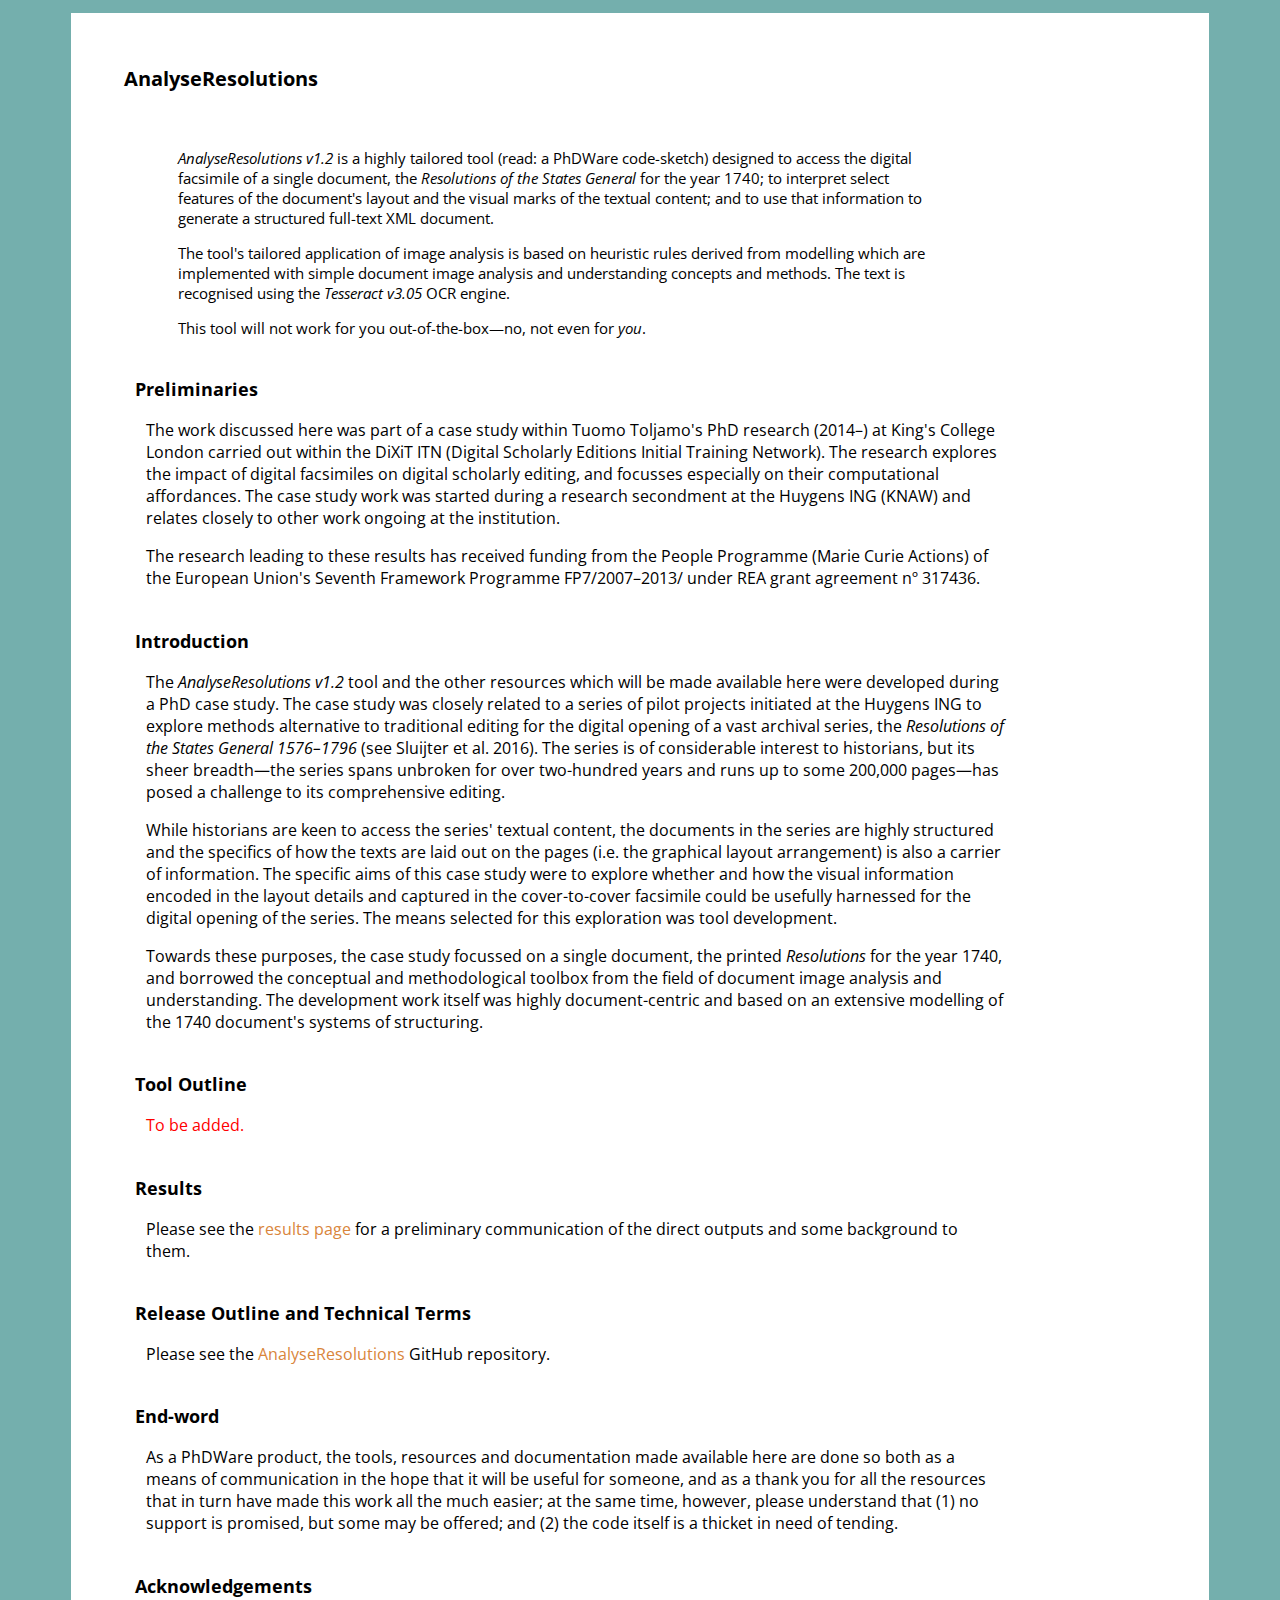
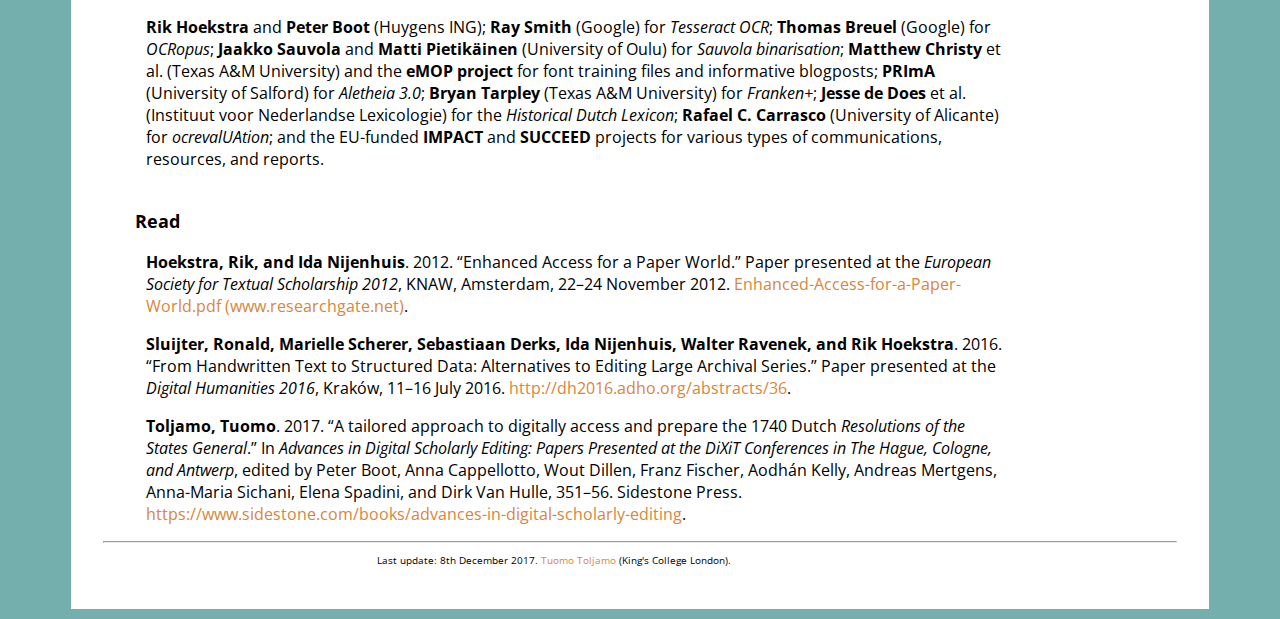
<file: docs/index.html>
﻿<html>
	<head>
	<title>AnalyseResolutions Results</title>
	<link rel="stylesheet" type="text/css" href="https://fonts.googleapis.com/css?family=Open+Sans">
	<link rel="stylesheet" type="text/css" href="css/style.css"/>
	<script>
  (function(i,s,o,g,r,a,m){i['GoogleAnalyticsObject']=r;i[r]=i[r]||function(){
  (i[r].q=i[r].q||[]).push(arguments)},i[r].l=1*new Date();a=s.createElement(o),
  m=s.getElementsByTagName(o)[0];a.async=1;a.src=g;m.parentNode.insertBefore(a,m)
  })(window,document,'script','https://www.google-analytics.com/analytics.js','ga');

  ga('create', 'UA-92787580-1', 'auto');
  ga('send', 'pageview');

	</script>
	</head>
<body>
<div class="centre">
	<p class="h1">AnalyseResolutions</p>
	<br>
	<p class="abst"><i>AnalyseResolutions v1.2</i> is a highly tailored tool (read: a PhDWare code-sketch) designed to access the digital facsimile of a single document, the <i>Resolutions of the States General</i> for the year 1740; to interpret select features of the document's layout and the visual marks of the textual content; and to use that information to generate a structured full-text XML document.</p>
	<p class="abst">The tool's tailored application of image analysis is based on heuristic rules derived from modelling which are implemented with simple document image analysis and understanding concepts and methods. The text is recognised using the <i>Tesseract v3.05</i> OCR engine.</p>
	<p class="abst">This tool will not work for you out-of-the-box—no, not even for <i>you</i>.</p>
	
	<p class="h2">Preliminaries</p>
	<p class="para">The work discussed here was part of a case study within Tuomo Toljamo's PhD research (2014–) at King's College London carried out within the DiXiT ITN (Digital Scholarly Editions Initial Training Network). The research explores the impact of digital facsimiles on digital scholarly editing, and focusses especially on their computational affordances. The case study work was started during a research secondment at the Huygens ING (KNAW) and relates closely to other work ongoing at the institution.</p>
	<p class="para">The research leading to these results has received funding from the People Programme (Marie Curie Actions) of the European Union's Seventh Framework Programme FP7/2007–2013/ under REA grant agreement nº 317436.</p> 
	
	<p class="h2">Introduction</p>
	<p class="para">The <i>AnalyseResolutions v1.2</i> tool and the other resources which will be made available here were developed during a PhD case study. The case study was closely related to a series of pilot projects initiated at the Huygens ING to explore methods alternative to traditional editing for the digital opening of a vast archival series, the <i>Resolutions of the States General 1576–1796</i> (see Sluijter et al. 2016). The series is of considerable interest to historians, but its sheer breadth—the series spans unbroken for over two-hundred years and runs up to some 200,000 pages—has posed a challenge to its comprehensive editing.</p>
	
	<p class="para">While historians are keen to access the series' textual content, the documents in the series are highly structured and the specifics of how the texts are laid out on the pages (i.e. the graphical layout arrangement) is also a carrier of information. The specific aims of this case study were to explore whether and how the visual information encoded in the layout details and captured in the cover-to-cover facsimile could be usefully harnessed for the digital opening of the series. The means selected for this exploration was tool development.</p>
	
	<p class="para">Towards these purposes, the case study focussed on a single document, the printed <i>Resolutions</i> for the year 1740, and borrowed the conceptual and methodological toolbox from the field of document image analysis and understanding. The development work itself was highly document-centric and based on an extensive modelling of the 1740 document's systems of structuring. </p>
	
	<p class="h2">Tool Outline</p>
	<p class="para"><span style="color: red;">To be added.</span></p>
	
	<p class="h2">Results</p>
	<p class="para">Please see the <a href="results.html">results page</a> for a preliminary communication of the direct outputs and some background to them.</p>
	
	<p class="h2">Release Outline and Technical Terms</p>
	<p class="para">Please see the <a href="https://github.com/ttoljamo/analyseresolutions">AnalyseResolutions</a> GitHub repository.</p>
	
	<p class="h2">End-word</p>
	<p class="para">As a PhDWare product, the tools, resources and documentation made available here are done so both as a means of communication in the hope that it will be useful for someone, and as a thank you for all the resources that in turn have made this work all the much easier; at the same time, however, please understand that (1) no support is promised, but some may be offered; and (2) the code itself is a thicket in need of tending.</p>
	
	<p class="h2">Acknowledgements</p>
	<p class="para"><b>Rik Hoekstra</b> and <b>Peter Boot</b> (Huygens ING); <b>Ray Smith</b> (Google) for <i>Tesseract OCR</i>; <b>Thomas Breuel</b> (Google) for <i>OCRopus</i>; <b>Jaakko Sauvola</b> and <b>Matti Pietikäinen</b> (University of Oulu) for <i>Sauvola binarisation</i>; <b>Matthew Christy</b> et al. (Texas A&amp;M University) and the <b>eMOP project</b> for font training files and informative blogposts; <b>PRImA</b> (University of Salford) for <i>Aletheia 3.0</i>; <b>Bryan Tarpley</b> (Texas A&amp;M University) for <i>Franken+</i>; <b>Jesse de Does</b> et al. (Instituut voor Nederlandse Lexicologie) for the <i>Historical Dutch Lexicon</i>; <b>Rafael C. Carrasco</b> (University of Alicante) for <i>ocrevalUAtion</i>; and the EU-funded <b>IMPACT</b> and <b>SUCCEED</b> projects for various types of communications, resources, and reports.</p>
	
	<p class="h2">Read</p>
	<p class="para"><b>Hoekstra, Rik, and Ida Nijenhuis</b>. 2012. “Enhanced Access for a Paper World.” Paper presented at the <i>European Society for Textual Scholarship 2012</i>, KNAW, Amsterdam, 22–24 November 2012. <a href="https://www.researchgate.net/profile/Rik_Hoekstra/publication/283725866_Enhanced_Access_for_a_Paper_World_Enhanced_Access_for_a_Paper_World/links/5645af4f08ae451880a99b3a/Enhanced-Access-for-a-Paper-World-Enhanced-Access-for-a-Paper-World.pdf">Enhanced-Access-for-a-Paper-World.pdf (www.researchgate.net)</a>.</p>

	<p class="para"><b>Sluijter, Ronald, Marielle Scherer, Sebastiaan Derks, Ida Nijenhuis, Walter Ravenek, and Rik Hoekstra</b>. 2016. “From Handwritten Text to Structured Data: Alternatives to Editing Large Archival Series.” Paper presented at the <i>Digital Humanities 2016</i>, Kraków, 11–16 July 2016. <a href="http://dh2016.adho.org/abstracts/36">http://dh2016.adho.org/abstracts/36</a>.</p>
	
	<p class="para"><b>Toljamo, Tuomo</b>. 2017. “A tailored approach to digitally access and prepare the 1740 Dutch <i>Resolutions of the States General</i>.” In <i>Advances in Digital Scholarly Editing: Papers Presented at the DiXiT Conferences in The Hague, Cologne, and Antwerp</i>, edited by Peter Boot, Anna Cappellotto, Wout Dillen, Franz Fischer, Aodhán Kelly, Andreas Mertgens, Anna-Maria Sichani, Elena Spadini, and Dirk Van Hulle, 351–56. Sidestone Press. <a href="https://www.sidestone.com/books/advances-in-digital-scholarly-editing">https://www.sidestone.com/books/advances-in-digital-scholarly-editing</a>.</p>
	<hr/>
	<p style="text-align:center; font-size:10px;">Last update: 8th December 2017. <a href="mailto:tuomo.t.toljamo@kcl.ac.uk">Tuomo Toljamo</a> (King's College London).</p>
</div>
</body>
</html>
</file>
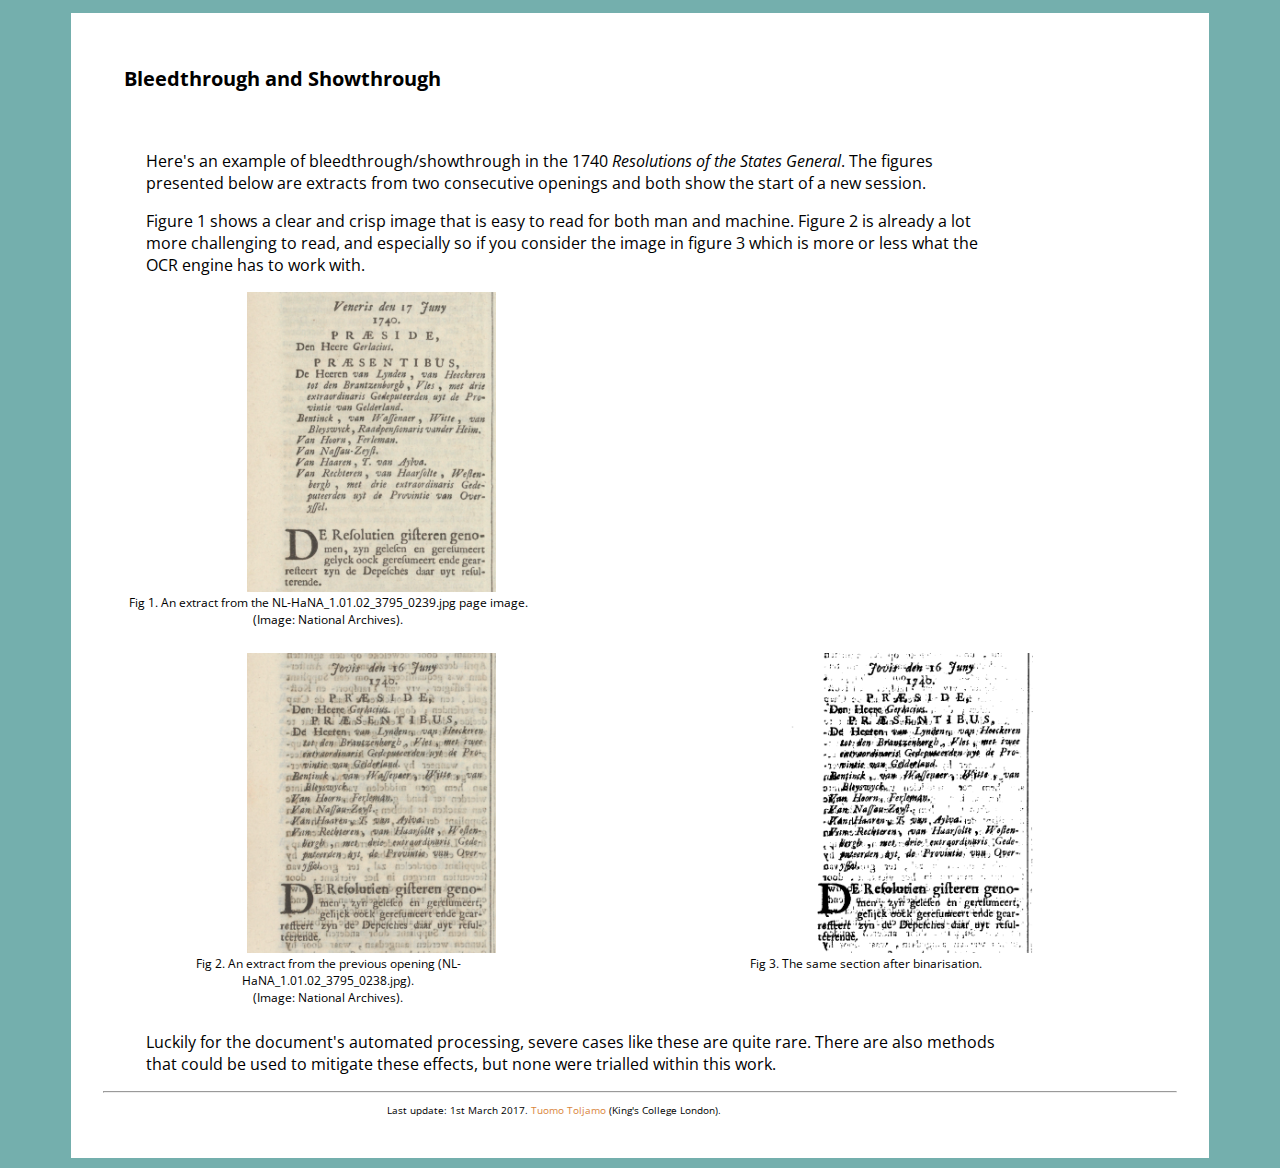
<file: docs/bleedthrough_showthrough.html>
<html>
	<head>
	<title>Example: Bleedthrough and Showthrough</title>
	<link rel="stylesheet" type="text/css" href="https://fonts.googleapis.com/css?family=Open+Sans">
	<link rel="stylesheet" type="text/css" href="css/style.css"/>
	</head>
<body>
<div class="centre">
	<p class="h1">Bleedthrough and Showthrough</p>
	<br>
	<p></p>
	<p class="para">Here's an example of bleedthrough/showthrough in the 1740 <i>Resolutions of the States General</i>. The figures presented below are extracts from two consecutive openings and both show the start of a new session.</p>
	<p class="para">Figure 1 shows a clear and crisp image that is easy to read for both man and machine. Figure 2 is already a lot more challenging to read, and especially so if you consider the image in figure 3 which is more or less what the OCR engine has to work with.</p>
	<div class="imageContainer300">
		<div class="imageLeft">
			<a href="img/NL-HaNA_1.01.02_3795_0239_extract.png"><img src="img/NL-HaNA_1.01.02_3795_0239_extract.png" alt="" style="display:block; margin:auto; float:relative; max-width:90%; max-height:100%;" align="center"></a>
			
		</div>
	</div>
	<div class="figureTextContainer">
		<div class="figLeft">
			<p class="figureText">Fig 1. An extract from the NL-HaNA_1.01.02_3795_0239.jpg page image.<br/>(Image: National Archives).</p>
		</div>
	</div>
	<div class="imageContainer300">
		<div class="imageLeft">
			<a href="img/NL-HaNA_1.01.02_3795_0238_extract.png"><img src="img/NL-HaNA_1.01.02_3795_0238_extract.png" alt="" style="display:block; margin:auto; float:relative; max-width:90%; max-height:100%;" align="center"></a>
			
		</div>
		<div class="imageRight">
			<a href="img/NL-HaNA_1.01.02_3795_0238_extract_binarised.png"><img src="img/NL-HaNA_1.01.02_3795_0238_extract_binarised.png" alt="" style="display:block; margin:auto; float:relative; max-width:90%; max-height:100%;" align="center"></a>
			
		</div>
	</div>
	<div class="figureTextContainer">
		<div class="figLeft">
			<p class="figureText">Fig 2. An extract from the previous opening (NL-HaNA_1.01.02_3795_0238.jpg).<br/>(Image: National Archives).</p>
		</div>
		<div class="figRight">
			<p class="figureText">Fig 3. The same section after binarisation.</p>
		</div>
	</div>
	<p class="para">Luckily for the document's automated processing, severe cases like these are quite rare. There are also methods that could be used to mitigate these effects, but none were trialled within this work.</p>
	<hr>
	<p style="text-align:center; font-size:10px;">Last update: 1st March 2017. <a href="mailto:tuomo.t.toljamo@kcl.ac.uk">Tuomo Toljamo</a> (King's College London).</p>
</div>
</body>
</html>
</file>
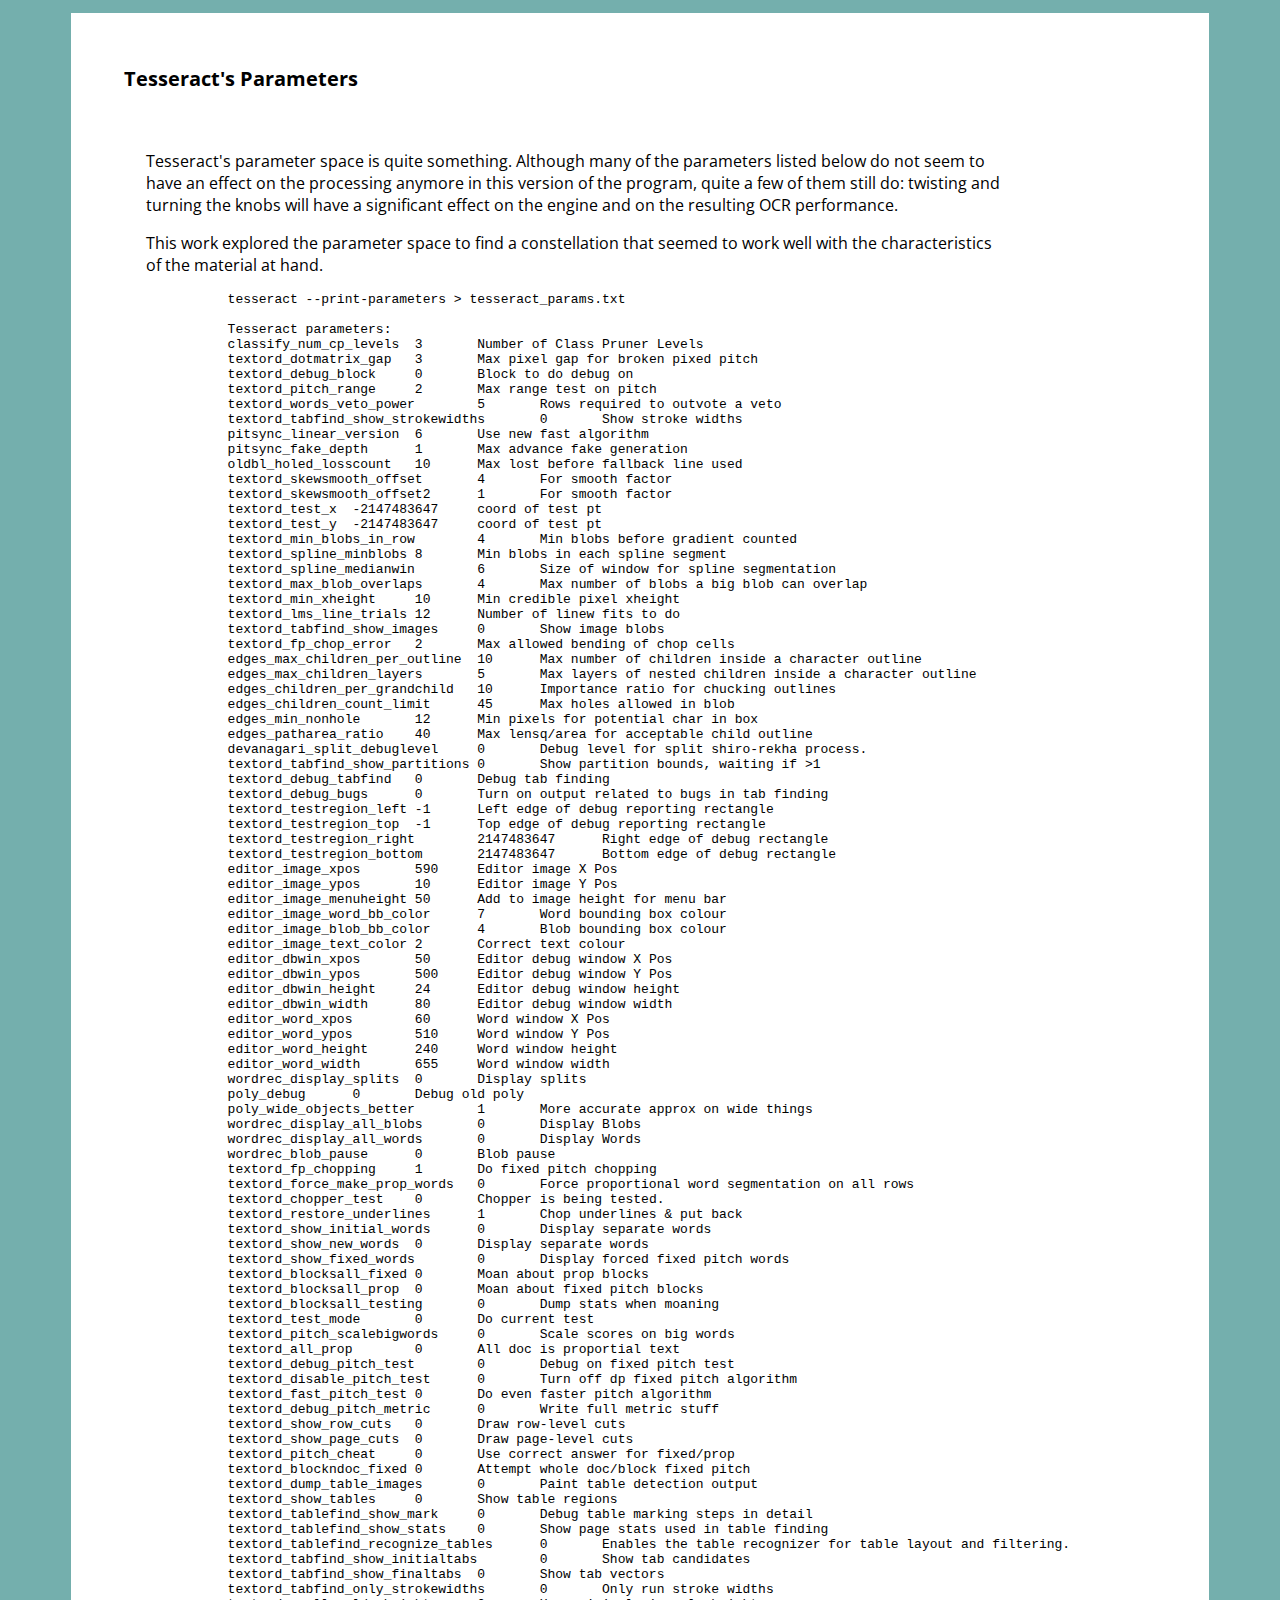
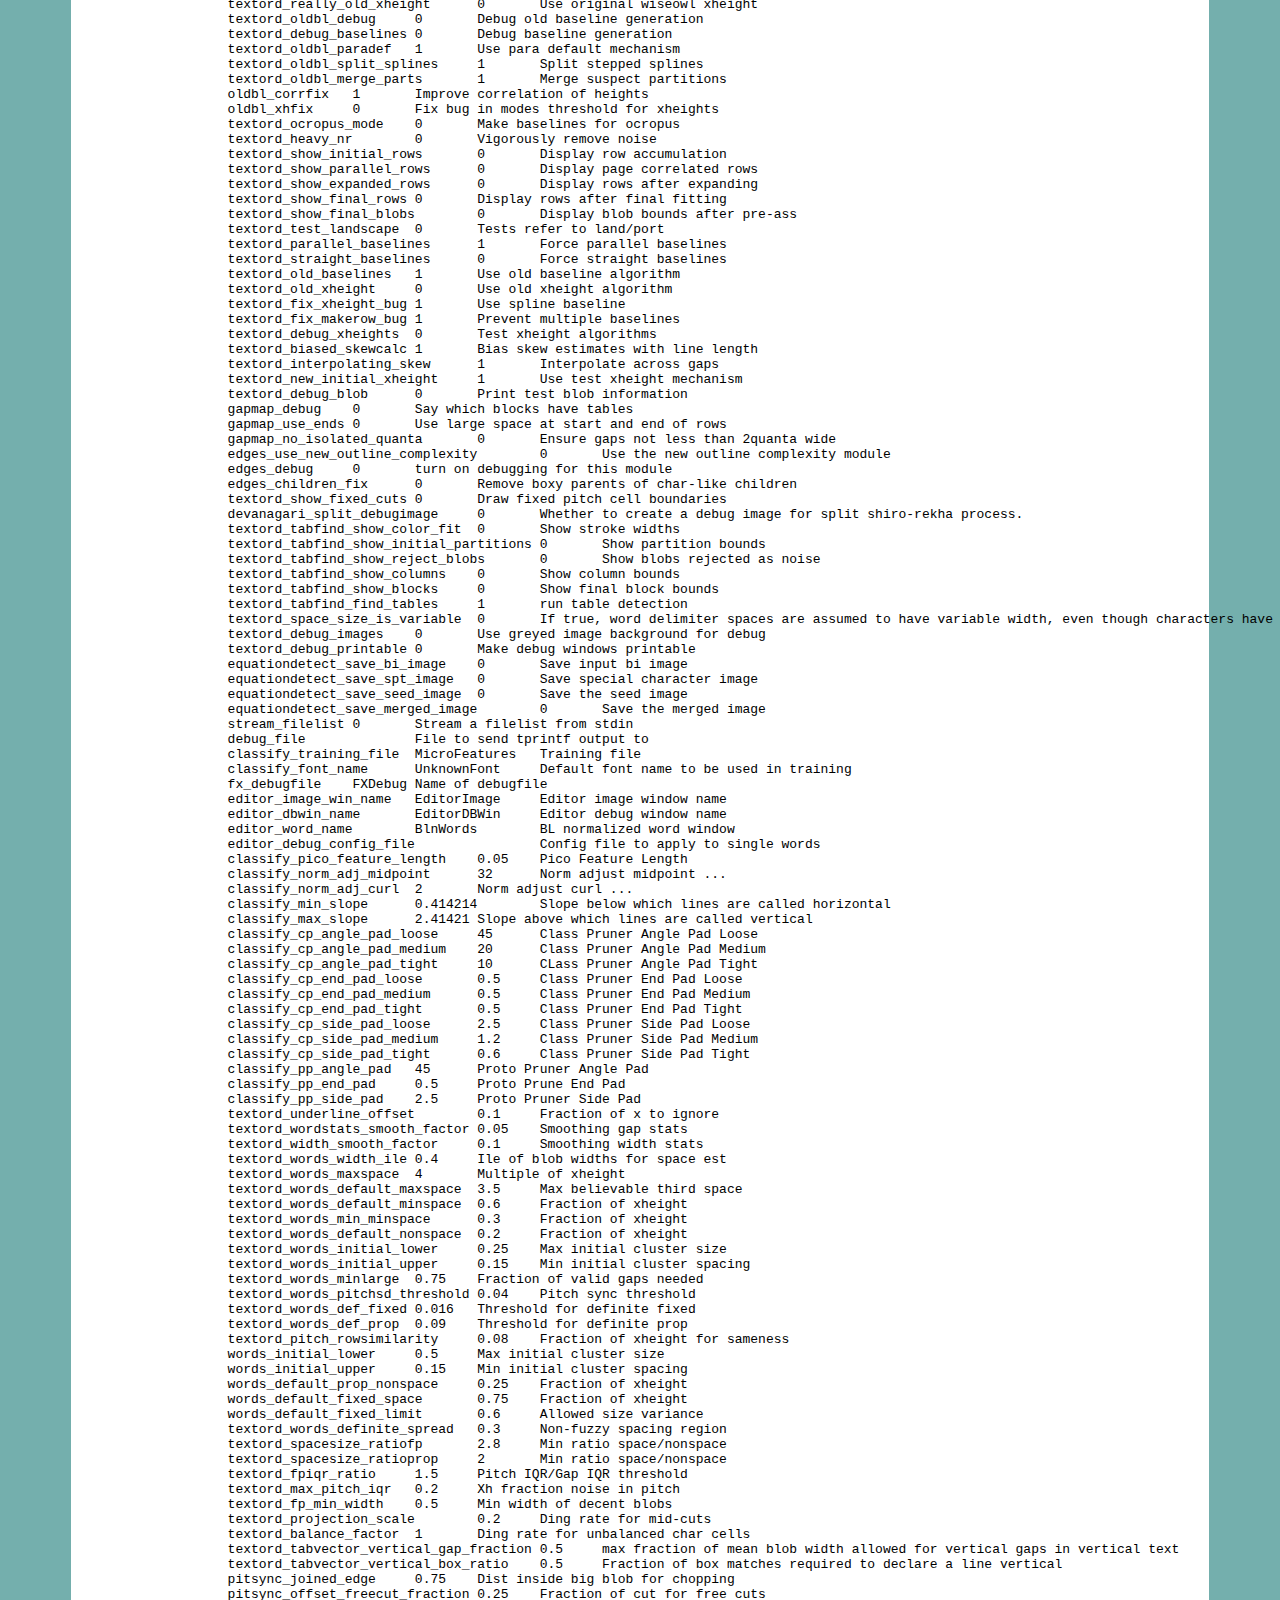
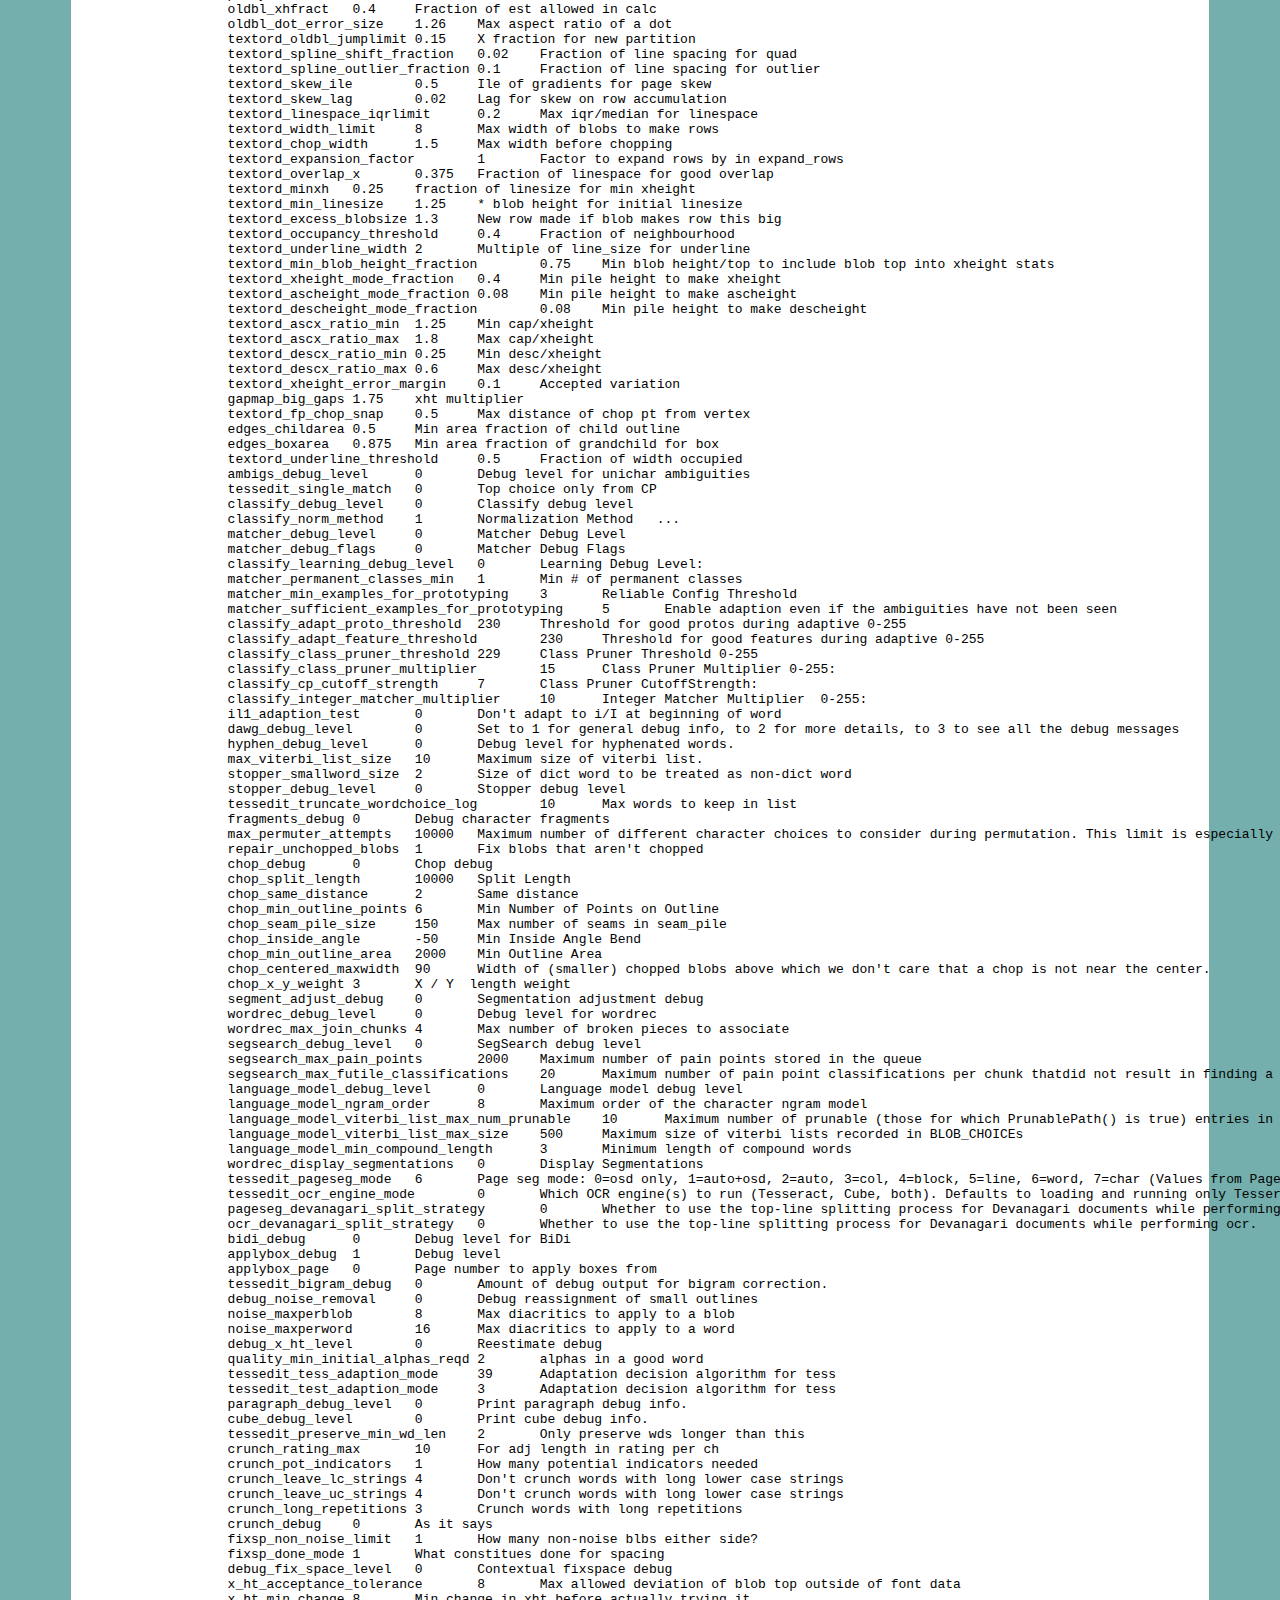
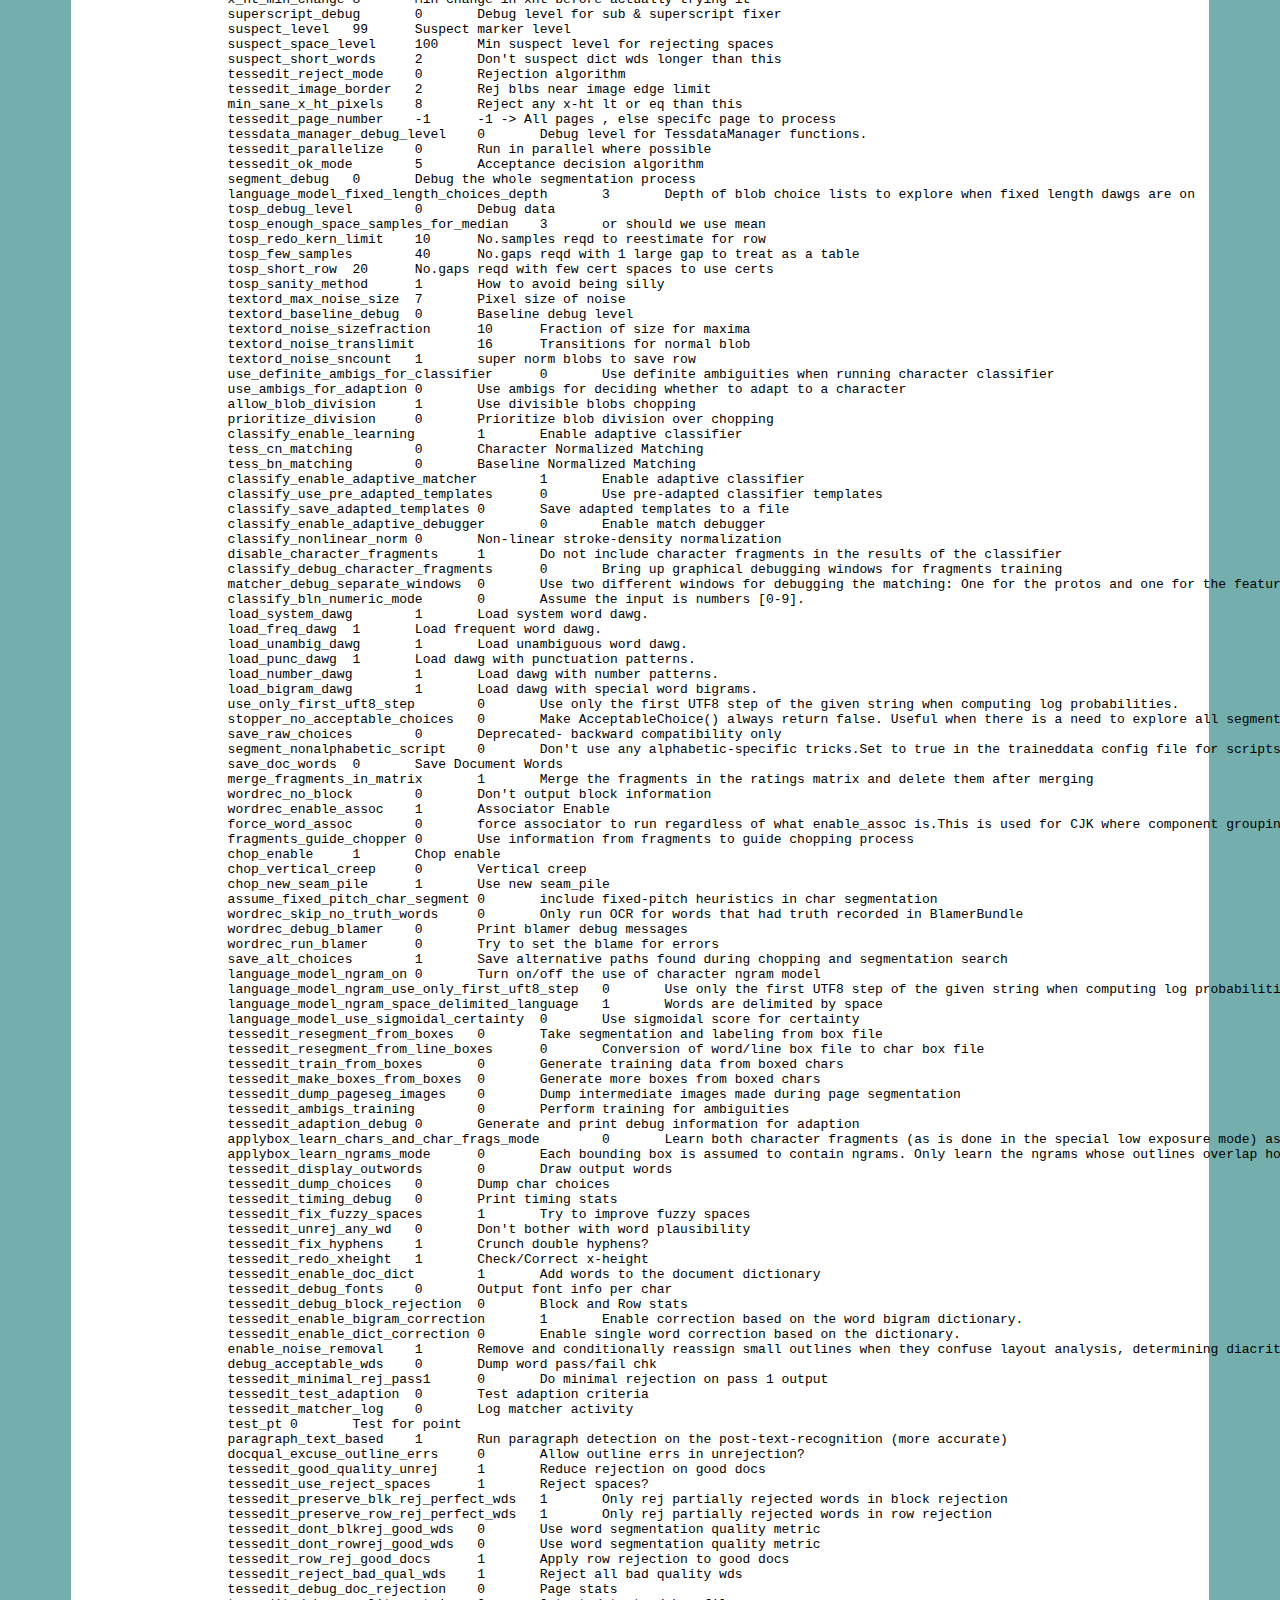
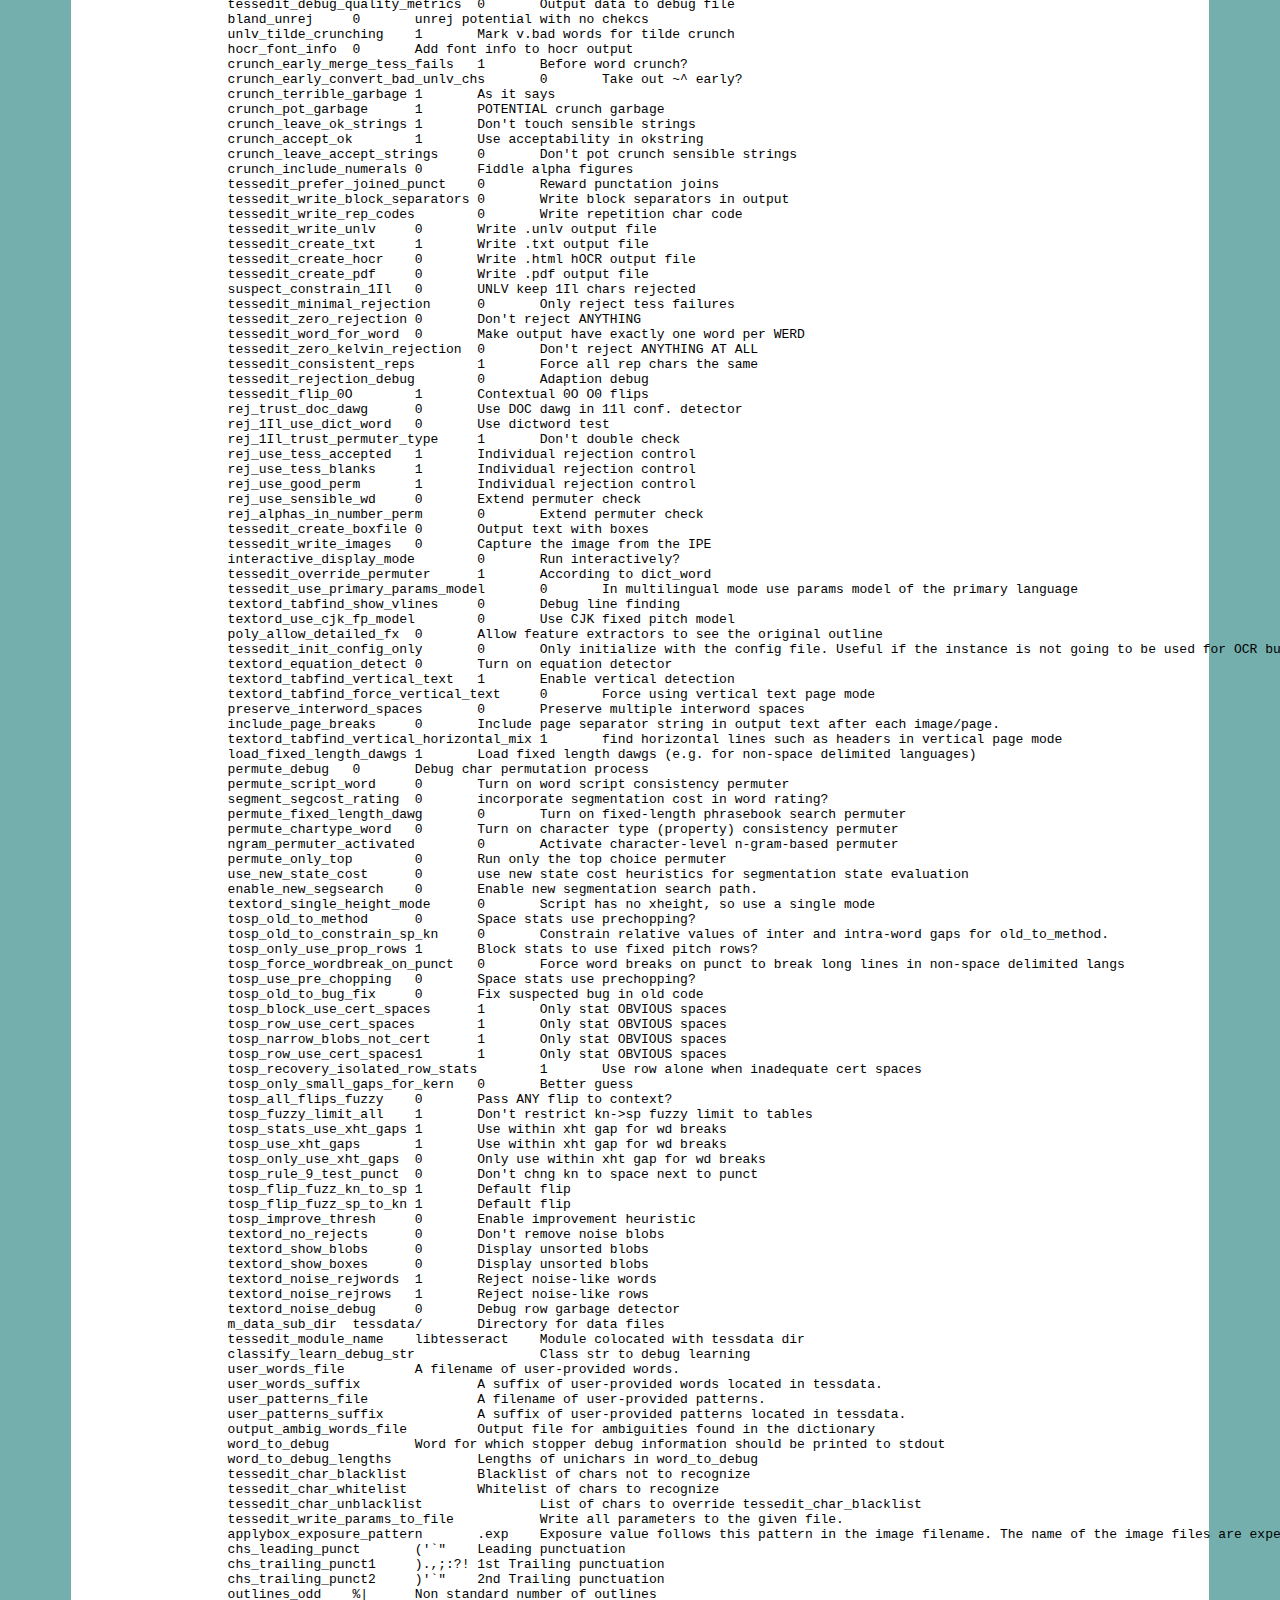
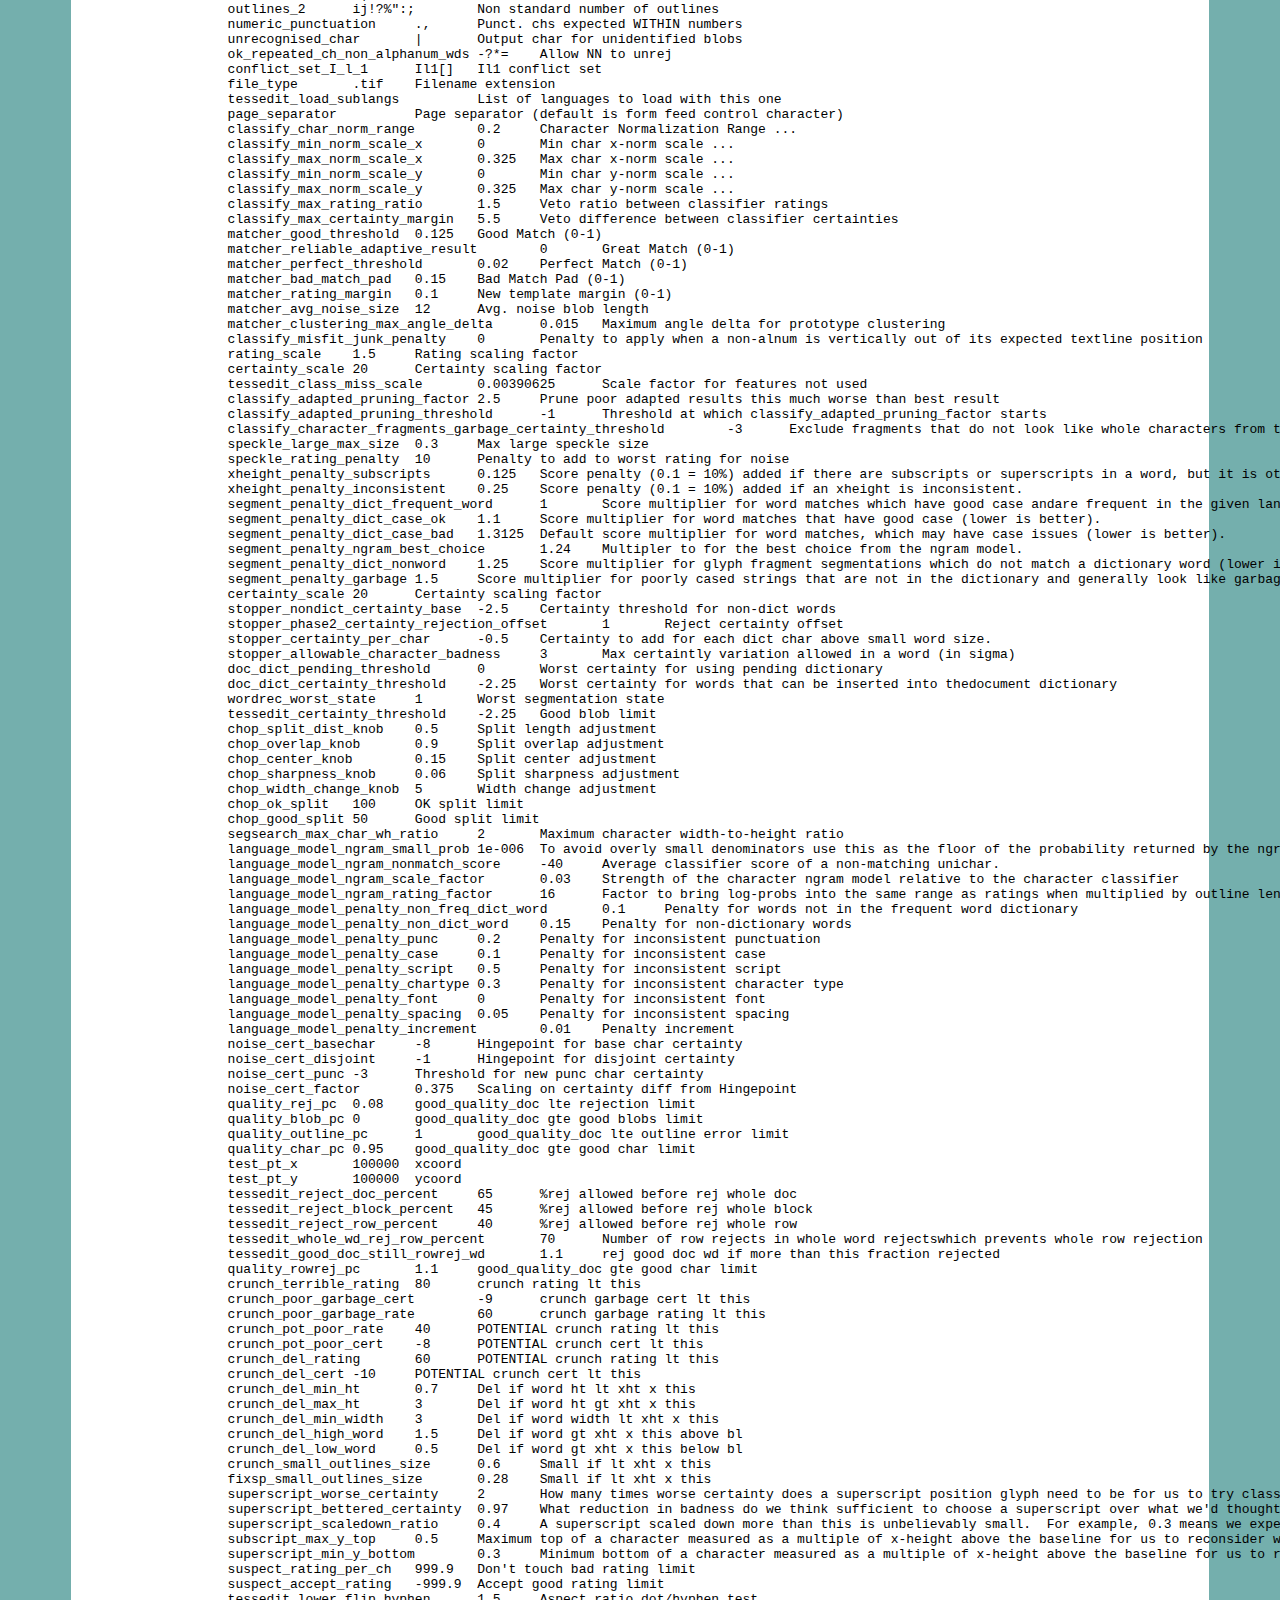
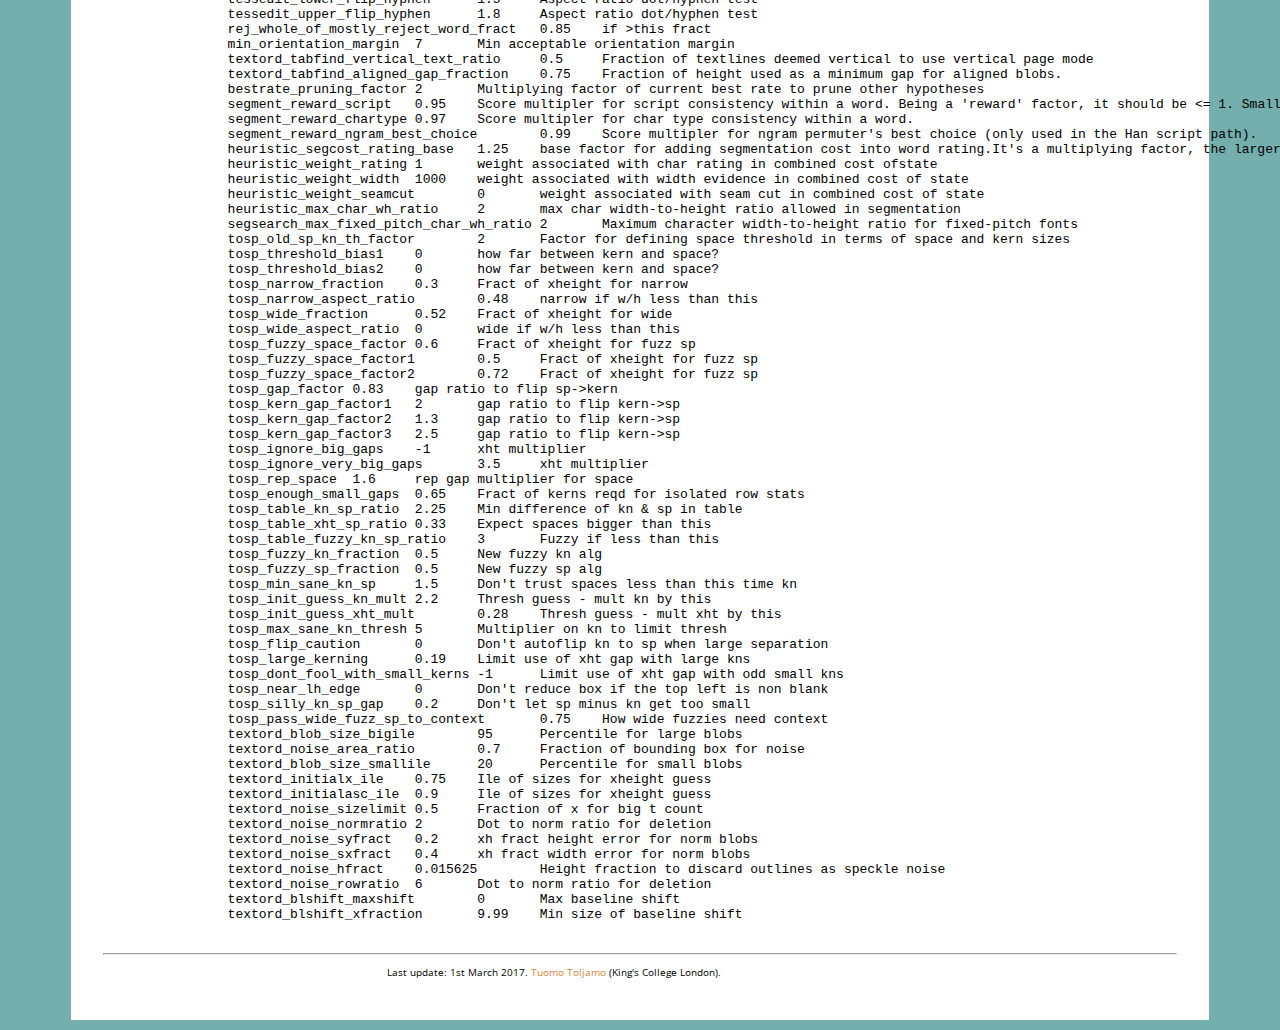
<file: docs/tesseract_params.html>
<html>
	<head>
	<title>AnalyseResolutions Results</title>
	<link rel="stylesheet" type="text/css" href="https://fonts.googleapis.com/css?family=Open+Sans">
	<link rel="stylesheet" type="text/css" href="css/style.css"/>
	</head>
<body>
<div class="centre">
	<p class="h1">Tesseract's Parameters</p>
	<br>
	<p class="para">Tesseract's parameter space is quite something. Although many of the parameters listed below do not seem to have an effect on the processing anymore in this version of the program, quite a few of them still do: twisting and turning the knobs will have a significant effect on the engine and on the resulting OCR performance.</p>
	<p class="para">This work explored the parameter space to find a constellation that seemed to work well with the characteristics of the material at hand.</p>
	<p>
	<pre>
		tesseract --print-parameters > tesseract_params.txt

		Tesseract parameters:
		classify_num_cp_levels	3	Number of Class Pruner Levels
		textord_dotmatrix_gap	3	Max pixel gap for broken pixed pitch
		textord_debug_block	0	Block to do debug on
		textord_pitch_range	2	Max range test on pitch
		textord_words_veto_power	5	Rows required to outvote a veto
		textord_tabfind_show_strokewidths	0	Show stroke widths
		pitsync_linear_version	6	Use new fast algorithm
		pitsync_fake_depth	1	Max advance fake generation
		oldbl_holed_losscount	10	Max lost before fallback line used
		textord_skewsmooth_offset	4	For smooth factor
		textord_skewsmooth_offset2	1	For smooth factor
		textord_test_x	-2147483647	coord of test pt
		textord_test_y	-2147483647	coord of test pt
		textord_min_blobs_in_row	4	Min blobs before gradient counted
		textord_spline_minblobs	8	Min blobs in each spline segment
		textord_spline_medianwin	6	Size of window for spline segmentation
		textord_max_blob_overlaps	4	Max number of blobs a big blob can overlap
		textord_min_xheight	10	Min credible pixel xheight
		textord_lms_line_trials	12	Number of linew fits to do
		textord_tabfind_show_images	0	Show image blobs
		textord_fp_chop_error	2	Max allowed bending of chop cells
		edges_max_children_per_outline	10	Max number of children inside a character outline
		edges_max_children_layers	5	Max layers of nested children inside a character outline
		edges_children_per_grandchild	10	Importance ratio for chucking outlines
		edges_children_count_limit	45	Max holes allowed in blob
		edges_min_nonhole	12	Min pixels for potential char in box
		edges_patharea_ratio	40	Max lensq/area for acceptable child outline
		devanagari_split_debuglevel	0	Debug level for split shiro-rekha process.
		textord_tabfind_show_partitions	0	Show partition bounds, waiting if >1
		textord_debug_tabfind	0	Debug tab finding
		textord_debug_bugs	0	Turn on output related to bugs in tab finding
		textord_testregion_left	-1	Left edge of debug reporting rectangle
		textord_testregion_top	-1	Top edge of debug reporting rectangle
		textord_testregion_right	2147483647	Right edge of debug rectangle
		textord_testregion_bottom	2147483647	Bottom edge of debug rectangle
		editor_image_xpos	590	Editor image X Pos
		editor_image_ypos	10	Editor image Y Pos
		editor_image_menuheight	50	Add to image height for menu bar
		editor_image_word_bb_color	7	Word bounding box colour
		editor_image_blob_bb_color	4	Blob bounding box colour
		editor_image_text_color	2	Correct text colour
		editor_dbwin_xpos	50	Editor debug window X Pos
		editor_dbwin_ypos	500	Editor debug window Y Pos
		editor_dbwin_height	24	Editor debug window height
		editor_dbwin_width	80	Editor debug window width
		editor_word_xpos	60	Word window X Pos
		editor_word_ypos	510	Word window Y Pos
		editor_word_height	240	Word window height
		editor_word_width	655	Word window width
		wordrec_display_splits	0	Display splits
		poly_debug	0	Debug old poly
		poly_wide_objects_better	1	More accurate approx on wide things
		wordrec_display_all_blobs	0	Display Blobs
		wordrec_display_all_words	0	Display Words
		wordrec_blob_pause	0	Blob pause
		textord_fp_chopping	1	Do fixed pitch chopping
		textord_force_make_prop_words	0	Force proportional word segmentation on all rows
		textord_chopper_test	0	Chopper is being tested.
		textord_restore_underlines	1	Chop underlines & put back
		textord_show_initial_words	0	Display separate words
		textord_show_new_words	0	Display separate words
		textord_show_fixed_words	0	Display forced fixed pitch words
		textord_blocksall_fixed	0	Moan about prop blocks
		textord_blocksall_prop	0	Moan about fixed pitch blocks
		textord_blocksall_testing	0	Dump stats when moaning
		textord_test_mode	0	Do current test
		textord_pitch_scalebigwords	0	Scale scores on big words
		textord_all_prop	0	All doc is proportial text
		textord_debug_pitch_test	0	Debug on fixed pitch test
		textord_disable_pitch_test	0	Turn off dp fixed pitch algorithm
		textord_fast_pitch_test	0	Do even faster pitch algorithm
		textord_debug_pitch_metric	0	Write full metric stuff
		textord_show_row_cuts	0	Draw row-level cuts
		textord_show_page_cuts	0	Draw page-level cuts
		textord_pitch_cheat	0	Use correct answer for fixed/prop
		textord_blockndoc_fixed	0	Attempt whole doc/block fixed pitch
		textord_dump_table_images	0	Paint table detection output
		textord_show_tables	0	Show table regions
		textord_tablefind_show_mark	0	Debug table marking steps in detail
		textord_tablefind_show_stats	0	Show page stats used in table finding
		textord_tablefind_recognize_tables	0	Enables the table recognizer for table layout and filtering.
		textord_tabfind_show_initialtabs	0	Show tab candidates
		textord_tabfind_show_finaltabs	0	Show tab vectors
		textord_tabfind_only_strokewidths	0	Only run stroke widths
		textord_really_old_xheight	0	Use original wiseowl xheight
		textord_oldbl_debug	0	Debug old baseline generation
		textord_debug_baselines	0	Debug baseline generation
		textord_oldbl_paradef	1	Use para default mechanism
		textord_oldbl_split_splines	1	Split stepped splines
		textord_oldbl_merge_parts	1	Merge suspect partitions
		oldbl_corrfix	1	Improve correlation of heights
		oldbl_xhfix	0	Fix bug in modes threshold for xheights
		textord_ocropus_mode	0	Make baselines for ocropus
		textord_heavy_nr	0	Vigorously remove noise
		textord_show_initial_rows	0	Display row accumulation
		textord_show_parallel_rows	0	Display page correlated rows
		textord_show_expanded_rows	0	Display rows after expanding
		textord_show_final_rows	0	Display rows after final fitting
		textord_show_final_blobs	0	Display blob bounds after pre-ass
		textord_test_landscape	0	Tests refer to land/port
		textord_parallel_baselines	1	Force parallel baselines
		textord_straight_baselines	0	Force straight baselines
		textord_old_baselines	1	Use old baseline algorithm
		textord_old_xheight	0	Use old xheight algorithm
		textord_fix_xheight_bug	1	Use spline baseline
		textord_fix_makerow_bug	1	Prevent multiple baselines
		textord_debug_xheights	0	Test xheight algorithms
		textord_biased_skewcalc	1	Bias skew estimates with line length
		textord_interpolating_skew	1	Interpolate across gaps
		textord_new_initial_xheight	1	Use test xheight mechanism
		textord_debug_blob	0	Print test blob information
		gapmap_debug	0	Say which blocks have tables
		gapmap_use_ends	0	Use large space at start and end of rows
		gapmap_no_isolated_quanta	0	Ensure gaps not less than 2quanta wide
		edges_use_new_outline_complexity	0	Use the new outline complexity module
		edges_debug	0	turn on debugging for this module
		edges_children_fix	0	Remove boxy parents of char-like children
		textord_show_fixed_cuts	0	Draw fixed pitch cell boundaries
		devanagari_split_debugimage	0	Whether to create a debug image for split shiro-rekha process.
		textord_tabfind_show_color_fit	0	Show stroke widths
		textord_tabfind_show_initial_partitions	0	Show partition bounds
		textord_tabfind_show_reject_blobs	0	Show blobs rejected as noise
		textord_tabfind_show_columns	0	Show column bounds
		textord_tabfind_show_blocks	0	Show final block bounds
		textord_tabfind_find_tables	1	run table detection
		textord_space_size_is_variable	0	If true, word delimiter spaces are assumed to have variable width, even though characters have fixed pitch.
		textord_debug_images	0	Use greyed image background for debug
		textord_debug_printable	0	Make debug windows printable
		equationdetect_save_bi_image	0	Save input bi image
		equationdetect_save_spt_image	0	Save special character image
		equationdetect_save_seed_image	0	Save the seed image
		equationdetect_save_merged_image	0	Save the merged image
		stream_filelist	0	Stream a filelist from stdin
		debug_file		File to send tprintf output to
		classify_training_file	MicroFeatures	Training file
		classify_font_name	UnknownFont	Default font name to be used in training
		fx_debugfile	FXDebug	Name of debugfile
		editor_image_win_name	EditorImage	Editor image window name
		editor_dbwin_name	EditorDBWin	Editor debug window name
		editor_word_name	BlnWords	BL normalized word window
		editor_debug_config_file		Config file to apply to single words
		classify_pico_feature_length	0.05	Pico Feature Length
		classify_norm_adj_midpoint	32	Norm adjust midpoint ...
		classify_norm_adj_curl	2	Norm adjust curl ...
		classify_min_slope	0.414214	Slope below which lines are called horizontal
		classify_max_slope	2.41421	Slope above which lines are called vertical
		classify_cp_angle_pad_loose	45	Class Pruner Angle Pad Loose
		classify_cp_angle_pad_medium	20	Class Pruner Angle Pad Medium
		classify_cp_angle_pad_tight	10	CLass Pruner Angle Pad Tight
		classify_cp_end_pad_loose	0.5	Class Pruner End Pad Loose
		classify_cp_end_pad_medium	0.5	Class Pruner End Pad Medium
		classify_cp_end_pad_tight	0.5	Class Pruner End Pad Tight
		classify_cp_side_pad_loose	2.5	Class Pruner Side Pad Loose
		classify_cp_side_pad_medium	1.2	Class Pruner Side Pad Medium
		classify_cp_side_pad_tight	0.6	Class Pruner Side Pad Tight
		classify_pp_angle_pad	45	Proto Pruner Angle Pad
		classify_pp_end_pad	0.5	Proto Prune End Pad
		classify_pp_side_pad	2.5	Proto Pruner Side Pad
		textord_underline_offset	0.1	Fraction of x to ignore
		textord_wordstats_smooth_factor	0.05	Smoothing gap stats
		textord_width_smooth_factor	0.1	Smoothing width stats
		textord_words_width_ile	0.4	Ile of blob widths for space est
		textord_words_maxspace	4	Multiple of xheight
		textord_words_default_maxspace	3.5	Max believable third space
		textord_words_default_minspace	0.6	Fraction of xheight
		textord_words_min_minspace	0.3	Fraction of xheight
		textord_words_default_nonspace	0.2	Fraction of xheight
		textord_words_initial_lower	0.25	Max initial cluster size
		textord_words_initial_upper	0.15	Min initial cluster spacing
		textord_words_minlarge	0.75	Fraction of valid gaps needed
		textord_words_pitchsd_threshold	0.04	Pitch sync threshold
		textord_words_def_fixed	0.016	Threshold for definite fixed
		textord_words_def_prop	0.09	Threshold for definite prop
		textord_pitch_rowsimilarity	0.08	Fraction of xheight for sameness
		words_initial_lower	0.5	Max initial cluster size
		words_initial_upper	0.15	Min initial cluster spacing
		words_default_prop_nonspace	0.25	Fraction of xheight
		words_default_fixed_space	0.75	Fraction of xheight
		words_default_fixed_limit	0.6	Allowed size variance
		textord_words_definite_spread	0.3	Non-fuzzy spacing region
		textord_spacesize_ratiofp	2.8	Min ratio space/nonspace
		textord_spacesize_ratioprop	2	Min ratio space/nonspace
		textord_fpiqr_ratio	1.5	Pitch IQR/Gap IQR threshold
		textord_max_pitch_iqr	0.2	Xh fraction noise in pitch
		textord_fp_min_width	0.5	Min width of decent blobs
		textord_projection_scale	0.2	Ding rate for mid-cuts
		textord_balance_factor	1	Ding rate for unbalanced char cells
		textord_tabvector_vertical_gap_fraction	0.5	max fraction of mean blob width allowed for vertical gaps in vertical text
		textord_tabvector_vertical_box_ratio	0.5	Fraction of box matches required to declare a line vertical
		pitsync_joined_edge	0.75	Dist inside big blob for chopping
		pitsync_offset_freecut_fraction	0.25	Fraction of cut for free cuts
		oldbl_xhfract	0.4	Fraction of est allowed in calc
		oldbl_dot_error_size	1.26	Max aspect ratio of a dot
		textord_oldbl_jumplimit	0.15	X fraction for new partition
		textord_spline_shift_fraction	0.02	Fraction of line spacing for quad
		textord_spline_outlier_fraction	0.1	Fraction of line spacing for outlier
		textord_skew_ile	0.5	Ile of gradients for page skew
		textord_skew_lag	0.02	Lag for skew on row accumulation
		textord_linespace_iqrlimit	0.2	Max iqr/median for linespace
		textord_width_limit	8	Max width of blobs to make rows
		textord_chop_width	1.5	Max width before chopping
		textord_expansion_factor	1	Factor to expand rows by in expand_rows
		textord_overlap_x	0.375	Fraction of linespace for good overlap
		textord_minxh	0.25	fraction of linesize for min xheight
		textord_min_linesize	1.25	* blob height for initial linesize
		textord_excess_blobsize	1.3	New row made if blob makes row this big
		textord_occupancy_threshold	0.4	Fraction of neighbourhood
		textord_underline_width	2	Multiple of line_size for underline
		textord_min_blob_height_fraction	0.75	Min blob height/top to include blob top into xheight stats
		textord_xheight_mode_fraction	0.4	Min pile height to make xheight
		textord_ascheight_mode_fraction	0.08	Min pile height to make ascheight
		textord_descheight_mode_fraction	0.08	Min pile height to make descheight
		textord_ascx_ratio_min	1.25	Min cap/xheight
		textord_ascx_ratio_max	1.8	Max cap/xheight
		textord_descx_ratio_min	0.25	Min desc/xheight
		textord_descx_ratio_max	0.6	Max desc/xheight
		textord_xheight_error_margin	0.1	Accepted variation
		gapmap_big_gaps	1.75	xht multiplier
		textord_fp_chop_snap	0.5	Max distance of chop pt from vertex
		edges_childarea	0.5	Min area fraction of child outline
		edges_boxarea	0.875	Min area fraction of grandchild for box
		textord_underline_threshold	0.5	Fraction of width occupied
		ambigs_debug_level	0	Debug level for unichar ambiguities
		tessedit_single_match	0	Top choice only from CP
		classify_debug_level	0	Classify debug level
		classify_norm_method	1	Normalization Method   ...
		matcher_debug_level	0	Matcher Debug Level
		matcher_debug_flags	0	Matcher Debug Flags
		classify_learning_debug_level	0	Learning Debug Level: 
		matcher_permanent_classes_min	1	Min # of permanent classes
		matcher_min_examples_for_prototyping	3	Reliable Config Threshold
		matcher_sufficient_examples_for_prototyping	5	Enable adaption even if the ambiguities have not been seen
		classify_adapt_proto_threshold	230	Threshold for good protos during adaptive 0-255
		classify_adapt_feature_threshold	230	Threshold for good features during adaptive 0-255
		classify_class_pruner_threshold	229	Class Pruner Threshold 0-255
		classify_class_pruner_multiplier	15	Class Pruner Multiplier 0-255:       
		classify_cp_cutoff_strength	7	Class Pruner CutoffStrength:         
		classify_integer_matcher_multiplier	10	Integer Matcher Multiplier  0-255:   
		il1_adaption_test	0	Don't adapt to i/I at beginning of word
		dawg_debug_level	0	Set to 1 for general debug info, to 2 for more details, to 3 to see all the debug messages
		hyphen_debug_level	0	Debug level for hyphenated words.
		max_viterbi_list_size	10	Maximum size of viterbi list.
		stopper_smallword_size	2	Size of dict word to be treated as non-dict word
		stopper_debug_level	0	Stopper debug level
		tessedit_truncate_wordchoice_log	10	Max words to keep in list
		fragments_debug	0	Debug character fragments
		max_permuter_attempts	10000	Maximum number of different character choices to consider during permutation. This limit is especially useful when user patterns are specified, since overly generic patterns can result in dawg search exploring an overly large number of options.
		repair_unchopped_blobs	1	Fix blobs that aren't chopped
		chop_debug	0	Chop debug
		chop_split_length	10000	Split Length
		chop_same_distance	2	Same distance
		chop_min_outline_points	6	Min Number of Points on Outline
		chop_seam_pile_size	150	Max number of seams in seam_pile
		chop_inside_angle	-50	Min Inside Angle Bend
		chop_min_outline_area	2000	Min Outline Area
		chop_centered_maxwidth	90	Width of (smaller) chopped blobs above which we don't care that a chop is not near the center.
		chop_x_y_weight	3	X / Y  length weight
		segment_adjust_debug	0	Segmentation adjustment debug
		wordrec_debug_level	0	Debug level for wordrec
		wordrec_max_join_chunks	4	Max number of broken pieces to associate
		segsearch_debug_level	0	SegSearch debug level
		segsearch_max_pain_points	2000	Maximum number of pain points stored in the queue
		segsearch_max_futile_classifications	20	Maximum number of pain point classifications per chunk thatdid not result in finding a better word choice.
		language_model_debug_level	0	Language model debug level
		language_model_ngram_order	8	Maximum order of the character ngram model
		language_model_viterbi_list_max_num_prunable	10	Maximum number of prunable (those for which PrunablePath() is true) entries in each viterbi list recorded in BLOB_CHOICEs
		language_model_viterbi_list_max_size	500	Maximum size of viterbi lists recorded in BLOB_CHOICEs
		language_model_min_compound_length	3	Minimum length of compound words
		wordrec_display_segmentations	0	Display Segmentations
		tessedit_pageseg_mode	6	Page seg mode: 0=osd only, 1=auto+osd, 2=auto, 3=col, 4=block, 5=line, 6=word, 7=char (Values from PageSegMode enum in publictypes.h)
		tessedit_ocr_engine_mode	0	Which OCR engine(s) to run (Tesseract, Cube, both). Defaults to loading and running only Tesseract (no Cube,no combiner). Values from OcrEngineMode enum in tesseractclass.h)
		pageseg_devanagari_split_strategy	0	Whether to use the top-line splitting process for Devanagari documents while performing page-segmentation.
		ocr_devanagari_split_strategy	0	Whether to use the top-line splitting process for Devanagari documents while performing ocr.
		bidi_debug	0	Debug level for BiDi
		applybox_debug	1	Debug level
		applybox_page	0	Page number to apply boxes from
		tessedit_bigram_debug	0	Amount of debug output for bigram correction.
		debug_noise_removal	0	Debug reassignment of small outlines
		noise_maxperblob	8	Max diacritics to apply to a blob
		noise_maxperword	16	Max diacritics to apply to a word
		debug_x_ht_level	0	Reestimate debug
		quality_min_initial_alphas_reqd	2	alphas in a good word
		tessedit_tess_adaption_mode	39	Adaptation decision algorithm for tess
		tessedit_test_adaption_mode	3	Adaptation decision algorithm for tess
		paragraph_debug_level	0	Print paragraph debug info.
		cube_debug_level	0	Print cube debug info.
		tessedit_preserve_min_wd_len	2	Only preserve wds longer than this
		crunch_rating_max	10	For adj length in rating per ch
		crunch_pot_indicators	1	How many potential indicators needed
		crunch_leave_lc_strings	4	Don't crunch words with long lower case strings
		crunch_leave_uc_strings	4	Don't crunch words with long lower case strings
		crunch_long_repetitions	3	Crunch words with long repetitions
		crunch_debug	0	As it says
		fixsp_non_noise_limit	1	How many non-noise blbs either side?
		fixsp_done_mode	1	What constitues done for spacing
		debug_fix_space_level	0	Contextual fixspace debug
		x_ht_acceptance_tolerance	8	Max allowed deviation of blob top outside of font data
		x_ht_min_change	8	Min change in xht before actually trying it
		superscript_debug	0	Debug level for sub & superscript fixer
		suspect_level	99	Suspect marker level
		suspect_space_level	100	Min suspect level for rejecting spaces
		suspect_short_words	2	Don't suspect dict wds longer than this
		tessedit_reject_mode	0	Rejection algorithm
		tessedit_image_border	2	Rej blbs near image edge limit
		min_sane_x_ht_pixels	8	Reject any x-ht lt or eq than this
		tessedit_page_number	-1	-1 -> All pages , else specifc page to process
		tessdata_manager_debug_level	0	Debug level for TessdataManager functions.
		tessedit_parallelize	0	Run in parallel where possible
		tessedit_ok_mode	5	Acceptance decision algorithm
		segment_debug	0	Debug the whole segmentation process
		language_model_fixed_length_choices_depth	3	Depth of blob choice lists to explore when fixed length dawgs are on
		tosp_debug_level	0	Debug data
		tosp_enough_space_samples_for_median	3	or should we use mean
		tosp_redo_kern_limit	10	No.samples reqd to reestimate for row
		tosp_few_samples	40	No.gaps reqd with 1 large gap to treat as a table
		tosp_short_row	20	No.gaps reqd with few cert spaces to use certs
		tosp_sanity_method	1	How to avoid being silly
		textord_max_noise_size	7	Pixel size of noise
		textord_baseline_debug	0	Baseline debug level
		textord_noise_sizefraction	10	Fraction of size for maxima
		textord_noise_translimit	16	Transitions for normal blob
		textord_noise_sncount	1	super norm blobs to save row
		use_definite_ambigs_for_classifier	0	Use definite ambiguities when running character classifier
		use_ambigs_for_adaption	0	Use ambigs for deciding whether to adapt to a character
		allow_blob_division	1	Use divisible blobs chopping
		prioritize_division	0	Prioritize blob division over chopping
		classify_enable_learning	1	Enable adaptive classifier
		tess_cn_matching	0	Character Normalized Matching
		tess_bn_matching	0	Baseline Normalized Matching
		classify_enable_adaptive_matcher	1	Enable adaptive classifier
		classify_use_pre_adapted_templates	0	Use pre-adapted classifier templates
		classify_save_adapted_templates	0	Save adapted templates to a file
		classify_enable_adaptive_debugger	0	Enable match debugger
		classify_nonlinear_norm	0	Non-linear stroke-density normalization
		disable_character_fragments	1	Do not include character fragments in the results of the classifier
		classify_debug_character_fragments	0	Bring up graphical debugging windows for fragments training
		matcher_debug_separate_windows	0	Use two different windows for debugging the matching: One for the protos and one for the features.
		classify_bln_numeric_mode	0	Assume the input is numbers [0-9].
		load_system_dawg	1	Load system word dawg.
		load_freq_dawg	1	Load frequent word dawg.
		load_unambig_dawg	1	Load unambiguous word dawg.
		load_punc_dawg	1	Load dawg with punctuation patterns.
		load_number_dawg	1	Load dawg with number patterns.
		load_bigram_dawg	1	Load dawg with special word bigrams.
		use_only_first_uft8_step	0	Use only the first UTF8 step of the given string when computing log probabilities.
		stopper_no_acceptable_choices	0	Make AcceptableChoice() always return false. Useful when there is a need to explore all segmentations
		save_raw_choices	0	Deprecated- backward compatibility only
		segment_nonalphabetic_script	0	Don't use any alphabetic-specific tricks.Set to true in the traineddata config file for scripts that are cursive or inherently fixed-pitch
		save_doc_words	0	Save Document Words
		merge_fragments_in_matrix	1	Merge the fragments in the ratings matrix and delete them after merging
		wordrec_no_block	0	Don't output block information
		wordrec_enable_assoc	1	Associator Enable
		force_word_assoc	0	force associator to run regardless of what enable_assoc is.This is used for CJK where component grouping is necessary.
		fragments_guide_chopper	0	Use information from fragments to guide chopping process
		chop_enable	1	Chop enable
		chop_vertical_creep	0	Vertical creep
		chop_new_seam_pile	1	Use new seam_pile
		assume_fixed_pitch_char_segment	0	include fixed-pitch heuristics in char segmentation
		wordrec_skip_no_truth_words	0	Only run OCR for words that had truth recorded in BlamerBundle
		wordrec_debug_blamer	0	Print blamer debug messages
		wordrec_run_blamer	0	Try to set the blame for errors
		save_alt_choices	1	Save alternative paths found during chopping and segmentation search
		language_model_ngram_on	0	Turn on/off the use of character ngram model
		language_model_ngram_use_only_first_uft8_step	0	Use only the first UTF8 step of the given string when computing log probabilities.
		language_model_ngram_space_delimited_language	1	Words are delimited by space
		language_model_use_sigmoidal_certainty	0	Use sigmoidal score for certainty
		tessedit_resegment_from_boxes	0	Take segmentation and labeling from box file
		tessedit_resegment_from_line_boxes	0	Conversion of word/line box file to char box file
		tessedit_train_from_boxes	0	Generate training data from boxed chars
		tessedit_make_boxes_from_boxes	0	Generate more boxes from boxed chars
		tessedit_dump_pageseg_images	0	Dump intermediate images made during page segmentation
		tessedit_ambigs_training	0	Perform training for ambiguities
		tessedit_adaption_debug	0	Generate and print debug information for adaption
		applybox_learn_chars_and_char_frags_mode	0	Learn both character fragments (as is done in the special low exposure mode) as well as unfragmented characters.
		applybox_learn_ngrams_mode	0	Each bounding box is assumed to contain ngrams. Only learn the ngrams whose outlines overlap horizontally.
		tessedit_display_outwords	0	Draw output words
		tessedit_dump_choices	0	Dump char choices
		tessedit_timing_debug	0	Print timing stats
		tessedit_fix_fuzzy_spaces	1	Try to improve fuzzy spaces
		tessedit_unrej_any_wd	0	Don't bother with word plausibility
		tessedit_fix_hyphens	1	Crunch double hyphens?
		tessedit_redo_xheight	1	Check/Correct x-height
		tessedit_enable_doc_dict	1	Add words to the document dictionary
		tessedit_debug_fonts	0	Output font info per char
		tessedit_debug_block_rejection	0	Block and Row stats
		tessedit_enable_bigram_correction	1	Enable correction based on the word bigram dictionary.
		tessedit_enable_dict_correction	0	Enable single word correction based on the dictionary.
		enable_noise_removal	1	Remove and conditionally reassign small outlines when they confuse layout analysis, determining diacritics vs noise
		debug_acceptable_wds	0	Dump word pass/fail chk
		tessedit_minimal_rej_pass1	0	Do minimal rejection on pass 1 output
		tessedit_test_adaption	0	Test adaption criteria
		tessedit_matcher_log	0	Log matcher activity
		test_pt	0	Test for point
		paragraph_text_based	1	Run paragraph detection on the post-text-recognition (more accurate)
		docqual_excuse_outline_errs	0	Allow outline errs in unrejection?
		tessedit_good_quality_unrej	1	Reduce rejection on good docs
		tessedit_use_reject_spaces	1	Reject spaces?
		tessedit_preserve_blk_rej_perfect_wds	1	Only rej partially rejected words in block rejection
		tessedit_preserve_row_rej_perfect_wds	1	Only rej partially rejected words in row rejection
		tessedit_dont_blkrej_good_wds	0	Use word segmentation quality metric
		tessedit_dont_rowrej_good_wds	0	Use word segmentation quality metric
		tessedit_row_rej_good_docs	1	Apply row rejection to good docs
		tessedit_reject_bad_qual_wds	1	Reject all bad quality wds
		tessedit_debug_doc_rejection	0	Page stats
		tessedit_debug_quality_metrics	0	Output data to debug file
		bland_unrej	0	unrej potential with no chekcs
		unlv_tilde_crunching	1	Mark v.bad words for tilde crunch
		hocr_font_info	0	Add font info to hocr output
		crunch_early_merge_tess_fails	1	Before word crunch?
		crunch_early_convert_bad_unlv_chs	0	Take out ~^ early?
		crunch_terrible_garbage	1	As it says
		crunch_pot_garbage	1	POTENTIAL crunch garbage
		crunch_leave_ok_strings	1	Don't touch sensible strings
		crunch_accept_ok	1	Use acceptability in okstring
		crunch_leave_accept_strings	0	Don't pot crunch sensible strings
		crunch_include_numerals	0	Fiddle alpha figures
		tessedit_prefer_joined_punct	0	Reward punctation joins
		tessedit_write_block_separators	0	Write block separators in output
		tessedit_write_rep_codes	0	Write repetition char code
		tessedit_write_unlv	0	Write .unlv output file
		tessedit_create_txt	1	Write .txt output file
		tessedit_create_hocr	0	Write .html hOCR output file
		tessedit_create_pdf	0	Write .pdf output file
		suspect_constrain_1Il	0	UNLV keep 1Il chars rejected
		tessedit_minimal_rejection	0	Only reject tess failures
		tessedit_zero_rejection	0	Don't reject ANYTHING
		tessedit_word_for_word	0	Make output have exactly one word per WERD
		tessedit_zero_kelvin_rejection	0	Don't reject ANYTHING AT ALL
		tessedit_consistent_reps	1	Force all rep chars the same
		tessedit_rejection_debug	0	Adaption debug
		tessedit_flip_0O	1	Contextual 0O O0 flips
		rej_trust_doc_dawg	0	Use DOC dawg in 11l conf. detector
		rej_1Il_use_dict_word	0	Use dictword test
		rej_1Il_trust_permuter_type	1	Don't double check
		rej_use_tess_accepted	1	Individual rejection control
		rej_use_tess_blanks	1	Individual rejection control
		rej_use_good_perm	1	Individual rejection control
		rej_use_sensible_wd	0	Extend permuter check
		rej_alphas_in_number_perm	0	Extend permuter check
		tessedit_create_boxfile	0	Output text with boxes
		tessedit_write_images	0	Capture the image from the IPE
		interactive_display_mode	0	Run interactively?
		tessedit_override_permuter	1	According to dict_word
		tessedit_use_primary_params_model	0	In multilingual mode use params model of the primary language
		textord_tabfind_show_vlines	0	Debug line finding
		textord_use_cjk_fp_model	0	Use CJK fixed pitch model
		poly_allow_detailed_fx	0	Allow feature extractors to see the original outline
		tessedit_init_config_only	0	Only initialize with the config file. Useful if the instance is not going to be used for OCR but say only for layout analysis.
		textord_equation_detect	0	Turn on equation detector
		textord_tabfind_vertical_text	1	Enable vertical detection
		textord_tabfind_force_vertical_text	0	Force using vertical text page mode
		preserve_interword_spaces	0	Preserve multiple interword spaces
		include_page_breaks	0	Include page separator string in output text after each image/page.
		textord_tabfind_vertical_horizontal_mix	1	find horizontal lines such as headers in vertical page mode
		load_fixed_length_dawgs	1	Load fixed length dawgs (e.g. for non-space delimited languages)
		permute_debug	0	Debug char permutation process
		permute_script_word	0	Turn on word script consistency permuter
		segment_segcost_rating	0	incorporate segmentation cost in word rating?
		permute_fixed_length_dawg	0	Turn on fixed-length phrasebook search permuter
		permute_chartype_word	0	Turn on character type (property) consistency permuter
		ngram_permuter_activated	0	Activate character-level n-gram-based permuter
		permute_only_top	0	Run only the top choice permuter
		use_new_state_cost	0	use new state cost heuristics for segmentation state evaluation
		enable_new_segsearch	0	Enable new segmentation search path.
		textord_single_height_mode	0	Script has no xheight, so use a single mode
		tosp_old_to_method	0	Space stats use prechopping?
		tosp_old_to_constrain_sp_kn	0	Constrain relative values of inter and intra-word gaps for old_to_method.
		tosp_only_use_prop_rows	1	Block stats to use fixed pitch rows?
		tosp_force_wordbreak_on_punct	0	Force word breaks on punct to break long lines in non-space delimited langs
		tosp_use_pre_chopping	0	Space stats use prechopping?
		tosp_old_to_bug_fix	0	Fix suspected bug in old code
		tosp_block_use_cert_spaces	1	Only stat OBVIOUS spaces
		tosp_row_use_cert_spaces	1	Only stat OBVIOUS spaces
		tosp_narrow_blobs_not_cert	1	Only stat OBVIOUS spaces
		tosp_row_use_cert_spaces1	1	Only stat OBVIOUS spaces
		tosp_recovery_isolated_row_stats	1	Use row alone when inadequate cert spaces
		tosp_only_small_gaps_for_kern	0	Better guess
		tosp_all_flips_fuzzy	0	Pass ANY flip to context?
		tosp_fuzzy_limit_all	1	Don't restrict kn->sp fuzzy limit to tables
		tosp_stats_use_xht_gaps	1	Use within xht gap for wd breaks
		tosp_use_xht_gaps	1	Use within xht gap for wd breaks
		tosp_only_use_xht_gaps	0	Only use within xht gap for wd breaks
		tosp_rule_9_test_punct	0	Don't chng kn to space next to punct
		tosp_flip_fuzz_kn_to_sp	1	Default flip
		tosp_flip_fuzz_sp_to_kn	1	Default flip
		tosp_improve_thresh	0	Enable improvement heuristic
		textord_no_rejects	0	Don't remove noise blobs
		textord_show_blobs	0	Display unsorted blobs
		textord_show_boxes	0	Display unsorted blobs
		textord_noise_rejwords	1	Reject noise-like words
		textord_noise_rejrows	1	Reject noise-like rows
		textord_noise_debug	0	Debug row garbage detector
		m_data_sub_dir	tessdata/	Directory for data files
		tessedit_module_name	libtesseract	Module colocated with tessdata dir
		classify_learn_debug_str		Class str to debug learning
		user_words_file		A filename of user-provided words.
		user_words_suffix		A suffix of user-provided words located in tessdata.
		user_patterns_file		A filename of user-provided patterns.
		user_patterns_suffix		A suffix of user-provided patterns located in tessdata.
		output_ambig_words_file		Output file for ambiguities found in the dictionary
		word_to_debug		Word for which stopper debug information should be printed to stdout
		word_to_debug_lengths		Lengths of unichars in word_to_debug
		tessedit_char_blacklist		Blacklist of chars not to recognize
		tessedit_char_whitelist		Whitelist of chars to recognize
		tessedit_char_unblacklist		List of chars to override tessedit_char_blacklist
		tessedit_write_params_to_file		Write all parameters to the given file.
		applybox_exposure_pattern	.exp	Exposure value follows this pattern in the image filename. The name of the image files are expected to be in the form [lang].[fontname].exp[num].tif
		chs_leading_punct	('`"	Leading punctuation
		chs_trailing_punct1	).,;:?!	1st Trailing punctuation
		chs_trailing_punct2	)'`"	2nd Trailing punctuation
		outlines_odd	%| 	Non standard number of outlines
		outlines_2	ij!?%":;	Non standard number of outlines
		numeric_punctuation	.,	Punct. chs expected WITHIN numbers
		unrecognised_char	|	Output char for unidentified blobs
		ok_repeated_ch_non_alphanum_wds	-?*=	Allow NN to unrej
		conflict_set_I_l_1	Il1[]	Il1 conflict set
		file_type	.tif	Filename extension
		tessedit_load_sublangs		List of languages to load with this one
		page_separator		Page separator (default is form feed control character)
		classify_char_norm_range	0.2	Character Normalization Range ...
		classify_min_norm_scale_x	0	Min char x-norm scale ...
		classify_max_norm_scale_x	0.325	Max char x-norm scale ...
		classify_min_norm_scale_y	0	Min char y-norm scale ...
		classify_max_norm_scale_y	0.325	Max char y-norm scale ...
		classify_max_rating_ratio	1.5	Veto ratio between classifier ratings
		classify_max_certainty_margin	5.5	Veto difference between classifier certainties
		matcher_good_threshold	0.125	Good Match (0-1)
		matcher_reliable_adaptive_result	0	Great Match (0-1)
		matcher_perfect_threshold	0.02	Perfect Match (0-1)
		matcher_bad_match_pad	0.15	Bad Match Pad (0-1)
		matcher_rating_margin	0.1	New template margin (0-1)
		matcher_avg_noise_size	12	Avg. noise blob length
		matcher_clustering_max_angle_delta	0.015	Maximum angle delta for prototype clustering
		classify_misfit_junk_penalty	0	Penalty to apply when a non-alnum is vertically out of its expected textline position
		rating_scale	1.5	Rating scaling factor
		certainty_scale	20	Certainty scaling factor
		tessedit_class_miss_scale	0.00390625	Scale factor for features not used
		classify_adapted_pruning_factor	2.5	Prune poor adapted results this much worse than best result
		classify_adapted_pruning_threshold	-1	Threshold at which classify_adapted_pruning_factor starts
		classify_character_fragments_garbage_certainty_threshold	-3	Exclude fragments that do not look like whole characters from training and adaption
		speckle_large_max_size	0.3	Max large speckle size
		speckle_rating_penalty	10	Penalty to add to worst rating for noise
		xheight_penalty_subscripts	0.125	Score penalty (0.1 = 10%) added if there are subscripts or superscripts in a word, but it is otherwise OK.
		xheight_penalty_inconsistent	0.25	Score penalty (0.1 = 10%) added if an xheight is inconsistent.
		segment_penalty_dict_frequent_word	1	Score multiplier for word matches which have good case andare frequent in the given language (lower is better).
		segment_penalty_dict_case_ok	1.1	Score multiplier for word matches that have good case (lower is better).
		segment_penalty_dict_case_bad	1.3125	Default score multiplier for word matches, which may have case issues (lower is better).
		segment_penalty_ngram_best_choice	1.24	Multipler to for the best choice from the ngram model.
		segment_penalty_dict_nonword	1.25	Score multiplier for glyph fragment segmentations which do not match a dictionary word (lower is better).
		segment_penalty_garbage	1.5	Score multiplier for poorly cased strings that are not in the dictionary and generally look like garbage (lower is better).
		certainty_scale	20	Certainty scaling factor
		stopper_nondict_certainty_base	-2.5	Certainty threshold for non-dict words
		stopper_phase2_certainty_rejection_offset	1	Reject certainty offset
		stopper_certainty_per_char	-0.5	Certainty to add for each dict char above small word size.
		stopper_allowable_character_badness	3	Max certaintly variation allowed in a word (in sigma)
		doc_dict_pending_threshold	0	Worst certainty for using pending dictionary
		doc_dict_certainty_threshold	-2.25	Worst certainty for words that can be inserted into thedocument dictionary
		wordrec_worst_state	1	Worst segmentation state
		tessedit_certainty_threshold	-2.25	Good blob limit
		chop_split_dist_knob	0.5	Split length adjustment
		chop_overlap_knob	0.9	Split overlap adjustment
		chop_center_knob	0.15	Split center adjustment
		chop_sharpness_knob	0.06	Split sharpness adjustment
		chop_width_change_knob	5	Width change adjustment
		chop_ok_split	100	OK split limit
		chop_good_split	50	Good split limit
		segsearch_max_char_wh_ratio	2	Maximum character width-to-height ratio
		language_model_ngram_small_prob	1e-006	To avoid overly small denominators use this as the floor of the probability returned by the ngram model.
		language_model_ngram_nonmatch_score	-40	Average classifier score of a non-matching unichar.
		language_model_ngram_scale_factor	0.03	Strength of the character ngram model relative to the character classifier 
		language_model_ngram_rating_factor	16	Factor to bring log-probs into the same range as ratings when multiplied by outline length 
		language_model_penalty_non_freq_dict_word	0.1	Penalty for words not in the frequent word dictionary
		language_model_penalty_non_dict_word	0.15	Penalty for non-dictionary words
		language_model_penalty_punc	0.2	Penalty for inconsistent punctuation
		language_model_penalty_case	0.1	Penalty for inconsistent case
		language_model_penalty_script	0.5	Penalty for inconsistent script
		language_model_penalty_chartype	0.3	Penalty for inconsistent character type
		language_model_penalty_font	0	Penalty for inconsistent font
		language_model_penalty_spacing	0.05	Penalty for inconsistent spacing
		language_model_penalty_increment	0.01	Penalty increment
		noise_cert_basechar	-8	Hingepoint for base char certainty
		noise_cert_disjoint	-1	Hingepoint for disjoint certainty
		noise_cert_punc	-3	Threshold for new punc char certainty
		noise_cert_factor	0.375	Scaling on certainty diff from Hingepoint
		quality_rej_pc	0.08	good_quality_doc lte rejection limit
		quality_blob_pc	0	good_quality_doc gte good blobs limit
		quality_outline_pc	1	good_quality_doc lte outline error limit
		quality_char_pc	0.95	good_quality_doc gte good char limit
		test_pt_x	100000	xcoord
		test_pt_y	100000	ycoord
		tessedit_reject_doc_percent	65	%rej allowed before rej whole doc
		tessedit_reject_block_percent	45	%rej allowed before rej whole block
		tessedit_reject_row_percent	40	%rej allowed before rej whole row
		tessedit_whole_wd_rej_row_percent	70	Number of row rejects in whole word rejectswhich prevents whole row rejection
		tessedit_good_doc_still_rowrej_wd	1.1	rej good doc wd if more than this fraction rejected
		quality_rowrej_pc	1.1	good_quality_doc gte good char limit
		crunch_terrible_rating	80	crunch rating lt this
		crunch_poor_garbage_cert	-9	crunch garbage cert lt this
		crunch_poor_garbage_rate	60	crunch garbage rating lt this
		crunch_pot_poor_rate	40	POTENTIAL crunch rating lt this
		crunch_pot_poor_cert	-8	POTENTIAL crunch cert lt this
		crunch_del_rating	60	POTENTIAL crunch rating lt this
		crunch_del_cert	-10	POTENTIAL crunch cert lt this
		crunch_del_min_ht	0.7	Del if word ht lt xht x this
		crunch_del_max_ht	3	Del if word ht gt xht x this
		crunch_del_min_width	3	Del if word width lt xht x this
		crunch_del_high_word	1.5	Del if word gt xht x this above bl
		crunch_del_low_word	0.5	Del if word gt xht x this below bl
		crunch_small_outlines_size	0.6	Small if lt xht x this
		fixsp_small_outlines_size	0.28	Small if lt xht x this
		superscript_worse_certainty	2	How many times worse certainty does a superscript position glyph need to be for us to try classifying it as a char with a different baseline?
		superscript_bettered_certainty	0.97	What reduction in badness do we think sufficient to choose a superscript over what we'd thought.  For example, a value of 0.6 means we want to reduce badness of certainty by at least 40%
		superscript_scaledown_ratio	0.4	A superscript scaled down more than this is unbelievably small.  For example, 0.3 means we expect the font size to be no smaller than 30% of the text line font size.
		subscript_max_y_top	0.5	Maximum top of a character measured as a multiple of x-height above the baseline for us to reconsider whether it's a subscript.
		superscript_min_y_bottom	0.3	Minimum bottom of a character measured as a multiple of x-height above the baseline for us to reconsider whether it's a superscript.
		suspect_rating_per_ch	999.9	Don't touch bad rating limit
		suspect_accept_rating	-999.9	Accept good rating limit
		tessedit_lower_flip_hyphen	1.5	Aspect ratio dot/hyphen test
		tessedit_upper_flip_hyphen	1.8	Aspect ratio dot/hyphen test
		rej_whole_of_mostly_reject_word_fract	0.85	if >this fract
		min_orientation_margin	7	Min acceptable orientation margin
		textord_tabfind_vertical_text_ratio	0.5	Fraction of textlines deemed vertical to use vertical page mode
		textord_tabfind_aligned_gap_fraction	0.75	Fraction of height used as a minimum gap for aligned blobs.
		bestrate_pruning_factor	2	Multiplying factor of current best rate to prune other hypotheses
		segment_reward_script	0.95	Score multipler for script consistency within a word. Being a 'reward' factor, it should be <= 1. Smaller value implies bigger reward.
		segment_reward_chartype	0.97	Score multipler for char type consistency within a word. 
		segment_reward_ngram_best_choice	0.99	Score multipler for ngram permuter's best choice (only used in the Han script path).
		heuristic_segcost_rating_base	1.25	base factor for adding segmentation cost into word rating.It's a multiplying factor, the larger the value above 1, the bigger the effect of segmentation cost.
		heuristic_weight_rating	1	weight associated with char rating in combined cost ofstate
		heuristic_weight_width	1000	weight associated with width evidence in combined cost of state
		heuristic_weight_seamcut	0	weight associated with seam cut in combined cost of state
		heuristic_max_char_wh_ratio	2	max char width-to-height ratio allowed in segmentation
		segsearch_max_fixed_pitch_char_wh_ratio	2	Maximum character width-to-height ratio for fixed-pitch fonts
		tosp_old_sp_kn_th_factor	2	Factor for defining space threshold in terms of space and kern sizes
		tosp_threshold_bias1	0	how far between kern and space?
		tosp_threshold_bias2	0	how far between kern and space?
		tosp_narrow_fraction	0.3	Fract of xheight for narrow
		tosp_narrow_aspect_ratio	0.48	narrow if w/h less than this
		tosp_wide_fraction	0.52	Fract of xheight for wide
		tosp_wide_aspect_ratio	0	wide if w/h less than this
		tosp_fuzzy_space_factor	0.6	Fract of xheight for fuzz sp
		tosp_fuzzy_space_factor1	0.5	Fract of xheight for fuzz sp
		tosp_fuzzy_space_factor2	0.72	Fract of xheight for fuzz sp
		tosp_gap_factor	0.83	gap ratio to flip sp->kern
		tosp_kern_gap_factor1	2	gap ratio to flip kern->sp
		tosp_kern_gap_factor2	1.3	gap ratio to flip kern->sp
		tosp_kern_gap_factor3	2.5	gap ratio to flip kern->sp
		tosp_ignore_big_gaps	-1	xht multiplier
		tosp_ignore_very_big_gaps	3.5	xht multiplier
		tosp_rep_space	1.6	rep gap multiplier for space
		tosp_enough_small_gaps	0.65	Fract of kerns reqd for isolated row stats
		tosp_table_kn_sp_ratio	2.25	Min difference of kn & sp in table
		tosp_table_xht_sp_ratio	0.33	Expect spaces bigger than this
		tosp_table_fuzzy_kn_sp_ratio	3	Fuzzy if less than this
		tosp_fuzzy_kn_fraction	0.5	New fuzzy kn alg
		tosp_fuzzy_sp_fraction	0.5	New fuzzy sp alg
		tosp_min_sane_kn_sp	1.5	Don't trust spaces less than this time kn
		tosp_init_guess_kn_mult	2.2	Thresh guess - mult kn by this
		tosp_init_guess_xht_mult	0.28	Thresh guess - mult xht by this
		tosp_max_sane_kn_thresh	5	Multiplier on kn to limit thresh
		tosp_flip_caution	0	Don't autoflip kn to sp when large separation
		tosp_large_kerning	0.19	Limit use of xht gap with large kns
		tosp_dont_fool_with_small_kerns	-1	Limit use of xht gap with odd small kns
		tosp_near_lh_edge	0	Don't reduce box if the top left is non blank
		tosp_silly_kn_sp_gap	0.2	Don't let sp minus kn get too small
		tosp_pass_wide_fuzz_sp_to_context	0.75	How wide fuzzies need context
		textord_blob_size_bigile	95	Percentile for large blobs
		textord_noise_area_ratio	0.7	Fraction of bounding box for noise
		textord_blob_size_smallile	20	Percentile for small blobs
		textord_initialx_ile	0.75	Ile of sizes for xheight guess
		textord_initialasc_ile	0.9	Ile of sizes for xheight guess
		textord_noise_sizelimit	0.5	Fraction of x for big t count
		textord_noise_normratio	2	Dot to norm ratio for deletion
		textord_noise_syfract	0.2	xh fract height error for norm blobs
		textord_noise_sxfract	0.4	xh fract width error for norm blobs
		textord_noise_hfract	0.015625	Height fraction to discard outlines as speckle noise
		textord_noise_rowratio	6	Dot to norm ratio for deletion
		textord_blshift_maxshift	0	Max baseline shift
		textord_blshift_xfraction	9.99	Min size of baseline shift
	</pre>
	</p>
	
	<hr>
	<p style="text-align:center; font-size:10px;">Last update: 1st March 2017. <a href="mailto:tuomo.t.toljamo@kcl.ac.uk">Tuomo Toljamo</a> (King's College London).</p>
</div>
</body>
</html>
</file>
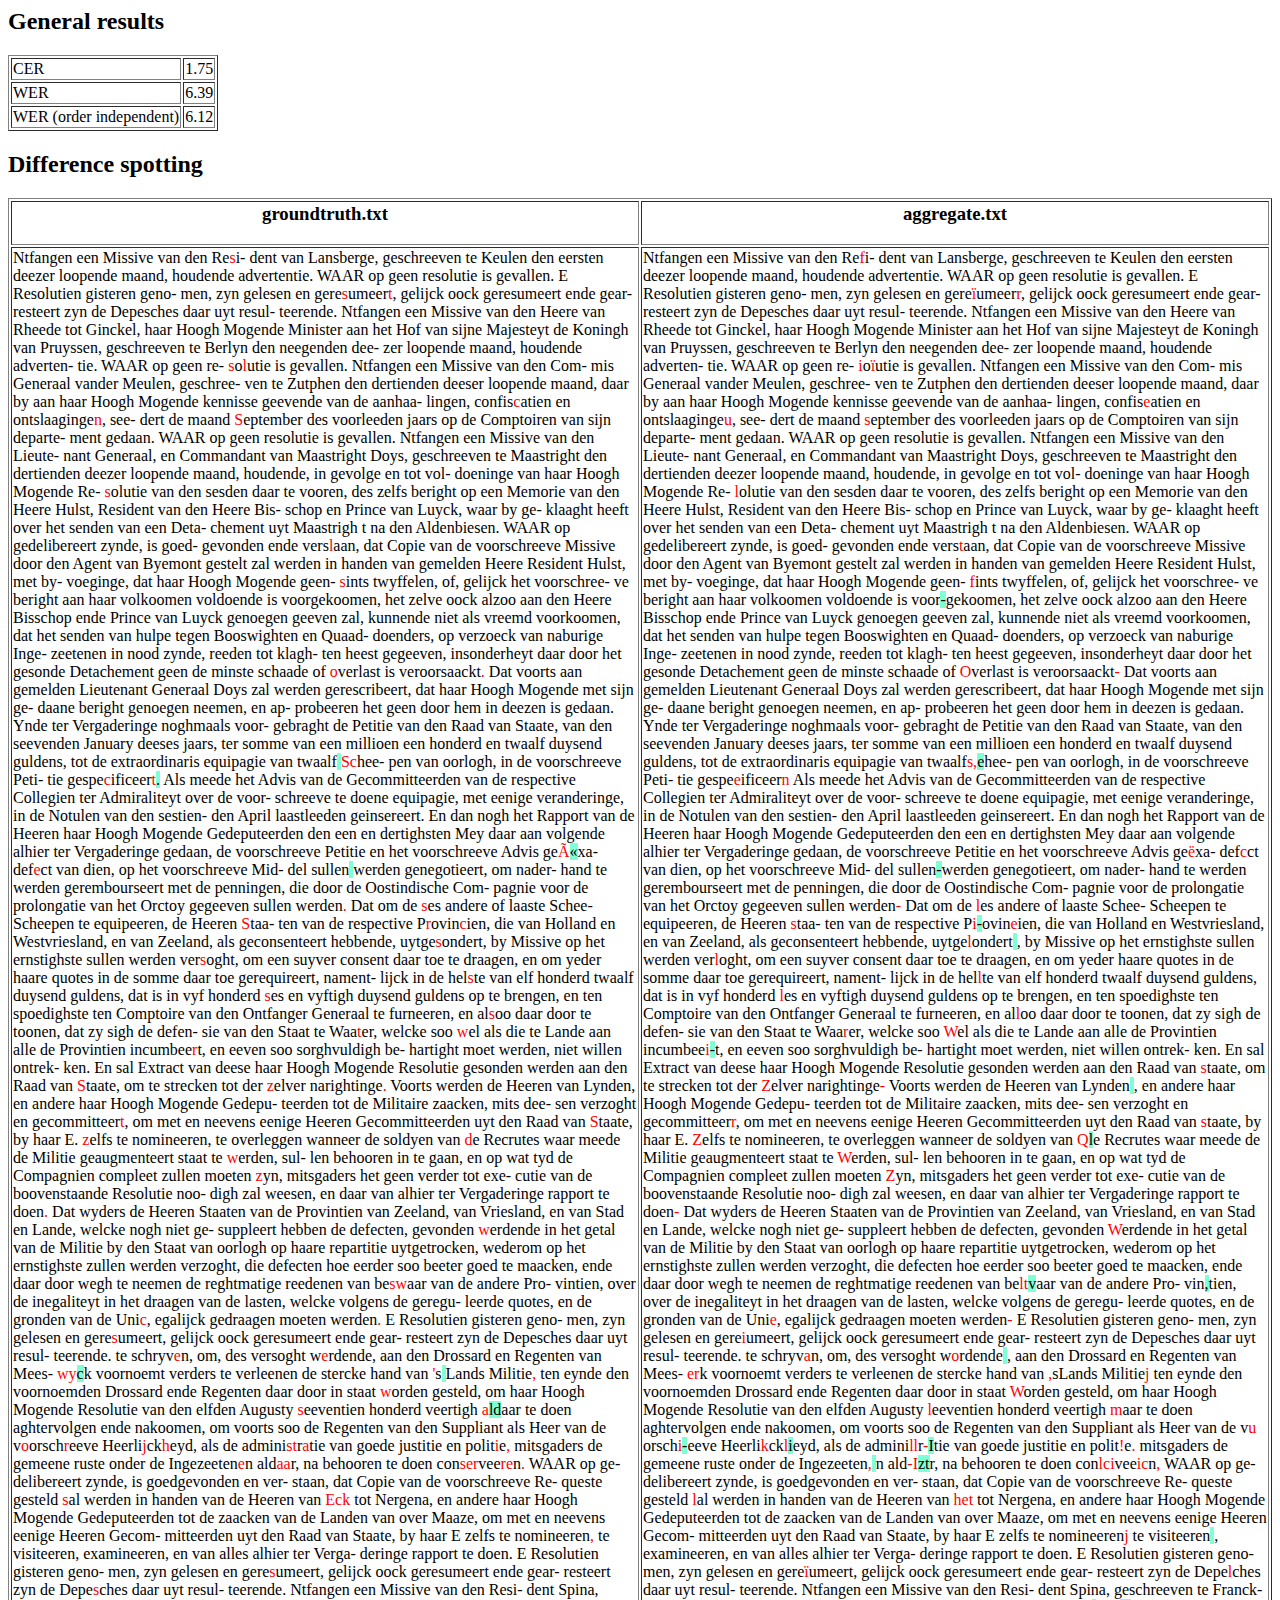
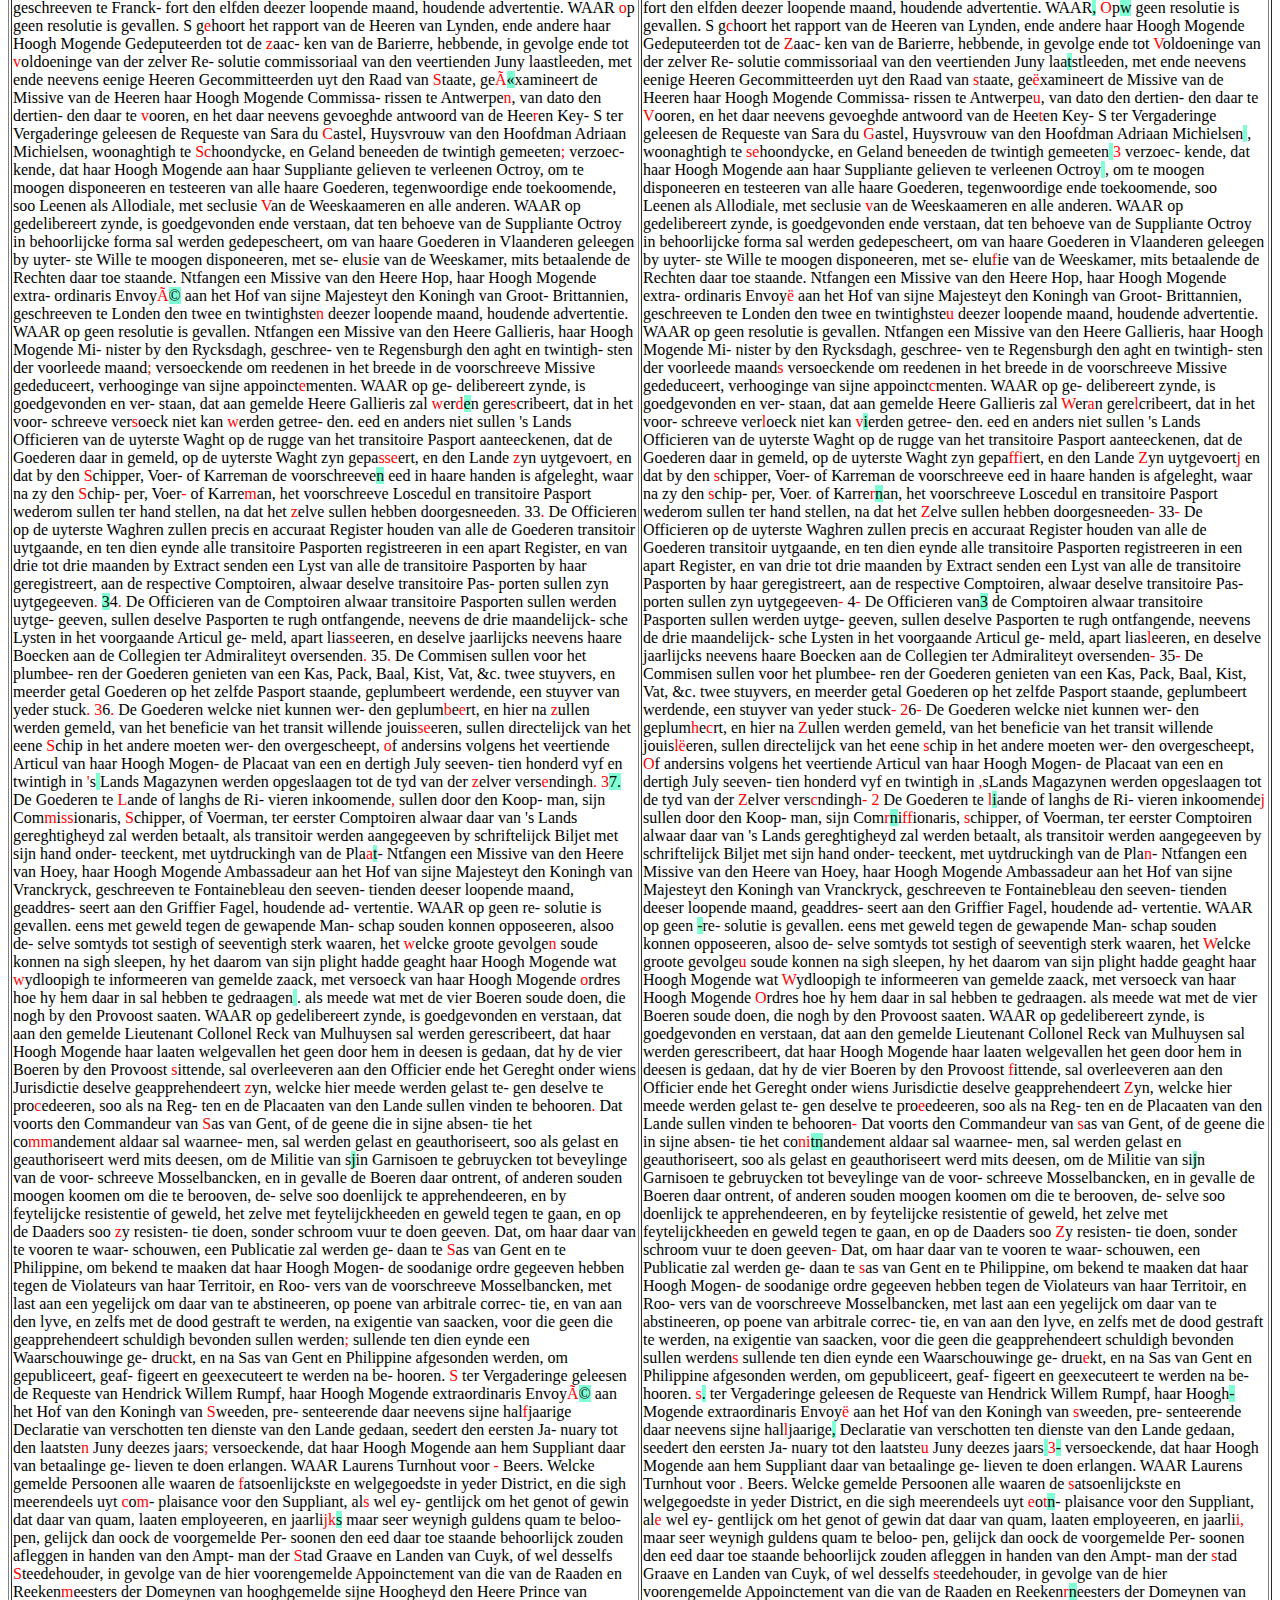
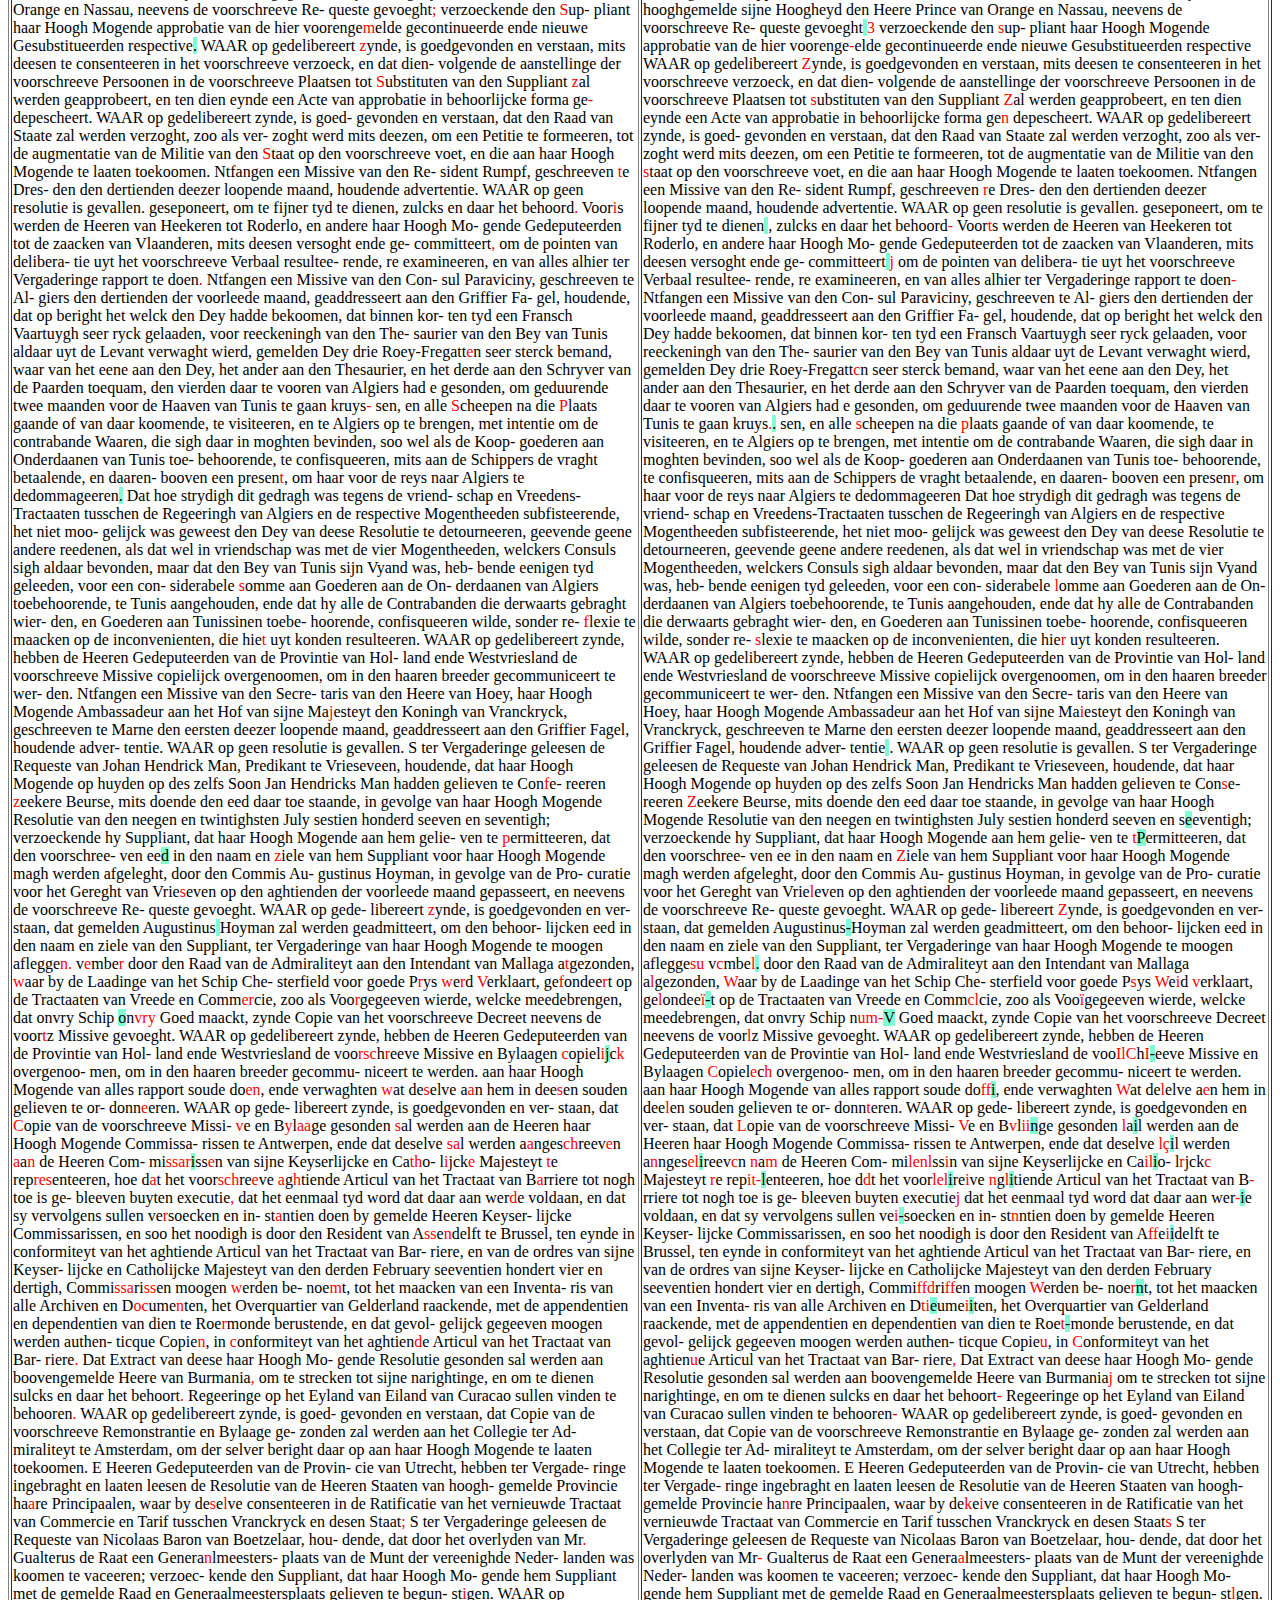
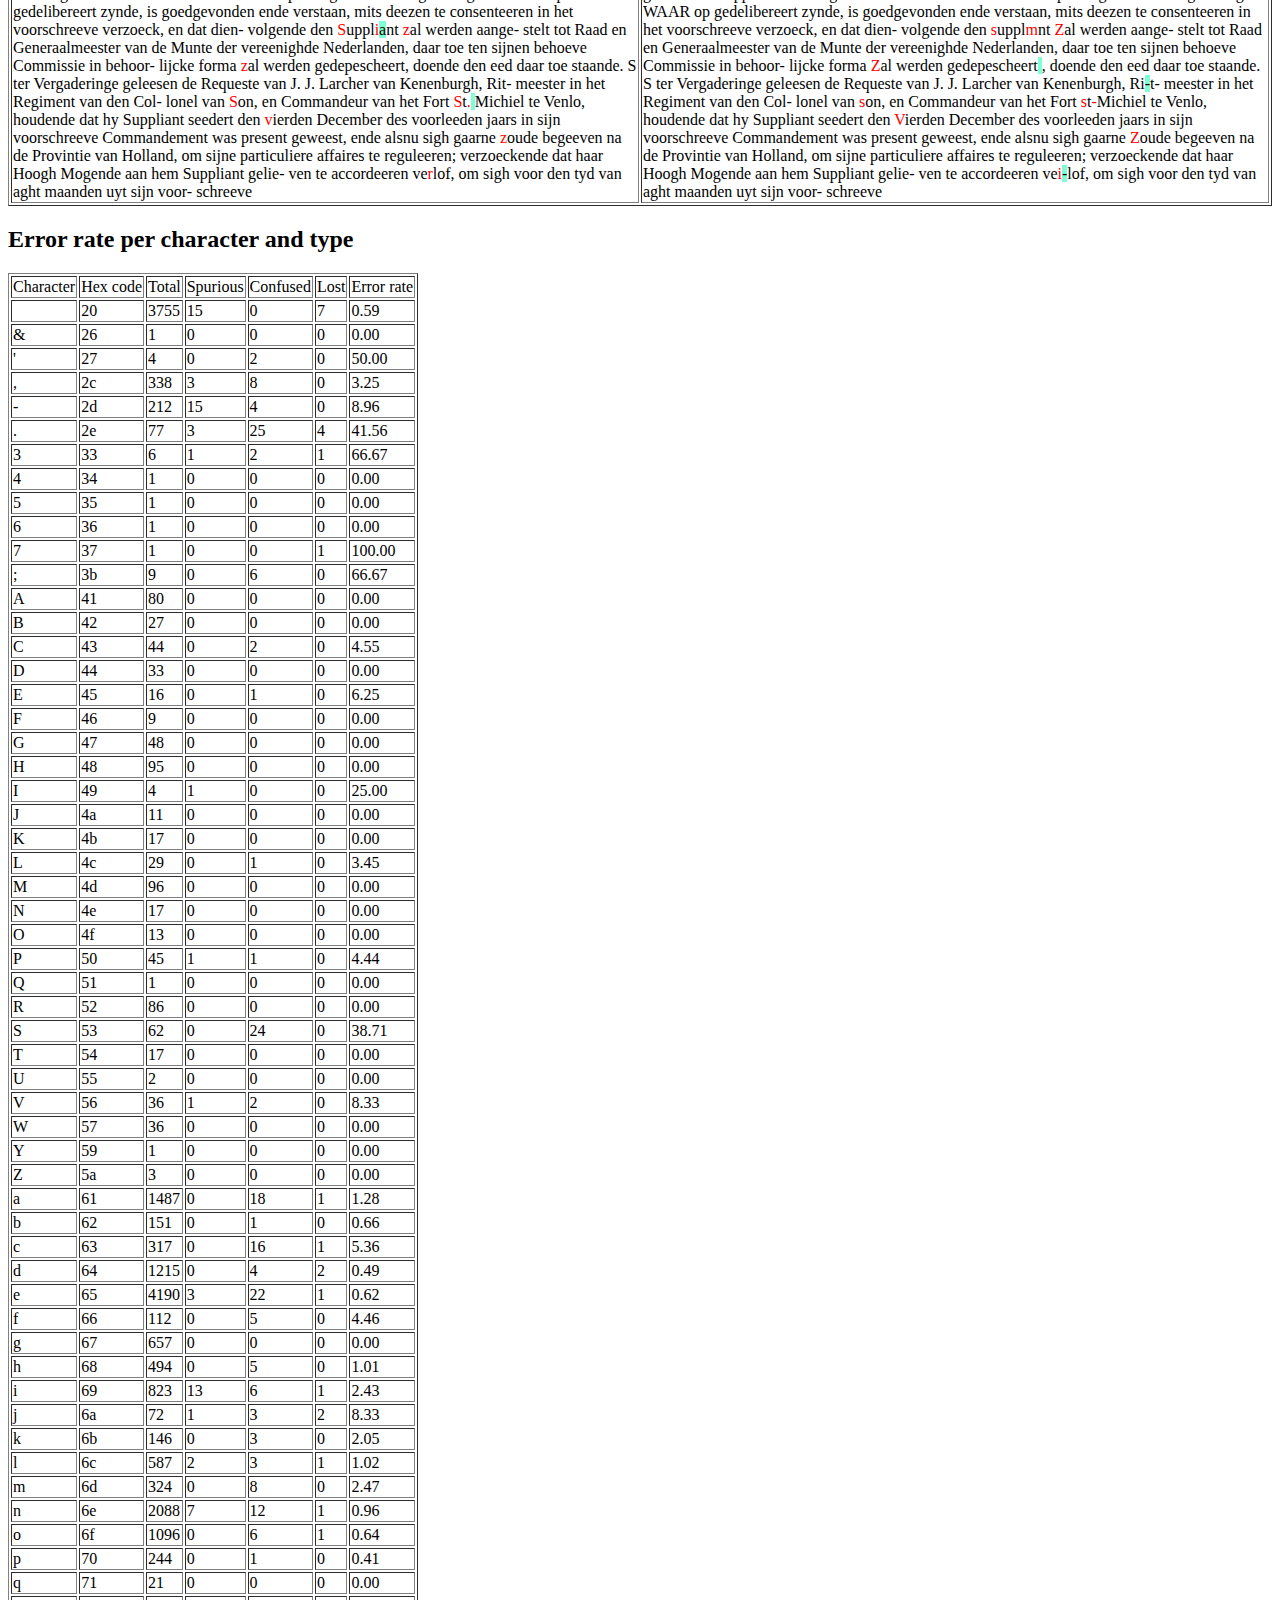
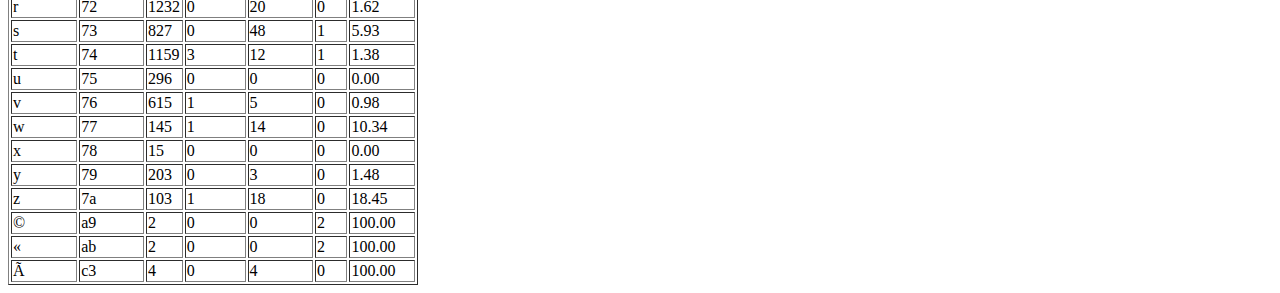
<file: docs/BodyResults/report.html>
<html>
<head>
<META http-equiv="Content-Type" content="text/html; charset=UTF-8">
<meta content="text/html; charset=UTF-8" http-equiv="content-type">
</head>
<body>
<h2>General results</h2>
<div>
<table border="1">
<tr>
<td>CER</td><td>1.75</td>
</tr>
<tr>
<td>WER</td><td>6.39</td>
</tr>
<tr>
<td>WER (order independent)</td><td>6.12</td>
</tr>
</table>
</div>
<h2>Difference spotting</h2>
<div> 
</div>
<table border="1">
<tr>
<td align="center" width="50%">
<h3>groundtruth.txt</h3>
</td><td align="center" width="50%">
<h3>aggregate.txt</h3>
</td>
</tr>
<tr>
<td>Ntfangen een Missive van den Re<span id="l31.31" onmouseout="document.getElementById('r31.31').style.background='none'" onmouseover="document.getElementById('r31.31').style.background='greenyellow'" title="f"><font color="red">s</font></span>i- dent van Lansberge, geschreeven te Keulen den eersten deezer loopende maand, houdende advertentie. WAAR op geen resolutie is gevallen. E Resolutien gisteren geno- men, zyn gelesen en gere<span id="l222.222" onmouseout="document.getElementById('r222.222').style.background='none'" onmouseover="document.getElementById('r222.222').style.background='greenyellow'" title="&iuml;"><font color="red">s</font></span>umeer<span id="l228.228" onmouseout="document.getElementById('r228.228').style.background='none'" onmouseover="document.getElementById('r228.228').style.background='greenyellow'" title="r"><font color="red">t</font></span>, gelijck oock geresumeert ende gear- resteert zyn de Depesches daar uyt resul- teerende. Ntfangen een Missive van den Heere van Rheede tot Ginckel, haar Hoogh Mogende Minister aan het Hof van sijne Majesteyt de Koningh van Pruyssen, geschreeven te Berlyn den neegenden dee- zer loopende maand, houdende adverten- tie. WAAR op geen re- <span id="l565.565" onmouseout="document.getElementById('r565.565').style.background='none'" onmouseover="document.getElementById('r565.565').style.background='greenyellow'" title="i"><font color="red">s</font></span>o<span id="l567.567" onmouseout="document.getElementById('r567.567').style.background='none'" onmouseover="document.getElementById('r567.567').style.background='greenyellow'" title="&iuml;"><font color="red">l</font></span>utie is gevallen. Ntfangen een Missive van den Com- mis Generaal vander Meulen, geschree- ven te Zutphen den dertienden deeser loopende maand, daar by aan haar Hoogh Mogende kennisse geevende van de aanhaa- lingen, confis<span id="l789.789" onmouseout="document.getElementById('r789.789').style.background='none'" onmouseover="document.getElementById('r789.789').style.background='greenyellow'" title="e"><font color="red">c</font></span>atien en ontslaaginge<span id="l811.811" onmouseout="document.getElementById('r811.811').style.background='none'" onmouseover="document.getElementById('r811.811').style.background='greenyellow'" title="u"><font color="red">n</font></span>, see- dert de maand <span id="l833.833" onmouseout="document.getElementById('r833.833').style.background='none'" onmouseover="document.getElementById('r833.833').style.background='greenyellow'" title="s"><font color="red">S</font></span>eptember des voorleeden jaars op de Comptoiren van sijn departe- ment gedaan. WAAR op geen resolutie is gevallen. Ntfangen een Missive van den Lieute- nant Generaal, en Commandant van Maastright Doys, geschreeven te Maastright den dertienden deezer loopende maand, houdende, in gevolge en tot vol- doeninge van haar Hoogh Mogende Re- <span id="l1168.1168" onmouseout="document.getElementById('r1168.1168').style.background='none'" onmouseover="document.getElementById('r1168.1168').style.background='greenyellow'" title="l"><font color="red">s</font></span>olutie van den sesden daar te vooren, des zelfs beright op een Memorie van den Heere Hulst, Resident van den Heere Bis- schop en Prince van Luyck, waar by ge- klaaght heeft over het senden van een Deta- chement uyt Maastrigh t na den Aldenbiesen. WAAR op gedelibereert zynde, is goed- gevonden ende vers<span id="l1472.1472" onmouseout="document.getElementById('r1472.1472').style.background='none'" onmouseover="document.getElementById('r1472.1472').style.background='greenyellow'" title="t"><font color="red">l</font></span>aan, dat Copie van de voorschreeve Missive door den Agent van Byemont gestelt zal werden in handen van gemelden Heere Resident Hulst, met by- voeginge, dat haar Hoogh Mogende geen- <span id="l1654.1654" onmouseout="document.getElementById('r1654.1654').style.background='none'" onmouseover="document.getElementById('r1654.1654').style.background='greenyellow'" title="f"><font color="red">s</font></span>ints twyffelen, of, gelijck het voorschree- ve beright aan haar volkoomen voldoende is voorgekoomen, het zelve oock alzoo aan den Heere Bisschop ende Prince van Luyck genoegen geeven zal, kunnende niet als vreemd voorkoomen, dat het senden van hulpe tegen Booswighten en Quaad- doenders, op verzoeck van naburige Inge- zeetenen in nood zynde, reeden tot klagh- ten heest gegeeven, insonderheyt daar door het gesonde Detachement geen de minste schaade of <span id="l2109.2110" onmouseout="document.getElementById('r2109.2110').style.background='none'" onmouseover="document.getElementById('r2109.2110').style.background='greenyellow'" title="O"><font color="red">o</font></span>verlast is veroorsaackt<span id="l2133.2134" onmouseout="document.getElementById('r2133.2134').style.background='none'" onmouseover="document.getElementById('r2133.2134').style.background='greenyellow'" title="-"><font color="red">.</font></span> Dat voorts aan gemelden Lieutenant Generaal Doys zal werden gerescribeert, dat haar Hoogh Mogende met sijn ge- daane beright genoegen neemen, en ap- probeeren het geen door hem in deezen is gedaan. Ynde ter Vergaderinge noghmaals voor- gebraght de Petitie van den Raad van Staate, van den seevenden January deeses jaars, ter somme van een millioen een honderd en twaalf duysend guldens, tot de extraordinaris equipagie van twaalf<font style="background-color:aquamarine"> </font><span id="l2565.2565" onmouseout="document.getElementById('r2565.2565').style.background='none'" onmouseover="document.getElementById('r2565.2565').style.background='greenyellow'" title="s,"><font color="red">Sc</font></span>hee- pen van oorlogh, in de voorschreeve Peti- tie gespe<span id="l2623.2624" onmouseout="document.getElementById('r2623.2624').style.background='none'" onmouseover="document.getElementById('r2623.2624').style.background='greenyellow'" title="e"><font color="red">c</font></span>ificeer<span id="l2631.2632" onmouseout="document.getElementById('r2631.2632').style.background='none'" onmouseover="document.getElementById('r2631.2632').style.background='greenyellow'" title="n"><font color="red">t</font></span><font style="background-color:aquamarine">.</font> Als meede het Advis van de Gecommitteerden van de respective Collegien ter Admiraliteyt over de voor- schreeve te doene equipagie, met eenige veranderinge, in de Notulen van den sestien- den April laastleeden geinsereert. En dan nogh het Rapport van de Heeren haar Hoogh Mogende Gedeputeerden den een en dertighsten Mey daar aan volgende alhier ter Vergaderinge gedaan, de voorschreeve Petitie en het voorschreeve Advis ge<span id="l3056.3056" onmouseout="document.getElementById('r3056.3056').style.background='none'" onmouseover="document.getElementById('r3056.3056').style.background='greenyellow'" title="&euml;"><font color="red">&Atilde;</font></span><font style="background-color:aquamarine">&laquo;</font>xa- def<span id="l3065.3064" onmouseout="document.getElementById('r3065.3064').style.background='none'" onmouseover="document.getElementById('r3065.3064').style.background='greenyellow'" title="c"><font color="red">e</font></span>ct van dien, op het voorschreeve Mid- del sullen<font style="background-color:aquamarine"> </font>werden genegotieert, om nader- hand te werden gerembourseert met de penningen, die door de Oostindische Com- pagnie voor de prolongatie van het Orctoy gegeeven sullen werden<span id="l3288.3287" onmouseout="document.getElementById('r3288.3287').style.background='none'" onmouseover="document.getElementById('r3288.3287').style.background='greenyellow'" title="-"><font color="red">.</font></span> Dat om de <span id="l3300.3299" onmouseout="document.getElementById('r3300.3299').style.background='none'" onmouseover="document.getElementById('r3300.3299').style.background='greenyellow'" title="l"><font color="red">s</font></span>es andere of laaste Schee- Scheepen te equipeeren, de Heeren <span id="l3362.3361" onmouseout="document.getElementById('r3362.3361').style.background='none'" onmouseover="document.getElementById('r3362.3361').style.background='greenyellow'" title="s"><font color="red">S</font></span>taa- ten van de respective P<span id="l3391.3390" onmouseout="document.getElementById('r3391.3390').style.background='none'" onmouseover="document.getElementById('r3391.3390').style.background='greenyellow'" title="i"><font color="red">r</font></span>ovin<span id="l3396.3396" onmouseout="document.getElementById('r3396.3396').style.background='none'" onmouseover="document.getElementById('r3396.3396').style.background='greenyellow'" title="e"><font color="red">c</font></span>ien, die van Holland en Westvriesland, en van Zeeland, als geconsenteert hebbende, uytge<span id="l3485.3485" onmouseout="document.getElementById('r3485.3485').style.background='none'" onmouseover="document.getElementById('r3485.3485').style.background='greenyellow'" title="l"><font color="red">s</font></span>ondert, by Missive op het ernstighste sullen werden ver<span id="l3541.3542" onmouseout="document.getElementById('r3541.3542').style.background='none'" onmouseover="document.getElementById('r3541.3542').style.background='greenyellow'" title="l"><font color="red">s</font></span>oght, om een suyver consent daar toe te draagen, en om yeder haare quotes in de somme daar toe gerequireert, nament- lijck in de hel<span id="l3674.3675" onmouseout="document.getElementById('r3674.3675').style.background='none'" onmouseover="document.getElementById('r3674.3675').style.background='greenyellow'" title="l"><font color="red">s</font></span>te van elf honderd twaalf duysend guldens, dat is in vyf honderd <span id="l3740.3741" onmouseout="document.getElementById('r3740.3741').style.background='none'" onmouseover="document.getElementById('r3740.3741').style.background='greenyellow'" title="l"><font color="red">s</font></span>es en vyftigh duysend guldens op te brengen, en ten spoedighste ten Comptoire van den Ontfanger Generaal te furneeren, en al<span id="l3865.3866" onmouseout="document.getElementById('r3865.3866').style.background='none'" onmouseover="document.getElementById('r3865.3866').style.background='greenyellow'" title="l"><font color="red">s</font></span>oo daar door te toonen, dat zy sigh de defen- sie van den Staat te Waa<span id="l3936.3937" onmouseout="document.getElementById('r3936.3937').style.background='none'" onmouseover="document.getElementById('r3936.3937').style.background='greenyellow'" title="r"><font color="red">t</font></span>er, welcke soo <span id="l3952.3953" onmouseout="document.getElementById('r3952.3953').style.background='none'" onmouseover="document.getElementById('r3952.3953').style.background='greenyellow'" title="W"><font color="red">w</font></span>el als die te Lande aan alle de Provintien incumbee<span id="l4004.4005" onmouseout="document.getElementById('r4004.4005').style.background='none'" onmouseover="document.getElementById('r4004.4005').style.background='greenyellow'" title="i"><font color="red">r</font></span>t, en eeven soo sorghvuldigh be- hartight moet werden, niet willen ontrek- ken. En sal Extract van deese haar Hoogh Mogende Resolutie gesonden werden aan den Raad van <span id="l4172.4174" onmouseout="document.getElementById('r4172.4174').style.background='none'" onmouseover="document.getElementById('r4172.4174').style.background='greenyellow'" title="s"><font color="red">S</font></span>taate, om te strecken tot der <span id="l4203.4205" onmouseout="document.getElementById('r4203.4205').style.background='none'" onmouseover="document.getElementById('r4203.4205').style.background='greenyellow'" title="Z"><font color="red">z</font></span>elver narightinge<span id="l4221.4223" onmouseout="document.getElementById('r4221.4223').style.background='none'" onmouseover="document.getElementById('r4221.4223').style.background='greenyellow'" title="-"><font color="red">.</font></span> Voorts werden de Heeren van Lynden, en andere haar Hoogh Mogende Gedepu- teerden tot de Militaire zaacken, mits dee- sen verzoght en gecommitteer<span id="l4368.4371" onmouseout="document.getElementById('r4368.4371').style.background='none'" onmouseover="document.getElementById('r4368.4371').style.background='greenyellow'" title="r"><font color="red">t</font></span>, om met en neevens eenige Heeren Gecommitteerden uyt den Raad van <span id="l4436.4439" onmouseout="document.getElementById('r4436.4439').style.background='none'" onmouseover="document.getElementById('r4436.4439').style.background='greenyellow'" title="s"><font color="red">S</font></span>taate, by haar E. <span id="l4455.4458" onmouseout="document.getElementById('r4455.4458').style.background='none'" onmouseover="document.getElementById('r4455.4458').style.background='greenyellow'" title="Z"><font color="red">z</font></span>elfs te nomineeren, te overleggen wanneer de soldyen van <span id="l4513.4516" onmouseout="document.getElementById('r4513.4516').style.background='none'" onmouseover="document.getElementById('r4513.4516').style.background='greenyellow'" title="Q"><font color="red">d</font></span>e Recrutes waar meede de Militie geaugmenteert staat te <span id="l4570.4574" onmouseout="document.getElementById('r4570.4574').style.background='none'" onmouseover="document.getElementById('r4570.4574').style.background='greenyellow'" title="W"><font color="red">w</font></span>erden, sul- len behooren in te gaan, en op wat tyd de Compagnien compleet zullen moeten <span id="l4659.4663" onmouseout="document.getElementById('r4659.4663').style.background='none'" onmouseover="document.getElementById('r4659.4663').style.background='greenyellow'" title="Z"><font color="red">z</font></span>yn, mitsgaders het geen verder tot exe- cutie van de boovenstaande Resolutie noo- digh zal weesen, en daar van alhier ter Vergaderinge rapport te doen<span id="l4810.4814" onmouseout="document.getElementById('r4810.4814').style.background='none'" onmouseover="document.getElementById('r4810.4814').style.background='greenyellow'" title="-"><font color="red">.</font></span> Dat wyders de Heeren Staaten van de Provintien van Zeeland, van Vriesland, en van Stad en Lande, welcke nogh niet ge- suppleert hebben de defecten, gevonden <span id="l4969.4973" onmouseout="document.getElementById('r4969.4973').style.background='none'" onmouseover="document.getElementById('r4969.4973').style.background='greenyellow'" title="W"><font color="red">w</font></span>erdende in het getal van de Militie by den Staat van oorlogh op haare repartitie uytgetrocken, wederom op het ernstighste zullen werden verzoght, die defecten hoe eerder soo beeter goed te maacken, ende daar door wegh te neemen de reghtmatige reedenen van be<span id="l5228.5232" onmouseout="document.getElementById('r5228.5232').style.background='none'" onmouseover="document.getElementById('r5228.5232').style.background='greenyellow'" title="lt"><font color="red">sw</font></span>aar van de andere Pro- vintien, over de inegaliteyt in het draagen van de lasten, welcke volgens de geregu- leerde quotes, en de gronden van de Uni<span id="l5377.5383" onmouseout="document.getElementById('r5377.5383').style.background='none'" onmouseover="document.getElementById('r5377.5383').style.background='greenyellow'" title="e"><font color="red">c</font></span>, egalijck gedraagen moeten werden<span id="l5412.5418" onmouseout="document.getElementById('r5412.5418').style.background='none'" onmouseover="document.getElementById('r5412.5418').style.background='greenyellow'" title="-"><font color="red">.</font></span> E Resolutien gisteren geno- men, zyn gelesen en gere<span id="l5466.5472" onmouseout="document.getElementById('r5466.5472').style.background='none'" onmouseover="document.getElementById('r5466.5472').style.background='greenyellow'" title="i"><font color="red">s</font></span>umeert, gelijck oock geresumeert ende gear- resteert zyn de Depesches daar uyt resul- teerende. te schryv<span id="l5572.5578" onmouseout="document.getElementById('r5572.5578').style.background='none'" onmouseover="document.getElementById('r5572.5578').style.background='greenyellow'" title="a"><font color="red">e</font></span>n, om, des versoght w<span id="l5594.5600" onmouseout="document.getElementById('r5594.5600').style.background='none'" onmouseover="document.getElementById('r5594.5600').style.background='greenyellow'" title="o"><font color="red">e</font></span>rdende, aan den Drossard en Regenten van Mees- <span id="l5642.5649" onmouseout="document.getElementById('r5642.5649').style.background='none'" onmouseover="document.getElementById('r5642.5649').style.background='greenyellow'" title="er"><font color="red">wy</font></span><font style="background-color:aquamarine">c</font>k voornoemt verders te verleenen de stercke hand van <span id="l5698.5704" onmouseout="document.getElementById('r5698.5704').style.background='none'" onmouseover="document.getElementById('r5698.5704').style.background='greenyellow'" title=","><font color="red">'</font></span>s<font style="background-color:aquamarine"> </font>Lands Militie<span id="l5714.5719" onmouseout="document.getElementById('r5714.5719').style.background='none'" onmouseover="document.getElementById('r5714.5719').style.background='greenyellow'" title="j"><font color="red">,</font></span> ten eynde den voornoemden Drossard ende Regenten daar door in staat <span id="l5784.5789" onmouseout="document.getElementById('r5784.5789').style.background='none'" onmouseover="document.getElementById('r5784.5789').style.background='greenyellow'" title="W"><font color="red">w</font></span>orden gesteld, om haar Hoogh Mogende Resolutie van den elfden Augusty <span id="l5855.5860" onmouseout="document.getElementById('r5855.5860').style.background='none'" onmouseover="document.getElementById('r5855.5860').style.background='greenyellow'" title="l"><font color="red">s</font></span>eeventien honderd veertigh <span id="l5883.5888" onmouseout="document.getElementById('r5883.5888').style.background='none'" onmouseover="document.getElementById('r5883.5888').style.background='greenyellow'" title="m"><font color="red">a</font></span><font style="background-color:aquamarine">ld</font>aar te doen aghtervolgen ende nakoomen, om voorts soo de Regenten van den Suppliant als Heer van de v<span id="l5987.5990" onmouseout="document.getElementById('r5987.5990').style.background='none'" onmouseover="document.getElementById('r5987.5990').style.background='greenyellow'" title="u"><font color="red">o</font></span>orsch<span id="l5993.5997" onmouseout="document.getElementById('r5993.5997').style.background='none'" onmouseover="document.getElementById('r5993.5997').style.background='greenyellow'" title="i"><font color="red">r</font></span>eeve Heerli<span id="l6005.6010" onmouseout="document.getElementById('r6005.6010').style.background='none'" onmouseover="document.getElementById('r6005.6010').style.background='greenyellow'" title="k"><font color="red">j</font></span>ck<span id="l6008.6013" onmouseout="document.getElementById('r6008.6013').style.background='none'" onmouseover="document.getElementById('r6008.6013').style.background='greenyellow'" title="l"><font color="red">h</font></span>eyd, als de admini<span id="l6027.6033" onmouseout="document.getElementById('r6027.6033').style.background='none'" onmouseover="document.getElementById('r6027.6033').style.background='greenyellow'" title="ll"><font color="red">st</font></span>r<span id="l6030.6036" onmouseout="document.getElementById('r6030.6036').style.background='none'" onmouseover="document.getElementById('r6030.6036').style.background='greenyellow'" title="-"><font color="red">a</font></span>tie van goede justitie en polit<span id="l6062.6069" onmouseout="document.getElementById('r6062.6069').style.background='none'" onmouseover="document.getElementById('r6062.6069').style.background='greenyellow'" title="!"><font color="red">i</font></span>e<span id="l6064.6071" onmouseout="document.getElementById('r6064.6071').style.background='none'" onmouseover="document.getElementById('r6064.6071').style.background='greenyellow'" title="."><font color="red">,</font></span> mitsgaders de gemeene ruste onder de Ingezeeten<span id="l6113.6120" onmouseout="document.getElementById('r6113.6120').style.background='none'" onmouseover="document.getElementById('r6113.6120').style.background='greenyellow'" title=","><font color="red">e</font></span>n ald<span id="l6119.6127" onmouseout="document.getElementById('r6119.6127').style.background='none'" onmouseover="document.getElementById('r6119.6127').style.background='greenyellow'" title="-I"><font color="red">aa</font></span>r, na behooren te doen con<span id="l6147.6157" onmouseout="document.getElementById('r6147.6157').style.background='none'" onmouseover="document.getElementById('r6147.6157').style.background='greenyellow'" title="lci"><font color="red">ser</font></span>vee<span id="l6153.6163" onmouseout="document.getElementById('r6153.6163').style.background='none'" onmouseover="document.getElementById('r6153.6163').style.background='greenyellow'" title="ic"><font color="red">re</font></span>n<span id="l6156.6166" onmouseout="document.getElementById('r6156.6166').style.background='none'" onmouseover="document.getElementById('r6156.6166').style.background='greenyellow'" title=","><font color="red">.</font></span> WAAR op ge- delibereert zynde, is goedgevonden en ver- staan, dat Copie van de voorschreeve Re- queste gesteld <span id="l6269.6279" onmouseout="document.getElementById('r6269.6279').style.background='none'" onmouseover="document.getElementById('r6269.6279').style.background='greenyellow'" title="l"><font color="red">s</font></span>al werden in handen van de Heeren van <span id="l6308.6318" onmouseout="document.getElementById('r6308.6318').style.background='none'" onmouseover="document.getElementById('r6308.6318').style.background='greenyellow'" title="het"><font color="red">Eck</font></span> tot Nergena, en andere haar Hoogh Mogende Gedeputeerden tot de zaacken van de Landen van over Maaze, om met en neevens eenige Heeren Gecom- mitteerden uyt den Raad van Staate, by haar E zelfs te nomineeren<span id="l6517.6527" onmouseout="document.getElementById('r6517.6527').style.background='none'" onmouseover="document.getElementById('r6517.6527').style.background='greenyellow'" title="j"><font color="red">,</font></span> te visiteeren, examineeren, en van alles alhier ter Verga- deringe rapport te doen. E Resolutien gisteren geno- men, zyn gelesen en gere<span id="l6655.6666" onmouseout="document.getElementById('r6655.6666').style.background='none'" onmouseover="document.getElementById('r6655.6666').style.background='greenyellow'" title="&iuml;"><font color="red">s</font></span>umeert, gelijck oock geresumeert ende gear- resteert zyn de Depe<span id="l6720.6731" onmouseout="document.getElementById('r6720.6731').style.background='none'" onmouseover="document.getElementById('r6720.6731').style.background='greenyellow'" title="l"><font color="red">s</font></span>ches daar uyt resul- teerende. Ntfangen een Missive van den Resi- dent Spina, geschreeven te Franck- fort den elfden deezer loopende maand, houdende advertentie. WAAR <span id="l6888.6900" onmouseout="document.getElementById('r6888.6900').style.background='none'" onmouseover="document.getElementById('r6888.6900').style.background='greenyellow'" title="O"><font color="red">o</font></span>p geen resolutie is gevallen. S g<span id="l6922.6935" onmouseout="document.getElementById('r6922.6935').style.background='none'" onmouseover="document.getElementById('r6922.6935').style.background='greenyellow'" title="c"><font color="red">e</font></span>hoort het rapport van de Heeren van Lynden, ende andere haar Hoogh Mogende Gedeputeerden tot de <span id="l7019.7032" onmouseout="document.getElementById('r7019.7032').style.background='none'" onmouseover="document.getElementById('r7019.7032').style.background='greenyellow'" title="Z"><font color="red">z</font></span>aac- ken van de Barierre, hebbende, in gevolge ende tot <span id="l7076.7089" onmouseout="document.getElementById('r7076.7089').style.background='none'" onmouseover="document.getElementById('r7076.7089').style.background='greenyellow'" title="V"><font color="red">v</font></span>oldoeninge van der zelver Re- solutie commissoriaal van den veertienden Juny laastleeden, met ende neevens eenige Heeren Gecommitteerden uyt den Raad van <span id="l7231.7245" onmouseout="document.getElementById('r7231.7245').style.background='none'" onmouseover="document.getElementById('r7231.7245').style.background='greenyellow'" title="s"><font color="red">S</font></span>taate, ge<span id="l7241.7255" onmouseout="document.getElementById('r7241.7255').style.background='none'" onmouseover="document.getElementById('r7241.7255').style.background='greenyellow'" title="&euml;"><font color="red">&Atilde;</font></span><font style="background-color:aquamarine">&laquo;</font>xamineert de Missive van de Heeren haar Hoogh Mogende Commissa- rissen te Antwerpe<span id="l7325.7338" onmouseout="document.getElementById('r7325.7338').style.background='none'" onmouseover="document.getElementById('r7325.7338').style.background='greenyellow'" title="u"><font color="red">n</font></span>, van dato den dertien- den daar te <span id="l7362.7375" onmouseout="document.getElementById('r7362.7375').style.background='none'" onmouseover="document.getElementById('r7362.7375').style.background='greenyellow'" title="V"><font color="red">v</font></span>ooren, en het daar neevens gevoeghde antwoord van de Hee<span id="l7419.7432" onmouseout="document.getElementById('r7419.7432').style.background='none'" onmouseover="document.getElementById('r7419.7432').style.background='greenyellow'" title="t"><font color="red">r</font></span>en Key- S ter Vergaderinge geleesen de Requeste van Sara du <span id="l7480.7493" onmouseout="document.getElementById('r7480.7493').style.background='none'" onmouseover="document.getElementById('r7480.7493').style.background='greenyellow'" title="G"><font color="red">C</font></span>astel, Huysvrouw van den Hoofdman Adriaan Michielsen, woonaghtigh te <span id="l7550.7564" onmouseout="document.getElementById('r7550.7564').style.background='none'" onmouseover="document.getElementById('r7550.7564').style.background='greenyellow'" title="se"><font color="red">Sc</font></span>hoondycke, en Geland beneeden de twintigh gemeeten<span id="l7602.7617" onmouseout="document.getElementById('r7602.7617').style.background='none'" onmouseover="document.getElementById('r7602.7617').style.background='greenyellow'" title="3"><font color="red">;</font></span> verzoec- kende, dat haar Hoogh Mogende aan haar Suppliante gelieven te verleenen Octroy, om te moogen disponeeren en testeeren van alle haare Goederen, tegenwoordige ende toekoomende, soo Leenen als Allodiale, met seclusie <span id="l7827.7843" onmouseout="document.getElementById('r7827.7843').style.background='none'" onmouseover="document.getElementById('r7827.7843').style.background='greenyellow'" title="v"><font color="red">V</font></span>an de Weeskaameren en alle anderen. WAAR op gedelibereert zynde, is goedgevonden ende verstaan, dat ten behoeve van de Suppliante Octroy in behoorlijcke forma sal werden gedepescheert, om van haare Goederen in Vlaanderen geleegen by uyter- ste Wille te moogen disponeeren, met se- elu<span id="l8112.8128" onmouseout="document.getElementById('r8112.8128').style.background='none'" onmouseover="document.getElementById('r8112.8128').style.background='greenyellow'" title="f"><font color="red">s</font></span>ie van de Weeskamer, mits betaalende de Rechten daar toe staande. Ntfangen een Missive van den Heere Hop, haar Hoogh Mogende extra- ordinaris Envoy<span id="l8260.8276" onmouseout="document.getElementById('r8260.8276').style.background='none'" onmouseover="document.getElementById('r8260.8276').style.background='greenyellow'" title="&euml;"><font color="red">&Atilde;</font></span><font style="background-color:aquamarine">&copy;</font> aan het Hof van sijne Majesteyt den Koningh van Groot- Brittannien, geschreeven te Londen den twee en twintighste<span id="l8376.8391" onmouseout="document.getElementById('r8376.8391').style.background='none'" onmouseover="document.getElementById('r8376.8391').style.background='greenyellow'" title="u"><font color="red">n</font></span> deezer loopende maand, houdende advertentie. WAAR op geen resolutie is gevallen. Ntfangen een Missive van den Heere Gallieris, haar Hoogh Mogende Mi- nister by den Rycksdagh, geschree- ven te Regensburgh den aght en twintigh- sten der voorleede maand<span id="l8628.8643" onmouseout="document.getElementById('r8628.8643').style.background='none'" onmouseover="document.getElementById('r8628.8643').style.background='greenyellow'" title="s"><font color="red">;</font></span> versoeckende om reedenen in het breede in de voorschreeve Missive gededuceert, verhooginge van sijne appoinct<span id="l8739.8754" onmouseout="document.getElementById('r8739.8754').style.background='none'" onmouseover="document.getElementById('r8739.8754').style.background='greenyellow'" title="c"><font color="red">e</font></span>menten. WAAR op ge- delibereert zynde, is goedgevonden en ver- staan, dat aan gemelde Heere Gallieris zal <span id="l8846.8861" onmouseout="document.getElementById('r8846.8861').style.background='none'" onmouseover="document.getElementById('r8846.8861').style.background='greenyellow'" title="W"><font color="red">w</font></span>er<span id="l8849.8864" onmouseout="document.getElementById('r8849.8864').style.background='none'" onmouseover="document.getElementById('r8849.8864').style.background='greenyellow'" title="a"><font color="red">d</font></span><font style="background-color:aquamarine">e</font>n gere<span id="l8857.8871" onmouseout="document.getElementById('r8857.8871').style.background='none'" onmouseover="document.getElementById('r8857.8871').style.background='greenyellow'" title="l"><font color="red">s</font></span>cribeert, dat in het voor- schreeve ver<span id="l8897.8911" onmouseout="document.getElementById('r8897.8911').style.background='none'" onmouseover="document.getElementById('r8897.8911').style.background='greenyellow'" title="l"><font color="red">s</font></span>oeck niet kan <span id="l8912.8926" onmouseout="document.getElementById('r8912.8926').style.background='none'" onmouseover="document.getElementById('r8912.8926').style.background='greenyellow'" title="v"><font color="red">w</font></span>erden getree- den. eed en anders niet sullen 's Lands Officieren van de uyterste Waght op de rugge van het transitoire Pasport aanteeckenen, dat de Goederen daar in gemeld, op de uyterste Waght zyn gepa<span id="l9115.9130" onmouseout="document.getElementById('r9115.9130').style.background='none'" onmouseover="document.getElementById('r9115.9130').style.background='greenyellow'" title="ffi"><font color="red">sse</font></span>ert, en den Lande <span id="l9136.9151" onmouseout="document.getElementById('r9136.9151').style.background='none'" onmouseover="document.getElementById('r9136.9151').style.background='greenyellow'" title="Z"><font color="red">z</font></span>yn uytgevoert<span id="l9150.9165" onmouseout="document.getElementById('r9150.9165').style.background='none'" onmouseover="document.getElementById('r9150.9165').style.background='greenyellow'" title="j"><font color="red">,</font></span> en dat by den <span id="l9166.9181" onmouseout="document.getElementById('r9166.9181').style.background='none'" onmouseover="document.getElementById('r9166.9181').style.background='greenyellow'" title="s"><font color="red">S</font></span>chipper, Voer- of Karreman de voorschreeve<font style="background-color:aquamarine">n</font> eed in haare handen is afgeleght, waar na zy den <span id="l9260.9274" onmouseout="document.getElementById('r9260.9274').style.background='none'" onmouseover="document.getElementById('r9260.9274').style.background='greenyellow'" title="s"><font color="red">S</font></span>chip- per, Voer<span id="l9276.9290" onmouseout="document.getElementById('r9276.9290').style.background='none'" onmouseover="document.getElementById('r9276.9290').style.background='greenyellow'" title="."><font color="red">-</font></span> of Karre<span id="l9286.9300" onmouseout="document.getElementById('r9286.9300').style.background='none'" onmouseover="document.getElementById('r9286.9300').style.background='greenyellow'" title="r"><font color="red">m</font></span>an, het voorschreeve Loscedul en transitoire Pasport wederom sullen ter hand stellen, na dat het <span id="l9384.9399" onmouseout="document.getElementById('r9384.9399').style.background='none'" onmouseover="document.getElementById('r9384.9399').style.background='greenyellow'" title="Z"><font color="red">z</font></span>elve sullen hebben doorgesneeden<span id="l9417.9432" onmouseout="document.getElementById('r9417.9432').style.background='none'" onmouseover="document.getElementById('r9417.9432').style.background='greenyellow'" title="-"><font color="red">.</font></span> 33<span id="l9421.9436" onmouseout="document.getElementById('r9421.9436').style.background='none'" onmouseover="document.getElementById('r9421.9436').style.background='greenyellow'" title="-"><font color="red">.</font></span> De Officieren op de uyterste Waghren zullen precis en accuraat Register houden van alle de Goederen transitoir uytgaande, en ten dien eynde alle transitoire Pasporten registreeren in een apart Register, en van drie tot drie maanden by Extract senden een Lyst van alle de transitoire Pasporten by haar geregistreert, aan de respective Comptoiren, alwaar deselve transitoire Pas- porten sullen zyn uytgegeeven<span id="l9830.9845" onmouseout="document.getElementById('r9830.9845').style.background='none'" onmouseover="document.getElementById('r9830.9845').style.background='greenyellow'" title="-"><font color="red">.</font></span> <font style="background-color:aquamarine">3</font>4<span id="l9834.9848" onmouseout="document.getElementById('r9834.9848').style.background='none'" onmouseover="document.getElementById('r9834.9848').style.background='greenyellow'" title="-"><font color="red">.</font></span> De Officieren van de Comptoiren alwaar transitoire Pasporten sullen werden uytge- geeven, sullen deselve Pasporten te rugh ontfangende, neevens de drie maandelijck- sche Lysten in het voorgaande Articul ge- meld, apart lias<span id="l10059.10074" onmouseout="document.getElementById('r10059.10074').style.background='none'" onmouseover="document.getElementById('r10059.10074').style.background='greenyellow'" title="l"><font color="red">s</font></span>eeren, en deselve jaarlijcks neevens haare Boecken aan de Collegien ter Admiraliteyt oversenden<span id="l10155.10170" onmouseout="document.getElementById('r10155.10170').style.background='none'" onmouseover="document.getElementById('r10155.10170').style.background='greenyellow'" title="-"><font color="red">.</font></span> 35<span id="l10159.10174" onmouseout="document.getElementById('r10159.10174').style.background='none'" onmouseover="document.getElementById('r10159.10174').style.background='greenyellow'" title="-"><font color="red">.</font></span> De Commisen sullen voor het plumbee- ren der Goederen genieten van een Kas, Pack, Baal, Kist, Vat, &amp;c. twee stuyvers, en meerder getal Goederen op het zelfde Pasport staande, geplumbeert werdende, een stuyver van yeder stuck<span id="l10385.10400" onmouseout="document.getElementById('r10385.10400').style.background='none'" onmouseover="document.getElementById('r10385.10400').style.background='greenyellow'" title="-"><font color="red">.</font></span> <span id="l10387.10402" onmouseout="document.getElementById('r10387.10402').style.background='none'" onmouseover="document.getElementById('r10387.10402').style.background='greenyellow'" title="2"><font color="red">3</font></span>6<span id="l10389.10404" onmouseout="document.getElementById('r10389.10404').style.background='none'" onmouseover="document.getElementById('r10389.10404').style.background='greenyellow'" title="-"><font color="red">.</font></span> De Goederen welcke niet kunnen wer- den geplum<span id="l10437.10452" onmouseout="document.getElementById('r10437.10452').style.background='none'" onmouseover="document.getElementById('r10437.10452').style.background='greenyellow'" title="h"><font color="red">b</font></span>e<span id="l10439.10454" onmouseout="document.getElementById('r10439.10454').style.background='none'" onmouseover="document.getElementById('r10439.10454').style.background='greenyellow'" title="c"><font color="red">e</font></span>rt, en hier na <span id="l10455.10470" onmouseout="document.getElementById('r10455.10470').style.background='none'" onmouseover="document.getElementById('r10455.10470').style.background='greenyellow'" title="Z"><font color="red">z</font></span>ullen werden gemeld, van het beneficie van het transit willende jouis<span id="l10525.10540" onmouseout="document.getElementById('r10525.10540').style.background='none'" onmouseover="document.getElementById('r10525.10540').style.background='greenyellow'" title="l&euml;"><font color="red">se</font></span>eren, sullen directelijck van het eene <span id="l10566.10581" onmouseout="document.getElementById('r10566.10581').style.background='none'" onmouseover="document.getElementById('r10566.10581').style.background='greenyellow'" title="s"><font color="red">S</font></span>chip in het andere moeten wer- den overgescheept, <span id="l10617.10632" onmouseout="document.getElementById('r10617.10632').style.background='none'" onmouseover="document.getElementById('r10617.10632').style.background='greenyellow'" title="O"><font color="red">o</font></span>f andersins volgens het veertiende Articul van haar Hoogh Mogen- de Placaat van een en dertigh July seeven- tien honderd vyf en twintigh in <span id="l10758.10773" onmouseout="document.getElementById('r10758.10773').style.background='none'" onmouseover="document.getElementById('r10758.10773').style.background='greenyellow'" title=","><font color="red">'</font></span>s<font style="background-color:aquamarine"> </font>Lands Magazynen werden opgeslaagen tot de tyd van der <span id="l10815.10829" onmouseout="document.getElementById('r10815.10829').style.background='none'" onmouseover="document.getElementById('r10815.10829').style.background='greenyellow'" title="Z"><font color="red">z</font></span>elver vers<span id="l10826.10840" onmouseout="document.getElementById('r10826.10840').style.background='none'" onmouseover="document.getElementById('r10826.10840').style.background='greenyellow'" title="c"><font color="red">e</font></span>ndingh<span id="l10833.10847" onmouseout="document.getElementById('r10833.10847').style.background='none'" onmouseover="document.getElementById('r10833.10847').style.background='greenyellow'" title="-"><font color="red">.</font></span> <span id="l10835.10849" onmouseout="document.getElementById('r10835.10849').style.background='none'" onmouseover="document.getElementById('r10835.10849').style.background='greenyellow'" title="2"><font color="red">3</font></span><font style="background-color:aquamarine">7.</font> De Goederen te <span id="l10854.10866" onmouseout="document.getElementById('r10854.10866').style.background='none'" onmouseover="document.getElementById('r10854.10866').style.background='greenyellow'" title="l"><font color="red">L</font></span>ande of langhs de Ri- vieren inkoomende<span id="l10894.10907" onmouseout="document.getElementById('r10894.10907').style.background='none'" onmouseover="document.getElementById('r10894.10907').style.background='greenyellow'" title="j"><font color="red">,</font></span> sullen door den Koop- man, sijn Com<span id="l10931.10944" onmouseout="document.getElementById('r10931.10944').style.background='none'" onmouseover="document.getElementById('r10931.10944').style.background='greenyellow'" title="r"><font color="red">m</font></span>i<span id="l10933.10947" onmouseout="document.getElementById('r10933.10947').style.background='none'" onmouseover="document.getElementById('r10933.10947').style.background='greenyellow'" title="ff"><font color="red">ss</font></span>ionaris, <span id="l10944.10958" onmouseout="document.getElementById('r10944.10958').style.background='none'" onmouseover="document.getElementById('r10944.10958').style.background='greenyellow'" title="s"><font color="red">S</font></span>chipper, of Voerman, ter eerster Comptoiren alwaar daar van 's Lands gereghtigheyd zal werden betaalt, als transitoir werden aangegeeven by schriftelijck Biljet met sijn hand onder- teeckent, met uytdruckingh van de Pla<span id="l11164.11178" onmouseout="document.getElementById('r11164.11178').style.background='none'" onmouseover="document.getElementById('r11164.11178').style.background='greenyellow'" title="n"><font color="red">a</font></span><font style="background-color:aquamarine">t</font>- Ntfangen een Missive van den Heere van Hoey, haar Hoogh Mogende Ambassadeur aan het Hof van sijne Majesteyt den Koningh van Vranckryck, geschreeven te Fontainebleau den seeven- tienden deeser loopende maand, geaddres- seert aan den Griffier Fagel, houdende ad- vertentie. WAAR op geen re- solutie is gevallen. eens met geweld tegen de gewapende Man- schap souden konnen opposeeren, alsoo de- selve somtyds tot sestigh of seeventigh sterk waaren, het <span id="l11618.11632" onmouseout="document.getElementById('r11618.11632').style.background='none'" onmouseover="document.getElementById('r11618.11632').style.background='greenyellow'" title="W"><font color="red">w</font></span>elcke groote gevolge<span id="l11639.11653" onmouseout="document.getElementById('r11639.11653').style.background='none'" onmouseover="document.getElementById('r11639.11653').style.background='greenyellow'" title="u"><font color="red">n</font></span> soude konnen na sigh sleepen, hy het daarom van sijn plight hadde geaght haar Hoogh Mogende wat <span id="l11737.11751" onmouseout="document.getElementById('r11737.11751').style.background='none'" onmouseover="document.getElementById('r11737.11751').style.background='greenyellow'" title="W"><font color="red">w</font></span>ydloopigh te informeeren van gemelde zaack, met versoeck van haar Hoogh Mogende <span id="l11818.11832" onmouseout="document.getElementById('r11818.11832').style.background='none'" onmouseover="document.getElementById('r11818.11832').style.background='greenyellow'" title="O"><font color="red">o</font></span>rdres hoe hy hem daar in sal hebben te gedraagen<font style="background-color:aquamarine"> </font>. als meede wat met de vier Boeren soude doen, die nogh by den Provoost saaten. WAAR op gedelibereert zynde, is goedgevonden en verstaan, dat aan den gemelde Lieutenant Collonel Reck van Mulhuysen sal werden gerescribeert, dat haar Hoogh Mogende haar laaten welgevallen het geen door hem in deesen is gedaan, dat hy de vier Boeren by den Provoost <span id="l12215.12228" onmouseout="document.getElementById('r12215.12228').style.background='none'" onmouseover="document.getElementById('r12215.12228').style.background='greenyellow'" title="f"><font color="red">s</font></span>ittende, sal overleeveren aan den Officier ende het Gereght onder wiens Jurisdictie deselve geapprehendeert <span id="l12324.12337" onmouseout="document.getElementById('r12324.12337').style.background='none'" onmouseover="document.getElementById('r12324.12337').style.background='greenyellow'" title="Z"><font color="red">z</font></span>yn, welcke hier meede werden gelast te- gen deselve te pro<span id="l12383.12396" onmouseout="document.getElementById('r12383.12396').style.background='none'" onmouseover="document.getElementById('r12383.12396').style.background='greenyellow'" title="e"><font color="red">c</font></span>edeeren, soo als na Reg- ten en de Placaaten van den Lande sullen vinden te behooren<span id="l12468.12481" onmouseout="document.getElementById('r12468.12481').style.background='none'" onmouseover="document.getElementById('r12468.12481').style.background='greenyellow'" title="-"><font color="red">.</font></span> Dat voorts den Commandeur van <span id="l12500.12513" onmouseout="document.getElementById('r12500.12513').style.background='none'" onmouseover="document.getElementById('r12500.12513').style.background='greenyellow'" title="s"><font color="red">S</font></span>as van Gent, of de geene die in sijne absen- tie het co<span id="l12556.12569" onmouseout="document.getElementById('r12556.12569').style.background='none'" onmouseover="document.getElementById('r12556.12569').style.background='greenyellow'" title="ni"><font color="red">mm</font></span>andement aldaar sal waarnee- men, sal werden gelast en geauthoriseert, soo als gelast en geauthoriseert werd mits deesen, om de Militie van s<font style="background-color:aquamarine">j</font>in Garnisoen te gebruycken tot beveylinge van de voor- schreeve Mosselbancken, en in gevalle de Boeren daar ontrent, of anderen souden moogen koomen om die te berooven, de- selve soo doenlijck te apprehendeeren, en by feytelijcke resistentie of geweld, het zelve met feytelijckheeden en geweld tegen te gaan, en op de Daaders soo <span id="l13030.13045" onmouseout="document.getElementById('r13030.13045').style.background='none'" onmouseover="document.getElementById('r13030.13045').style.background='greenyellow'" title="Z"><font color="red">z</font></span>y resisten- tie doen, sonder schroom vuur te doen geeven<span id="l13087.13102" onmouseout="document.getElementById('r13087.13102').style.background='none'" onmouseover="document.getElementById('r13087.13102').style.background='greenyellow'" title="-"><font color="red">.</font></span> Dat, om haar daar van te vooren te waar- schouwen, een Publicatie zal werden ge- daan te <span id="l13178.13193" onmouseout="document.getElementById('r13178.13193').style.background='none'" onmouseover="document.getElementById('r13178.13193').style.background='greenyellow'" title="s"><font color="red">S</font></span>as van Gent en te Philippine, om bekend te maaken dat haar Hoogh Mogen- de soodanige ordre gegeeven hebben tegen de Violateurs van haar Territoir, en Roo- vers van de voorschreeve Mosselbancken, met last aan een yegelijck om daar van te abstineeren, op poene van arbitrale correc- tie, en van aan den lyve, en zelfs met de dood gestraft te werden, na exigentie van saacken, voor die geen die geapprehendeert schuldigh bevonden sullen werden<span id="l13619.13634" onmouseout="document.getElementById('r13619.13634').style.background='none'" onmouseover="document.getElementById('r13619.13634').style.background='greenyellow'" title="s"><font color="red">;</font></span> sullende ten dien eynde een Waarschouwinge ge- dru<span id="l13671.13686" onmouseout="document.getElementById('r13671.13686').style.background='none'" onmouseover="document.getElementById('r13671.13686').style.background='greenyellow'" title="e"><font color="red">c</font></span>kt, en na Sas van Gent en Philippine afgesonden werden, om gepubliceert, geaf- figeert en geexecuteert te werden na be- hooren. <span id="l13800.13815" onmouseout="document.getElementById('r13800.13815').style.background='none'" onmouseover="document.getElementById('r13800.13815').style.background='greenyellow'" title="s"><font color="red">S</font></span> ter Vergaderinge geleesen de Requeste van Hendrick Willem Rumpf, haar Hoogh Mogende extraordinaris Envoy<span id="l13906.13923" onmouseout="document.getElementById('r13906.13923').style.background='none'" onmouseover="document.getElementById('r13906.13923').style.background='greenyellow'" title="&euml;"><font color="red">&Atilde;</font></span><font style="background-color:aquamarine">&copy;</font> aan het Hof van den Koningh van <span id="l13941.13957" onmouseout="document.getElementById('r13941.13957').style.background='none'" onmouseover="document.getElementById('r13941.13957').style.background='greenyellow'" title="s"><font color="red">S</font></span>weeden, pre- senteerende daar neevens sijne hal<span id="l13989.14005" onmouseout="document.getElementById('r13989.14005').style.background='none'" onmouseover="document.getElementById('r13989.14005').style.background='greenyellow'" title="l"><font color="red">f</font></span>jaarige Declaratie van verschotten ten dienste van den Lande gedaan, seedert den eersten Ja- nuary tot den laatste<span id="l14104.14121" onmouseout="document.getElementById('r14104.14121').style.background='none'" onmouseover="document.getElementById('r14104.14121').style.background='greenyellow'" title="u"><font color="red">n</font></span> Juny deezes jaars<span id="l14123.14141" onmouseout="document.getElementById('r14123.14141').style.background='none'" onmouseover="document.getElementById('r14123.14141').style.background='greenyellow'" title="3"><font color="red">;</font></span> versoeckende, dat haar Hoogh Mogende aan hem Suppliant daar van betaalinge ge- lieven te doen erlangen. WAAR Laurens Turnhout voor <span id="l14256.14275" onmouseout="document.getElementById('r14256.14275').style.background='none'" onmouseover="document.getElementById('r14256.14275').style.background='greenyellow'" title="."><font color="red">-</font></span> Beers. Welcke gemelde Persoonen alle waaren de <span id="l14305.14324" onmouseout="document.getElementById('r14305.14324').style.background='none'" onmouseover="document.getElementById('r14305.14324').style.background='greenyellow'" title="s"><font color="red">f</font></span>atsoenlijckste en welgegoedste in yeder District, en die sigh meerendeels uyt <span id="l14384.14403" onmouseout="document.getElementById('r14384.14403').style.background='none'" onmouseover="document.getElementById('r14384.14403').style.background='greenyellow'" title="e"><font color="red">c</font></span>o<span id="l14386.14405" onmouseout="document.getElementById('r14386.14405').style.background='none'" onmouseover="document.getElementById('r14386.14405').style.background='greenyellow'" title="t"><font color="red">m</font></span>- plaisance voor den Suppliant, al<span id="l14421.14441" onmouseout="document.getElementById('r14421.14441').style.background='none'" onmouseover="document.getElementById('r14421.14441').style.background='greenyellow'" title="e"><font color="red">s</font></span> wel ey- gentlijck om het genot of gewin dat daar van quam, laaten employeeren, en jaarli<span id="l14511.14531" onmouseout="document.getElementById('r14511.14531').style.background='none'" onmouseover="document.getElementById('r14511.14531').style.background='greenyellow'" title="i,"><font color="red">jk</font></span><font style="background-color:aquamarine">s</font> maar seer weynigh guldens quam te beloo- pen, gelijck dan oock de voorgemelde Per- soonen den eed daar toe staande behoorlijck zouden afleggen in handen van den Ampt- man der <span id="l14690.14709" onmouseout="document.getElementById('r14690.14709').style.background='none'" onmouseover="document.getElementById('r14690.14709').style.background='greenyellow'" title="s"><font color="red">S</font></span>tad Graave en Landen van Cuyk, of wel desselfs <span id="l14738.14757" onmouseout="document.getElementById('r14738.14757').style.background='none'" onmouseover="document.getElementById('r14738.14757').style.background='greenyellow'" title="s"><font color="red">S</font></span>teedehouder, in gevolge van de hier voorengemelde Appoinctement van die van de Raaden en Reeken<span id="l14834.14853" onmouseout="document.getElementById('r14834.14853').style.background='none'" onmouseover="document.getElementById('r14834.14853').style.background='greenyellow'" title="r"><font color="red">m</font></span>eesters der Domeynen van hooghgemelde sijne Hoogheyd den Heere Prince van Orange en Nassau, neevens de voorschreeve Re- queste gevoeght<span id="l14970.14991" onmouseout="document.getElementById('r14970.14991').style.background='none'" onmouseover="document.getElementById('r14970.14991').style.background='greenyellow'" title="3"><font color="red">;</font></span> verzoeckende den <span id="l14989.15010" onmouseout="document.getElementById('r14989.15010').style.background='none'" onmouseover="document.getElementById('r14989.15010').style.background='greenyellow'" title="s"><font color="red">S</font></span>up- pliant haar Hoogh Mogende approbatie van de hier voorenge<span id="l15051.15072" onmouseout="document.getElementById('r15051.15072').style.background='none'" onmouseover="document.getElementById('r15051.15072').style.background='greenyellow'" title="-"><font color="red">m</font></span>elde gecontinueerde ende nieuwe Gesubstitueerden respective<font style="background-color:aquamarine">.</font> WAAR op gedelibereert <span id="l15135.15155" onmouseout="document.getElementById('r15135.15155').style.background='none'" onmouseover="document.getElementById('r15135.15155').style.background='greenyellow'" title="Z"><font color="red">z</font></span>ynde, is goedgevonden en verstaan, mits deesen te consenteeren in het voorschreeve verzoeck, en dat dien- volgende de aanstellinge der voorschreeve Persoonen in de voorschreeve Plaatsen tot <span id="l15326.15346" onmouseout="document.getElementById('r15326.15346').style.background='none'" onmouseover="document.getElementById('r15326.15346').style.background='greenyellow'" title="s"><font color="red">S</font></span>ubstituten van den Suppliant <span id="l15356.15376" onmouseout="document.getElementById('r15356.15376').style.background='none'" onmouseover="document.getElementById('r15356.15376').style.background='greenyellow'" title="Z"><font color="red">z</font></span>al werden geapprobeert, en ten dien eynde een Acte van approbatie in behoorlijcke forma ge<span id="l15447.15467" onmouseout="document.getElementById('r15447.15467').style.background='none'" onmouseover="document.getElementById('r15447.15467').style.background='greenyellow'" title="n"><font color="red">-</font></span> depescheert. WAAR op gedelibereert zynde, is goed- gevonden en verstaan, dat den Raad van Staate zal werden verzoght, zoo als ver- zoght werd mits deezen, om een Petitie te formeeren, tot de augmentatie van de Militie van den <span id="l15675.15695" onmouseout="document.getElementById('r15675.15695').style.background='none'" onmouseover="document.getElementById('r15675.15695').style.background='greenyellow'" title="s"><font color="red">S</font></span>taat op den voorschreeve voet, en die aan haar Hoogh Mogende te laaten toekoomen. Ntfangen een Missive van den Re- sident Rumpf, geschreeven <span id="l15817.15837" onmouseout="document.getElementById('r15817.15837').style.background='none'" onmouseover="document.getElementById('r15817.15837').style.background='greenyellow'" title="r"><font color="red">t</font></span>e Dres- den den dertienden deezer loopende maand, houdende advertentie. WAAR op geen resolutie is gevallen. geseponeert, om te fijner tyd te dienen, zulcks en daar het behoord<span id="l15993.16014" onmouseout="document.getElementById('r15993.16014').style.background='none'" onmouseover="document.getElementById('r15993.16014').style.background='greenyellow'" title="-"><font color="red">.</font></span> Voor<span id="l15999.16020" onmouseout="document.getElementById('r15999.16020').style.background='none'" onmouseover="document.getElementById('r15999.16020').style.background='greenyellow'" title="t"><font color="red">i</font></span>s werden de Heeren van Heekeren tot Roderlo, en andere haar Hoogh Mo- gende Gedeputeerden tot de zaacken van Vlaanderen, mits deesen versoght ende ge- committeert<span id="l16162.16184" onmouseout="document.getElementById('r16162.16184').style.background='none'" onmouseover="document.getElementById('r16162.16184').style.background='greenyellow'" title="j"><font color="red">,</font></span> om de pointen van delibera- tie uyt het voorschreeve Verbaal resultee- rende, re examineeren, en van alles alhier ter Vergaderinge rapport te doen<span id="l16310.16332" onmouseout="document.getElementById('r16310.16332').style.background='none'" onmouseover="document.getElementById('r16310.16332').style.background='greenyellow'" title="-"><font color="red">.</font></span> Ntfangen een Missive van den Con- sul Paraviciny, geschreeven te Al- giers den dertienden der voorleede maand, geaddresseert aan den Griffier Fa- gel, houdende, dat op beright het welck den Dey hadde bekoomen, dat binnen kor- ten tyd een Fransch Vaartuygh seer ryck gelaaden, voor reeckeningh van den The- saurier van den Bey van Tunis aldaar uyt de Levant verwaght wierd, gemelden Dey drie Roey-Fregatt<span id="l16715.16737" onmouseout="document.getElementById('r16715.16737').style.background='none'" onmouseover="document.getElementById('r16715.16737').style.background='greenyellow'" title="c"><font color="red">e</font></span>n seer sterck bemand, waar van het eene aan den Dey, het ander aan den Thesaurier, en het derde aan den Schryver van de Paarden toequam, den vierden daar te vooren van Algiers had e gesonden, om geduurende twee maanden voor de Haaven van Tunis te gaan kruys<span id="l16973.16995" onmouseout="document.getElementById('r16973.16995').style.background='none'" onmouseover="document.getElementById('r16973.16995').style.background='greenyellow'" title="."><font color="red">-</font></span> sen, en alle <span id="l16988.17011" onmouseout="document.getElementById('r16988.17011').style.background='none'" onmouseover="document.getElementById('r16988.17011').style.background='greenyellow'" title="s"><font color="red">S</font></span>cheepen na die <span id="l17004.17027" onmouseout="document.getElementById('r17004.17027').style.background='none'" onmouseover="document.getElementById('r17004.17027').style.background='greenyellow'" title="p"><font color="red">P</font></span>laats gaande of van daar koomende, te visiteeren, en te Algiers op te brengen, met intentie om de contrabande Waaren, die sigh daar in moghten bevinden, soo wel als de Koop- goederen aan Onderdaanen van Tunis toe- behoorende, te confisqueeren, mits aan de Schippers de vraght betaalende, en daaren- booven een presen<span id="l17321.17344" onmouseout="document.getElementById('r17321.17344').style.background='none'" onmouseover="document.getElementById('r17321.17344').style.background='greenyellow'" title="r"><font color="red">t</font></span>, om haar voor de reys naar Algiers te dedommageeren<font style="background-color:aquamarine">.</font> Dat hoe strydigh dit gedragh was tegens de vriend- schap en Vreedens-Tractaaten tusschen de Regeeringh van Algiers en de respective Mogentheeden subfisteerende, het niet moo- gelijck was geweest den Dey van deese Resolutie te detourneeren, geevende geene andere reedenen, als dat wel in vriendschap was met de vier Mogentheeden, welckers Consuls sigh aldaar bevonden, maar dat den Bey van Tunis sijn Vyand was, heb- bende eenigen tyd geleeden, voor een con- siderabele <span id="l17845.17867" onmouseout="document.getElementById('r17845.17867').style.background='none'" onmouseover="document.getElementById('r17845.17867').style.background='greenyellow'" title="l"><font color="red">s</font></span>omme aan Goederen aan de On- derdaanen van Algiers toebehoorende, te Tunis aangehouden, ende dat hy alle de Contrabanden die derwaarts gebraght wier- den, en Goederen aan Tunissinen toebe- hoorende, confisqueeren wilde, sonder re- <span id="l18077.18099" onmouseout="document.getElementById('r18077.18099').style.background='none'" onmouseover="document.getElementById('r18077.18099').style.background='greenyellow'" title="s"><font color="red">f</font></span>lexie te maacken op de inconvenienten, die hie<span id="l18124.18146" onmouseout="document.getElementById('r18124.18146').style.background='none'" onmouseover="document.getElementById('r18124.18146').style.background='greenyellow'" title="r"><font color="red">t</font></span> uyt konden resulteeren. WAAR op gedelibereert zynde, hebben de Heeren Gedeputeerden van de Provintie van Hol- land ende Westvriesland de voorschreeve Missive copielijck overgenoomen, om in den haaren breeder gecommuniceert te wer- den. Ntfangen een Missive van den Secre- taris van den Heere van Hoey, haar Hoogh Mogende Ambassadeur aan het Hof van sijne Ma<span id="l18483.18505" onmouseout="document.getElementById('r18483.18505').style.background='none'" onmouseover="document.getElementById('r18483.18505').style.background='greenyellow'" title="i"><font color="red">j</font></span>esteyt den Koningh van Vranckryck, geschreeven te Marne den eersten deezer loopende maand, geaddresseert aan den Griffier Fagel, houdende adver- tentie. WAAR op geen resolutie is gevallen. S ter Vergaderinge geleesen de Requeste van Johan Hendrick Man, Predikant te Vrieseveen, houdende, dat haar Hoogh Mogende op huyden op des zelfs Soon Jan Hendricks Man hadden gelieven te Con<span id="l18863.18886" onmouseout="document.getElementById('r18863.18886').style.background='none'" onmouseover="document.getElementById('r18863.18886').style.background='greenyellow'" title="s"><font color="red">f</font></span>e- reeren <span id="l18874.18897" onmouseout="document.getElementById('r18874.18897').style.background='none'" onmouseover="document.getElementById('r18874.18897').style.background='greenyellow'" title="Z"><font color="red">z</font></span>eekere Beurse, mits doende den eed daar toe staande, in gevolge van haar Hoogh Mogende Resolutie van den neegen en twintighsten July sestien honderd seeven en seventigh; verzoeckende hy Suppliant, dat haar Hoogh Mogende aan hem gelie- ven te <span id="l19117.19141" onmouseout="document.getElementById('r19117.19141').style.background='none'" onmouseover="document.getElementById('r19117.19141').style.background='greenyellow'" title="t"><font color="red">p</font></span>ermitteeren, dat den voorschree- ven ee<font style="background-color:aquamarine">d</font> in den naam en <span id="l19174.19198" onmouseout="document.getElementById('r19174.19198').style.background='none'" onmouseover="document.getElementById('r19174.19198').style.background='greenyellow'" title="Z"><font color="red">z</font></span>iele van hem Suppliant voor haar Hoogh Mogende magh werden afgeleght, door den Commis Au- gustinus Hoyman, in gevolge van de Pro- curatie voor het Gereght van Vrie<span id="l19338.19362" onmouseout="document.getElementById('r19338.19362').style.background='none'" onmouseover="document.getElementById('r19338.19362').style.background='greenyellow'" title="l"><font color="red">s</font></span>even op den aghtienden der voorleede maand gepasseert, en neevens de voorschreeve Re- queste gevoeght. WAAR op gede- libereert <span id="l19466.19490" onmouseout="document.getElementById('r19466.19490').style.background='none'" onmouseover="document.getElementById('r19466.19490').style.background='greenyellow'" title="Z"><font color="red">z</font></span>ynde, is goedgevonden en ver- staan, dat gemelden Augustinus<font style="background-color:aquamarine"> </font>Hoyman zal werden geadmitteert, om den behoor- lijcken eed in den naam en ziele van den Suppliant, ter Vergaderinge van haar Hoogh Mogende te moogen aflegge<span id="l19684.19708" onmouseout="document.getElementById('r19684.19708').style.background='none'" onmouseover="document.getElementById('r19684.19708').style.background='greenyellow'" title="su"><font color="red">n.</font></span> v<span id="l19688.19712" onmouseout="document.getElementById('r19688.19712').style.background='none'" onmouseover="document.getElementById('r19688.19712').style.background='greenyellow'" title="c"><font color="red">e</font></span>mbe<span id="l19692.19716" onmouseout="document.getElementById('r19692.19716').style.background='none'" onmouseover="document.getElementById('r19692.19716').style.background='greenyellow'" title="l"><font color="red">r</font></span> door den Raad van de Admiraliteyt aan den Intendant van Mallaga a<span id="l19759.19784" onmouseout="document.getElementById('r19759.19784').style.background='none'" onmouseover="document.getElementById('r19759.19784').style.background='greenyellow'" title="l"><font color="red">t</font></span>gezonden, <span id="l19770.19795" onmouseout="document.getElementById('r19770.19795').style.background='none'" onmouseover="document.getElementById('r19770.19795').style.background='greenyellow'" title="W"><font color="red">w</font></span>aar by de Laadinge van het Schip Che- sterfield voor goede P<span id="l19831.19856" onmouseout="document.getElementById('r19831.19856').style.background='none'" onmouseover="document.getElementById('r19831.19856').style.background='greenyellow'" title="s"><font color="red">r</font></span>ys <span id="l19835.19860" onmouseout="document.getElementById('r19835.19860').style.background='none'" onmouseover="document.getElementById('r19835.19860').style.background='greenyellow'" title="W"><font color="red">w</font></span>e<span id="l19837.19862" onmouseout="document.getElementById('r19837.19862').style.background='none'" onmouseover="document.getElementById('r19837.19862').style.background='greenyellow'" title="i"><font color="red">r</font></span>d <span id="l19840.19865" onmouseout="document.getElementById('r19840.19865').style.background='none'" onmouseover="document.getElementById('r19840.19865').style.background='greenyellow'" title="v"><font color="red">V</font></span>erklaart, ge<span id="l19853.19878" onmouseout="document.getElementById('r19853.19878').style.background='none'" onmouseover="document.getElementById('r19853.19878').style.background='greenyellow'" title="l"><font color="red">f</font></span>ondee<span id="l19859.19884" onmouseout="document.getElementById('r19859.19884').style.background='none'" onmouseover="document.getElementById('r19859.19884').style.background='greenyellow'" title="&iuml;"><font color="red">r</font></span>t op de Tractaaten van Vreede en Comm<span id="l19897.19923" onmouseout="document.getElementById('r19897.19923').style.background='none'" onmouseover="document.getElementById('r19897.19923').style.background='greenyellow'" title="cl"><font color="red">er</font></span>cie, zoo als Voo<span id="l19915.19941" onmouseout="document.getElementById('r19915.19941').style.background='none'" onmouseover="document.getElementById('r19915.19941').style.background='greenyellow'" title="&iuml;"><font color="red">r</font></span>gegeeven wierde, welcke meedebrengen, dat onvry Schip <font style="background-color:aquamarine">o</font>n<span id="l19972.19997" onmouseout="document.getElementById('r19972.19997').style.background='none'" onmouseover="document.getElementById('r19972.19997').style.background='greenyellow'" title="um-"><font color="red">vry</font></span> Goed maackt, zynde Copie van het voorschreeve Decreet neevens de voor<span id="l20045.20071" onmouseout="document.getElementById('r20045.20071').style.background='none'" onmouseover="document.getElementById('r20045.20071').style.background='greenyellow'" title="l"><font color="red">t</font></span>z Missive gevoeght. WAAR op gedelibereert zynde, hebben de Heeren Gedeputeerden van de Provintie van Hol- land ende Westvriesland de voo<span id="l20182.20208" onmouseout="document.getElementById('r20182.20208').style.background='none'" onmouseover="document.getElementById('r20182.20208').style.background='greenyellow'" title="IlC"><font color="red">rsc</font></span>h<span id="l20186.20212" onmouseout="document.getElementById('r20186.20212').style.background='none'" onmouseover="document.getElementById('r20186.20212').style.background='greenyellow'" title="I"><font color="red">r</font></span>eeve Missive en Bylaagen <span id="l20212.20239" onmouseout="document.getElementById('r20212.20239').style.background='none'" onmouseover="document.getElementById('r20212.20239').style.background='greenyellow'" title="C"><font color="red">c</font></span>opiel<span id="l20218.20245" onmouseout="document.getElementById('r20218.20245').style.background='none'" onmouseover="document.getElementById('r20218.20245').style.background='greenyellow'" title="e"><font color="red">i</font></span><font style="background-color:aquamarine">j</font>c<span id="l20221.20247" onmouseout="document.getElementById('r20221.20247').style.background='none'" onmouseover="document.getElementById('r20221.20247').style.background='greenyellow'" title="h"><font color="red">k</font></span> overgenoo- men, om in den haaren breeder gecommu- niceert te werden. aan haar Hoogh Mogende van alles rapport soude do<span id="l20341.20367" onmouseout="document.getElementById('r20341.20367').style.background='none'" onmouseover="document.getElementById('r20341.20367').style.background='greenyellow'" title="ff"><font color="red">en</font></span>, ende verwaghten <span id="l20361.20388" onmouseout="document.getElementById('r20361.20388').style.background='none'" onmouseover="document.getElementById('r20361.20388').style.background='greenyellow'" title="W"><font color="red">w</font></span>at de<span id="l20367.20394" onmouseout="document.getElementById('r20367.20394').style.background='none'" onmouseover="document.getElementById('r20367.20394').style.background='greenyellow'" title="l"><font color="red">s</font></span>elve a<span id="l20374.20401" onmouseout="document.getElementById('r20374.20401').style.background='none'" onmouseover="document.getElementById('r20374.20401').style.background='greenyellow'" title="e"><font color="red">a</font></span>n hem in dee<span id="l20387.20414" onmouseout="document.getElementById('r20387.20414').style.background='none'" onmouseover="document.getElementById('r20387.20414').style.background='greenyellow'" title="l"><font color="red">s</font></span>en souden gelieven te or- donn<span id="l20418.20445" onmouseout="document.getElementById('r20418.20445').style.background='none'" onmouseover="document.getElementById('r20418.20445').style.background='greenyellow'" title="t"><font color="red">e</font></span>eren. WAAR op gede- libereert zynde, is goedgevonden en ver- staan, dat <span id="l20491.20518" onmouseout="document.getElementById('r20491.20518').style.background='none'" onmouseover="document.getElementById('r20491.20518').style.background='greenyellow'" title="L"><font color="red">C</font></span>opie van de voorschreeve Missi- <span id="l20524.20551" onmouseout="document.getElementById('r20524.20551').style.background='none'" onmouseover="document.getElementById('r20524.20551').style.background='greenyellow'" title="V"><font color="red">v</font></span>e en B<span id="l20531.20558" onmouseout="document.getElementById('r20531.20558').style.background='none'" onmouseover="document.getElementById('r20531.20558').style.background='greenyellow'" title="v"><font color="red">y</font></span>l<span id="l20533.20560" onmouseout="document.getElementById('r20533.20560').style.background='none'" onmouseover="document.getElementById('r20533.20560').style.background='greenyellow'" title="ii"><font color="red">aa</font></span>ge gesonden <span id="l20547.20575" onmouseout="document.getElementById('r20547.20575').style.background='none'" onmouseover="document.getElementById('r20547.20575').style.background='greenyellow'" title="l"><font color="red">s</font></span>al werden aan de Heeren haar Hoogh Mogende Commissa- rissen te Antwerpen, ende dat deselve <span id="l20639.20668" onmouseout="document.getElementById('r20639.20668').style.background='none'" onmouseover="document.getElementById('r20639.20668').style.background='greenyellow'" title="l&ccedil;"><font color="red">sa</font></span>l werden a<span id="l20651.20681" onmouseout="document.getElementById('r20651.20681').style.background='none'" onmouseover="document.getElementById('r20651.20681').style.background='greenyellow'" title="n"><font color="red">a</font></span>nges<span id="l20656.20686" onmouseout="document.getElementById('r20656.20686').style.background='none'" onmouseover="document.getElementById('r20656.20686').style.background='greenyellow'" title="el"><font color="red">ch</font></span>reev<span id="l20662.20693" onmouseout="document.getElementById('r20662.20693').style.background='none'" onmouseover="document.getElementById('r20662.20693').style.background='greenyellow'" title="c"><font color="red">e</font></span>n <span id="l20665.20696" onmouseout="document.getElementById('r20665.20696').style.background='none'" onmouseover="document.getElementById('r20665.20696').style.background='greenyellow'" title="n"><font color="red">a</font></span>a<span id="l20667.20698" onmouseout="document.getElementById('r20667.20698').style.background='none'" onmouseover="document.getElementById('r20667.20698').style.background='greenyellow'" title="m"><font color="red">n</font></span> de Heeren Com- mi<span id="l20686.20717" onmouseout="document.getElementById('r20686.20717').style.background='none'" onmouseover="document.getElementById('r20686.20717').style.background='greenyellow'" title="lenl"><font color="red">ssar</font></span><font style="background-color:aquamarine">i</font>ss<span id="l20693.20723" onmouseout="document.getElementById('r20693.20723').style.background='none'" onmouseover="document.getElementById('r20693.20723').style.background='greenyellow'" title="i"><font color="red">e</font></span>n van sijne Keyserlijcke en Ca<span id="l20724.20754" onmouseout="document.getElementById('r20724.20754').style.background='none'" onmouseover="document.getElementById('r20724.20754').style.background='greenyellow'" title="il"><font color="red">th</font></span>o- l<span id="l20730.20761" onmouseout="document.getElementById('r20730.20761').style.background='none'" onmouseover="document.getElementById('r20730.20761').style.background='greenyellow'" title="r"><font color="red">i</font></span>jck<span id="l20734.20765" onmouseout="document.getElementById('r20734.20765').style.background='none'" onmouseover="document.getElementById('r20734.20765').style.background='greenyellow'" title="c"><font color="red">e</font></span> Majesteyt <span id="l20746.20777" onmouseout="document.getElementById('r20746.20777').style.background='none'" onmouseover="document.getElementById('r20746.20777').style.background='greenyellow'" title="r"><font color="red">t</font></span>e rep<span id="l20752.20783" onmouseout="document.getElementById('r20752.20783').style.background='none'" onmouseover="document.getElementById('r20752.20783').style.background='greenyellow'" title="it-"><font color="red">res</font></span>enteeren, hoe d<span id="l20770.20802" onmouseout="document.getElementById('r20770.20802').style.background='none'" onmouseover="document.getElementById('r20770.20802').style.background='greenyellow'" title="d"><font color="red">a</font></span>t het voor<span id="l20781.20813" onmouseout="document.getElementById('r20781.20813').style.background='none'" onmouseover="document.getElementById('r20781.20813').style.background='greenyellow'" title="lel"><font color="red">sch</font></span>re<span id="l20786.20819" onmouseout="document.getElementById('r20786.20819').style.background='none'" onmouseover="document.getElementById('r20786.20819').style.background='greenyellow'" title="i"><font color="red">e</font></span>ve <span id="l20790.20823" onmouseout="document.getElementById('r20790.20823').style.background='none'" onmouseover="document.getElementById('r20790.20823').style.background='greenyellow'" title="n"><font color="red">a</font></span>g<span id="l20792.20825" onmouseout="document.getElementById('r20792.20825').style.background='none'" onmouseover="document.getElementById('r20792.20825').style.background='greenyellow'" title="l"><font color="red">h</font></span>tiende Articul van het Tractaat van B<span id="l20830.20864" onmouseout="document.getElementById('r20830.20864').style.background='none'" onmouseover="document.getElementById('r20830.20864').style.background='greenyellow'" title="-"><font color="red">a</font></span>rriere tot nogh toe is ge- bleeven buyten executie<span id="l20881.20915" onmouseout="document.getElementById('r20881.20915').style.background='none'" onmouseover="document.getElementById('r20881.20915').style.background='greenyellow'" title="j"><font color="red">,</font></span> dat het eenmaal tyd word dat daar aan wer<span id="l20924.20958" onmouseout="document.getElementById('r20924.20958').style.background='none'" onmouseover="document.getElementById('r20924.20958').style.background='greenyellow'" title="-"><font color="red">d</font></span>e voldaan, en dat sy vervolgens sullen ve<span id="l20966.21001" onmouseout="document.getElementById('r20966.21001').style.background='none'" onmouseover="document.getElementById('r20966.21001').style.background='greenyellow'" title="i"><font color="red">r</font></span>soecken en in- st<span id="l20984.21020" onmouseout="document.getElementById('r20984.21020').style.background='none'" onmouseover="document.getElementById('r20984.21020').style.background='greenyellow'" title="n"><font color="red">a</font></span>ntien doen by gemelde Heeren Keyser- lijcke Commissarissen, en soo het noodigh is door den Resident van A<span id="l21090.21126" onmouseout="document.getElementById('r21090.21126').style.background='none'" onmouseover="document.getElementById('r21090.21126').style.background='greenyellow'" title="ff"><font color="red">ss</font></span>e<span id="l21093.21129" onmouseout="document.getElementById('r21093.21129').style.background='none'" onmouseover="document.getElementById('r21093.21129').style.background='greenyellow'" title="i"><font color="red">n</font></span>delft te Brussel, ten eynde in conformiteyt van het aghtiende Articul van het Tractaat van Bar- riere, en van de ordres van sijne Keyser- lijcke en Catholijcke Majesteyt van den derden February seeventien hondert vier en dertigh, Commi<span id="l21329.21366" onmouseout="document.getElementById('r21329.21366').style.background='none'" onmouseover="document.getElementById('r21329.21366').style.background='greenyellow'" title="ffd"><font color="red">ssa</font></span>ri<span id="l21334.21371" onmouseout="document.getElementById('r21334.21371').style.background='none'" onmouseover="document.getElementById('r21334.21371').style.background='greenyellow'" title="ff"><font color="red">ss</font></span>en moogen <span id="l21346.21383" onmouseout="document.getElementById('r21346.21383').style.background='none'" onmouseover="document.getElementById('r21346.21383').style.background='greenyellow'" title="W"><font color="red">w</font></span>erden be- noe<span id="l21360.21397" onmouseout="document.getElementById('r21360.21397').style.background='none'" onmouseover="document.getElementById('r21360.21397').style.background='greenyellow'" title="r"><font color="red">m</font></span>t, tot het maacken van een Inventa- ris van alle Archiven en D<span id="l21423.21461" onmouseout="document.getElementById('r21423.21461').style.background='none'" onmouseover="document.getElementById('r21423.21461').style.background='greenyellow'" title="ti"><font color="red">oc</font></span>ume<span id="l21428.21467" onmouseout="document.getElementById('r21428.21467').style.background='none'" onmouseover="document.getElementById('r21428.21467').style.background='greenyellow'" title="i"><font color="red">n</font></span>ten, het Overquartier van Gelderland raackende, met de appendentien en dependentien van dien te Roe<span id="l21528.21568" onmouseout="document.getElementById('r21528.21568').style.background='none'" onmouseover="document.getElementById('r21528.21568').style.background='greenyellow'" title="t"><font color="red">r</font></span>monde berustende, en dat gevol- gelijck gegeeven moogen werden authen- ticque Copie<span id="l21612.21653" onmouseout="document.getElementById('r21612.21653').style.background='none'" onmouseover="document.getElementById('r21612.21653').style.background='greenyellow'" title="u"><font color="red">n</font></span>, in <span id="l21618.21659" onmouseout="document.getElementById('r21618.21659').style.background='none'" onmouseover="document.getElementById('r21618.21659').style.background='greenyellow'" title="C"><font color="red">c</font></span>onformiteyt van het aghtien<span id="l21646.21687" onmouseout="document.getElementById('r21646.21687').style.background='none'" onmouseover="document.getElementById('r21646.21687').style.background='greenyellow'" title="u"><font color="red">d</font></span>e Articul van het Tractaat van Bar- riere<span id="l21688.21729" onmouseout="document.getElementById('r21688.21729').style.background='none'" onmouseover="document.getElementById('r21688.21729').style.background='greenyellow'" title=","><font color="red">.</font></span> Dat Extract van deese haar Hoogh Mo- gende Resolutie gesonden sal werden aan boovengemelde Heere van Burmania<span id="l21799.21840" onmouseout="document.getElementById('r21799.21840').style.background='none'" onmouseover="document.getElementById('r21799.21840').style.background='greenyellow'" title="j"><font color="red">,</font></span> om te strecken tot sijne narightinge, en om te dienen sulcks en daar het behoort<span id="l21881.21922" onmouseout="document.getElementById('r21881.21922').style.background='none'" onmouseover="document.getElementById('r21881.21922').style.background='greenyellow'" title="-"><font color="red">.</font></span> Regeeringe op het Eyland van Eiland van Curacao sullen vinden te behooren<span id="l21956.21997" onmouseout="document.getElementById('r21956.21997').style.background='none'" onmouseover="document.getElementById('r21956.21997').style.background='greenyellow'" title="-"><font color="red">.</font></span> WAAR op gedelibereert zynde, is goed- gevonden en verstaan, dat Copie van de voorschreeve Remonstrantie en Bylaage ge- zonden zal werden aan het Collegie ter Ad- miraliteyt te Amsterdam, om der selver beright daar op aan haar Hoogh Mogende te laaten toekoomen. E Heeren Gedeputeerden van de Provin- cie van Utrecht, hebben ter Vergade- ringe ingebraght en laaten leesen de Resolutie van de Heeren Staaten van hoogh- gemelde Provincie ha<span id="l22394.22435" onmouseout="document.getElementById('r22394.22435').style.background='none'" onmouseover="document.getElementById('r22394.22435').style.background='greenyellow'" title="n"><font color="red">a</font></span>re Principaalen, waar by de<span id="l22422.22463" onmouseout="document.getElementById('r22422.22463').style.background='none'" onmouseover="document.getElementById('r22422.22463').style.background='greenyellow'" title="k"><font color="red">s</font></span>e<span id="l22424.22465" onmouseout="document.getElementById('r22424.22465').style.background='none'" onmouseover="document.getElementById('r22424.22465').style.background='greenyellow'" title="i"><font color="red">l</font></span>ve consenteeren in de Ratificatie van het vernieuwde Tractaat van Commercie en Tarif tusschen Vranckryck en desen Staat<span id="l22544.22585" onmouseout="document.getElementById('r22544.22585').style.background='none'" onmouseover="document.getElementById('r22544.22585').style.background='greenyellow'" title="s"><font color="red">;</font></span> S ter Vergaderinge geleesen de Requeste van Nicolaas Baron van Boetzelaar, hou- dende, dat door het overlyden van Mr<span id="l22662.22703" onmouseout="document.getElementById('r22662.22703').style.background='none'" onmouseover="document.getElementById('r22662.22703').style.background='greenyellow'" title="-"><font color="red">.</font></span> Gualterus de Raat een Genera<span id="l22692.22733" onmouseout="document.getElementById('r22692.22733').style.background='none'" onmouseover="document.getElementById('r22692.22733').style.background='greenyellow'" title="a"><font color="red">n</font></span>lmeesters- plaats van de Munt der vereenighde Neder- landen was koomen te vaceeren; verzoec- kende den Suppliant, dat haar Hoogh Mo- gende hem Suppliant met de gemelde Raad en Generaalmeestersplaats gelieven te begun- st<span id="l22913.22954" onmouseout="document.getElementById('r22913.22954').style.background='none'" onmouseover="document.getElementById('r22913.22954').style.background='greenyellow'" title="l"><font color="red">i</font></span>gen. WAAR op gedelibereert zynde, is goedgevonden ende verstaan, mits deezen te consenteeren in het voorschreeve verzoeck, en dat dien- volgende den <span id="l23063.23104" onmouseout="document.getElementById('r23063.23104').style.background='none'" onmouseover="document.getElementById('r23063.23104').style.background='greenyellow'" title="s"><font color="red">S</font></span>uppl<span id="l23068.23109" onmouseout="document.getElementById('r23068.23109').style.background='none'" onmouseover="document.getElementById('r23068.23109').style.background='greenyellow'" title="m"><font color="red">i</font></span><font style="background-color:aquamarine">a</font>nt <span id="l23073.23113" onmouseout="document.getElementById('r23073.23113').style.background='none'" onmouseover="document.getElementById('r23073.23113').style.background='greenyellow'" title="Z"><font color="red">z</font></span>al werden aange- stelt tot Raad en Generaalmeester van de Munte der vereenighde Nederlanden, daar toe ten sijnen behoeve Commissie in behoor- lijcke forma <span id="l23229.23269" onmouseout="document.getElementById('r23229.23269').style.background='none'" onmouseover="document.getElementById('r23229.23269').style.background='greenyellow'" title="Z"><font color="red">z</font></span>al werden gedepescheert, doende den eed daar toe staande. S ter Vergaderinge geleesen de Requeste van J. J. Larcher van Kenenburgh, Rit- meester in het Regiment van den Col- lonel van <span id="l23414.23456" onmouseout="document.getElementById('r23414.23456').style.background='none'" onmouseover="document.getElementById('r23414.23456').style.background='greenyellow'" title="s"><font color="red">S</font></span>on, en Commandeur van het Fort <span id="l23446.23488" onmouseout="document.getElementById('r23446.23488').style.background='none'" onmouseover="document.getElementById('r23446.23488').style.background='greenyellow'" title="s"><font color="red">S</font></span>t<span id="l23448.23490" onmouseout="document.getElementById('r23448.23490').style.background='none'" onmouseover="document.getElementById('r23448.23490').style.background='greenyellow'" title="-"><font color="red">.</font></span><font style="background-color:aquamarine"> </font>Michiel te Venlo, houdende dat hy Suppliant seedert den <span id="l23506.23547" onmouseout="document.getElementById('r23506.23547').style.background='none'" onmouseover="document.getElementById('r23506.23547').style.background='greenyellow'" title="V"><font color="red">v</font></span>ierden December des voorleeden jaars in sijn voorschreeve Commandement was present geweest, ende alsnu sigh gaarne <span id="l23622.23663" onmouseout="document.getElementById('r23622.23663').style.background='none'" onmouseover="document.getElementById('r23622.23663').style.background='greenyellow'" title="Z"><font color="red">z</font></span>oude begeeven na de Provintie van Holland, om sijne particuliere affaires te reguleeren; verzoeckende dat haar Hoogh Mogende aan hem Suppliant gelie- ven te accordeeren ve<span id="l23794.23835" onmouseout="document.getElementById('r23794.23835').style.background='none'" onmouseover="document.getElementById('r23794.23835').style.background='greenyellow'" title="i"><font color="red">r</font></span>lof, om sigh voor den tyd van aght maanden uyt sijn voor- schreeve</td><td>Ntfangen een Missive van den Re<span id="r31.31" onmouseout="document.getElementById('l31.31').style.background='none'" onmouseover="document.getElementById('l31.31').style.background='greenyellow'" title="s"><font color="red">f</font></span>i- dent van Lansberge, geschreeven te Keulen den eersten deezer loopende maand, houdende advertentie. WAAR op geen resolutie is gevallen. E Resolutien gisteren geno- men, zyn gelesen en gere<span id="r222.222" onmouseout="document.getElementById('l222.222').style.background='none'" onmouseover="document.getElementById('l222.222').style.background='greenyellow'" title="s"><font color="red">&iuml;</font></span>umeer<span id="r228.228" onmouseout="document.getElementById('l228.228').style.background='none'" onmouseover="document.getElementById('l228.228').style.background='greenyellow'" title="t"><font color="red">r</font></span>, gelijck oock geresumeert ende gear- resteert zyn de Depesches daar uyt resul- teerende. Ntfangen een Missive van den Heere van Rheede tot Ginckel, haar Hoogh Mogende Minister aan het Hof van sijne Majesteyt de Koningh van Pruyssen, geschreeven te Berlyn den neegenden dee- zer loopende maand, houdende adverten- tie. WAAR op geen re- <span id="r565.565" onmouseout="document.getElementById('l565.565').style.background='none'" onmouseover="document.getElementById('l565.565').style.background='greenyellow'" title="s"><font color="red">i</font></span>o<span id="r567.567" onmouseout="document.getElementById('l567.567').style.background='none'" onmouseover="document.getElementById('l567.567').style.background='greenyellow'" title="l"><font color="red">&iuml;</font></span>utie is gevallen. Ntfangen een Missive van den Com- mis Generaal vander Meulen, geschree- ven te Zutphen den dertienden deeser loopende maand, daar by aan haar Hoogh Mogende kennisse geevende van de aanhaa- lingen, confis<span id="r789.789" onmouseout="document.getElementById('l789.789').style.background='none'" onmouseover="document.getElementById('l789.789').style.background='greenyellow'" title="c"><font color="red">e</font></span>atien en ontslaaginge<span id="r811.811" onmouseout="document.getElementById('l811.811').style.background='none'" onmouseover="document.getElementById('l811.811').style.background='greenyellow'" title="n"><font color="red">u</font></span>, see- dert de maand <span id="r833.833" onmouseout="document.getElementById('l833.833').style.background='none'" onmouseover="document.getElementById('l833.833').style.background='greenyellow'" title="S"><font color="red">s</font></span>eptember des voorleeden jaars op de Comptoiren van sijn departe- ment gedaan. WAAR op geen resolutie is gevallen. Ntfangen een Missive van den Lieute- nant Generaal, en Commandant van Maastright Doys, geschreeven te Maastright den dertienden deezer loopende maand, houdende, in gevolge en tot vol- doeninge van haar Hoogh Mogende Re- <span id="r1168.1168" onmouseout="document.getElementById('l1168.1168').style.background='none'" onmouseover="document.getElementById('l1168.1168').style.background='greenyellow'" title="s"><font color="red">l</font></span>olutie van den sesden daar te vooren, des zelfs beright op een Memorie van den Heere Hulst, Resident van den Heere Bis- schop en Prince van Luyck, waar by ge- klaaght heeft over het senden van een Deta- chement uyt Maastrigh t na den Aldenbiesen. WAAR op gedelibereert zynde, is goed- gevonden ende vers<span id="r1472.1472" onmouseout="document.getElementById('l1472.1472').style.background='none'" onmouseover="document.getElementById('l1472.1472').style.background='greenyellow'" title="l"><font color="red">t</font></span>aan, dat Copie van de voorschreeve Missive door den Agent van Byemont gestelt zal werden in handen van gemelden Heere Resident Hulst, met by- voeginge, dat haar Hoogh Mogende geen- <span id="r1654.1654" onmouseout="document.getElementById('l1654.1654').style.background='none'" onmouseover="document.getElementById('l1654.1654').style.background='greenyellow'" title="s"><font color="red">f</font></span>ints twyffelen, of, gelijck het voorschree- ve beright aan haar volkoomen voldoende is voor<font style="background-color:aquamarine">-</font>gekoomen, het zelve oock alzoo aan den Heere Bisschop ende Prince van Luyck genoegen geeven zal, kunnende niet als vreemd voorkoomen, dat het senden van hulpe tegen Booswighten en Quaad- doenders, op verzoeck van naburige Inge- zeetenen in nood zynde, reeden tot klagh- ten heest gegeeven, insonderheyt daar door het gesonde Detachement geen de minste schaade of <span id="r2109.2110" onmouseout="document.getElementById('l2109.2110').style.background='none'" onmouseover="document.getElementById('l2109.2110').style.background='greenyellow'" title="o"><font color="red">O</font></span>verlast is veroorsaackt<span id="r2133.2134" onmouseout="document.getElementById('l2133.2134').style.background='none'" onmouseover="document.getElementById('l2133.2134').style.background='greenyellow'" title="."><font color="red">-</font></span> Dat voorts aan gemelden Lieutenant Generaal Doys zal werden gerescribeert, dat haar Hoogh Mogende met sijn ge- daane beright genoegen neemen, en ap- probeeren het geen door hem in deezen is gedaan. Ynde ter Vergaderinge noghmaals voor- gebraght de Petitie van den Raad van Staate, van den seevenden January deeses jaars, ter somme van een millioen een honderd en twaalf duysend guldens, tot de extraordinaris equipagie van twaalf<span id="r2565.2565" onmouseout="document.getElementById('l2565.2565').style.background='none'" onmouseover="document.getElementById('l2565.2565').style.background='greenyellow'" title="Sc"><font color="red">s,</font></span><font style="background-color:aquamarine">e</font>hee- pen van oorlogh, in de voorschreeve Peti- tie gespe<span id="r2623.2624" onmouseout="document.getElementById('l2623.2624').style.background='none'" onmouseover="document.getElementById('l2623.2624').style.background='greenyellow'" title="c"><font color="red">e</font></span>ificeer<span id="r2631.2632" onmouseout="document.getElementById('l2631.2632').style.background='none'" onmouseover="document.getElementById('l2631.2632').style.background='greenyellow'" title="t"><font color="red">n</font></span> Als meede het Advis van de Gecommitteerden van de respective Collegien ter Admiraliteyt over de voor- schreeve te doene equipagie, met eenige veranderinge, in de Notulen van den sestien- den April laastleeden geinsereert. En dan nogh het Rapport van de Heeren haar Hoogh Mogende Gedeputeerden den een en dertighsten Mey daar aan volgende alhier ter Vergaderinge gedaan, de voorschreeve Petitie en het voorschreeve Advis ge<span id="r3056.3056" onmouseout="document.getElementById('l3056.3056').style.background='none'" onmouseover="document.getElementById('l3056.3056').style.background='greenyellow'" title="&Atilde;"><font color="red">&euml;</font></span>xa- def<span id="r3065.3064" onmouseout="document.getElementById('l3065.3064').style.background='none'" onmouseover="document.getElementById('l3065.3064').style.background='greenyellow'" title="e"><font color="red">c</font></span>ct van dien, op het voorschreeve Mid- del sullen<font style="background-color:aquamarine">-</font>werden genegotieert, om nader- hand te werden gerembourseert met de penningen, die door de Oostindische Com- pagnie voor de prolongatie van het Orctoy gegeeven sullen werden<span id="r3288.3287" onmouseout="document.getElementById('l3288.3287').style.background='none'" onmouseover="document.getElementById('l3288.3287').style.background='greenyellow'" title="."><font color="red">-</font></span> Dat om de <span id="r3300.3299" onmouseout="document.getElementById('l3300.3299').style.background='none'" onmouseover="document.getElementById('l3300.3299').style.background='greenyellow'" title="s"><font color="red">l</font></span>es andere of laaste Schee- Scheepen te equipeeren, de Heeren <span id="r3362.3361" onmouseout="document.getElementById('l3362.3361').style.background='none'" onmouseover="document.getElementById('l3362.3361').style.background='greenyellow'" title="S"><font color="red">s</font></span>taa- ten van de respective P<span id="r3391.3390" onmouseout="document.getElementById('l3391.3390').style.background='none'" onmouseover="document.getElementById('l3391.3390').style.background='greenyellow'" title="r"><font color="red">i</font></span><font style="background-color:aquamarine">-</font>ovin<span id="r3396.3396" onmouseout="document.getElementById('l3396.3396').style.background='none'" onmouseover="document.getElementById('l3396.3396').style.background='greenyellow'" title="c"><font color="red">e</font></span>ien, die van Holland en Westvriesland, en van Zeeland, als geconsenteert hebbende, uytge<span id="r3485.3485" onmouseout="document.getElementById('l3485.3485').style.background='none'" onmouseover="document.getElementById('l3485.3485').style.background='greenyellow'" title="s"><font color="red">l</font></span>ondert<font style="background-color:aquamarine"> </font>, by Missive op het ernstighste sullen werden ver<span id="r3541.3542" onmouseout="document.getElementById('l3541.3542').style.background='none'" onmouseover="document.getElementById('l3541.3542').style.background='greenyellow'" title="s"><font color="red">l</font></span>oght, om een suyver consent daar toe te draagen, en om yeder haare quotes in de somme daar toe gerequireert, nament- lijck in de hel<span id="r3674.3675" onmouseout="document.getElementById('l3674.3675').style.background='none'" onmouseover="document.getElementById('l3674.3675').style.background='greenyellow'" title="s"><font color="red">l</font></span>te van elf honderd twaalf duysend guldens, dat is in vyf honderd <span id="r3740.3741" onmouseout="document.getElementById('l3740.3741').style.background='none'" onmouseover="document.getElementById('l3740.3741').style.background='greenyellow'" title="s"><font color="red">l</font></span>es en vyftigh duysend guldens op te brengen, en ten spoedighste ten Comptoire van den Ontfanger Generaal te furneeren, en al<span id="r3865.3866" onmouseout="document.getElementById('l3865.3866').style.background='none'" onmouseover="document.getElementById('l3865.3866').style.background='greenyellow'" title="s"><font color="red">l</font></span>oo daar door te toonen, dat zy sigh de defen- sie van den Staat te Waa<span id="r3936.3937" onmouseout="document.getElementById('l3936.3937').style.background='none'" onmouseover="document.getElementById('l3936.3937').style.background='greenyellow'" title="t"><font color="red">r</font></span>er, welcke soo <span id="r3952.3953" onmouseout="document.getElementById('l3952.3953').style.background='none'" onmouseover="document.getElementById('l3952.3953').style.background='greenyellow'" title="w"><font color="red">W</font></span>el als die te Lande aan alle de Provintien incumbee<span id="r4004.4005" onmouseout="document.getElementById('l4004.4005').style.background='none'" onmouseover="document.getElementById('l4004.4005').style.background='greenyellow'" title="r"><font color="red">i</font></span><font style="background-color:aquamarine">-</font>t, en eeven soo sorghvuldigh be- hartight moet werden, niet willen ontrek- ken. En sal Extract van deese haar Hoogh Mogende Resolutie gesonden werden aan den Raad van <span id="r4172.4174" onmouseout="document.getElementById('l4172.4174').style.background='none'" onmouseover="document.getElementById('l4172.4174').style.background='greenyellow'" title="S"><font color="red">s</font></span>taate, om te strecken tot der <span id="r4203.4205" onmouseout="document.getElementById('l4203.4205').style.background='none'" onmouseover="document.getElementById('l4203.4205').style.background='greenyellow'" title="z"><font color="red">Z</font></span>elver narightinge<span id="r4221.4223" onmouseout="document.getElementById('l4221.4223').style.background='none'" onmouseover="document.getElementById('l4221.4223').style.background='greenyellow'" title="."><font color="red">-</font></span> Voorts werden de Heeren van Lynden<font style="background-color:aquamarine"> </font>, en andere haar Hoogh Mogende Gedepu- teerden tot de Militaire zaacken, mits dee- sen verzoght en gecommitteer<span id="r4368.4371" onmouseout="document.getElementById('l4368.4371').style.background='none'" onmouseover="document.getElementById('l4368.4371').style.background='greenyellow'" title="t"><font color="red">r</font></span>, om met en neevens eenige Heeren Gecommitteerden uyt den Raad van <span id="r4436.4439" onmouseout="document.getElementById('l4436.4439').style.background='none'" onmouseover="document.getElementById('l4436.4439').style.background='greenyellow'" title="S"><font color="red">s</font></span>taate, by haar E. <span id="r4455.4458" onmouseout="document.getElementById('l4455.4458').style.background='none'" onmouseover="document.getElementById('l4455.4458').style.background='greenyellow'" title="z"><font color="red">Z</font></span>elfs te nomineeren, te overleggen wanneer de soldyen van <span id="r4513.4516" onmouseout="document.getElementById('l4513.4516').style.background='none'" onmouseover="document.getElementById('l4513.4516').style.background='greenyellow'" title="d"><font color="red">Q</font></span><font style="background-color:aquamarine">l</font>e Recrutes waar meede de Militie geaugmenteert staat te <span id="r4570.4574" onmouseout="document.getElementById('l4570.4574').style.background='none'" onmouseover="document.getElementById('l4570.4574').style.background='greenyellow'" title="w"><font color="red">W</font></span>erden, sul- len behooren in te gaan, en op wat tyd de Compagnien compleet zullen moeten <span id="r4659.4663" onmouseout="document.getElementById('l4659.4663').style.background='none'" onmouseover="document.getElementById('l4659.4663').style.background='greenyellow'" title="z"><font color="red">Z</font></span>yn, mitsgaders het geen verder tot exe- cutie van de boovenstaande Resolutie noo- digh zal weesen, en daar van alhier ter Vergaderinge rapport te doen<span id="r4810.4814" onmouseout="document.getElementById('l4810.4814').style.background='none'" onmouseover="document.getElementById('l4810.4814').style.background='greenyellow'" title="."><font color="red">-</font></span> Dat wyders de Heeren Staaten van de Provintien van Zeeland, van Vriesland, en van Stad en Lande, welcke nogh niet ge- suppleert hebben de defecten, gevonden <span id="r4969.4973" onmouseout="document.getElementById('l4969.4973').style.background='none'" onmouseover="document.getElementById('l4969.4973').style.background='greenyellow'" title="w"><font color="red">W</font></span>erdende in het getal van de Militie by den Staat van oorlogh op haare repartitie uytgetrocken, wederom op het ernstighste zullen werden verzoght, die defecten hoe eerder soo beeter goed te maacken, ende daar door wegh te neemen de reghtmatige reedenen van be<span id="r5228.5232" onmouseout="document.getElementById('l5228.5232').style.background='none'" onmouseover="document.getElementById('l5228.5232').style.background='greenyellow'" title="sw"><font color="red">lt</font></span><font style="background-color:aquamarine">v</font>aar van de andere Pro- vin<font style="background-color:aquamarine">,</font>tien, over de inegaliteyt in het draagen van de lasten, welcke volgens de geregu- leerde quotes, en de gronden van de Uni<span id="r5377.5383" onmouseout="document.getElementById('l5377.5383').style.background='none'" onmouseover="document.getElementById('l5377.5383').style.background='greenyellow'" title="c"><font color="red">e</font></span>, egalijck gedraagen moeten werden<span id="r5412.5418" onmouseout="document.getElementById('l5412.5418').style.background='none'" onmouseover="document.getElementById('l5412.5418').style.background='greenyellow'" title="."><font color="red">-</font></span> E Resolutien gisteren geno- men, zyn gelesen en gere<span id="r5466.5472" onmouseout="document.getElementById('l5466.5472').style.background='none'" onmouseover="document.getElementById('l5466.5472').style.background='greenyellow'" title="s"><font color="red">i</font></span>umeert, gelijck oock geresumeert ende gear- resteert zyn de Depesches daar uyt resul- teerende. te schryv<span id="r5572.5578" onmouseout="document.getElementById('l5572.5578').style.background='none'" onmouseover="document.getElementById('l5572.5578').style.background='greenyellow'" title="e"><font color="red">a</font></span>n, om, des versoght w<span id="r5594.5600" onmouseout="document.getElementById('l5594.5600').style.background='none'" onmouseover="document.getElementById('l5594.5600').style.background='greenyellow'" title="e"><font color="red">o</font></span>rdende<font style="background-color:aquamarine"> </font>, aan den Drossard en Regenten van Mees- <span id="r5642.5649" onmouseout="document.getElementById('l5642.5649').style.background='none'" onmouseover="document.getElementById('l5642.5649').style.background='greenyellow'" title="wy"><font color="red">er</font></span>k voornoemt verders te verleenen de stercke hand van <span id="r5698.5704" onmouseout="document.getElementById('l5698.5704').style.background='none'" onmouseover="document.getElementById('l5698.5704').style.background='greenyellow'" title="'"><font color="red">,</font></span>sLands Militie<span id="r5714.5719" onmouseout="document.getElementById('l5714.5719').style.background='none'" onmouseover="document.getElementById('l5714.5719').style.background='greenyellow'" title=","><font color="red">j</font></span> ten eynde den voornoemden Drossard ende Regenten daar door in staat <span id="r5784.5789" onmouseout="document.getElementById('l5784.5789').style.background='none'" onmouseover="document.getElementById('l5784.5789').style.background='greenyellow'" title="w"><font color="red">W</font></span>orden gesteld, om haar Hoogh Mogende Resolutie van den elfden Augusty <span id="r5855.5860" onmouseout="document.getElementById('l5855.5860').style.background='none'" onmouseover="document.getElementById('l5855.5860').style.background='greenyellow'" title="s"><font color="red">l</font></span>eeventien honderd veertigh <span id="r5883.5888" onmouseout="document.getElementById('l5883.5888').style.background='none'" onmouseover="document.getElementById('l5883.5888').style.background='greenyellow'" title="a"><font color="red">m</font></span>aar te doen aghtervolgen ende nakoomen, om voorts soo de Regenten van den Suppliant als Heer van de v<span id="r5987.5990" onmouseout="document.getElementById('l5987.5990').style.background='none'" onmouseover="document.getElementById('l5987.5990').style.background='greenyellow'" title="o"><font color="red">u</font></span><font style="background-color:aquamarine"> </font>orsch<span id="r5993.5997" onmouseout="document.getElementById('l5993.5997').style.background='none'" onmouseover="document.getElementById('l5993.5997').style.background='greenyellow'" title="r"><font color="red">i</font></span><font style="background-color:aquamarine">-</font>eeve Heerli<span id="r6005.6010" onmouseout="document.getElementById('l6005.6010').style.background='none'" onmouseover="document.getElementById('l6005.6010').style.background='greenyellow'" title="j"><font color="red">k</font></span>ck<span id="r6008.6013" onmouseout="document.getElementById('l6008.6013').style.background='none'" onmouseover="document.getElementById('l6008.6013').style.background='greenyellow'" title="h"><font color="red">l</font></span><font style="background-color:aquamarine">i</font>eyd, als de admini<span id="r6027.6033" onmouseout="document.getElementById('l6027.6033').style.background='none'" onmouseover="document.getElementById('l6027.6033').style.background='greenyellow'" title="st"><font color="red">ll</font></span>r<span id="r6030.6036" onmouseout="document.getElementById('l6030.6036').style.background='none'" onmouseover="document.getElementById('l6030.6036').style.background='greenyellow'" title="a"><font color="red">-</font></span><font style="background-color:aquamarine">I</font>tie van goede justitie en polit<span id="r6062.6069" onmouseout="document.getElementById('l6062.6069').style.background='none'" onmouseover="document.getElementById('l6062.6069').style.background='greenyellow'" title="i"><font color="red">!</font></span>e<span id="r6064.6071" onmouseout="document.getElementById('l6064.6071').style.background='none'" onmouseover="document.getElementById('l6064.6071').style.background='greenyellow'" title=","><font color="red">.</font></span> mitsgaders de gemeene ruste onder de Ingezeeten<span id="r6113.6120" onmouseout="document.getElementById('l6113.6120').style.background='none'" onmouseover="document.getElementById('l6113.6120').style.background='greenyellow'" title="e"><font color="red">,</font></span><font style="background-color:aquamarine"> </font>n ald<span id="r6119.6127" onmouseout="document.getElementById('l6119.6127').style.background='none'" onmouseover="document.getElementById('l6119.6127').style.background='greenyellow'" title="aa"><font color="red">-I</font></span><font style="background-color:aquamarine">zt</font>r, na behooren te doen con<span id="r6147.6157" onmouseout="document.getElementById('l6147.6157').style.background='none'" onmouseover="document.getElementById('l6147.6157').style.background='greenyellow'" title="ser"><font color="red">lci</font></span>vee<span id="r6153.6163" onmouseout="document.getElementById('l6153.6163').style.background='none'" onmouseover="document.getElementById('l6153.6163').style.background='greenyellow'" title="re"><font color="red">ic</font></span>n<span id="r6156.6166" onmouseout="document.getElementById('l6156.6166').style.background='none'" onmouseover="document.getElementById('l6156.6166').style.background='greenyellow'" title="."><font color="red">,</font></span> WAAR op ge- delibereert zynde, is goedgevonden en ver- staan, dat Copie van de voorschreeve Re- queste gesteld <span id="r6269.6279" onmouseout="document.getElementById('l6269.6279').style.background='none'" onmouseover="document.getElementById('l6269.6279').style.background='greenyellow'" title="s"><font color="red">l</font></span>al werden in handen van de Heeren van <span id="r6308.6318" onmouseout="document.getElementById('l6308.6318').style.background='none'" onmouseover="document.getElementById('l6308.6318').style.background='greenyellow'" title="Eck"><font color="red">het</font></span> tot Nergena, en andere haar Hoogh Mogende Gedeputeerden tot de zaacken van de Landen van over Maaze, om met en neevens eenige Heeren Gecom- mitteerden uyt den Raad van Staate, by haar E zelfs te nomineeren<span id="r6517.6527" onmouseout="document.getElementById('l6517.6527').style.background='none'" onmouseover="document.getElementById('l6517.6527').style.background='greenyellow'" title=","><font color="red">j</font></span> te visiteeren<font style="background-color:aquamarine"> </font>, examineeren, en van alles alhier ter Verga- deringe rapport te doen. E Resolutien gisteren geno- men, zyn gelesen en gere<span id="r6655.6666" onmouseout="document.getElementById('l6655.6666').style.background='none'" onmouseover="document.getElementById('l6655.6666').style.background='greenyellow'" title="s"><font color="red">&iuml;</font></span>umeert, gelijck oock geresumeert ende gear- resteert zyn de Depe<span id="r6720.6731" onmouseout="document.getElementById('l6720.6731').style.background='none'" onmouseover="document.getElementById('l6720.6731').style.background='greenyellow'" title="s"><font color="red">l</font></span>ches daar uyt resul- teerende. Ntfangen een Missive van den Resi- dent Spina, geschreeven te Franck- fort den elfden deezer loopende maand, houdende advertentie. WAAR<font style="background-color:aquamarine">,</font> <span id="r6888.6900" onmouseout="document.getElementById('l6888.6900').style.background='none'" onmouseover="document.getElementById('l6888.6900').style.background='greenyellow'" title="o"><font color="red">O</font></span>p<font style="background-color:aquamarine">w</font> geen resolutie is gevallen. S g<span id="r6922.6935" onmouseout="document.getElementById('l6922.6935').style.background='none'" onmouseover="document.getElementById('l6922.6935').style.background='greenyellow'" title="e"><font color="red">c</font></span>hoort het rapport van de Heeren van Lynden, ende andere haar Hoogh Mogende Gedeputeerden tot de <span id="r7019.7032" onmouseout="document.getElementById('l7019.7032').style.background='none'" onmouseover="document.getElementById('l7019.7032').style.background='greenyellow'" title="z"><font color="red">Z</font></span>aac- ken van de Barierre, hebbende, in gevolge ende tot <span id="r7076.7089" onmouseout="document.getElementById('l7076.7089').style.background='none'" onmouseover="document.getElementById('l7076.7089').style.background='greenyellow'" title="v"><font color="red">V</font></span>oldoeninge van der zelver Re- solutie commissoriaal van den veertienden Juny laa<font style="background-color:aquamarine">t</font>stleeden, met ende neevens eenige Heeren Gecommitteerden uyt den Raad van <span id="r7231.7245" onmouseout="document.getElementById('l7231.7245').style.background='none'" onmouseover="document.getElementById('l7231.7245').style.background='greenyellow'" title="S"><font color="red">s</font></span>taate, ge<span id="r7241.7255" onmouseout="document.getElementById('l7241.7255').style.background='none'" onmouseover="document.getElementById('l7241.7255').style.background='greenyellow'" title="&Atilde;"><font color="red">&euml;</font></span>xamineert de Missive van de Heeren haar Hoogh Mogende Commissa- rissen te Antwerpe<span id="r7325.7338" onmouseout="document.getElementById('l7325.7338').style.background='none'" onmouseover="document.getElementById('l7325.7338').style.background='greenyellow'" title="n"><font color="red">u</font></span>, van dato den dertien- den daar te <span id="r7362.7375" onmouseout="document.getElementById('l7362.7375').style.background='none'" onmouseover="document.getElementById('l7362.7375').style.background='greenyellow'" title="v"><font color="red">V</font></span>ooren, en het daar neevens gevoeghde antwoord van de Hee<span id="r7419.7432" onmouseout="document.getElementById('l7419.7432').style.background='none'" onmouseover="document.getElementById('l7419.7432').style.background='greenyellow'" title="r"><font color="red">t</font></span>en Key- S ter Vergaderinge geleesen de Requeste van Sara du <span id="r7480.7493" onmouseout="document.getElementById('l7480.7493').style.background='none'" onmouseover="document.getElementById('l7480.7493').style.background='greenyellow'" title="C"><font color="red">G</font></span>astel, Huysvrouw van den Hoofdman Adriaan Michielsen<font style="background-color:aquamarine"> </font>, woonaghtigh te <span id="r7550.7564" onmouseout="document.getElementById('l7550.7564').style.background='none'" onmouseover="document.getElementById('l7550.7564').style.background='greenyellow'" title="Sc"><font color="red">se</font></span>hoondycke, en Geland beneeden de twintigh gemeeten<font style="background-color:aquamarine"> </font><span id="r7602.7617" onmouseout="document.getElementById('l7602.7617').style.background='none'" onmouseover="document.getElementById('l7602.7617').style.background='greenyellow'" title=";"><font color="red">3</font></span> verzoec- kende, dat haar Hoogh Mogende aan haar Suppliante gelieven te verleenen Octroy<font style="background-color:aquamarine"> </font>, om te moogen disponeeren en testeeren van alle haare Goederen, tegenwoordige ende toekoomende, soo Leenen als Allodiale, met seclusie <span id="r7827.7843" onmouseout="document.getElementById('l7827.7843').style.background='none'" onmouseover="document.getElementById('l7827.7843').style.background='greenyellow'" title="V"><font color="red">v</font></span>an de Weeskaameren en alle anderen. WAAR op gedelibereert zynde, is goedgevonden ende verstaan, dat ten behoeve van de Suppliante Octroy in behoorlijcke forma sal werden gedepescheert, om van haare Goederen in Vlaanderen geleegen by uyter- ste Wille te moogen disponeeren, met se- elu<span id="r8112.8128" onmouseout="document.getElementById('l8112.8128').style.background='none'" onmouseover="document.getElementById('l8112.8128').style.background='greenyellow'" title="s"><font color="red">f</font></span>ie van de Weeskamer, mits betaalende de Rechten daar toe staande. Ntfangen een Missive van den Heere Hop, haar Hoogh Mogende extra- ordinaris Envoy<span id="r8260.8276" onmouseout="document.getElementById('l8260.8276').style.background='none'" onmouseover="document.getElementById('l8260.8276').style.background='greenyellow'" title="&Atilde;"><font color="red">&euml;</font></span> aan het Hof van sijne Majesteyt den Koningh van Groot- Brittannien, geschreeven te Londen den twee en twintighste<span id="r8376.8391" onmouseout="document.getElementById('l8376.8391').style.background='none'" onmouseover="document.getElementById('l8376.8391').style.background='greenyellow'" title="n"><font color="red">u</font></span> deezer loopende maand, houdende advertentie. WAAR op geen resolutie is gevallen. Ntfangen een Missive van den Heere Gallieris, haar Hoogh Mogende Mi- nister by den Rycksdagh, geschree- ven te Regensburgh den aght en twintigh- sten der voorleede maand<span id="r8628.8643" onmouseout="document.getElementById('l8628.8643').style.background='none'" onmouseover="document.getElementById('l8628.8643').style.background='greenyellow'" title=";"><font color="red">s</font></span> versoeckende om reedenen in het breede in de voorschreeve Missive gededuceert, verhooginge van sijne appoinct<span id="r8739.8754" onmouseout="document.getElementById('l8739.8754').style.background='none'" onmouseover="document.getElementById('l8739.8754').style.background='greenyellow'" title="e"><font color="red">c</font></span>menten. WAAR op ge- delibereert zynde, is goedgevonden en ver- staan, dat aan gemelde Heere Gallieris zal <span id="r8846.8861" onmouseout="document.getElementById('l8846.8861').style.background='none'" onmouseover="document.getElementById('l8846.8861').style.background='greenyellow'" title="w"><font color="red">W</font></span>er<span id="r8849.8864" onmouseout="document.getElementById('l8849.8864').style.background='none'" onmouseover="document.getElementById('l8849.8864').style.background='greenyellow'" title="d"><font color="red">a</font></span>n gere<span id="r8857.8871" onmouseout="document.getElementById('l8857.8871').style.background='none'" onmouseover="document.getElementById('l8857.8871').style.background='greenyellow'" title="s"><font color="red">l</font></span>cribeert, dat in het voor- schreeve ver<span id="r8897.8911" onmouseout="document.getElementById('l8897.8911').style.background='none'" onmouseover="document.getElementById('l8897.8911').style.background='greenyellow'" title="s"><font color="red">l</font></span>oeck niet kan <span id="r8912.8926" onmouseout="document.getElementById('l8912.8926').style.background='none'" onmouseover="document.getElementById('l8912.8926').style.background='greenyellow'" title="w"><font color="red">v</font></span><font style="background-color:aquamarine">i</font>erden getree- den. eed en anders niet sullen 's Lands Officieren van de uyterste Waght op de rugge van het transitoire Pasport aanteeckenen, dat de Goederen daar in gemeld, op de uyterste Waght zyn gepa<span id="r9115.9130" onmouseout="document.getElementById('l9115.9130').style.background='none'" onmouseover="document.getElementById('l9115.9130').style.background='greenyellow'" title="sse"><font color="red">ffi</font></span>ert, en den Lande <span id="r9136.9151" onmouseout="document.getElementById('l9136.9151').style.background='none'" onmouseover="document.getElementById('l9136.9151').style.background='greenyellow'" title="z"><font color="red">Z</font></span>yn uytgevoert<span id="r9150.9165" onmouseout="document.getElementById('l9150.9165').style.background='none'" onmouseover="document.getElementById('l9150.9165').style.background='greenyellow'" title=","><font color="red">j</font></span> en dat by den <span id="r9166.9181" onmouseout="document.getElementById('l9166.9181').style.background='none'" onmouseover="document.getElementById('l9166.9181').style.background='greenyellow'" title="S"><font color="red">s</font></span>chipper, Voer- of Karreman de voorschreeve eed in haare handen is afgeleght, waar na zy den <span id="r9260.9274" onmouseout="document.getElementById('l9260.9274').style.background='none'" onmouseover="document.getElementById('l9260.9274').style.background='greenyellow'" title="S"><font color="red">s</font></span>chip- per, Voer<span id="r9276.9290" onmouseout="document.getElementById('l9276.9290').style.background='none'" onmouseover="document.getElementById('l9276.9290').style.background='greenyellow'" title="-"><font color="red">.</font></span> of Karre<span id="r9286.9300" onmouseout="document.getElementById('l9286.9300').style.background='none'" onmouseover="document.getElementById('l9286.9300').style.background='greenyellow'" title="m"><font color="red">r</font></span><font style="background-color:aquamarine">n</font>an, het voorschreeve Loscedul en transitoire Pasport wederom sullen ter hand stellen, na dat het <span id="r9384.9399" onmouseout="document.getElementById('l9384.9399').style.background='none'" onmouseover="document.getElementById('l9384.9399').style.background='greenyellow'" title="z"><font color="red">Z</font></span>elve sullen hebben doorgesneeden<span id="r9417.9432" onmouseout="document.getElementById('l9417.9432').style.background='none'" onmouseover="document.getElementById('l9417.9432').style.background='greenyellow'" title="."><font color="red">-</font></span> 33<span id="r9421.9436" onmouseout="document.getElementById('l9421.9436').style.background='none'" onmouseover="document.getElementById('l9421.9436').style.background='greenyellow'" title="."><font color="red">-</font></span> De Officieren op de uyterste Waghren zullen precis en accuraat Register houden van alle de Goederen transitoir uytgaande, en ten dien eynde alle transitoire Pasporten registreeren in een apart Register, en van drie tot drie maanden by Extract senden een Lyst van alle de transitoire Pasporten by haar geregistreert, aan de respective Comptoiren, alwaar deselve transitoire Pas- porten sullen zyn uytgegeeven<span id="r9830.9845" onmouseout="document.getElementById('l9830.9845').style.background='none'" onmouseover="document.getElementById('l9830.9845').style.background='greenyellow'" title="."><font color="red">-</font></span> 4<span id="r9834.9848" onmouseout="document.getElementById('l9834.9848').style.background='none'" onmouseover="document.getElementById('l9834.9848').style.background='greenyellow'" title="."><font color="red">-</font></span> De Officieren van<font style="background-color:aquamarine">3</font> de Comptoiren alwaar transitoire Pasporten sullen werden uytge- geeven, sullen deselve Pasporten te rugh ontfangende, neevens de drie maandelijck- sche Lysten in het voorgaande Articul ge- meld, apart lias<span id="r10059.10074" onmouseout="document.getElementById('l10059.10074').style.background='none'" onmouseover="document.getElementById('l10059.10074').style.background='greenyellow'" title="s"><font color="red">l</font></span>eeren, en deselve jaarlijcks neevens haare Boecken aan de Collegien ter Admiraliteyt oversenden<span id="r10155.10170" onmouseout="document.getElementById('l10155.10170').style.background='none'" onmouseover="document.getElementById('l10155.10170').style.background='greenyellow'" title="."><font color="red">-</font></span> 35<span id="r10159.10174" onmouseout="document.getElementById('l10159.10174').style.background='none'" onmouseover="document.getElementById('l10159.10174').style.background='greenyellow'" title="."><font color="red">-</font></span> De Commisen sullen voor het plumbee- ren der Goederen genieten van een Kas, Pack, Baal, Kist, Vat, &amp;c. twee stuyvers, en meerder getal Goederen op het zelfde Pasport staande, geplumbeert werdende, een stuyver van yeder stuck<span id="r10385.10400" onmouseout="document.getElementById('l10385.10400').style.background='none'" onmouseover="document.getElementById('l10385.10400').style.background='greenyellow'" title="."><font color="red">-</font></span> <span id="r10387.10402" onmouseout="document.getElementById('l10387.10402').style.background='none'" onmouseover="document.getElementById('l10387.10402').style.background='greenyellow'" title="3"><font color="red">2</font></span>6<span id="r10389.10404" onmouseout="document.getElementById('l10389.10404').style.background='none'" onmouseover="document.getElementById('l10389.10404').style.background='greenyellow'" title="."><font color="red">-</font></span> De Goederen welcke niet kunnen wer- den geplum<span id="r10437.10452" onmouseout="document.getElementById('l10437.10452').style.background='none'" onmouseover="document.getElementById('l10437.10452').style.background='greenyellow'" title="b"><font color="red">h</font></span>e<span id="r10439.10454" onmouseout="document.getElementById('l10439.10454').style.background='none'" onmouseover="document.getElementById('l10439.10454').style.background='greenyellow'" title="e"><font color="red">c</font></span>rt, en hier na <span id="r10455.10470" onmouseout="document.getElementById('l10455.10470').style.background='none'" onmouseover="document.getElementById('l10455.10470').style.background='greenyellow'" title="z"><font color="red">Z</font></span>ullen werden gemeld, van het beneficie van het transit willende jouis<span id="r10525.10540" onmouseout="document.getElementById('l10525.10540').style.background='none'" onmouseover="document.getElementById('l10525.10540').style.background='greenyellow'" title="se"><font color="red">l&euml;</font></span>eren, sullen directelijck van het eene <span id="r10566.10581" onmouseout="document.getElementById('l10566.10581').style.background='none'" onmouseover="document.getElementById('l10566.10581').style.background='greenyellow'" title="S"><font color="red">s</font></span>chip in het andere moeten wer- den overgescheept, <span id="r10617.10632" onmouseout="document.getElementById('l10617.10632').style.background='none'" onmouseover="document.getElementById('l10617.10632').style.background='greenyellow'" title="o"><font color="red">O</font></span>f andersins volgens het veertiende Articul van haar Hoogh Mogen- de Placaat van een en dertigh July seeven- tien honderd vyf en twintigh in <span id="r10758.10773" onmouseout="document.getElementById('l10758.10773').style.background='none'" onmouseover="document.getElementById('l10758.10773').style.background='greenyellow'" title="'"><font color="red">,</font></span>sLands Magazynen werden opgeslaagen tot de tyd van der <span id="r10815.10829" onmouseout="document.getElementById('l10815.10829').style.background='none'" onmouseover="document.getElementById('l10815.10829').style.background='greenyellow'" title="z"><font color="red">Z</font></span>elver vers<span id="r10826.10840" onmouseout="document.getElementById('l10826.10840').style.background='none'" onmouseover="document.getElementById('l10826.10840').style.background='greenyellow'" title="e"><font color="red">c</font></span>ndingh<span id="r10833.10847" onmouseout="document.getElementById('l10833.10847').style.background='none'" onmouseover="document.getElementById('l10833.10847').style.background='greenyellow'" title="."><font color="red">-</font></span> <span id="r10835.10849" onmouseout="document.getElementById('l10835.10849').style.background='none'" onmouseover="document.getElementById('l10835.10849').style.background='greenyellow'" title="3"><font color="red">2</font></span> De Goederen te <span id="r10854.10866" onmouseout="document.getElementById('l10854.10866').style.background='none'" onmouseover="document.getElementById('l10854.10866').style.background='greenyellow'" title="L"><font color="red">l</font></span><font style="background-color:aquamarine">i</font>ande of langhs de Ri- vieren inkoomende<span id="r10894.10907" onmouseout="document.getElementById('l10894.10907').style.background='none'" onmouseover="document.getElementById('l10894.10907').style.background='greenyellow'" title=","><font color="red">j</font></span> sullen door den Koop- man, sijn Com<span id="r10931.10944" onmouseout="document.getElementById('l10931.10944').style.background='none'" onmouseover="document.getElementById('l10931.10944').style.background='greenyellow'" title="m"><font color="red">r</font></span><font style="background-color:aquamarine">n</font>i<span id="r10933.10947" onmouseout="document.getElementById('l10933.10947').style.background='none'" onmouseover="document.getElementById('l10933.10947').style.background='greenyellow'" title="ss"><font color="red">ff</font></span>ionaris, <span id="r10944.10958" onmouseout="document.getElementById('l10944.10958').style.background='none'" onmouseover="document.getElementById('l10944.10958').style.background='greenyellow'" title="S"><font color="red">s</font></span>chipper, of Voerman, ter eerster Comptoiren alwaar daar van 's Lands gereghtigheyd zal werden betaalt, als transitoir werden aangegeeven by schriftelijck Biljet met sijn hand onder- teeckent, met uytdruckingh van de Pla<span id="r11164.11178" onmouseout="document.getElementById('l11164.11178').style.background='none'" onmouseover="document.getElementById('l11164.11178').style.background='greenyellow'" title="a"><font color="red">n</font></span>- Ntfangen een Missive van den Heere van Hoey, haar Hoogh Mogende Ambassadeur aan het Hof van sijne Majesteyt den Koningh van Vranckryck, geschreeven te Fontainebleau den seeven- tienden deeser loopende maand, geaddres- seert aan den Griffier Fagel, houdende ad- vertentie. WAAR op geen <font style="background-color:aquamarine">-</font>re- solutie is gevallen. eens met geweld tegen de gewapende Man- schap souden konnen opposeeren, alsoo de- selve somtyds tot sestigh of seeventigh sterk waaren, het <span id="r11618.11632" onmouseout="document.getElementById('l11618.11632').style.background='none'" onmouseover="document.getElementById('l11618.11632').style.background='greenyellow'" title="w"><font color="red">W</font></span>elcke groote gevolge<span id="r11639.11653" onmouseout="document.getElementById('l11639.11653').style.background='none'" onmouseover="document.getElementById('l11639.11653').style.background='greenyellow'" title="n"><font color="red">u</font></span> soude konnen na sigh sleepen, hy het daarom van sijn plight hadde geaght haar Hoogh Mogende wat <span id="r11737.11751" onmouseout="document.getElementById('l11737.11751').style.background='none'" onmouseover="document.getElementById('l11737.11751').style.background='greenyellow'" title="w"><font color="red">W</font></span>ydloopigh te informeeren van gemelde zaack, met versoeck van haar Hoogh Mogende <span id="r11818.11832" onmouseout="document.getElementById('l11818.11832').style.background='none'" onmouseover="document.getElementById('l11818.11832').style.background='greenyellow'" title="o"><font color="red">O</font></span>rdres hoe hy hem daar in sal hebben te gedraagen. als meede wat met de vier Boeren soude doen, die nogh by den Provoost saaten. WAAR op gedelibereert zynde, is goedgevonden en verstaan, dat aan den gemelde Lieutenant Collonel Reck van Mulhuysen sal werden gerescribeert, dat haar Hoogh Mogende haar laaten welgevallen het geen door hem in deesen is gedaan, dat hy de vier Boeren by den Provoost <span id="r12215.12228" onmouseout="document.getElementById('l12215.12228').style.background='none'" onmouseover="document.getElementById('l12215.12228').style.background='greenyellow'" title="s"><font color="red">f</font></span>ittende, sal overleeveren aan den Officier ende het Gereght onder wiens Jurisdictie deselve geapprehendeert <span id="r12324.12337" onmouseout="document.getElementById('l12324.12337').style.background='none'" onmouseover="document.getElementById('l12324.12337').style.background='greenyellow'" title="z"><font color="red">Z</font></span>yn, welcke hier meede werden gelast te- gen deselve te pro<span id="r12383.12396" onmouseout="document.getElementById('l12383.12396').style.background='none'" onmouseover="document.getElementById('l12383.12396').style.background='greenyellow'" title="c"><font color="red">e</font></span>edeeren, soo als na Reg- ten en de Placaaten van den Lande sullen vinden te behooren<span id="r12468.12481" onmouseout="document.getElementById('l12468.12481').style.background='none'" onmouseover="document.getElementById('l12468.12481').style.background='greenyellow'" title="."><font color="red">-</font></span> Dat voorts den Commandeur van <span id="r12500.12513" onmouseout="document.getElementById('l12500.12513').style.background='none'" onmouseover="document.getElementById('l12500.12513').style.background='greenyellow'" title="S"><font color="red">s</font></span>as van Gent, of de geene die in sijne absen- tie het co<span id="r12556.12569" onmouseout="document.getElementById('l12556.12569').style.background='none'" onmouseover="document.getElementById('l12556.12569').style.background='greenyellow'" title="mm"><font color="red">ni</font></span><font style="background-color:aquamarine">tn</font>andement aldaar sal waarnee- men, sal werden gelast en geauthoriseert, soo als gelast en geauthoriseert werd mits deesen, om de Militie van si<font style="background-color:aquamarine">j</font>n Garnisoen te gebruycken tot beveylinge van de voor- schreeve Mosselbancken, en in gevalle de Boeren daar ontrent, of anderen souden moogen koomen om die te berooven, de- selve soo doenlijck te apprehendeeren, en by feytelijcke resistentie of geweld, het zelve met feytelijckheeden en geweld tegen te gaan, en op de Daaders soo <span id="r13030.13045" onmouseout="document.getElementById('l13030.13045').style.background='none'" onmouseover="document.getElementById('l13030.13045').style.background='greenyellow'" title="z"><font color="red">Z</font></span>y resisten- tie doen, sonder schroom vuur te doen geeven<span id="r13087.13102" onmouseout="document.getElementById('l13087.13102').style.background='none'" onmouseover="document.getElementById('l13087.13102').style.background='greenyellow'" title="."><font color="red">-</font></span> Dat, om haar daar van te vooren te waar- schouwen, een Publicatie zal werden ge- daan te <span id="r13178.13193" onmouseout="document.getElementById('l13178.13193').style.background='none'" onmouseover="document.getElementById('l13178.13193').style.background='greenyellow'" title="S"><font color="red">s</font></span>as van Gent en te Philippine, om bekend te maaken dat haar Hoogh Mogen- de soodanige ordre gegeeven hebben tegen de Violateurs van haar Territoir, en Roo- vers van de voorschreeve Mosselbancken, met last aan een yegelijck om daar van te abstineeren, op poene van arbitrale correc- tie, en van aan den lyve, en zelfs met de dood gestraft te werden, na exigentie van saacken, voor die geen die geapprehendeert schuldigh bevonden sullen werden<span id="r13619.13634" onmouseout="document.getElementById('l13619.13634').style.background='none'" onmouseover="document.getElementById('l13619.13634').style.background='greenyellow'" title=";"><font color="red">s</font></span> sullende ten dien eynde een Waarschouwinge ge- dru<span id="r13671.13686" onmouseout="document.getElementById('l13671.13686').style.background='none'" onmouseover="document.getElementById('l13671.13686').style.background='greenyellow'" title="c"><font color="red">e</font></span>kt, en na Sas van Gent en Philippine afgesonden werden, om gepubliceert, geaf- figeert en geexecuteert te werden na be- hooren. <span id="r13800.13815" onmouseout="document.getElementById('l13800.13815').style.background='none'" onmouseover="document.getElementById('l13800.13815').style.background='greenyellow'" title="S"><font color="red">s</font></span><font style="background-color:aquamarine">.</font> ter Vergaderinge geleesen de Requeste van Hendrick Willem Rumpf, haar Hoogh<font style="background-color:aquamarine">-</font> Mogende extraordinaris Envoy<span id="r13906.13923" onmouseout="document.getElementById('l13906.13923').style.background='none'" onmouseover="document.getElementById('l13906.13923').style.background='greenyellow'" title="&Atilde;"><font color="red">&euml;</font></span> aan het Hof van den Koningh van <span id="r13941.13957" onmouseout="document.getElementById('l13941.13957').style.background='none'" onmouseover="document.getElementById('l13941.13957').style.background='greenyellow'" title="S"><font color="red">s</font></span>weeden, pre- senteerende daar neevens sijne hal<span id="r13989.14005" onmouseout="document.getElementById('l13989.14005').style.background='none'" onmouseover="document.getElementById('l13989.14005').style.background='greenyellow'" title="f"><font color="red">l</font></span>jaarige<font style="background-color:aquamarine">,</font> Declaratie van verschotten ten dienste van den Lande gedaan, seedert den eersten Ja- nuary tot den laatste<span id="r14104.14121" onmouseout="document.getElementById('l14104.14121').style.background='none'" onmouseover="document.getElementById('l14104.14121').style.background='greenyellow'" title="n"><font color="red">u</font></span> Juny deezes jaars<font style="background-color:aquamarine"> </font><span id="r14123.14141" onmouseout="document.getElementById('l14123.14141').style.background='none'" onmouseover="document.getElementById('l14123.14141').style.background='greenyellow'" title=";"><font color="red">3</font></span><font style="background-color:aquamarine">-</font> versoeckende, dat haar Hoogh Mogende aan hem Suppliant daar van betaalinge ge- lieven te doen erlangen. WAAR Laurens Turnhout voor <span id="r14256.14275" onmouseout="document.getElementById('l14256.14275').style.background='none'" onmouseover="document.getElementById('l14256.14275').style.background='greenyellow'" title="-"><font color="red">.</font></span> Beers. Welcke gemelde Persoonen alle waaren de <span id="r14305.14324" onmouseout="document.getElementById('l14305.14324').style.background='none'" onmouseover="document.getElementById('l14305.14324').style.background='greenyellow'" title="f"><font color="red">s</font></span>atsoenlijckste en welgegoedste in yeder District, en die sigh meerendeels uyt <span id="r14384.14403" onmouseout="document.getElementById('l14384.14403').style.background='none'" onmouseover="document.getElementById('l14384.14403').style.background='greenyellow'" title="c"><font color="red">e</font></span>o<span id="r14386.14405" onmouseout="document.getElementById('l14386.14405').style.background='none'" onmouseover="document.getElementById('l14386.14405').style.background='greenyellow'" title="m"><font color="red">t</font></span><font style="background-color:aquamarine">n</font>- plaisance voor den Suppliant, al<span id="r14421.14441" onmouseout="document.getElementById('l14421.14441').style.background='none'" onmouseover="document.getElementById('l14421.14441').style.background='greenyellow'" title="s"><font color="red">e</font></span> wel ey- gentlijck om het genot of gewin dat daar van quam, laaten employeeren, en jaarli<span id="r14511.14531" onmouseout="document.getElementById('l14511.14531').style.background='none'" onmouseover="document.getElementById('l14511.14531').style.background='greenyellow'" title="jk"><font color="red">i,</font></span> maar seer weynigh guldens quam te beloo- pen, gelijck dan oock de voorgemelde Per- soonen den eed daar toe staande behoorlijck zouden afleggen in handen van den Ampt- man der <span id="r14690.14709" onmouseout="document.getElementById('l14690.14709').style.background='none'" onmouseover="document.getElementById('l14690.14709').style.background='greenyellow'" title="S"><font color="red">s</font></span>tad Graave en Landen van Cuyk, of wel desselfs <span id="r14738.14757" onmouseout="document.getElementById('l14738.14757').style.background='none'" onmouseover="document.getElementById('l14738.14757').style.background='greenyellow'" title="S"><font color="red">s</font></span>teedehouder, in gevolge van de hier voorengemelde Appoinctement van die van de Raaden en Reeken<span id="r14834.14853" onmouseout="document.getElementById('l14834.14853').style.background='none'" onmouseover="document.getElementById('l14834.14853').style.background='greenyellow'" title="m"><font color="red">r</font></span><font style="background-color:aquamarine">n</font>eesters der Domeynen van hooghgemelde sijne Hoogheyd den Heere Prince van Orange en Nassau, neevens de voorschreeve Re- queste gevoeght<font style="background-color:aquamarine"> </font><span id="r14970.14991" onmouseout="document.getElementById('l14970.14991').style.background='none'" onmouseover="document.getElementById('l14970.14991').style.background='greenyellow'" title=";"><font color="red">3</font></span> verzoeckende den <span id="r14989.15010" onmouseout="document.getElementById('l14989.15010').style.background='none'" onmouseover="document.getElementById('l14989.15010').style.background='greenyellow'" title="S"><font color="red">s</font></span>up- pliant haar Hoogh Mogende approbatie van de hier voorenge<span id="r15051.15072" onmouseout="document.getElementById('l15051.15072').style.background='none'" onmouseover="document.getElementById('l15051.15072').style.background='greenyellow'" title="m"><font color="red">-</font></span>elde gecontinueerde ende nieuwe Gesubstitueerden respective WAAR op gedelibereert <span id="r15135.15155" onmouseout="document.getElementById('l15135.15155').style.background='none'" onmouseover="document.getElementById('l15135.15155').style.background='greenyellow'" title="z"><font color="red">Z</font></span>ynde, is goedgevonden en verstaan, mits deesen te consenteeren in het voorschreeve verzoeck, en dat dien- volgende de aanstellinge der voorschreeve Persoonen in de voorschreeve Plaatsen tot <span id="r15326.15346" onmouseout="document.getElementById('l15326.15346').style.background='none'" onmouseover="document.getElementById('l15326.15346').style.background='greenyellow'" title="S"><font color="red">s</font></span>ubstituten van den Suppliant <span id="r15356.15376" onmouseout="document.getElementById('l15356.15376').style.background='none'" onmouseover="document.getElementById('l15356.15376').style.background='greenyellow'" title="z"><font color="red">Z</font></span>al werden geapprobeert, en ten dien eynde een Acte van approbatie in behoorlijcke forma ge<span id="r15447.15467" onmouseout="document.getElementById('l15447.15467').style.background='none'" onmouseover="document.getElementById('l15447.15467').style.background='greenyellow'" title="-"><font color="red">n</font></span> depescheert. WAAR op gedelibereert zynde, is goed- gevonden en verstaan, dat den Raad van Staate zal werden verzoght, zoo als ver- zoght werd mits deezen, om een Petitie te formeeren, tot de augmentatie van de Militie van den <span id="r15675.15695" onmouseout="document.getElementById('l15675.15695').style.background='none'" onmouseover="document.getElementById('l15675.15695').style.background='greenyellow'" title="S"><font color="red">s</font></span>taat op den voorschreeve voet, en die aan haar Hoogh Mogende te laaten toekoomen. Ntfangen een Missive van den Re- sident Rumpf, geschreeven <span id="r15817.15837" onmouseout="document.getElementById('l15817.15837').style.background='none'" onmouseover="document.getElementById('l15817.15837').style.background='greenyellow'" title="t"><font color="red">r</font></span>e Dres- den den dertienden deezer loopende maand, houdende advertentie. WAAR op geen resolutie is gevallen. geseponeert, om te fijner tyd te dienen<font style="background-color:aquamarine"> </font>, zulcks en daar het behoord<span id="r15993.16014" onmouseout="document.getElementById('l15993.16014').style.background='none'" onmouseover="document.getElementById('l15993.16014').style.background='greenyellow'" title="."><font color="red">-</font></span> Voor<span id="r15999.16020" onmouseout="document.getElementById('l15999.16020').style.background='none'" onmouseover="document.getElementById('l15999.16020').style.background='greenyellow'" title="i"><font color="red">t</font></span>s werden de Heeren van Heekeren tot Roderlo, en andere haar Hoogh Mo- gende Gedeputeerden tot de zaacken van Vlaanderen, mits deesen versoght ende ge- committeert<font style="background-color:aquamarine"> </font><span id="r16162.16184" onmouseout="document.getElementById('l16162.16184').style.background='none'" onmouseover="document.getElementById('l16162.16184').style.background='greenyellow'" title=","><font color="red">j</font></span> om de pointen van delibera- tie uyt het voorschreeve Verbaal resultee- rende, re examineeren, en van alles alhier ter Vergaderinge rapport te doen<span id="r16310.16332" onmouseout="document.getElementById('l16310.16332').style.background='none'" onmouseover="document.getElementById('l16310.16332').style.background='greenyellow'" title="."><font color="red">-</font></span> Ntfangen een Missive van den Con- sul Paraviciny, geschreeven te Al- giers den dertienden der voorleede maand, geaddresseert aan den Griffier Fa- gel, houdende, dat op beright het welck den Dey hadde bekoomen, dat binnen kor- ten tyd een Fransch Vaartuygh seer ryck gelaaden, voor reeckeningh van den The- saurier van den Bey van Tunis aldaar uyt de Levant verwaght wierd, gemelden Dey drie Roey-Fregatt<span id="r16715.16737" onmouseout="document.getElementById('l16715.16737').style.background='none'" onmouseover="document.getElementById('l16715.16737').style.background='greenyellow'" title="e"><font color="red">c</font></span>n seer sterck bemand, waar van het eene aan den Dey, het ander aan den Thesaurier, en het derde aan den Schryver van de Paarden toequam, den vierden daar te vooren van Algiers had e gesonden, om geduurende twee maanden voor de Haaven van Tunis te gaan kruys<span id="r16973.16995" onmouseout="document.getElementById('l16973.16995').style.background='none'" onmouseover="document.getElementById('l16973.16995').style.background='greenyellow'" title="-"><font color="red">.</font></span><font style="background-color:aquamarine">.</font> sen, en alle <span id="r16988.17011" onmouseout="document.getElementById('l16988.17011').style.background='none'" onmouseover="document.getElementById('l16988.17011').style.background='greenyellow'" title="S"><font color="red">s</font></span>cheepen na die <span id="r17004.17027" onmouseout="document.getElementById('l17004.17027').style.background='none'" onmouseover="document.getElementById('l17004.17027').style.background='greenyellow'" title="P"><font color="red">p</font></span>laats gaande of van daar koomende, te visiteeren, en te Algiers op te brengen, met intentie om de contrabande Waaren, die sigh daar in moghten bevinden, soo wel als de Koop- goederen aan Onderdaanen van Tunis toe- behoorende, te confisqueeren, mits aan de Schippers de vraght betaalende, en daaren- booven een presen<span id="r17321.17344" onmouseout="document.getElementById('l17321.17344').style.background='none'" onmouseover="document.getElementById('l17321.17344').style.background='greenyellow'" title="t"><font color="red">r</font></span>, om haar voor de reys naar Algiers te dedommageeren Dat hoe strydigh dit gedragh was tegens de vriend- schap en Vreedens-Tractaaten tusschen de Regeeringh van Algiers en de respective Mogentheeden subfisteerende, het niet moo- gelijck was geweest den Dey van deese Resolutie te detourneeren, geevende geene andere reedenen, als dat wel in vriendschap was met de vier Mogentheeden, welckers Consuls sigh aldaar bevonden, maar dat den Bey van Tunis sijn Vyand was, heb- bende eenigen tyd geleeden, voor een con- siderabele <span id="r17845.17867" onmouseout="document.getElementById('l17845.17867').style.background='none'" onmouseover="document.getElementById('l17845.17867').style.background='greenyellow'" title="s"><font color="red">l</font></span>omme aan Goederen aan de On- derdaanen van Algiers toebehoorende, te Tunis aangehouden, ende dat hy alle de Contrabanden die derwaarts gebraght wier- den, en Goederen aan Tunissinen toebe- hoorende, confisqueeren wilde, sonder re- <span id="r18077.18099" onmouseout="document.getElementById('l18077.18099').style.background='none'" onmouseover="document.getElementById('l18077.18099').style.background='greenyellow'" title="f"><font color="red">s</font></span>lexie te maacken op de inconvenienten, die hie<span id="r18124.18146" onmouseout="document.getElementById('l18124.18146').style.background='none'" onmouseover="document.getElementById('l18124.18146').style.background='greenyellow'" title="t"><font color="red">r</font></span> uyt konden resulteeren. WAAR op gedelibereert zynde, hebben de Heeren Gedeputeerden van de Provintie van Hol- land ende Westvriesland de voorschreeve Missive copielijck overgenoomen, om in den haaren breeder gecommuniceert te wer- den. Ntfangen een Missive van den Secre- taris van den Heere van Hoey, haar Hoogh Mogende Ambassadeur aan het Hof van sijne Ma<span id="r18483.18505" onmouseout="document.getElementById('l18483.18505').style.background='none'" onmouseover="document.getElementById('l18483.18505').style.background='greenyellow'" title="j"><font color="red">i</font></span>esteyt den Koningh van Vranckryck, geschreeven te Marne den eersten deezer loopende maand, geaddresseert aan den Griffier Fagel, houdende adver- tentie<font style="background-color:aquamarine"> </font>. WAAR op geen resolutie is gevallen. S ter Vergaderinge geleesen de Requeste van Johan Hendrick Man, Predikant te Vrieseveen, houdende, dat haar Hoogh Mogende op huyden op des zelfs Soon Jan Hendricks Man hadden gelieven te Con<span id="r18863.18886" onmouseout="document.getElementById('l18863.18886').style.background='none'" onmouseover="document.getElementById('l18863.18886').style.background='greenyellow'" title="f"><font color="red">s</font></span>e- reeren <span id="r18874.18897" onmouseout="document.getElementById('l18874.18897').style.background='none'" onmouseover="document.getElementById('l18874.18897').style.background='greenyellow'" title="z"><font color="red">Z</font></span>eekere Beurse, mits doende den eed daar toe staande, in gevolge van haar Hoogh Mogende Resolutie van den neegen en twintighsten July sestien honderd seeven en s<font style="background-color:aquamarine">e</font>eventigh; verzoeckende hy Suppliant, dat haar Hoogh Mogende aan hem gelie- ven te <span id="r19117.19141" onmouseout="document.getElementById('l19117.19141').style.background='none'" onmouseover="document.getElementById('l19117.19141').style.background='greenyellow'" title="p"><font color="red">t</font></span><font style="background-color:aquamarine">P</font>ermitteeren, dat den voorschree- ven ee in den naam en <span id="r19174.19198" onmouseout="document.getElementById('l19174.19198').style.background='none'" onmouseover="document.getElementById('l19174.19198').style.background='greenyellow'" title="z"><font color="red">Z</font></span>iele van hem Suppliant voor haar Hoogh Mogende magh werden afgeleght, door den Commis Au- gustinus Hoyman, in gevolge van de Pro- curatie voor het Gereght van Vrie<span id="r19338.19362" onmouseout="document.getElementById('l19338.19362').style.background='none'" onmouseover="document.getElementById('l19338.19362').style.background='greenyellow'" title="s"><font color="red">l</font></span>even op den aghtienden der voorleede maand gepasseert, en neevens de voorschreeve Re- queste gevoeght. WAAR op gede- libereert <span id="r19466.19490" onmouseout="document.getElementById('l19466.19490').style.background='none'" onmouseover="document.getElementById('l19466.19490').style.background='greenyellow'" title="z"><font color="red">Z</font></span>ynde, is goedgevonden en ver- staan, dat gemelden Augustinus<font style="background-color:aquamarine">-</font>Hoyman zal werden geadmitteert, om den behoor- lijcken eed in den naam en ziele van den Suppliant, ter Vergaderinge van haar Hoogh Mogende te moogen aflegge<span id="r19684.19708" onmouseout="document.getElementById('l19684.19708').style.background='none'" onmouseover="document.getElementById('l19684.19708').style.background='greenyellow'" title="n."><font color="red">su</font></span> v<span id="r19688.19712" onmouseout="document.getElementById('l19688.19712').style.background='none'" onmouseover="document.getElementById('l19688.19712').style.background='greenyellow'" title="e"><font color="red">c</font></span>mbe<span id="r19692.19716" onmouseout="document.getElementById('l19692.19716').style.background='none'" onmouseover="document.getElementById('l19692.19716').style.background='greenyellow'" title="r"><font color="red">l</font></span><font style="background-color:aquamarine">.</font> door den Raad van de Admiraliteyt aan den Intendant van Mallaga a<span id="r19759.19784" onmouseout="document.getElementById('l19759.19784').style.background='none'" onmouseover="document.getElementById('l19759.19784').style.background='greenyellow'" title="t"><font color="red">l</font></span>gezonden, <span id="r19770.19795" onmouseout="document.getElementById('l19770.19795').style.background='none'" onmouseover="document.getElementById('l19770.19795').style.background='greenyellow'" title="w"><font color="red">W</font></span>aar by de Laadinge van het Schip Che- sterfield voor goede P<span id="r19831.19856" onmouseout="document.getElementById('l19831.19856').style.background='none'" onmouseover="document.getElementById('l19831.19856').style.background='greenyellow'" title="r"><font color="red">s</font></span>ys <span id="r19835.19860" onmouseout="document.getElementById('l19835.19860').style.background='none'" onmouseover="document.getElementById('l19835.19860').style.background='greenyellow'" title="w"><font color="red">W</font></span>e<span id="r19837.19862" onmouseout="document.getElementById('l19837.19862').style.background='none'" onmouseover="document.getElementById('l19837.19862').style.background='greenyellow'" title="r"><font color="red">i</font></span>d <span id="r19840.19865" onmouseout="document.getElementById('l19840.19865').style.background='none'" onmouseover="document.getElementById('l19840.19865').style.background='greenyellow'" title="V"><font color="red">v</font></span>erklaart, ge<span id="r19853.19878" onmouseout="document.getElementById('l19853.19878').style.background='none'" onmouseover="document.getElementById('l19853.19878').style.background='greenyellow'" title="f"><font color="red">l</font></span>ondee<span id="r19859.19884" onmouseout="document.getElementById('l19859.19884').style.background='none'" onmouseover="document.getElementById('l19859.19884').style.background='greenyellow'" title="r"><font color="red">&iuml;</font></span><font style="background-color:aquamarine">-</font>t op de Tractaaten van Vreede en Comm<span id="r19897.19923" onmouseout="document.getElementById('l19897.19923').style.background='none'" onmouseover="document.getElementById('l19897.19923').style.background='greenyellow'" title="er"><font color="red">cl</font></span>cie, zoo als Voo<span id="r19915.19941" onmouseout="document.getElementById('l19915.19941').style.background='none'" onmouseover="document.getElementById('l19915.19941').style.background='greenyellow'" title="r"><font color="red">&iuml;</font></span>gegeeven wierde, welcke meedebrengen, dat onvry Schip n<span id="r19972.19997" onmouseout="document.getElementById('l19972.19997').style.background='none'" onmouseover="document.getElementById('l19972.19997').style.background='greenyellow'" title="vry"><font color="red">um-</font></span><font style="background-color:aquamarine">V</font> Goed maackt, zynde Copie van het voorschreeve Decreet neevens de voor<span id="r20045.20071" onmouseout="document.getElementById('l20045.20071').style.background='none'" onmouseover="document.getElementById('l20045.20071').style.background='greenyellow'" title="t"><font color="red">l</font></span>z Missive gevoeght. WAAR op gedelibereert zynde, hebben de Heeren Gedeputeerden van de Provintie van Hol- land ende Westvriesland de voo<span id="r20182.20208" onmouseout="document.getElementById('l20182.20208').style.background='none'" onmouseover="document.getElementById('l20182.20208').style.background='greenyellow'" title="rsc"><font color="red">IlC</font></span>h<span id="r20186.20212" onmouseout="document.getElementById('l20186.20212').style.background='none'" onmouseover="document.getElementById('l20186.20212').style.background='greenyellow'" title="r"><font color="red">I</font></span><font style="background-color:aquamarine">-</font>eeve Missive en Bylaagen <span id="r20212.20239" onmouseout="document.getElementById('l20212.20239').style.background='none'" onmouseover="document.getElementById('l20212.20239').style.background='greenyellow'" title="c"><font color="red">C</font></span>opiel<span id="r20218.20245" onmouseout="document.getElementById('l20218.20245').style.background='none'" onmouseover="document.getElementById('l20218.20245').style.background='greenyellow'" title="i"><font color="red">e</font></span>c<span id="r20221.20247" onmouseout="document.getElementById('l20221.20247').style.background='none'" onmouseover="document.getElementById('l20221.20247').style.background='greenyellow'" title="k"><font color="red">h</font></span> overgenoo- men, om in den haaren breeder gecommu- niceert te werden. aan haar Hoogh Mogende van alles rapport soude do<span id="r20341.20367" onmouseout="document.getElementById('l20341.20367').style.background='none'" onmouseover="document.getElementById('l20341.20367').style.background='greenyellow'" title="en"><font color="red">ff</font></span><font style="background-color:aquamarine">i</font>, ende verwaghten <span id="r20361.20388" onmouseout="document.getElementById('l20361.20388').style.background='none'" onmouseover="document.getElementById('l20361.20388').style.background='greenyellow'" title="w"><font color="red">W</font></span>at de<span id="r20367.20394" onmouseout="document.getElementById('l20367.20394').style.background='none'" onmouseover="document.getElementById('l20367.20394').style.background='greenyellow'" title="s"><font color="red">l</font></span>elve a<span id="r20374.20401" onmouseout="document.getElementById('l20374.20401').style.background='none'" onmouseover="document.getElementById('l20374.20401').style.background='greenyellow'" title="a"><font color="red">e</font></span>n hem in dee<span id="r20387.20414" onmouseout="document.getElementById('l20387.20414').style.background='none'" onmouseover="document.getElementById('l20387.20414').style.background='greenyellow'" title="s"><font color="red">l</font></span>en souden gelieven te or- donn<span id="r20418.20445" onmouseout="document.getElementById('l20418.20445').style.background='none'" onmouseover="document.getElementById('l20418.20445').style.background='greenyellow'" title="e"><font color="red">t</font></span>eren. WAAR op gede- libereert zynde, is goedgevonden en ver- staan, dat <span id="r20491.20518" onmouseout="document.getElementById('l20491.20518').style.background='none'" onmouseover="document.getElementById('l20491.20518').style.background='greenyellow'" title="C"><font color="red">L</font></span>opie van de voorschreeve Missi- <span id="r20524.20551" onmouseout="document.getElementById('l20524.20551').style.background='none'" onmouseover="document.getElementById('l20524.20551').style.background='greenyellow'" title="v"><font color="red">V</font></span>e en B<span id="r20531.20558" onmouseout="document.getElementById('l20531.20558').style.background='none'" onmouseover="document.getElementById('l20531.20558').style.background='greenyellow'" title="y"><font color="red">v</font></span>l<span id="r20533.20560" onmouseout="document.getElementById('l20533.20560').style.background='none'" onmouseover="document.getElementById('l20533.20560').style.background='greenyellow'" title="aa"><font color="red">ii</font></span><font style="background-color:aquamarine">n</font>ge gesonden <span id="r20547.20575" onmouseout="document.getElementById('l20547.20575').style.background='none'" onmouseover="document.getElementById('l20547.20575').style.background='greenyellow'" title="s"><font color="red">l</font></span>a<font style="background-color:aquamarine">i</font>l werden aan de Heeren haar Hoogh Mogende Commissa- rissen te Antwerpen, ende dat deselve <span id="r20639.20668" onmouseout="document.getElementById('l20639.20668').style.background='none'" onmouseover="document.getElementById('l20639.20668').style.background='greenyellow'" title="sa"><font color="red">l&ccedil;</font></span><font style="background-color:aquamarine">i</font>l werden a<span id="r20651.20681" onmouseout="document.getElementById('l20651.20681').style.background='none'" onmouseover="document.getElementById('l20651.20681').style.background='greenyellow'" title="a"><font color="red">n</font></span>nges<span id="r20656.20686" onmouseout="document.getElementById('l20656.20686').style.background='none'" onmouseover="document.getElementById('l20656.20686').style.background='greenyellow'" title="ch"><font color="red">el</font></span><font style="background-color:aquamarine">i</font>reev<span id="r20662.20693" onmouseout="document.getElementById('l20662.20693').style.background='none'" onmouseover="document.getElementById('l20662.20693').style.background='greenyellow'" title="e"><font color="red">c</font></span>n <span id="r20665.20696" onmouseout="document.getElementById('l20665.20696').style.background='none'" onmouseover="document.getElementById('l20665.20696').style.background='greenyellow'" title="a"><font color="red">n</font></span>a<span id="r20667.20698" onmouseout="document.getElementById('l20667.20698').style.background='none'" onmouseover="document.getElementById('l20667.20698').style.background='greenyellow'" title="n"><font color="red">m</font></span> de Heeren Com- mi<span id="r20686.20717" onmouseout="document.getElementById('l20686.20717').style.background='none'" onmouseover="document.getElementById('l20686.20717').style.background='greenyellow'" title="ssar"><font color="red">lenl</font></span>ss<span id="r20693.20723" onmouseout="document.getElementById('l20693.20723').style.background='none'" onmouseover="document.getElementById('l20693.20723').style.background='greenyellow'" title="e"><font color="red">i</font></span>n van sijne Keyserlijcke en Ca<span id="r20724.20754" onmouseout="document.getElementById('l20724.20754').style.background='none'" onmouseover="document.getElementById('l20724.20754').style.background='greenyellow'" title="th"><font color="red">il</font></span><font style="background-color:aquamarine">i</font>o- l<span id="r20730.20761" onmouseout="document.getElementById('l20730.20761').style.background='none'" onmouseover="document.getElementById('l20730.20761').style.background='greenyellow'" title="i"><font color="red">r</font></span>jck<span id="r20734.20765" onmouseout="document.getElementById('l20734.20765').style.background='none'" onmouseover="document.getElementById('l20734.20765').style.background='greenyellow'" title="e"><font color="red">c</font></span> Majesteyt <span id="r20746.20777" onmouseout="document.getElementById('l20746.20777').style.background='none'" onmouseover="document.getElementById('l20746.20777').style.background='greenyellow'" title="t"><font color="red">r</font></span>e rep<span id="r20752.20783" onmouseout="document.getElementById('l20752.20783').style.background='none'" onmouseover="document.getElementById('l20752.20783').style.background='greenyellow'" title="res"><font color="red">it-</font></span><font style="background-color:aquamarine">l</font>enteeren, hoe d<span id="r20770.20802" onmouseout="document.getElementById('l20770.20802').style.background='none'" onmouseover="document.getElementById('l20770.20802').style.background='greenyellow'" title="a"><font color="red">d</font></span>t het voor<span id="r20781.20813" onmouseout="document.getElementById('l20781.20813').style.background='none'" onmouseover="document.getElementById('l20781.20813').style.background='greenyellow'" title="sch"><font color="red">lel</font></span><font style="background-color:aquamarine">i</font>re<span id="r20786.20819" onmouseout="document.getElementById('l20786.20819').style.background='none'" onmouseover="document.getElementById('l20786.20819').style.background='greenyellow'" title="e"><font color="red">i</font></span>ve <span id="r20790.20823" onmouseout="document.getElementById('l20790.20823').style.background='none'" onmouseover="document.getElementById('l20790.20823').style.background='greenyellow'" title="a"><font color="red">n</font></span>g<span id="r20792.20825" onmouseout="document.getElementById('l20792.20825').style.background='none'" onmouseover="document.getElementById('l20792.20825').style.background='greenyellow'" title="h"><font color="red">l</font></span><font style="background-color:aquamarine">i</font>tiende Articul van het Tractaat van B<span id="r20830.20864" onmouseout="document.getElementById('l20830.20864').style.background='none'" onmouseover="document.getElementById('l20830.20864').style.background='greenyellow'" title="a"><font color="red">-</font></span>rriere tot nogh toe is ge- bleeven buyten executie<span id="r20881.20915" onmouseout="document.getElementById('l20881.20915').style.background='none'" onmouseover="document.getElementById('l20881.20915').style.background='greenyellow'" title=","><font color="red">j</font></span> dat het eenmaal tyd word dat daar aan wer<span id="r20924.20958" onmouseout="document.getElementById('l20924.20958').style.background='none'" onmouseover="document.getElementById('l20924.20958').style.background='greenyellow'" title="d"><font color="red">-</font></span><font style="background-color:aquamarine">i</font>e voldaan, en dat sy vervolgens sullen ve<span id="r20966.21001" onmouseout="document.getElementById('l20966.21001').style.background='none'" onmouseover="document.getElementById('l20966.21001').style.background='greenyellow'" title="r"><font color="red">i</font></span><font style="background-color:aquamarine">-</font>soecken en in- st<span id="r20984.21020" onmouseout="document.getElementById('l20984.21020').style.background='none'" onmouseover="document.getElementById('l20984.21020').style.background='greenyellow'" title="a"><font color="red">n</font></span>ntien doen by gemelde Heeren Keyser- lijcke Commissarissen, en soo het noodigh is door den Resident van A<span id="r21090.21126" onmouseout="document.getElementById('l21090.21126').style.background='none'" onmouseover="document.getElementById('l21090.21126').style.background='greenyellow'" title="ss"><font color="red">ff</font></span>e<span id="r21093.21129" onmouseout="document.getElementById('l21093.21129').style.background='none'" onmouseover="document.getElementById('l21093.21129').style.background='greenyellow'" title="n"><font color="red">i</font></span><font style="background-color:aquamarine">i</font>delft te Brussel, ten eynde in conformiteyt van het aghtiende Articul van het Tractaat van Bar- riere, en van de ordres van sijne Keyser- lijcke en Catholijcke Majesteyt van den derden February seeventien hondert vier en dertigh, Commi<span id="r21329.21366" onmouseout="document.getElementById('l21329.21366').style.background='none'" onmouseover="document.getElementById('l21329.21366').style.background='greenyellow'" title="ssa"><font color="red">ffd</font></span>ri<span id="r21334.21371" onmouseout="document.getElementById('l21334.21371').style.background='none'" onmouseover="document.getElementById('l21334.21371').style.background='greenyellow'" title="ss"><font color="red">ff</font></span>en moogen <span id="r21346.21383" onmouseout="document.getElementById('l21346.21383').style.background='none'" onmouseover="document.getElementById('l21346.21383').style.background='greenyellow'" title="w"><font color="red">W</font></span>erden be- noe<span id="r21360.21397" onmouseout="document.getElementById('l21360.21397').style.background='none'" onmouseover="document.getElementById('l21360.21397').style.background='greenyellow'" title="m"><font color="red">r</font></span><font style="background-color:aquamarine">n</font>t, tot het maacken van een Inventa- ris van alle Archiven en D<span id="r21423.21461" onmouseout="document.getElementById('l21423.21461').style.background='none'" onmouseover="document.getElementById('l21423.21461').style.background='greenyellow'" title="oc"><font color="red">ti</font></span><font style="background-color:aquamarine">e</font>ume<span id="r21428.21467" onmouseout="document.getElementById('l21428.21467').style.background='none'" onmouseover="document.getElementById('l21428.21467').style.background='greenyellow'" title="n"><font color="red">i</font></span><font style="background-color:aquamarine">i</font>ten, het Overquartier van Gelderland raackende, met de appendentien en dependentien van dien te Roe<span id="r21528.21568" onmouseout="document.getElementById('l21528.21568').style.background='none'" onmouseover="document.getElementById('l21528.21568').style.background='greenyellow'" title="r"><font color="red">t</font></span><font style="background-color:aquamarine">-</font>monde berustende, en dat gevol- gelijck gegeeven moogen werden authen- ticque Copie<span id="r21612.21653" onmouseout="document.getElementById('l21612.21653').style.background='none'" onmouseover="document.getElementById('l21612.21653').style.background='greenyellow'" title="n"><font color="red">u</font></span>, in <span id="r21618.21659" onmouseout="document.getElementById('l21618.21659').style.background='none'" onmouseover="document.getElementById('l21618.21659').style.background='greenyellow'" title="c"><font color="red">C</font></span>onformiteyt van het aghtien<span id="r21646.21687" onmouseout="document.getElementById('l21646.21687').style.background='none'" onmouseover="document.getElementById('l21646.21687').style.background='greenyellow'" title="d"><font color="red">u</font></span>e Articul van het Tractaat van Bar- riere<span id="r21688.21729" onmouseout="document.getElementById('l21688.21729').style.background='none'" onmouseover="document.getElementById('l21688.21729').style.background='greenyellow'" title="."><font color="red">,</font></span> Dat Extract van deese haar Hoogh Mo- gende Resolutie gesonden sal werden aan boovengemelde Heere van Burmania<span id="r21799.21840" onmouseout="document.getElementById('l21799.21840').style.background='none'" onmouseover="document.getElementById('l21799.21840').style.background='greenyellow'" title=","><font color="red">j</font></span> om te strecken tot sijne narightinge, en om te dienen sulcks en daar het behoort<span id="r21881.21922" onmouseout="document.getElementById('l21881.21922').style.background='none'" onmouseover="document.getElementById('l21881.21922').style.background='greenyellow'" title="."><font color="red">-</font></span> Regeeringe op het Eyland van Eiland van Curacao sullen vinden te behooren<span id="r21956.21997" onmouseout="document.getElementById('l21956.21997').style.background='none'" onmouseover="document.getElementById('l21956.21997').style.background='greenyellow'" title="."><font color="red">-</font></span> WAAR op gedelibereert zynde, is goed- gevonden en verstaan, dat Copie van de voorschreeve Remonstrantie en Bylaage ge- zonden zal werden aan het Collegie ter Ad- miraliteyt te Amsterdam, om der selver beright daar op aan haar Hoogh Mogende te laaten toekoomen. E Heeren Gedeputeerden van de Provin- cie van Utrecht, hebben ter Vergade- ringe ingebraght en laaten leesen de Resolutie van de Heeren Staaten van hoogh- gemelde Provincie ha<span id="r22394.22435" onmouseout="document.getElementById('l22394.22435').style.background='none'" onmouseover="document.getElementById('l22394.22435').style.background='greenyellow'" title="a"><font color="red">n</font></span>re Principaalen, waar by de<span id="r22422.22463" onmouseout="document.getElementById('l22422.22463').style.background='none'" onmouseover="document.getElementById('l22422.22463').style.background='greenyellow'" title="s"><font color="red">k</font></span>e<span id="r22424.22465" onmouseout="document.getElementById('l22424.22465').style.background='none'" onmouseover="document.getElementById('l22424.22465').style.background='greenyellow'" title="l"><font color="red">i</font></span>ve consenteeren in de Ratificatie van het vernieuwde Tractaat van Commercie en Tarif tusschen Vranckryck en desen Staat<span id="r22544.22585" onmouseout="document.getElementById('l22544.22585').style.background='none'" onmouseover="document.getElementById('l22544.22585').style.background='greenyellow'" title=";"><font color="red">s</font></span> S ter Vergaderinge geleesen de Requeste van Nicolaas Baron van Boetzelaar, hou- dende, dat door het overlyden van Mr<span id="r22662.22703" onmouseout="document.getElementById('l22662.22703').style.background='none'" onmouseover="document.getElementById('l22662.22703').style.background='greenyellow'" title="."><font color="red">-</font></span> Gualterus de Raat een Genera<span id="r22692.22733" onmouseout="document.getElementById('l22692.22733').style.background='none'" onmouseover="document.getElementById('l22692.22733').style.background='greenyellow'" title="n"><font color="red">a</font></span>lmeesters- plaats van de Munt der vereenighde Neder- landen was koomen te vaceeren; verzoec- kende den Suppliant, dat haar Hoogh Mo- gende hem Suppliant met de gemelde Raad en Generaalmeestersplaats gelieven te begun- st<span id="r22913.22954" onmouseout="document.getElementById('l22913.22954').style.background='none'" onmouseover="document.getElementById('l22913.22954').style.background='greenyellow'" title="i"><font color="red">l</font></span>gen. WAAR op gedelibereert zynde, is goedgevonden ende verstaan, mits deezen te consenteeren in het voorschreeve verzoeck, en dat dien- volgende den <span id="r23063.23104" onmouseout="document.getElementById('l23063.23104').style.background='none'" onmouseover="document.getElementById('l23063.23104').style.background='greenyellow'" title="S"><font color="red">s</font></span>uppl<span id="r23068.23109" onmouseout="document.getElementById('l23068.23109').style.background='none'" onmouseover="document.getElementById('l23068.23109').style.background='greenyellow'" title="i"><font color="red">m</font></span>nt <span id="r23073.23113" onmouseout="document.getElementById('l23073.23113').style.background='none'" onmouseover="document.getElementById('l23073.23113').style.background='greenyellow'" title="z"><font color="red">Z</font></span>al werden aange- stelt tot Raad en Generaalmeester van de Munte der vereenighde Nederlanden, daar toe ten sijnen behoeve Commissie in behoor- lijcke forma <span id="r23229.23269" onmouseout="document.getElementById('l23229.23269').style.background='none'" onmouseover="document.getElementById('l23229.23269').style.background='greenyellow'" title="z"><font color="red">Z</font></span>al werden gedepescheert<font style="background-color:aquamarine"> </font>, doende den eed daar toe staande. S ter Vergaderinge geleesen de Requeste van J. J. Larcher van Kenenburgh, Ri<font style="background-color:aquamarine">-</font>t- meester in het Regiment van den Col- lonel van <span id="r23414.23456" onmouseout="document.getElementById('l23414.23456').style.background='none'" onmouseover="document.getElementById('l23414.23456').style.background='greenyellow'" title="S"><font color="red">s</font></span>on, en Commandeur van het Fort <span id="r23446.23488" onmouseout="document.getElementById('l23446.23488').style.background='none'" onmouseover="document.getElementById('l23446.23488').style.background='greenyellow'" title="S"><font color="red">s</font></span>t<span id="r23448.23490" onmouseout="document.getElementById('l23448.23490').style.background='none'" onmouseover="document.getElementById('l23448.23490').style.background='greenyellow'" title="."><font color="red">-</font></span>Michiel te Venlo, houdende dat hy Suppliant seedert den <span id="r23506.23547" onmouseout="document.getElementById('l23506.23547').style.background='none'" onmouseover="document.getElementById('l23506.23547').style.background='greenyellow'" title="v"><font color="red">V</font></span>ierden December des voorleeden jaars in sijn voorschreeve Commandement was present geweest, ende alsnu sigh gaarne <span id="r23622.23663" onmouseout="document.getElementById('l23622.23663').style.background='none'" onmouseover="document.getElementById('l23622.23663').style.background='greenyellow'" title="z"><font color="red">Z</font></span>oude begeeven na de Provintie van Holland, om sijne particuliere affaires te reguleeren; verzoeckende dat haar Hoogh Mogende aan hem Suppliant gelie- ven te accordeeren ve<span id="r23794.23835" onmouseout="document.getElementById('l23794.23835').style.background='none'" onmouseover="document.getElementById('l23794.23835').style.background='greenyellow'" title="r"><font color="red">i</font></span><font style="background-color:aquamarine">-</font>lof, om sigh voor den tyd van aght maanden uyt sijn voor- schreeve</td>
</tr>
</table>
<h2>Error rate per character and type</h2>
<table border="1">
<tr>
<td>Character</td><td>Hex code</td><td>Total</td><td>Spurious</td><td>Confused</td><td>Lost</td><td>Error rate</td>
</tr>
<tr>
<td> </td><td>20</td><td>3755</td><td>15</td><td>0</td><td>7</td><td>0.59</td>
</tr>
<tr>
<td>&amp;</td><td>26</td><td>1</td><td>0</td><td>0</td><td>0</td><td>0.00</td>
</tr>
<tr>
<td>'</td><td>27</td><td>4</td><td>0</td><td>2</td><td>0</td><td>50.00</td>
</tr>
<tr>
<td>,</td><td>2c</td><td>338</td><td>3</td><td>8</td><td>0</td><td>3.25</td>
</tr>
<tr>
<td>-</td><td>2d</td><td>212</td><td>15</td><td>4</td><td>0</td><td>8.96</td>
</tr>
<tr>
<td>.</td><td>2e</td><td>77</td><td>3</td><td>25</td><td>4</td><td>41.56</td>
</tr>
<tr>
<td>3</td><td>33</td><td>6</td><td>1</td><td>2</td><td>1</td><td>66.67</td>
</tr>
<tr>
<td>4</td><td>34</td><td>1</td><td>0</td><td>0</td><td>0</td><td>0.00</td>
</tr>
<tr>
<td>5</td><td>35</td><td>1</td><td>0</td><td>0</td><td>0</td><td>0.00</td>
</tr>
<tr>
<td>6</td><td>36</td><td>1</td><td>0</td><td>0</td><td>0</td><td>0.00</td>
</tr>
<tr>
<td>7</td><td>37</td><td>1</td><td>0</td><td>0</td><td>1</td><td>100.00</td>
</tr>
<tr>
<td>;</td><td>3b</td><td>9</td><td>0</td><td>6</td><td>0</td><td>66.67</td>
</tr>
<tr>
<td>A</td><td>41</td><td>80</td><td>0</td><td>0</td><td>0</td><td>0.00</td>
</tr>
<tr>
<td>B</td><td>42</td><td>27</td><td>0</td><td>0</td><td>0</td><td>0.00</td>
</tr>
<tr>
<td>C</td><td>43</td><td>44</td><td>0</td><td>2</td><td>0</td><td>4.55</td>
</tr>
<tr>
<td>D</td><td>44</td><td>33</td><td>0</td><td>0</td><td>0</td><td>0.00</td>
</tr>
<tr>
<td>E</td><td>45</td><td>16</td><td>0</td><td>1</td><td>0</td><td>6.25</td>
</tr>
<tr>
<td>F</td><td>46</td><td>9</td><td>0</td><td>0</td><td>0</td><td>0.00</td>
</tr>
<tr>
<td>G</td><td>47</td><td>48</td><td>0</td><td>0</td><td>0</td><td>0.00</td>
</tr>
<tr>
<td>H</td><td>48</td><td>95</td><td>0</td><td>0</td><td>0</td><td>0.00</td>
</tr>
<tr>
<td>I</td><td>49</td><td>4</td><td>1</td><td>0</td><td>0</td><td>25.00</td>
</tr>
<tr>
<td>J</td><td>4a</td><td>11</td><td>0</td><td>0</td><td>0</td><td>0.00</td>
</tr>
<tr>
<td>K</td><td>4b</td><td>17</td><td>0</td><td>0</td><td>0</td><td>0.00</td>
</tr>
<tr>
<td>L</td><td>4c</td><td>29</td><td>0</td><td>1</td><td>0</td><td>3.45</td>
</tr>
<tr>
<td>M</td><td>4d</td><td>96</td><td>0</td><td>0</td><td>0</td><td>0.00</td>
</tr>
<tr>
<td>N</td><td>4e</td><td>17</td><td>0</td><td>0</td><td>0</td><td>0.00</td>
</tr>
<tr>
<td>O</td><td>4f</td><td>13</td><td>0</td><td>0</td><td>0</td><td>0.00</td>
</tr>
<tr>
<td>P</td><td>50</td><td>45</td><td>1</td><td>1</td><td>0</td><td>4.44</td>
</tr>
<tr>
<td>Q</td><td>51</td><td>1</td><td>0</td><td>0</td><td>0</td><td>0.00</td>
</tr>
<tr>
<td>R</td><td>52</td><td>86</td><td>0</td><td>0</td><td>0</td><td>0.00</td>
</tr>
<tr>
<td>S</td><td>53</td><td>62</td><td>0</td><td>24</td><td>0</td><td>38.71</td>
</tr>
<tr>
<td>T</td><td>54</td><td>17</td><td>0</td><td>0</td><td>0</td><td>0.00</td>
</tr>
<tr>
<td>U</td><td>55</td><td>2</td><td>0</td><td>0</td><td>0</td><td>0.00</td>
</tr>
<tr>
<td>V</td><td>56</td><td>36</td><td>1</td><td>2</td><td>0</td><td>8.33</td>
</tr>
<tr>
<td>W</td><td>57</td><td>36</td><td>0</td><td>0</td><td>0</td><td>0.00</td>
</tr>
<tr>
<td>Y</td><td>59</td><td>1</td><td>0</td><td>0</td><td>0</td><td>0.00</td>
</tr>
<tr>
<td>Z</td><td>5a</td><td>3</td><td>0</td><td>0</td><td>0</td><td>0.00</td>
</tr>
<tr>
<td>a</td><td>61</td><td>1487</td><td>0</td><td>18</td><td>1</td><td>1.28</td>
</tr>
<tr>
<td>b</td><td>62</td><td>151</td><td>0</td><td>1</td><td>0</td><td>0.66</td>
</tr>
<tr>
<td>c</td><td>63</td><td>317</td><td>0</td><td>16</td><td>1</td><td>5.36</td>
</tr>
<tr>
<td>d</td><td>64</td><td>1215</td><td>0</td><td>4</td><td>2</td><td>0.49</td>
</tr>
<tr>
<td>e</td><td>65</td><td>4190</td><td>3</td><td>22</td><td>1</td><td>0.62</td>
</tr>
<tr>
<td>f</td><td>66</td><td>112</td><td>0</td><td>5</td><td>0</td><td>4.46</td>
</tr>
<tr>
<td>g</td><td>67</td><td>657</td><td>0</td><td>0</td><td>0</td><td>0.00</td>
</tr>
<tr>
<td>h</td><td>68</td><td>494</td><td>0</td><td>5</td><td>0</td><td>1.01</td>
</tr>
<tr>
<td>i</td><td>69</td><td>823</td><td>13</td><td>6</td><td>1</td><td>2.43</td>
</tr>
<tr>
<td>j</td><td>6a</td><td>72</td><td>1</td><td>3</td><td>2</td><td>8.33</td>
</tr>
<tr>
<td>k</td><td>6b</td><td>146</td><td>0</td><td>3</td><td>0</td><td>2.05</td>
</tr>
<tr>
<td>l</td><td>6c</td><td>587</td><td>2</td><td>3</td><td>1</td><td>1.02</td>
</tr>
<tr>
<td>m</td><td>6d</td><td>324</td><td>0</td><td>8</td><td>0</td><td>2.47</td>
</tr>
<tr>
<td>n</td><td>6e</td><td>2088</td><td>7</td><td>12</td><td>1</td><td>0.96</td>
</tr>
<tr>
<td>o</td><td>6f</td><td>1096</td><td>0</td><td>6</td><td>1</td><td>0.64</td>
</tr>
<tr>
<td>p</td><td>70</td><td>244</td><td>0</td><td>1</td><td>0</td><td>0.41</td>
</tr>
<tr>
<td>q</td><td>71</td><td>21</td><td>0</td><td>0</td><td>0</td><td>0.00</td>
</tr>
<tr>
<td>r</td><td>72</td><td>1232</td><td>0</td><td>20</td><td>0</td><td>1.62</td>
</tr>
<tr>
<td>s</td><td>73</td><td>827</td><td>0</td><td>48</td><td>1</td><td>5.93</td>
</tr>
<tr>
<td>t</td><td>74</td><td>1159</td><td>3</td><td>12</td><td>1</td><td>1.38</td>
</tr>
<tr>
<td>u</td><td>75</td><td>296</td><td>0</td><td>0</td><td>0</td><td>0.00</td>
</tr>
<tr>
<td>v</td><td>76</td><td>615</td><td>1</td><td>5</td><td>0</td><td>0.98</td>
</tr>
<tr>
<td>w</td><td>77</td><td>145</td><td>1</td><td>14</td><td>0</td><td>10.34</td>
</tr>
<tr>
<td>x</td><td>78</td><td>15</td><td>0</td><td>0</td><td>0</td><td>0.00</td>
</tr>
<tr>
<td>y</td><td>79</td><td>203</td><td>0</td><td>3</td><td>0</td><td>1.48</td>
</tr>
<tr>
<td>z</td><td>7a</td><td>103</td><td>1</td><td>18</td><td>0</td><td>18.45</td>
</tr>
<tr>
<td>&copy;</td><td>a9</td><td>2</td><td>0</td><td>0</td><td>2</td><td>100.00</td>
</tr>
<tr>
<td>&laquo;</td><td>ab</td><td>2</td><td>0</td><td>0</td><td>2</td><td>100.00</td>
</tr>
<tr>
<td>&Atilde;</td><td>c3</td><td>4</td><td>0</td><td>4</td><td>0</td><td>100.00</td>
</tr>
</table>
</body>
</html>
</file>
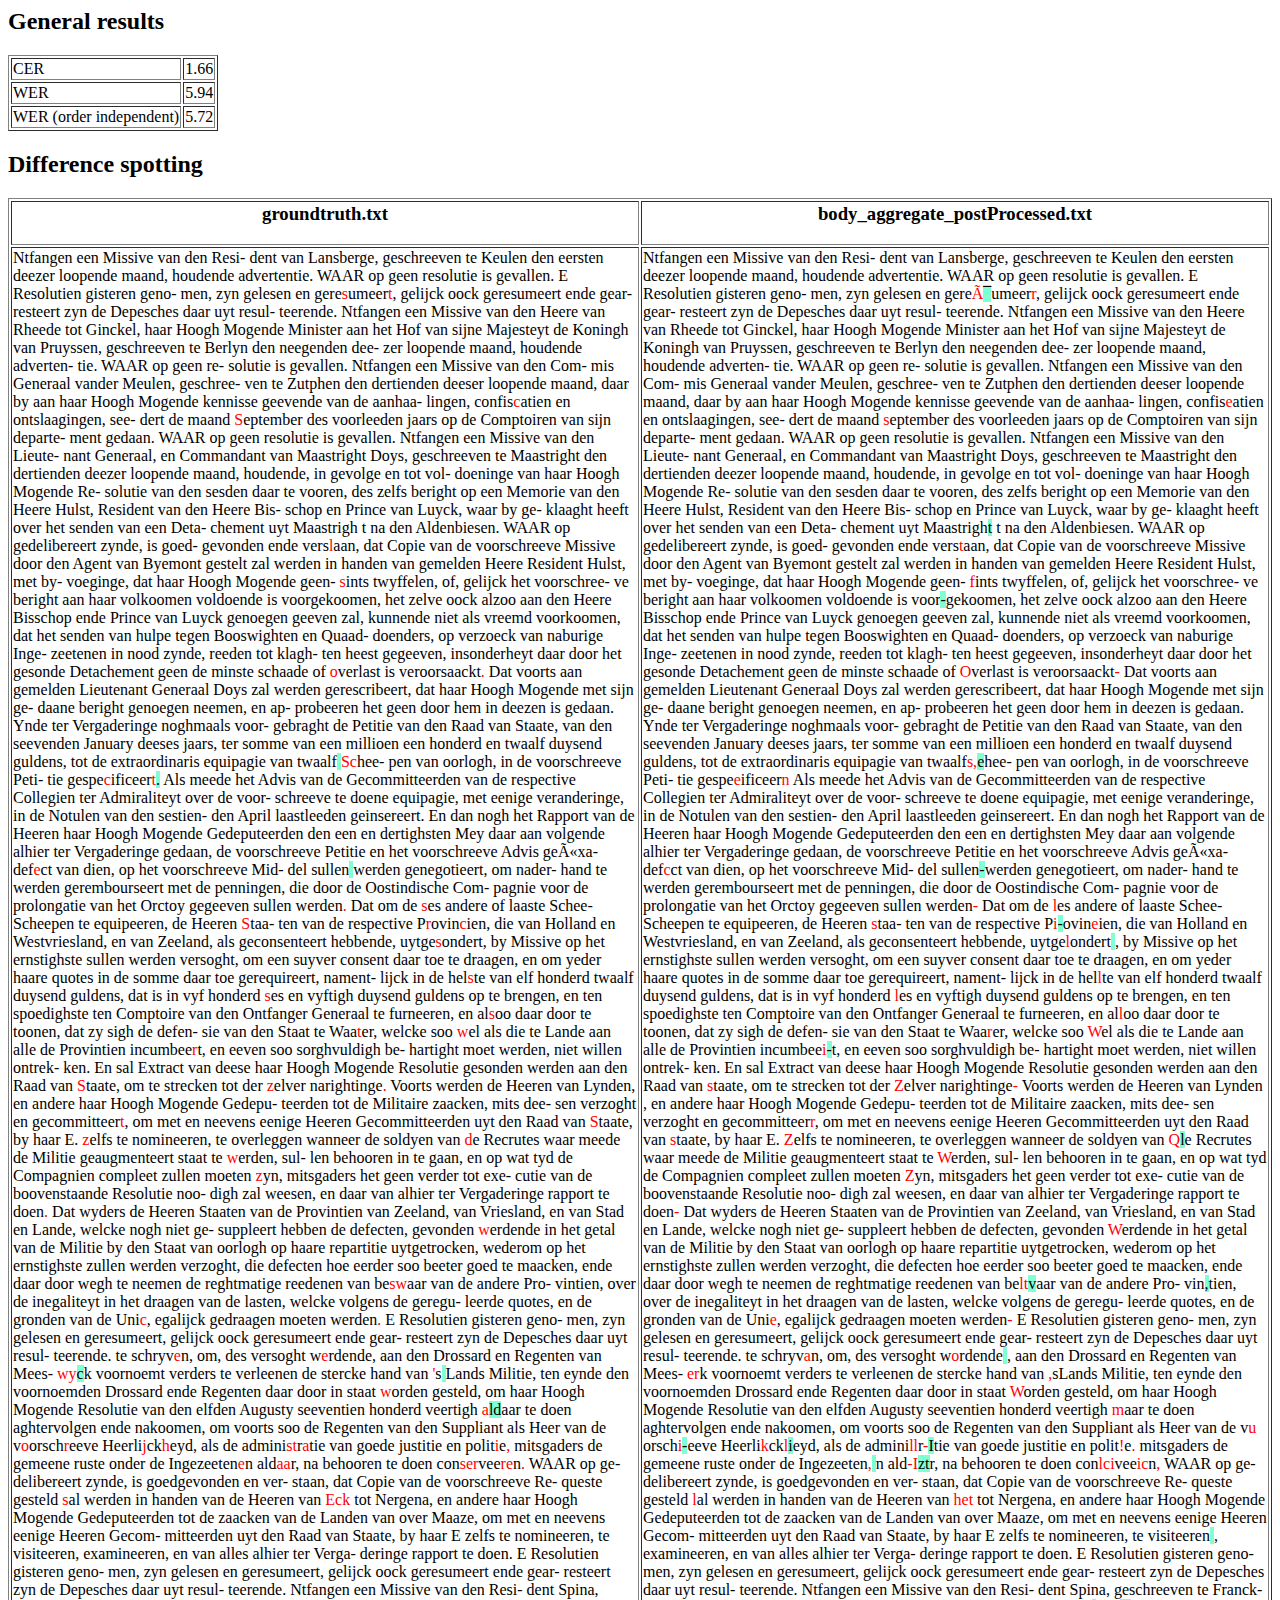
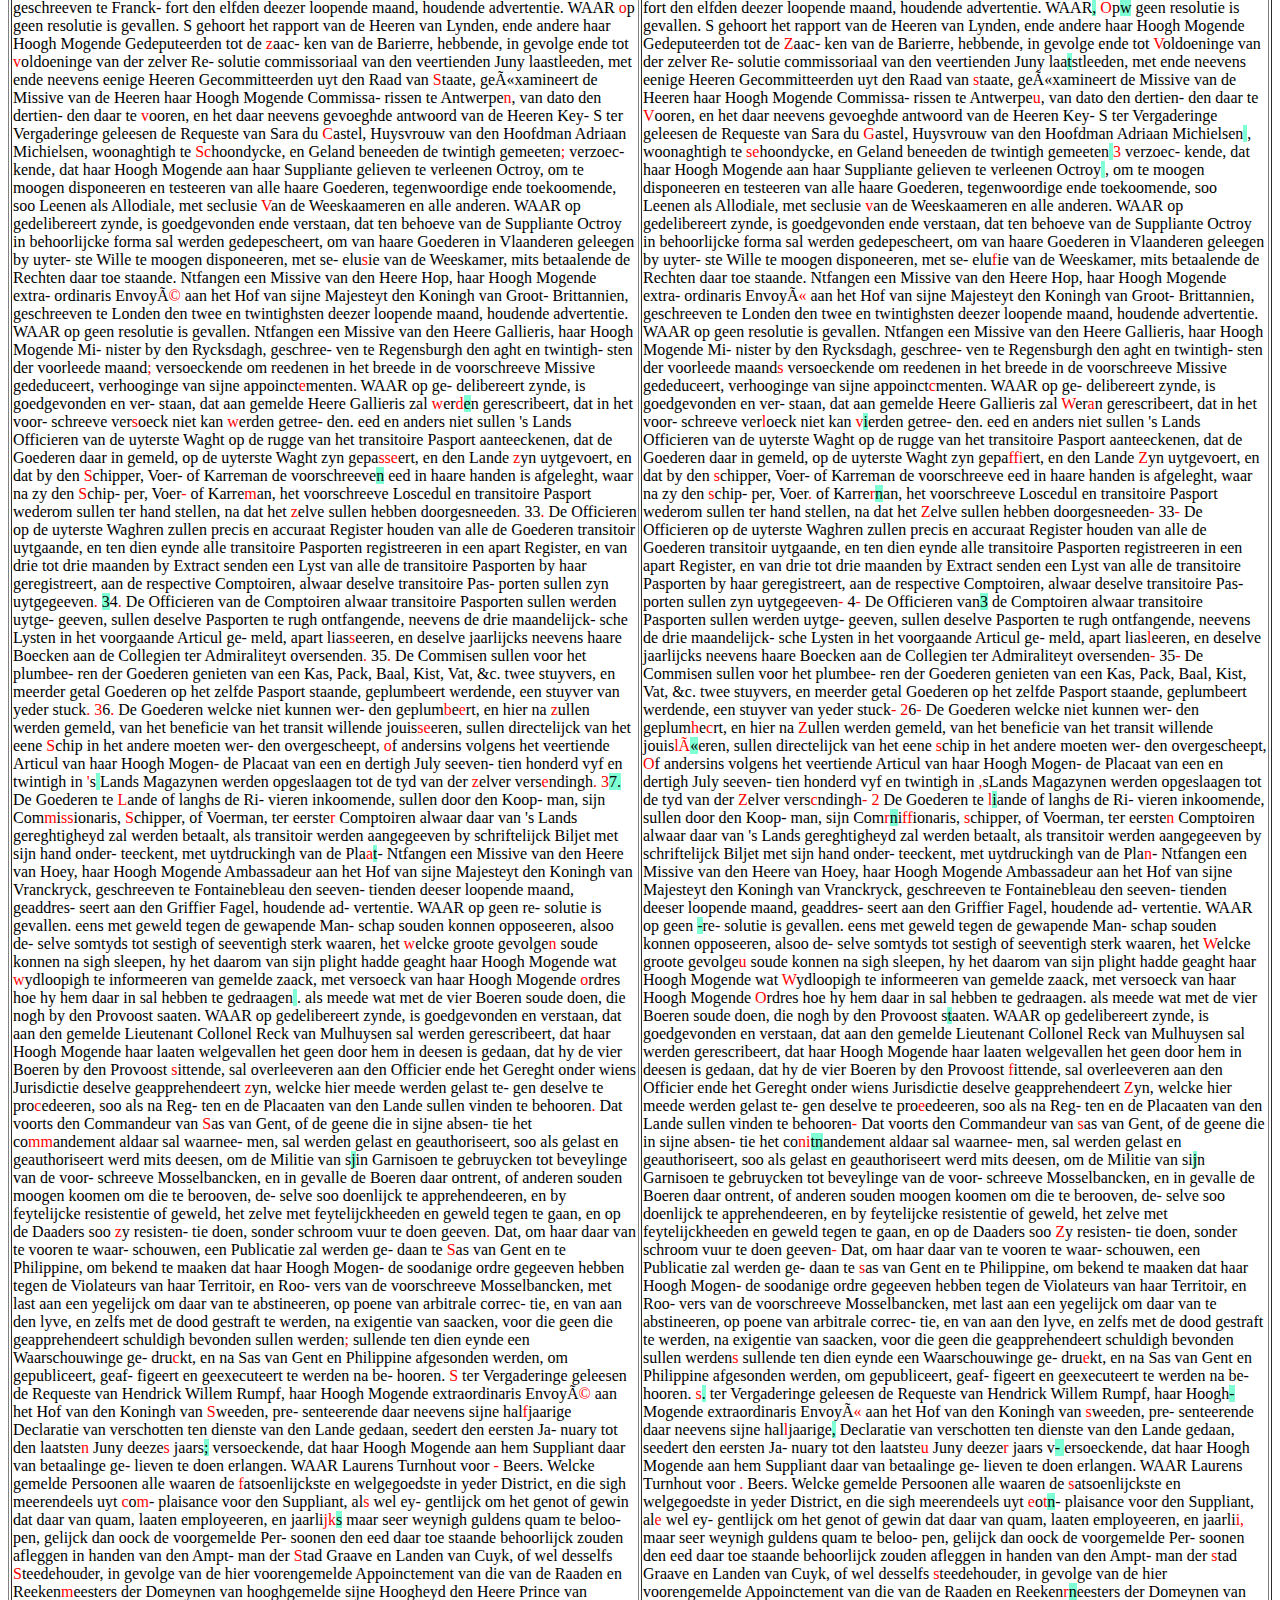
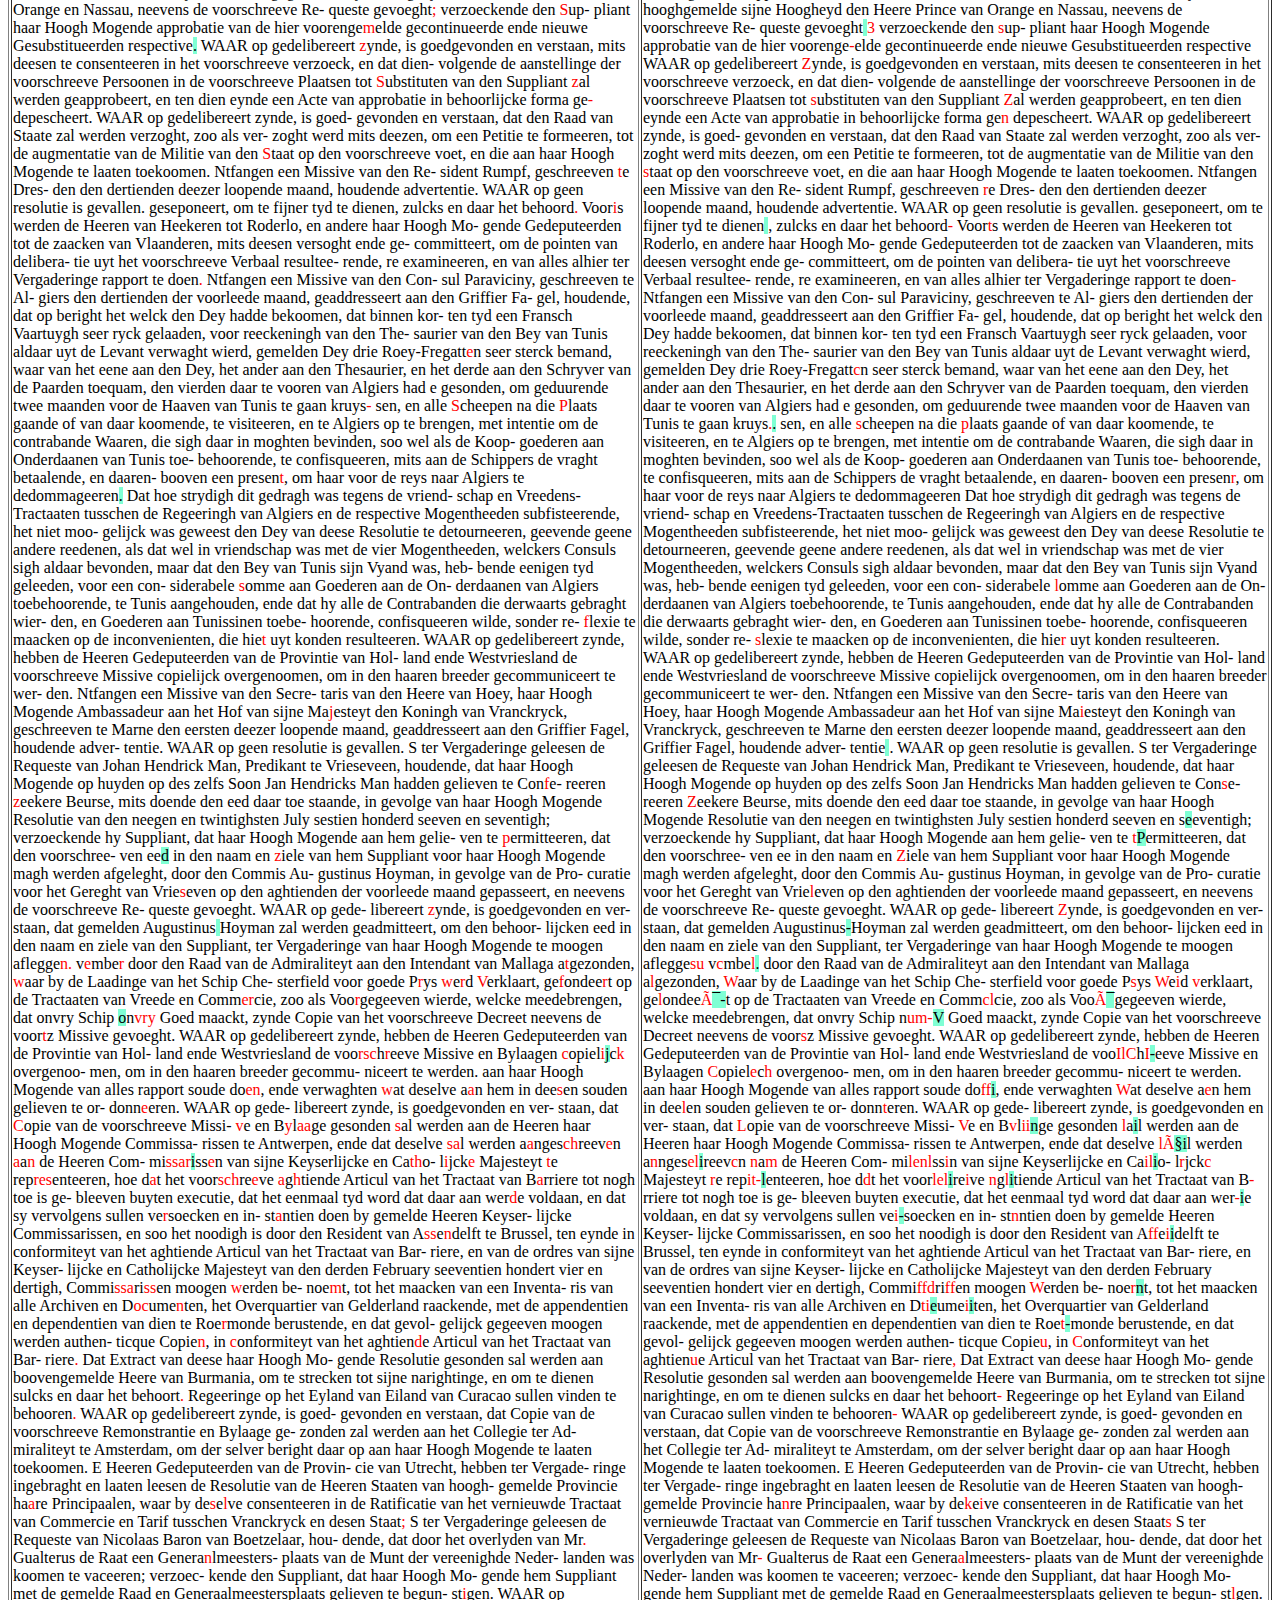
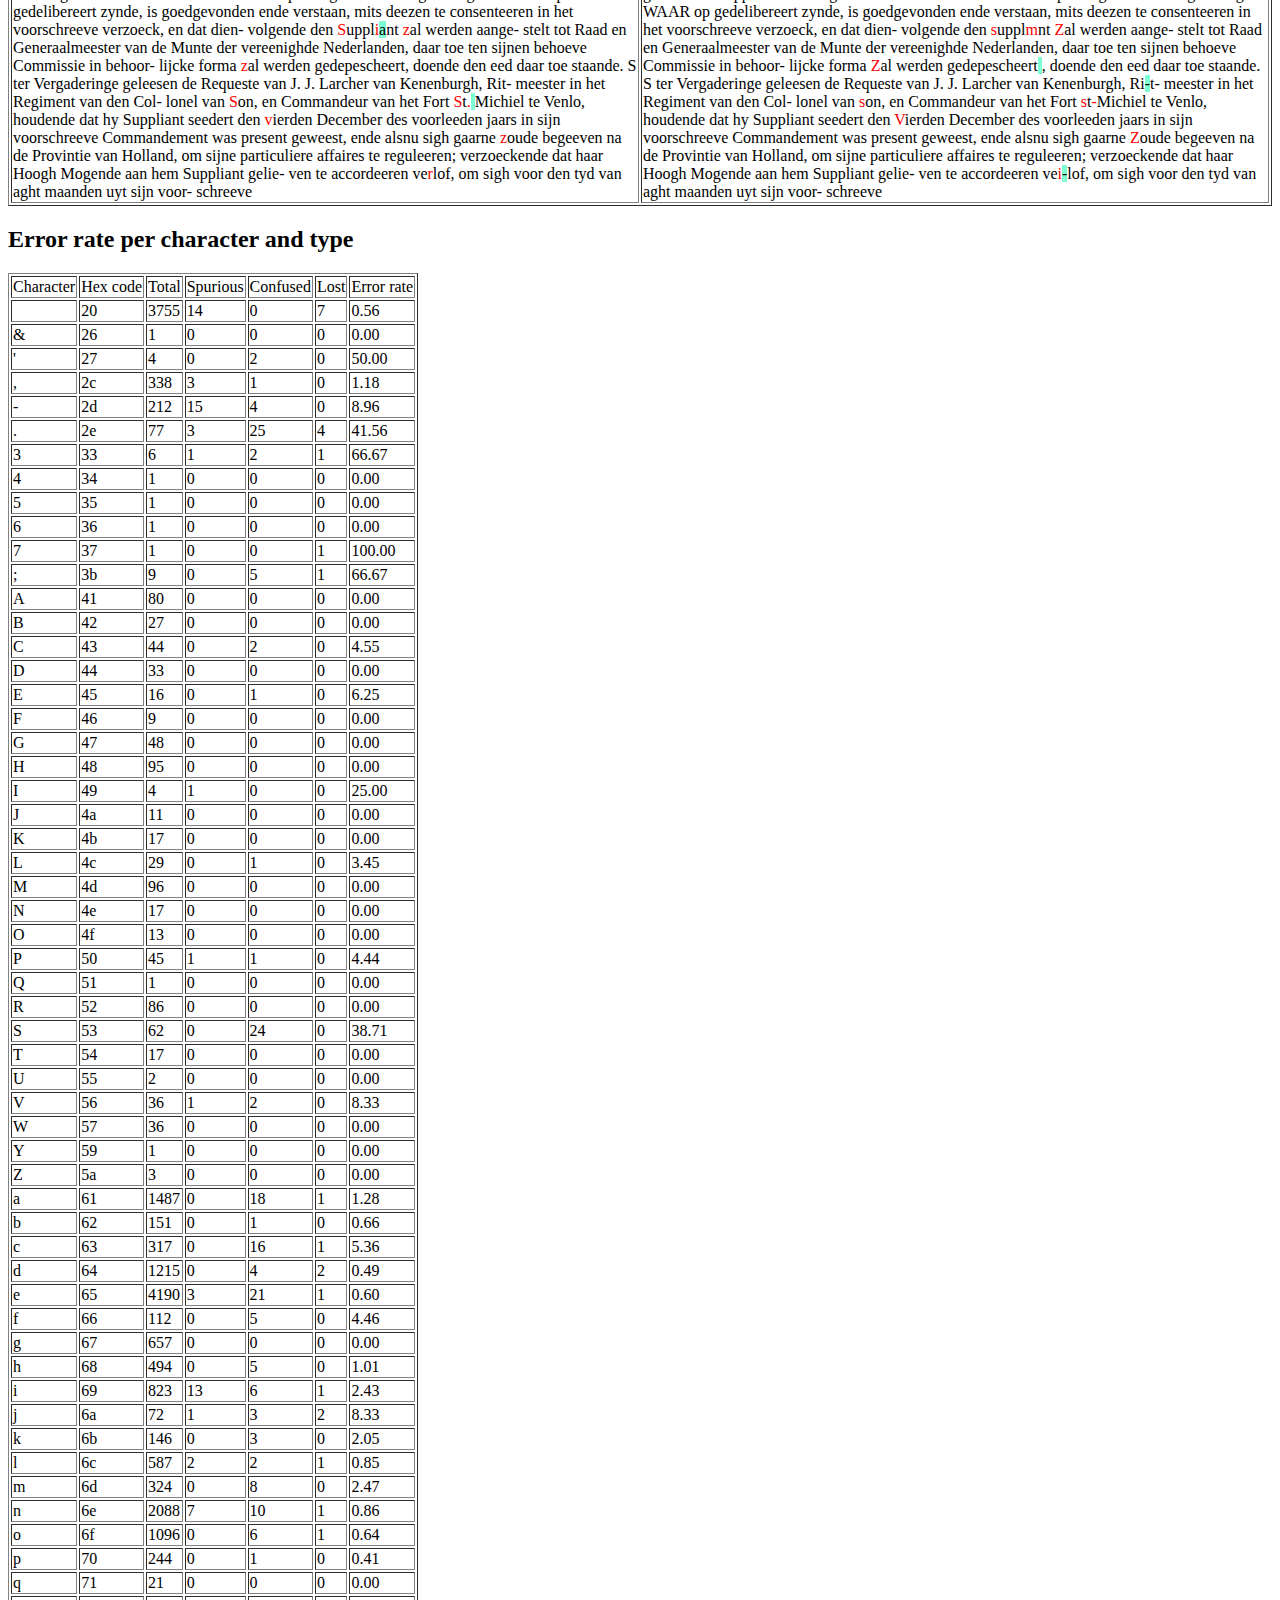
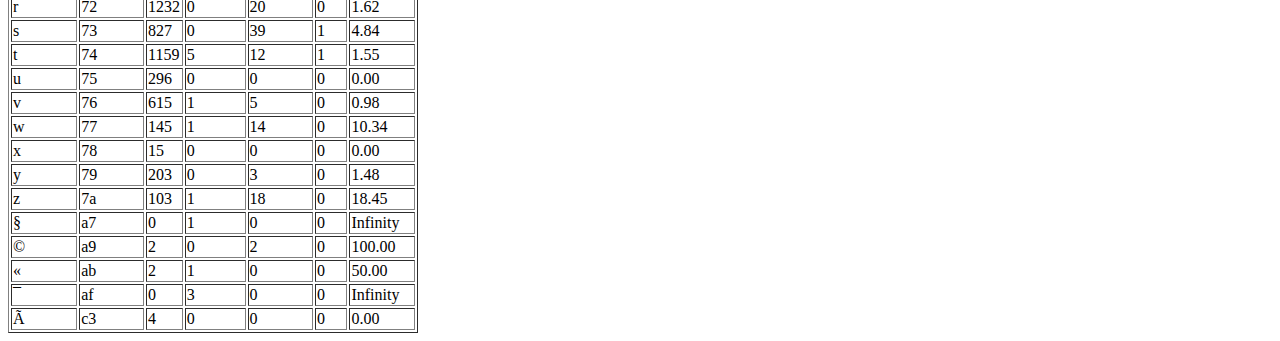
<file: docs/BodyResults_PostProcessed/report.html>
<html>
<head>
<META http-equiv="Content-Type" content="text/html; charset=UTF-8">
<meta content="text/html; charset=UTF-8" http-equiv="content-type">
</head>
<body>
<h2>General results</h2>
<div>
<table border="1">
<tr>
<td>CER</td><td>1.66</td>
</tr>
<tr>
<td>WER</td><td>5.94</td>
</tr>
<tr>
<td>WER (order independent)</td><td>5.72</td>
</tr>
</table>
</div>
<h2>Difference spotting</h2>
<div> 
</div>
<table border="1">
<tr>
<td align="center" width="50%">
<h3>groundtruth.txt</h3>
</td><td align="center" width="50%">
<h3>body_aggregate_postProcessed.txt</h3>
</td>
</tr>
<tr>
<td>Ntfangen een Missive van den Resi- dent van Lansberge, geschreeven te Keulen den eersten deezer loopende maand, houdende advertentie. WAAR op geen resolutie is gevallen. E Resolutien gisteren geno- men, zyn gelesen en gere<span id="l222.222" onmouseout="document.getElementById('r222.222').style.background='none'" onmouseover="document.getElementById('r222.222').style.background='greenyellow'" title="&Atilde;"><font color="red">s</font></span>umeer<span id="l228.229" onmouseout="document.getElementById('r228.229').style.background='none'" onmouseover="document.getElementById('r228.229').style.background='greenyellow'" title="r"><font color="red">t</font></span>, gelijck oock geresumeert ende gear- resteert zyn de Depesches daar uyt resul- teerende. Ntfangen een Missive van den Heere van Rheede tot Ginckel, haar Hoogh Mogende Minister aan het Hof van sijne Majesteyt de Koningh van Pruyssen, geschreeven te Berlyn den neegenden dee- zer loopende maand, houdende adverten- tie. WAAR op geen re- solutie is gevallen. Ntfangen een Missive van den Com- mis Generaal vander Meulen, geschree- ven te Zutphen den dertienden deeser loopende maand, daar by aan haar Hoogh Mogende kennisse geevende van de aanhaa- lingen, confis<span id="l789.790" onmouseout="document.getElementById('r789.790').style.background='none'" onmouseover="document.getElementById('r789.790').style.background='greenyellow'" title="e"><font color="red">c</font></span>atien en ontslaagingen, see- dert de maand <span id="l833.834" onmouseout="document.getElementById('r833.834').style.background='none'" onmouseover="document.getElementById('r833.834').style.background='greenyellow'" title="s"><font color="red">S</font></span>eptember des voorleeden jaars op de Comptoiren van sijn departe- ment gedaan. WAAR op geen resolutie is gevallen. Ntfangen een Missive van den Lieute- nant Generaal, en Commandant van Maastright Doys, geschreeven te Maastright den dertienden deezer loopende maand, houdende, in gevolge en tot vol- doeninge van haar Hoogh Mogende Re- solutie van den sesden daar te vooren, des zelfs beright op een Memorie van den Heere Hulst, Resident van den Heere Bis- schop en Prince van Luyck, waar by ge- klaaght heeft over het senden van een Deta- chement uyt Maastrigh t na den Aldenbiesen. WAAR op gedelibereert zynde, is goed- gevonden ende vers<span id="l1472.1474" onmouseout="document.getElementById('r1472.1474').style.background='none'" onmouseover="document.getElementById('r1472.1474').style.background='greenyellow'" title="t"><font color="red">l</font></span>aan, dat Copie van de voorschreeve Missive door den Agent van Byemont gestelt zal werden in handen van gemelden Heere Resident Hulst, met by- voeginge, dat haar Hoogh Mogende geen- <span id="l1654.1656" onmouseout="document.getElementById('r1654.1656').style.background='none'" onmouseover="document.getElementById('r1654.1656').style.background='greenyellow'" title="f"><font color="red">s</font></span>ints twyffelen, of, gelijck het voorschree- ve beright aan haar volkoomen voldoende is voorgekoomen, het zelve oock alzoo aan den Heere Bisschop ende Prince van Luyck genoegen geeven zal, kunnende niet als vreemd voorkoomen, dat het senden van hulpe tegen Booswighten en Quaad- doenders, op verzoeck van naburige Inge- zeetenen in nood zynde, reeden tot klagh- ten heest gegeeven, insonderheyt daar door het gesonde Detachement geen de minste schaade of <span id="l2109.2112" onmouseout="document.getElementById('r2109.2112').style.background='none'" onmouseover="document.getElementById('r2109.2112').style.background='greenyellow'" title="O"><font color="red">o</font></span>verlast is veroorsaackt<span id="l2133.2136" onmouseout="document.getElementById('r2133.2136').style.background='none'" onmouseover="document.getElementById('r2133.2136').style.background='greenyellow'" title="-"><font color="red">.</font></span> Dat voorts aan gemelden Lieutenant Generaal Doys zal werden gerescribeert, dat haar Hoogh Mogende met sijn ge- daane beright genoegen neemen, en ap- probeeren het geen door hem in deezen is gedaan. Ynde ter Vergaderinge noghmaals voor- gebraght de Petitie van den Raad van Staate, van den seevenden January deeses jaars, ter somme van een millioen een honderd en twaalf duysend guldens, tot de extraordinaris equipagie van twaalf<font style="background-color:aquamarine"> </font><span id="l2565.2567" onmouseout="document.getElementById('r2565.2567').style.background='none'" onmouseover="document.getElementById('r2565.2567').style.background='greenyellow'" title="s,"><font color="red">Sc</font></span>hee- pen van oorlogh, in de voorschreeve Peti- tie gespe<span id="l2623.2626" onmouseout="document.getElementById('r2623.2626').style.background='none'" onmouseover="document.getElementById('r2623.2626').style.background='greenyellow'" title="e"><font color="red">c</font></span>ificeer<span id="l2631.2634" onmouseout="document.getElementById('r2631.2634').style.background='none'" onmouseover="document.getElementById('r2631.2634').style.background='greenyellow'" title="n"><font color="red">t</font></span><font style="background-color:aquamarine">.</font> Als meede het Advis van de Gecommitteerden van de respective Collegien ter Admiraliteyt over de voor- schreeve te doene equipagie, met eenige veranderinge, in de Notulen van den sestien- den April laastleeden geinsereert. En dan nogh het Rapport van de Heeren haar Hoogh Mogende Gedeputeerden den een en dertighsten Mey daar aan volgende alhier ter Vergaderinge gedaan, de voorschreeve Petitie en het voorschreeve Advis ge&Atilde;&laquo;xa- def<span id="l3065.3067" onmouseout="document.getElementById('r3065.3067').style.background='none'" onmouseover="document.getElementById('r3065.3067').style.background='greenyellow'" title="c"><font color="red">e</font></span>ct van dien, op het voorschreeve Mid- del sullen<font style="background-color:aquamarine"> </font>werden genegotieert, om nader- hand te werden gerembourseert met de penningen, die door de Oostindische Com- pagnie voor de prolongatie van het Orctoy gegeeven sullen werden<span id="l3288.3290" onmouseout="document.getElementById('r3288.3290').style.background='none'" onmouseover="document.getElementById('r3288.3290').style.background='greenyellow'" title="-"><font color="red">.</font></span> Dat om de <span id="l3300.3302" onmouseout="document.getElementById('r3300.3302').style.background='none'" onmouseover="document.getElementById('r3300.3302').style.background='greenyellow'" title="l"><font color="red">s</font></span>es andere of laaste Schee- Scheepen te equipeeren, de Heeren <span id="l3362.3364" onmouseout="document.getElementById('r3362.3364').style.background='none'" onmouseover="document.getElementById('r3362.3364').style.background='greenyellow'" title="s"><font color="red">S</font></span>taa- ten van de respective P<span id="l3391.3393" onmouseout="document.getElementById('r3391.3393').style.background='none'" onmouseover="document.getElementById('r3391.3393').style.background='greenyellow'" title="i"><font color="red">r</font></span>ovin<span id="l3396.3399" onmouseout="document.getElementById('r3396.3399').style.background='none'" onmouseover="document.getElementById('r3396.3399').style.background='greenyellow'" title="e"><font color="red">c</font></span>ien, die van Holland en Westvriesland, en van Zeeland, als geconsenteert hebbende, uytge<span id="l3485.3488" onmouseout="document.getElementById('r3485.3488').style.background='none'" onmouseover="document.getElementById('r3485.3488').style.background='greenyellow'" title="l"><font color="red">s</font></span>ondert, by Missive op het ernstighste sullen werden versoght, om een suyver consent daar toe te draagen, en om yeder haare quotes in de somme daar toe gerequireert, nament- lijck in de hel<span id="l3674.3678" onmouseout="document.getElementById('r3674.3678').style.background='none'" onmouseover="document.getElementById('r3674.3678').style.background='greenyellow'" title="l"><font color="red">s</font></span>te van elf honderd twaalf duysend guldens, dat is in vyf honderd <span id="l3740.3744" onmouseout="document.getElementById('r3740.3744').style.background='none'" onmouseover="document.getElementById('r3740.3744').style.background='greenyellow'" title="l"><font color="red">s</font></span>es en vyftigh duysend guldens op te brengen, en ten spoedighste ten Comptoire van den Ontfanger Generaal te furneeren, en al<span id="l3865.3869" onmouseout="document.getElementById('r3865.3869').style.background='none'" onmouseover="document.getElementById('r3865.3869').style.background='greenyellow'" title="l"><font color="red">s</font></span>oo daar door te toonen, dat zy sigh de defen- sie van den Staat te Waa<span id="l3936.3940" onmouseout="document.getElementById('r3936.3940').style.background='none'" onmouseover="document.getElementById('r3936.3940').style.background='greenyellow'" title="r"><font color="red">t</font></span>er, welcke soo <span id="l3952.3956" onmouseout="document.getElementById('r3952.3956').style.background='none'" onmouseover="document.getElementById('r3952.3956').style.background='greenyellow'" title="W"><font color="red">w</font></span>el als die te Lande aan alle de Provintien incumbee<span id="l4004.4008" onmouseout="document.getElementById('r4004.4008').style.background='none'" onmouseover="document.getElementById('r4004.4008').style.background='greenyellow'" title="i"><font color="red">r</font></span>t, en eeven soo sorghvuldigh be- hartight moet werden, niet willen ontrek- ken. En sal Extract van deese haar Hoogh Mogende Resolutie gesonden werden aan den Raad van <span id="l4172.4177" onmouseout="document.getElementById('r4172.4177').style.background='none'" onmouseover="document.getElementById('r4172.4177').style.background='greenyellow'" title="s"><font color="red">S</font></span>taate, om te strecken tot der <span id="l4203.4208" onmouseout="document.getElementById('r4203.4208').style.background='none'" onmouseover="document.getElementById('r4203.4208').style.background='greenyellow'" title="Z"><font color="red">z</font></span>elver narightinge<span id="l4221.4226" onmouseout="document.getElementById('r4221.4226').style.background='none'" onmouseover="document.getElementById('r4221.4226').style.background='greenyellow'" title="-"><font color="red">.</font></span> Voorts werden de Heeren van Lynden, en andere haar Hoogh Mogende Gedepu- teerden tot de Militaire zaacken, mits dee- sen verzoght en gecommitteer<span id="l4368.4374" onmouseout="document.getElementById('r4368.4374').style.background='none'" onmouseover="document.getElementById('r4368.4374').style.background='greenyellow'" title="r"><font color="red">t</font></span>, om met en neevens eenige Heeren Gecommitteerden uyt den Raad van <span id="l4436.4442" onmouseout="document.getElementById('r4436.4442').style.background='none'" onmouseover="document.getElementById('r4436.4442').style.background='greenyellow'" title="s"><font color="red">S</font></span>taate, by haar E. <span id="l4455.4461" onmouseout="document.getElementById('r4455.4461').style.background='none'" onmouseover="document.getElementById('r4455.4461').style.background='greenyellow'" title="Z"><font color="red">z</font></span>elfs te nomineeren, te overleggen wanneer de soldyen van <span id="l4513.4519" onmouseout="document.getElementById('r4513.4519').style.background='none'" onmouseover="document.getElementById('r4513.4519').style.background='greenyellow'" title="Q"><font color="red">d</font></span>e Recrutes waar meede de Militie geaugmenteert staat te <span id="l4570.4577" onmouseout="document.getElementById('r4570.4577').style.background='none'" onmouseover="document.getElementById('r4570.4577').style.background='greenyellow'" title="W"><font color="red">w</font></span>erden, sul- len behooren in te gaan, en op wat tyd de Compagnien compleet zullen moeten <span id="l4659.4666" onmouseout="document.getElementById('r4659.4666').style.background='none'" onmouseover="document.getElementById('r4659.4666').style.background='greenyellow'" title="Z"><font color="red">z</font></span>yn, mitsgaders het geen verder tot exe- cutie van de boovenstaande Resolutie noo- digh zal weesen, en daar van alhier ter Vergaderinge rapport te doen<span id="l4810.4817" onmouseout="document.getElementById('r4810.4817').style.background='none'" onmouseover="document.getElementById('r4810.4817').style.background='greenyellow'" title="-"><font color="red">.</font></span> Dat wyders de Heeren Staaten van de Provintien van Zeeland, van Vriesland, en van Stad en Lande, welcke nogh niet ge- suppleert hebben de defecten, gevonden <span id="l4969.4976" onmouseout="document.getElementById('r4969.4976').style.background='none'" onmouseover="document.getElementById('r4969.4976').style.background='greenyellow'" title="W"><font color="red">w</font></span>erdende in het getal van de Militie by den Staat van oorlogh op haare repartitie uytgetrocken, wederom op het ernstighste zullen werden verzoght, die defecten hoe eerder soo beeter goed te maacken, ende daar door wegh te neemen de reghtmatige reedenen van be<span id="l5228.5235" onmouseout="document.getElementById('r5228.5235').style.background='none'" onmouseover="document.getElementById('r5228.5235').style.background='greenyellow'" title="lt"><font color="red">sw</font></span>aar van de andere Pro- vintien, over de inegaliteyt in het draagen van de lasten, welcke volgens de geregu- leerde quotes, en de gronden van de Uni<span id="l5377.5386" onmouseout="document.getElementById('r5377.5386').style.background='none'" onmouseover="document.getElementById('r5377.5386').style.background='greenyellow'" title="e"><font color="red">c</font></span>, egalijck gedraagen moeten werden<span id="l5412.5421" onmouseout="document.getElementById('r5412.5421').style.background='none'" onmouseover="document.getElementById('r5412.5421').style.background='greenyellow'" title="-"><font color="red">.</font></span> E Resolutien gisteren geno- men, zyn gelesen en geresumeert, gelijck oock geresumeert ende gear- resteert zyn de Depesches daar uyt resul- teerende. te schryv<span id="l5572.5581" onmouseout="document.getElementById('r5572.5581').style.background='none'" onmouseover="document.getElementById('r5572.5581').style.background='greenyellow'" title="a"><font color="red">e</font></span>n, om, des versoght w<span id="l5594.5603" onmouseout="document.getElementById('r5594.5603').style.background='none'" onmouseover="document.getElementById('r5594.5603').style.background='greenyellow'" title="o"><font color="red">e</font></span>rdende, aan den Drossard en Regenten van Mees- <span id="l5642.5652" onmouseout="document.getElementById('r5642.5652').style.background='none'" onmouseover="document.getElementById('r5642.5652').style.background='greenyellow'" title="er"><font color="red">wy</font></span><font style="background-color:aquamarine">c</font>k voornoemt verders te verleenen de stercke hand van <span id="l5698.5707" onmouseout="document.getElementById('r5698.5707').style.background='none'" onmouseover="document.getElementById('r5698.5707').style.background='greenyellow'" title=","><font color="red">'</font></span>s<font style="background-color:aquamarine"> </font>Lands Militie, ten eynde den voornoemden Drossard ende Regenten daar door in staat <span id="l5784.5792" onmouseout="document.getElementById('r5784.5792').style.background='none'" onmouseover="document.getElementById('r5784.5792').style.background='greenyellow'" title="W"><font color="red">w</font></span>orden gesteld, om haar Hoogh Mogende Resolutie van den elfden Augusty seeventien honderd veertigh <span id="l5883.5891" onmouseout="document.getElementById('r5883.5891').style.background='none'" onmouseover="document.getElementById('r5883.5891').style.background='greenyellow'" title="m"><font color="red">a</font></span><font style="background-color:aquamarine">ld</font>aar te doen aghtervolgen ende nakoomen, om voorts soo de Regenten van den Suppliant als Heer van de v<span id="l5987.5993" onmouseout="document.getElementById('r5987.5993').style.background='none'" onmouseover="document.getElementById('r5987.5993').style.background='greenyellow'" title="u"><font color="red">o</font></span>orsch<span id="l5993.6000" onmouseout="document.getElementById('r5993.6000').style.background='none'" onmouseover="document.getElementById('r5993.6000').style.background='greenyellow'" title="i"><font color="red">r</font></span>eeve Heerli<span id="l6005.6013" onmouseout="document.getElementById('r6005.6013').style.background='none'" onmouseover="document.getElementById('r6005.6013').style.background='greenyellow'" title="k"><font color="red">j</font></span>ck<span id="l6008.6016" onmouseout="document.getElementById('r6008.6016').style.background='none'" onmouseover="document.getElementById('r6008.6016').style.background='greenyellow'" title="l"><font color="red">h</font></span>eyd, als de admini<span id="l6027.6036" onmouseout="document.getElementById('r6027.6036').style.background='none'" onmouseover="document.getElementById('r6027.6036').style.background='greenyellow'" title="ll"><font color="red">st</font></span>r<span id="l6030.6039" onmouseout="document.getElementById('r6030.6039').style.background='none'" onmouseover="document.getElementById('r6030.6039').style.background='greenyellow'" title="-"><font color="red">a</font></span>tie van goede justitie en polit<span id="l6062.6072" onmouseout="document.getElementById('r6062.6072').style.background='none'" onmouseover="document.getElementById('r6062.6072').style.background='greenyellow'" title="!"><font color="red">i</font></span>e<span id="l6064.6074" onmouseout="document.getElementById('r6064.6074').style.background='none'" onmouseover="document.getElementById('r6064.6074').style.background='greenyellow'" title="."><font color="red">,</font></span> mitsgaders de gemeene ruste onder de Ingezeeten<span id="l6113.6123" onmouseout="document.getElementById('r6113.6123').style.background='none'" onmouseover="document.getElementById('r6113.6123').style.background='greenyellow'" title=","><font color="red">e</font></span>n ald<span id="l6119.6130" onmouseout="document.getElementById('r6119.6130').style.background='none'" onmouseover="document.getElementById('r6119.6130').style.background='greenyellow'" title="-I"><font color="red">aa</font></span>r, na behooren te doen con<span id="l6147.6160" onmouseout="document.getElementById('r6147.6160').style.background='none'" onmouseover="document.getElementById('r6147.6160').style.background='greenyellow'" title="lci"><font color="red">ser</font></span>vee<span id="l6153.6166" onmouseout="document.getElementById('r6153.6166').style.background='none'" onmouseover="document.getElementById('r6153.6166').style.background='greenyellow'" title="ic"><font color="red">re</font></span>n<span id="l6156.6169" onmouseout="document.getElementById('r6156.6169').style.background='none'" onmouseover="document.getElementById('r6156.6169').style.background='greenyellow'" title=","><font color="red">.</font></span> WAAR op ge- delibereert zynde, is goedgevonden en ver- staan, dat Copie van de voorschreeve Re- queste gesteld <span id="l6269.6282" onmouseout="document.getElementById('r6269.6282').style.background='none'" onmouseover="document.getElementById('r6269.6282').style.background='greenyellow'" title="l"><font color="red">s</font></span>al werden in handen van de Heeren van <span id="l6308.6321" onmouseout="document.getElementById('r6308.6321').style.background='none'" onmouseover="document.getElementById('r6308.6321').style.background='greenyellow'" title="het"><font color="red">Eck</font></span> tot Nergena, en andere haar Hoogh Mogende Gedeputeerden tot de zaacken van de Landen van over Maaze, om met en neevens eenige Heeren Gecom- mitteerden uyt den Raad van Staate, by haar E zelfs te nomineeren, te visiteeren, examineeren, en van alles alhier ter Verga- deringe rapport te doen. E Resolutien gisteren geno- men, zyn gelesen en geresumeert, gelijck oock geresumeert ende gear- resteert zyn de Depesches daar uyt resul- teerende. Ntfangen een Missive van den Resi- dent Spina, geschreeven te Franck- fort den elfden deezer loopende maand, houdende advertentie. WAAR <span id="l6888.6903" onmouseout="document.getElementById('r6888.6903').style.background='none'" onmouseover="document.getElementById('r6888.6903').style.background='greenyellow'" title="O"><font color="red">o</font></span>p geen resolutie is gevallen. S gehoort het rapport van de Heeren van Lynden, ende andere haar Hoogh Mogende Gedeputeerden tot de <span id="l7019.7035" onmouseout="document.getElementById('r7019.7035').style.background='none'" onmouseover="document.getElementById('r7019.7035').style.background='greenyellow'" title="Z"><font color="red">z</font></span>aac- ken van de Barierre, hebbende, in gevolge ende tot <span id="l7076.7092" onmouseout="document.getElementById('r7076.7092').style.background='none'" onmouseover="document.getElementById('r7076.7092').style.background='greenyellow'" title="V"><font color="red">v</font></span>oldoeninge van der zelver Re- solutie commissoriaal van den veertienden Juny laastleeden, met ende neevens eenige Heeren Gecommitteerden uyt den Raad van <span id="l7231.7248" onmouseout="document.getElementById('r7231.7248').style.background='none'" onmouseover="document.getElementById('r7231.7248').style.background='greenyellow'" title="s"><font color="red">S</font></span>taate, ge&Atilde;&laquo;xamineert de Missive van de Heeren haar Hoogh Mogende Commissa- rissen te Antwerpe<span id="l7325.7342" onmouseout="document.getElementById('r7325.7342').style.background='none'" onmouseover="document.getElementById('r7325.7342').style.background='greenyellow'" title="u"><font color="red">n</font></span>, van dato den dertien- den daar te <span id="l7362.7379" onmouseout="document.getElementById('r7362.7379').style.background='none'" onmouseover="document.getElementById('r7362.7379').style.background='greenyellow'" title="V"><font color="red">v</font></span>ooren, en het daar neevens gevoeghde antwoord van de Heeren Key- S ter Vergaderinge geleesen de Requeste van Sara du <span id="l7480.7497" onmouseout="document.getElementById('r7480.7497').style.background='none'" onmouseover="document.getElementById('r7480.7497').style.background='greenyellow'" title="G"><font color="red">C</font></span>astel, Huysvrouw van den Hoofdman Adriaan Michielsen, woonaghtigh te <span id="l7550.7568" onmouseout="document.getElementById('r7550.7568').style.background='none'" onmouseover="document.getElementById('r7550.7568').style.background='greenyellow'" title="se"><font color="red">Sc</font></span>hoondycke, en Geland beneeden de twintigh gemeeten<span id="l7602.7621" onmouseout="document.getElementById('r7602.7621').style.background='none'" onmouseover="document.getElementById('r7602.7621').style.background='greenyellow'" title="3"><font color="red">;</font></span> verzoec- kende, dat haar Hoogh Mogende aan haar Suppliante gelieven te verleenen Octroy, om te moogen disponeeren en testeeren van alle haare Goederen, tegenwoordige ende toekoomende, soo Leenen als Allodiale, met seclusie <span id="l7827.7847" onmouseout="document.getElementById('r7827.7847').style.background='none'" onmouseover="document.getElementById('r7827.7847').style.background='greenyellow'" title="v"><font color="red">V</font></span>an de Weeskaameren en alle anderen. WAAR op gedelibereert zynde, is goedgevonden ende verstaan, dat ten behoeve van de Suppliante Octroy in behoorlijcke forma sal werden gedepescheert, om van haare Goederen in Vlaanderen geleegen by uyter- ste Wille te moogen disponeeren, met se- elu<span id="l8112.8132" onmouseout="document.getElementById('r8112.8132').style.background='none'" onmouseover="document.getElementById('r8112.8132').style.background='greenyellow'" title="f"><font color="red">s</font></span>ie van de Weeskamer, mits betaalende de Rechten daar toe staande. Ntfangen een Missive van den Heere Hop, haar Hoogh Mogende extra- ordinaris Envoy&Atilde;<span id="l8261.8281" onmouseout="document.getElementById('r8261.8281').style.background='none'" onmouseover="document.getElementById('r8261.8281').style.background='greenyellow'" title="&laquo;"><font color="red">&copy;</font></span> aan het Hof van sijne Majesteyt den Koningh van Groot- Brittannien, geschreeven te Londen den twee en twintighsten deezer loopende maand, houdende advertentie. WAAR op geen resolutie is gevallen. Ntfangen een Missive van den Heere Gallieris, haar Hoogh Mogende Mi- nister by den Rycksdagh, geschree- ven te Regensburgh den aght en twintigh- sten der voorleede maand<span id="l8628.8648" onmouseout="document.getElementById('r8628.8648').style.background='none'" onmouseover="document.getElementById('r8628.8648').style.background='greenyellow'" title="s"><font color="red">;</font></span> versoeckende om reedenen in het breede in de voorschreeve Missive gededuceert, verhooginge van sijne appoinct<span id="l8739.8759" onmouseout="document.getElementById('r8739.8759').style.background='none'" onmouseover="document.getElementById('r8739.8759').style.background='greenyellow'" title="c"><font color="red">e</font></span>menten. WAAR op ge- delibereert zynde, is goedgevonden en ver- staan, dat aan gemelde Heere Gallieris zal <span id="l8846.8866" onmouseout="document.getElementById('r8846.8866').style.background='none'" onmouseover="document.getElementById('r8846.8866').style.background='greenyellow'" title="W"><font color="red">w</font></span>er<span id="l8849.8869" onmouseout="document.getElementById('r8849.8869').style.background='none'" onmouseover="document.getElementById('r8849.8869').style.background='greenyellow'" title="a"><font color="red">d</font></span><font style="background-color:aquamarine">e</font>n gerescribeert, dat in het voor- schreeve ver<span id="l8897.8916" onmouseout="document.getElementById('r8897.8916').style.background='none'" onmouseover="document.getElementById('r8897.8916').style.background='greenyellow'" title="l"><font color="red">s</font></span>oeck niet kan <span id="l8912.8931" onmouseout="document.getElementById('r8912.8931').style.background='none'" onmouseover="document.getElementById('r8912.8931').style.background='greenyellow'" title="v"><font color="red">w</font></span>erden getree- den. eed en anders niet sullen 's Lands Officieren van de uyterste Waght op de rugge van het transitoire Pasport aanteeckenen, dat de Goederen daar in gemeld, op de uyterste Waght zyn gepa<span id="l9115.9135" onmouseout="document.getElementById('r9115.9135').style.background='none'" onmouseover="document.getElementById('r9115.9135').style.background='greenyellow'" title="ffi"><font color="red">sse</font></span>ert, en den Lande <span id="l9136.9156" onmouseout="document.getElementById('r9136.9156').style.background='none'" onmouseover="document.getElementById('r9136.9156').style.background='greenyellow'" title="Z"><font color="red">z</font></span>yn uytgevoert, en dat by den <span id="l9166.9186" onmouseout="document.getElementById('r9166.9186').style.background='none'" onmouseover="document.getElementById('r9166.9186').style.background='greenyellow'" title="s"><font color="red">S</font></span>chipper, Voer- of Karreman de voorschreeve<font style="background-color:aquamarine">n</font> eed in haare handen is afgeleght, waar na zy den <span id="l9260.9279" onmouseout="document.getElementById('r9260.9279').style.background='none'" onmouseover="document.getElementById('r9260.9279').style.background='greenyellow'" title="s"><font color="red">S</font></span>chip- per, Voer<span id="l9276.9295" onmouseout="document.getElementById('r9276.9295').style.background='none'" onmouseover="document.getElementById('r9276.9295').style.background='greenyellow'" title="."><font color="red">-</font></span> of Karre<span id="l9286.9305" onmouseout="document.getElementById('r9286.9305').style.background='none'" onmouseover="document.getElementById('r9286.9305').style.background='greenyellow'" title="r"><font color="red">m</font></span>an, het voorschreeve Loscedul en transitoire Pasport wederom sullen ter hand stellen, na dat het <span id="l9384.9404" onmouseout="document.getElementById('r9384.9404').style.background='none'" onmouseover="document.getElementById('r9384.9404').style.background='greenyellow'" title="Z"><font color="red">z</font></span>elve sullen hebben doorgesneeden<span id="l9417.9437" onmouseout="document.getElementById('r9417.9437').style.background='none'" onmouseover="document.getElementById('r9417.9437').style.background='greenyellow'" title="-"><font color="red">.</font></span> 33<span id="l9421.9441" onmouseout="document.getElementById('r9421.9441').style.background='none'" onmouseover="document.getElementById('r9421.9441').style.background='greenyellow'" title="-"><font color="red">.</font></span> De Officieren op de uyterste Waghren zullen precis en accuraat Register houden van alle de Goederen transitoir uytgaande, en ten dien eynde alle transitoire Pasporten registreeren in een apart Register, en van drie tot drie maanden by Extract senden een Lyst van alle de transitoire Pasporten by haar geregistreert, aan de respective Comptoiren, alwaar deselve transitoire Pas- porten sullen zyn uytgegeeven<span id="l9830.9850" onmouseout="document.getElementById('r9830.9850').style.background='none'" onmouseover="document.getElementById('r9830.9850').style.background='greenyellow'" title="-"><font color="red">.</font></span> <font style="background-color:aquamarine">3</font>4<span id="l9834.9853" onmouseout="document.getElementById('r9834.9853').style.background='none'" onmouseover="document.getElementById('r9834.9853').style.background='greenyellow'" title="-"><font color="red">.</font></span> De Officieren van de Comptoiren alwaar transitoire Pasporten sullen werden uytge- geeven, sullen deselve Pasporten te rugh ontfangende, neevens de drie maandelijck- sche Lysten in het voorgaande Articul ge- meld, apart lias<span id="l10059.10079" onmouseout="document.getElementById('r10059.10079').style.background='none'" onmouseover="document.getElementById('r10059.10079').style.background='greenyellow'" title="l"><font color="red">s</font></span>eeren, en deselve jaarlijcks neevens haare Boecken aan de Collegien ter Admiraliteyt oversenden<span id="l10155.10175" onmouseout="document.getElementById('r10155.10175').style.background='none'" onmouseover="document.getElementById('r10155.10175').style.background='greenyellow'" title="-"><font color="red">.</font></span> 35<span id="l10159.10179" onmouseout="document.getElementById('r10159.10179').style.background='none'" onmouseover="document.getElementById('r10159.10179').style.background='greenyellow'" title="-"><font color="red">.</font></span> De Commisen sullen voor het plumbee- ren der Goederen genieten van een Kas, Pack, Baal, Kist, Vat, &amp;c. twee stuyvers, en meerder getal Goederen op het zelfde Pasport staande, geplumbeert werdende, een stuyver van yeder stuck<span id="l10385.10405" onmouseout="document.getElementById('r10385.10405').style.background='none'" onmouseover="document.getElementById('r10385.10405').style.background='greenyellow'" title="-"><font color="red">.</font></span> <span id="l10387.10407" onmouseout="document.getElementById('r10387.10407').style.background='none'" onmouseover="document.getElementById('r10387.10407').style.background='greenyellow'" title="2"><font color="red">3</font></span>6<span id="l10389.10409" onmouseout="document.getElementById('r10389.10409').style.background='none'" onmouseover="document.getElementById('r10389.10409').style.background='greenyellow'" title="-"><font color="red">.</font></span> De Goederen welcke niet kunnen wer- den geplum<span id="l10437.10457" onmouseout="document.getElementById('r10437.10457').style.background='none'" onmouseover="document.getElementById('r10437.10457').style.background='greenyellow'" title="h"><font color="red">b</font></span>e<span id="l10439.10459" onmouseout="document.getElementById('r10439.10459').style.background='none'" onmouseover="document.getElementById('r10439.10459').style.background='greenyellow'" title="c"><font color="red">e</font></span>rt, en hier na <span id="l10455.10475" onmouseout="document.getElementById('r10455.10475').style.background='none'" onmouseover="document.getElementById('r10455.10475').style.background='greenyellow'" title="Z"><font color="red">z</font></span>ullen werden gemeld, van het beneficie van het transit willende jouis<span id="l10525.10545" onmouseout="document.getElementById('r10525.10545').style.background='none'" onmouseover="document.getElementById('r10525.10545').style.background='greenyellow'" title="l&Atilde;"><font color="red">se</font></span>eren, sullen directelijck van het eene <span id="l10566.10587" onmouseout="document.getElementById('r10566.10587').style.background='none'" onmouseover="document.getElementById('r10566.10587').style.background='greenyellow'" title="s"><font color="red">S</font></span>chip in het andere moeten wer- den overgescheept, <span id="l10617.10638" onmouseout="document.getElementById('r10617.10638').style.background='none'" onmouseover="document.getElementById('r10617.10638').style.background='greenyellow'" title="O"><font color="red">o</font></span>f andersins volgens het veertiende Articul van haar Hoogh Mogen- de Placaat van een en dertigh July seeven- tien honderd vyf en twintigh in <span id="l10758.10779" onmouseout="document.getElementById('r10758.10779').style.background='none'" onmouseover="document.getElementById('r10758.10779').style.background='greenyellow'" title=","><font color="red">'</font></span>s<font style="background-color:aquamarine"> </font>Lands Magazynen werden opgeslaagen tot de tyd van der <span id="l10815.10835" onmouseout="document.getElementById('r10815.10835').style.background='none'" onmouseover="document.getElementById('r10815.10835').style.background='greenyellow'" title="Z"><font color="red">z</font></span>elver vers<span id="l10826.10846" onmouseout="document.getElementById('r10826.10846').style.background='none'" onmouseover="document.getElementById('r10826.10846').style.background='greenyellow'" title="c"><font color="red">e</font></span>ndingh<span id="l10833.10853" onmouseout="document.getElementById('r10833.10853').style.background='none'" onmouseover="document.getElementById('r10833.10853').style.background='greenyellow'" title="-"><font color="red">.</font></span> <span id="l10835.10855" onmouseout="document.getElementById('r10835.10855').style.background='none'" onmouseover="document.getElementById('r10835.10855').style.background='greenyellow'" title="2"><font color="red">3</font></span><font style="background-color:aquamarine">7.</font> De Goederen te <span id="l10854.10872" onmouseout="document.getElementById('r10854.10872').style.background='none'" onmouseover="document.getElementById('r10854.10872').style.background='greenyellow'" title="l"><font color="red">L</font></span>ande of langhs de Ri- vieren inkoomende, sullen door den Koop- man, sijn Com<span id="l10931.10950" onmouseout="document.getElementById('r10931.10950').style.background='none'" onmouseover="document.getElementById('r10931.10950').style.background='greenyellow'" title="r"><font color="red">m</font></span>i<span id="l10933.10953" onmouseout="document.getElementById('r10933.10953').style.background='none'" onmouseover="document.getElementById('r10933.10953').style.background='greenyellow'" title="ff"><font color="red">ss</font></span>ionaris, <span id="l10944.10964" onmouseout="document.getElementById('r10944.10964').style.background='none'" onmouseover="document.getElementById('r10944.10964').style.background='greenyellow'" title="s"><font color="red">S</font></span>chipper, of Voerman, ter eerste<span id="l10976.10996" onmouseout="document.getElementById('r10976.10996').style.background='none'" onmouseover="document.getElementById('r10976.10996').style.background='greenyellow'" title="n"><font color="red">r</font></span> Comptoiren alwaar daar van 's Lands gereghtigheyd zal werden betaalt, als transitoir werden aangegeeven by schriftelijck Biljet met sijn hand onder- teeckent, met uytdruckingh van de Pla<span id="l11164.11184" onmouseout="document.getElementById('r11164.11184').style.background='none'" onmouseover="document.getElementById('r11164.11184').style.background='greenyellow'" title="n"><font color="red">a</font></span><font style="background-color:aquamarine">t</font>- Ntfangen een Missive van den Heere van Hoey, haar Hoogh Mogende Ambassadeur aan het Hof van sijne Majesteyt den Koningh van Vranckryck, geschreeven te Fontainebleau den seeven- tienden deeser loopende maand, geaddres- seert aan den Griffier Fagel, houdende ad- vertentie. WAAR op geen re- solutie is gevallen. eens met geweld tegen de gewapende Man- schap souden konnen opposeeren, alsoo de- selve somtyds tot sestigh of seeventigh sterk waaren, het <span id="l11618.11638" onmouseout="document.getElementById('r11618.11638').style.background='none'" onmouseover="document.getElementById('r11618.11638').style.background='greenyellow'" title="W"><font color="red">w</font></span>elcke groote gevolge<span id="l11639.11659" onmouseout="document.getElementById('r11639.11659').style.background='none'" onmouseover="document.getElementById('r11639.11659').style.background='greenyellow'" title="u"><font color="red">n</font></span> soude konnen na sigh sleepen, hy het daarom van sijn plight hadde geaght haar Hoogh Mogende wat <span id="l11737.11757" onmouseout="document.getElementById('r11737.11757').style.background='none'" onmouseover="document.getElementById('r11737.11757').style.background='greenyellow'" title="W"><font color="red">w</font></span>ydloopigh te informeeren van gemelde zaack, met versoeck van haar Hoogh Mogende <span id="l11818.11838" onmouseout="document.getElementById('r11818.11838').style.background='none'" onmouseover="document.getElementById('r11818.11838').style.background='greenyellow'" title="O"><font color="red">o</font></span>rdres hoe hy hem daar in sal hebben te gedraagen<font style="background-color:aquamarine"> </font>. als meede wat met de vier Boeren soude doen, die nogh by den Provoost saaten. WAAR op gedelibereert zynde, is goedgevonden en verstaan, dat aan den gemelde Lieutenant Collonel Reck van Mulhuysen sal werden gerescribeert, dat haar Hoogh Mogende haar laaten welgevallen het geen door hem in deesen is gedaan, dat hy de vier Boeren by den Provoost <span id="l12215.12235" onmouseout="document.getElementById('r12215.12235').style.background='none'" onmouseover="document.getElementById('r12215.12235').style.background='greenyellow'" title="f"><font color="red">s</font></span>ittende, sal overleeveren aan den Officier ende het Gereght onder wiens Jurisdictie deselve geapprehendeert <span id="l12324.12344" onmouseout="document.getElementById('r12324.12344').style.background='none'" onmouseover="document.getElementById('r12324.12344').style.background='greenyellow'" title="Z"><font color="red">z</font></span>yn, welcke hier meede werden gelast te- gen deselve te pro<span id="l12383.12403" onmouseout="document.getElementById('r12383.12403').style.background='none'" onmouseover="document.getElementById('r12383.12403').style.background='greenyellow'" title="e"><font color="red">c</font></span>edeeren, soo als na Reg- ten en de Placaaten van den Lande sullen vinden te behooren<span id="l12468.12488" onmouseout="document.getElementById('r12468.12488').style.background='none'" onmouseover="document.getElementById('r12468.12488').style.background='greenyellow'" title="-"><font color="red">.</font></span> Dat voorts den Commandeur van <span id="l12500.12520" onmouseout="document.getElementById('r12500.12520').style.background='none'" onmouseover="document.getElementById('r12500.12520').style.background='greenyellow'" title="s"><font color="red">S</font></span>as van Gent, of de geene die in sijne absen- tie het co<span id="l12556.12576" onmouseout="document.getElementById('r12556.12576').style.background='none'" onmouseover="document.getElementById('r12556.12576').style.background='greenyellow'" title="ni"><font color="red">mm</font></span>andement aldaar sal waarnee- men, sal werden gelast en geauthoriseert, soo als gelast en geauthoriseert werd mits deesen, om de Militie van s<font style="background-color:aquamarine">j</font>in Garnisoen te gebruycken tot beveylinge van de voor- schreeve Mosselbancken, en in gevalle de Boeren daar ontrent, of anderen souden moogen koomen om die te berooven, de- selve soo doenlijck te apprehendeeren, en by feytelijcke resistentie of geweld, het zelve met feytelijckheeden en geweld tegen te gaan, en op de Daaders soo <span id="l13030.13052" onmouseout="document.getElementById('r13030.13052').style.background='none'" onmouseover="document.getElementById('r13030.13052').style.background='greenyellow'" title="Z"><font color="red">z</font></span>y resisten- tie doen, sonder schroom vuur te doen geeven<span id="l13087.13109" onmouseout="document.getElementById('r13087.13109').style.background='none'" onmouseover="document.getElementById('r13087.13109').style.background='greenyellow'" title="-"><font color="red">.</font></span> Dat, om haar daar van te vooren te waar- schouwen, een Publicatie zal werden ge- daan te <span id="l13178.13200" onmouseout="document.getElementById('r13178.13200').style.background='none'" onmouseover="document.getElementById('r13178.13200').style.background='greenyellow'" title="s"><font color="red">S</font></span>as van Gent en te Philippine, om bekend te maaken dat haar Hoogh Mogen- de soodanige ordre gegeeven hebben tegen de Violateurs van haar Territoir, en Roo- vers van de voorschreeve Mosselbancken, met last aan een yegelijck om daar van te abstineeren, op poene van arbitrale correc- tie, en van aan den lyve, en zelfs met de dood gestraft te werden, na exigentie van saacken, voor die geen die geapprehendeert schuldigh bevonden sullen werden<span id="l13619.13641" onmouseout="document.getElementById('r13619.13641').style.background='none'" onmouseover="document.getElementById('r13619.13641').style.background='greenyellow'" title="s"><font color="red">;</font></span> sullende ten dien eynde een Waarschouwinge ge- dru<span id="l13671.13693" onmouseout="document.getElementById('r13671.13693').style.background='none'" onmouseover="document.getElementById('r13671.13693').style.background='greenyellow'" title="e"><font color="red">c</font></span>kt, en na Sas van Gent en Philippine afgesonden werden, om gepubliceert, geaf- figeert en geexecuteert te werden na be- hooren. <span id="l13800.13822" onmouseout="document.getElementById('r13800.13822').style.background='none'" onmouseover="document.getElementById('r13800.13822').style.background='greenyellow'" title="s"><font color="red">S</font></span> ter Vergaderinge geleesen de Requeste van Hendrick Willem Rumpf, haar Hoogh Mogende extraordinaris Envoy&Atilde;<span id="l13907.13931" onmouseout="document.getElementById('r13907.13931').style.background='none'" onmouseover="document.getElementById('r13907.13931').style.background='greenyellow'" title="&laquo;"><font color="red">&copy;</font></span> aan het Hof van den Koningh van <span id="l13941.13965" onmouseout="document.getElementById('r13941.13965').style.background='none'" onmouseover="document.getElementById('r13941.13965').style.background='greenyellow'" title="s"><font color="red">S</font></span>weeden, pre- senteerende daar neevens sijne hal<span id="l13989.14013" onmouseout="document.getElementById('r13989.14013').style.background='none'" onmouseover="document.getElementById('r13989.14013').style.background='greenyellow'" title="l"><font color="red">f</font></span>jaarige Declaratie van verschotten ten dienste van den Lande gedaan, seedert den eersten Ja- nuary tot den laatste<span id="l14104.14129" onmouseout="document.getElementById('r14104.14129').style.background='none'" onmouseover="document.getElementById('r14104.14129').style.background='greenyellow'" title="u"><font color="red">n</font></span> Juny deeze<span id="l14116.14141" onmouseout="document.getElementById('r14116.14141').style.background='none'" onmouseover="document.getElementById('r14116.14141').style.background='greenyellow'" title="r"><font color="red">s</font></span> jaars<font style="background-color:aquamarine">;</font> versoeckende, dat haar Hoogh Mogende aan hem Suppliant daar van betaalinge ge- lieven te doen erlangen. WAAR Laurens Turnhout voor <span id="l14256.14282" onmouseout="document.getElementById('r14256.14282').style.background='none'" onmouseover="document.getElementById('r14256.14282').style.background='greenyellow'" title="."><font color="red">-</font></span> Beers. Welcke gemelde Persoonen alle waaren de <span id="l14305.14331" onmouseout="document.getElementById('r14305.14331').style.background='none'" onmouseover="document.getElementById('r14305.14331').style.background='greenyellow'" title="s"><font color="red">f</font></span>atsoenlijckste en welgegoedste in yeder District, en die sigh meerendeels uyt <span id="l14384.14410" onmouseout="document.getElementById('r14384.14410').style.background='none'" onmouseover="document.getElementById('r14384.14410').style.background='greenyellow'" title="e"><font color="red">c</font></span>o<span id="l14386.14412" onmouseout="document.getElementById('r14386.14412').style.background='none'" onmouseover="document.getElementById('r14386.14412').style.background='greenyellow'" title="t"><font color="red">m</font></span>- plaisance voor den Suppliant, al<span id="l14421.14448" onmouseout="document.getElementById('r14421.14448').style.background='none'" onmouseover="document.getElementById('r14421.14448').style.background='greenyellow'" title="e"><font color="red">s</font></span> wel ey- gentlijck om het genot of gewin dat daar van quam, laaten employeeren, en jaarli<span id="l14511.14538" onmouseout="document.getElementById('r14511.14538').style.background='none'" onmouseover="document.getElementById('r14511.14538').style.background='greenyellow'" title="i,"><font color="red">jk</font></span><font style="background-color:aquamarine">s</font> maar seer weynigh guldens quam te beloo- pen, gelijck dan oock de voorgemelde Per- soonen den eed daar toe staande behoorlijck zouden afleggen in handen van den Ampt- man der <span id="l14690.14716" onmouseout="document.getElementById('r14690.14716').style.background='none'" onmouseover="document.getElementById('r14690.14716').style.background='greenyellow'" title="s"><font color="red">S</font></span>tad Graave en Landen van Cuyk, of wel desselfs <span id="l14738.14764" onmouseout="document.getElementById('r14738.14764').style.background='none'" onmouseover="document.getElementById('r14738.14764').style.background='greenyellow'" title="s"><font color="red">S</font></span>teedehouder, in gevolge van de hier voorengemelde Appoinctement van die van de Raaden en Reeken<span id="l14834.14860" onmouseout="document.getElementById('r14834.14860').style.background='none'" onmouseover="document.getElementById('r14834.14860').style.background='greenyellow'" title="r"><font color="red">m</font></span>eesters der Domeynen van hooghgemelde sijne Hoogheyd den Heere Prince van Orange en Nassau, neevens de voorschreeve Re- queste gevoeght<span id="l14970.14998" onmouseout="document.getElementById('r14970.14998').style.background='none'" onmouseover="document.getElementById('r14970.14998').style.background='greenyellow'" title="3"><font color="red">;</font></span> verzoeckende den <span id="l14989.15017" onmouseout="document.getElementById('r14989.15017').style.background='none'" onmouseover="document.getElementById('r14989.15017').style.background='greenyellow'" title="s"><font color="red">S</font></span>up- pliant haar Hoogh Mogende approbatie van de hier voorenge<span id="l15051.15079" onmouseout="document.getElementById('r15051.15079').style.background='none'" onmouseover="document.getElementById('r15051.15079').style.background='greenyellow'" title="-"><font color="red">m</font></span>elde gecontinueerde ende nieuwe Gesubstitueerden respective<font style="background-color:aquamarine">.</font> WAAR op gedelibereert <span id="l15135.15162" onmouseout="document.getElementById('r15135.15162').style.background='none'" onmouseover="document.getElementById('r15135.15162').style.background='greenyellow'" title="Z"><font color="red">z</font></span>ynde, is goedgevonden en verstaan, mits deesen te consenteeren in het voorschreeve verzoeck, en dat dien- volgende de aanstellinge der voorschreeve Persoonen in de voorschreeve Plaatsen tot <span id="l15326.15353" onmouseout="document.getElementById('r15326.15353').style.background='none'" onmouseover="document.getElementById('r15326.15353').style.background='greenyellow'" title="s"><font color="red">S</font></span>ubstituten van den Suppliant <span id="l15356.15383" onmouseout="document.getElementById('r15356.15383').style.background='none'" onmouseover="document.getElementById('r15356.15383').style.background='greenyellow'" title="Z"><font color="red">z</font></span>al werden geapprobeert, en ten dien eynde een Acte van approbatie in behoorlijcke forma ge<span id="l15447.15474" onmouseout="document.getElementById('r15447.15474').style.background='none'" onmouseover="document.getElementById('r15447.15474').style.background='greenyellow'" title="n"><font color="red">-</font></span> depescheert. WAAR op gedelibereert zynde, is goed- gevonden en verstaan, dat den Raad van Staate zal werden verzoght, zoo als ver- zoght werd mits deezen, om een Petitie te formeeren, tot de augmentatie van de Militie van den <span id="l15675.15702" onmouseout="document.getElementById('r15675.15702').style.background='none'" onmouseover="document.getElementById('r15675.15702').style.background='greenyellow'" title="s"><font color="red">S</font></span>taat op den voorschreeve voet, en die aan haar Hoogh Mogende te laaten toekoomen. Ntfangen een Missive van den Re- sident Rumpf, geschreeven <span id="l15817.15844" onmouseout="document.getElementById('r15817.15844').style.background='none'" onmouseover="document.getElementById('r15817.15844').style.background='greenyellow'" title="r"><font color="red">t</font></span>e Dres- den den dertienden deezer loopende maand, houdende advertentie. WAAR op geen resolutie is gevallen. geseponeert, om te fijner tyd te dienen, zulcks en daar het behoord<span id="l15993.16021" onmouseout="document.getElementById('r15993.16021').style.background='none'" onmouseover="document.getElementById('r15993.16021').style.background='greenyellow'" title="-"><font color="red">.</font></span> Voor<span id="l15999.16027" onmouseout="document.getElementById('r15999.16027').style.background='none'" onmouseover="document.getElementById('r15999.16027').style.background='greenyellow'" title="t"><font color="red">i</font></span>s werden de Heeren van Heekeren tot Roderlo, en andere haar Hoogh Mo- gende Gedeputeerden tot de zaacken van Vlaanderen, mits deesen versoght ende ge- committeert, om de pointen van delibera- tie uyt het voorschreeve Verbaal resultee- rende, re examineeren, en van alles alhier ter Vergaderinge rapport te doen<span id="l16310.16338" onmouseout="document.getElementById('r16310.16338').style.background='none'" onmouseover="document.getElementById('r16310.16338').style.background='greenyellow'" title="-"><font color="red">.</font></span> Ntfangen een Missive van den Con- sul Paraviciny, geschreeven te Al- giers den dertienden der voorleede maand, geaddresseert aan den Griffier Fa- gel, houdende, dat op beright het welck den Dey hadde bekoomen, dat binnen kor- ten tyd een Fransch Vaartuygh seer ryck gelaaden, voor reeckeningh van den The- saurier van den Bey van Tunis aldaar uyt de Levant verwaght wierd, gemelden Dey drie Roey-Fregatt<span id="l16715.16743" onmouseout="document.getElementById('r16715.16743').style.background='none'" onmouseover="document.getElementById('r16715.16743').style.background='greenyellow'" title="c"><font color="red">e</font></span>n seer sterck bemand, waar van het eene aan den Dey, het ander aan den Thesaurier, en het derde aan den Schryver van de Paarden toequam, den vierden daar te vooren van Algiers had e gesonden, om geduurende twee maanden voor de Haaven van Tunis te gaan kruys<span id="l16973.17001" onmouseout="document.getElementById('r16973.17001').style.background='none'" onmouseover="document.getElementById('r16973.17001').style.background='greenyellow'" title="."><font color="red">-</font></span> sen, en alle <span id="l16988.17017" onmouseout="document.getElementById('r16988.17017').style.background='none'" onmouseover="document.getElementById('r16988.17017').style.background='greenyellow'" title="s"><font color="red">S</font></span>cheepen na die <span id="l17004.17033" onmouseout="document.getElementById('r17004.17033').style.background='none'" onmouseover="document.getElementById('r17004.17033').style.background='greenyellow'" title="p"><font color="red">P</font></span>laats gaande of van daar koomende, te visiteeren, en te Algiers op te brengen, met intentie om de contrabande Waaren, die sigh daar in moghten bevinden, soo wel als de Koop- goederen aan Onderdaanen van Tunis toe- behoorende, te confisqueeren, mits aan de Schippers de vraght betaalende, en daaren- booven een presen<span id="l17321.17350" onmouseout="document.getElementById('r17321.17350').style.background='none'" onmouseover="document.getElementById('r17321.17350').style.background='greenyellow'" title="r"><font color="red">t</font></span>, om haar voor de reys naar Algiers te dedommageeren<font style="background-color:aquamarine">.</font> Dat hoe strydigh dit gedragh was tegens de vriend- schap en Vreedens-Tractaaten tusschen de Regeeringh van Algiers en de respective Mogentheeden subfisteerende, het niet moo- gelijck was geweest den Dey van deese Resolutie te detourneeren, geevende geene andere reedenen, als dat wel in vriendschap was met de vier Mogentheeden, welckers Consuls sigh aldaar bevonden, maar dat den Bey van Tunis sijn Vyand was, heb- bende eenigen tyd geleeden, voor een con- siderabele <span id="l17845.17873" onmouseout="document.getElementById('r17845.17873').style.background='none'" onmouseover="document.getElementById('r17845.17873').style.background='greenyellow'" title="l"><font color="red">s</font></span>omme aan Goederen aan de On- derdaanen van Algiers toebehoorende, te Tunis aangehouden, ende dat hy alle de Contrabanden die derwaarts gebraght wier- den, en Goederen aan Tunissinen toebe- hoorende, confisqueeren wilde, sonder re- <span id="l18077.18105" onmouseout="document.getElementById('r18077.18105').style.background='none'" onmouseover="document.getElementById('r18077.18105').style.background='greenyellow'" title="s"><font color="red">f</font></span>lexie te maacken op de inconvenienten, die hie<span id="l18124.18152" onmouseout="document.getElementById('r18124.18152').style.background='none'" onmouseover="document.getElementById('r18124.18152').style.background='greenyellow'" title="r"><font color="red">t</font></span> uyt konden resulteeren. WAAR op gedelibereert zynde, hebben de Heeren Gedeputeerden van de Provintie van Hol- land ende Westvriesland de voorschreeve Missive copielijck overgenoomen, om in den haaren breeder gecommuniceert te wer- den. Ntfangen een Missive van den Secre- taris van den Heere van Hoey, haar Hoogh Mogende Ambassadeur aan het Hof van sijne Ma<span id="l18483.18511" onmouseout="document.getElementById('r18483.18511').style.background='none'" onmouseover="document.getElementById('r18483.18511').style.background='greenyellow'" title="i"><font color="red">j</font></span>esteyt den Koningh van Vranckryck, geschreeven te Marne den eersten deezer loopende maand, geaddresseert aan den Griffier Fagel, houdende adver- tentie. WAAR op geen resolutie is gevallen. S ter Vergaderinge geleesen de Requeste van Johan Hendrick Man, Predikant te Vrieseveen, houdende, dat haar Hoogh Mogende op huyden op des zelfs Soon Jan Hendricks Man hadden gelieven te Con<span id="l18863.18892" onmouseout="document.getElementById('r18863.18892').style.background='none'" onmouseover="document.getElementById('r18863.18892').style.background='greenyellow'" title="s"><font color="red">f</font></span>e- reeren <span id="l18874.18903" onmouseout="document.getElementById('r18874.18903').style.background='none'" onmouseover="document.getElementById('r18874.18903').style.background='greenyellow'" title="Z"><font color="red">z</font></span>eekere Beurse, mits doende den eed daar toe staande, in gevolge van haar Hoogh Mogende Resolutie van den neegen en twintighsten July sestien honderd seeven en seventigh; verzoeckende hy Suppliant, dat haar Hoogh Mogende aan hem gelie- ven te <span id="l19117.19147" onmouseout="document.getElementById('r19117.19147').style.background='none'" onmouseover="document.getElementById('r19117.19147').style.background='greenyellow'" title="t"><font color="red">p</font></span>ermitteeren, dat den voorschree- ven ee<font style="background-color:aquamarine">d</font> in den naam en <span id="l19174.19204" onmouseout="document.getElementById('r19174.19204').style.background='none'" onmouseover="document.getElementById('r19174.19204').style.background='greenyellow'" title="Z"><font color="red">z</font></span>iele van hem Suppliant voor haar Hoogh Mogende magh werden afgeleght, door den Commis Au- gustinus Hoyman, in gevolge van de Pro- curatie voor het Gereght van Vrie<span id="l19338.19368" onmouseout="document.getElementById('r19338.19368').style.background='none'" onmouseover="document.getElementById('r19338.19368').style.background='greenyellow'" title="l"><font color="red">s</font></span>even op den aghtienden der voorleede maand gepasseert, en neevens de voorschreeve Re- queste gevoeght. WAAR op gede- libereert <span id="l19466.19496" onmouseout="document.getElementById('r19466.19496').style.background='none'" onmouseover="document.getElementById('r19466.19496').style.background='greenyellow'" title="Z"><font color="red">z</font></span>ynde, is goedgevonden en ver- staan, dat gemelden Augustinus<font style="background-color:aquamarine"> </font>Hoyman zal werden geadmitteert, om den behoor- lijcken eed in den naam en ziele van den Suppliant, ter Vergaderinge van haar Hoogh Mogende te moogen aflegge<span id="l19684.19714" onmouseout="document.getElementById('r19684.19714').style.background='none'" onmouseover="document.getElementById('r19684.19714').style.background='greenyellow'" title="su"><font color="red">n.</font></span> v<span id="l19688.19718" onmouseout="document.getElementById('r19688.19718').style.background='none'" onmouseover="document.getElementById('r19688.19718').style.background='greenyellow'" title="c"><font color="red">e</font></span>mbe<span id="l19692.19722" onmouseout="document.getElementById('r19692.19722').style.background='none'" onmouseover="document.getElementById('r19692.19722').style.background='greenyellow'" title="l"><font color="red">r</font></span> door den Raad van de Admiraliteyt aan den Intendant van Mallaga a<span id="l19759.19790" onmouseout="document.getElementById('r19759.19790').style.background='none'" onmouseover="document.getElementById('r19759.19790').style.background='greenyellow'" title="l"><font color="red">t</font></span>gezonden, <span id="l19770.19801" onmouseout="document.getElementById('r19770.19801').style.background='none'" onmouseover="document.getElementById('r19770.19801').style.background='greenyellow'" title="W"><font color="red">w</font></span>aar by de Laadinge van het Schip Che- sterfield voor goede P<span id="l19831.19862" onmouseout="document.getElementById('r19831.19862').style.background='none'" onmouseover="document.getElementById('r19831.19862').style.background='greenyellow'" title="s"><font color="red">r</font></span>ys <span id="l19835.19866" onmouseout="document.getElementById('r19835.19866').style.background='none'" onmouseover="document.getElementById('r19835.19866').style.background='greenyellow'" title="W"><font color="red">w</font></span>e<span id="l19837.19868" onmouseout="document.getElementById('r19837.19868').style.background='none'" onmouseover="document.getElementById('r19837.19868').style.background='greenyellow'" title="i"><font color="red">r</font></span>d <span id="l19840.19871" onmouseout="document.getElementById('r19840.19871').style.background='none'" onmouseover="document.getElementById('r19840.19871').style.background='greenyellow'" title="v"><font color="red">V</font></span>erklaart, ge<span id="l19853.19884" onmouseout="document.getElementById('r19853.19884').style.background='none'" onmouseover="document.getElementById('r19853.19884').style.background='greenyellow'" title="l"><font color="red">f</font></span>ondee<span id="l19859.19890" onmouseout="document.getElementById('r19859.19890').style.background='none'" onmouseover="document.getElementById('r19859.19890').style.background='greenyellow'" title="&Atilde;"><font color="red">r</font></span>t op de Tractaaten van Vreede en Comm<span id="l19897.19930" onmouseout="document.getElementById('r19897.19930').style.background='none'" onmouseover="document.getElementById('r19897.19930').style.background='greenyellow'" title="cl"><font color="red">er</font></span>cie, zoo als Voo<span id="l19915.19948" onmouseout="document.getElementById('r19915.19948').style.background='none'" onmouseover="document.getElementById('r19915.19948').style.background='greenyellow'" title="&Atilde;"><font color="red">r</font></span>gegeeven wierde, welcke meedebrengen, dat onvry Schip <font style="background-color:aquamarine">o</font>n<span id="l19972.20005" onmouseout="document.getElementById('r19972.20005').style.background='none'" onmouseover="document.getElementById('r19972.20005').style.background='greenyellow'" title="um-"><font color="red">vry</font></span> Goed maackt, zynde Copie van het voorschreeve Decreet neevens de voor<span id="l20045.20079" onmouseout="document.getElementById('r20045.20079').style.background='none'" onmouseover="document.getElementById('r20045.20079').style.background='greenyellow'" title="s"><font color="red">t</font></span>z Missive gevoeght. WAAR op gedelibereert zynde, hebben de Heeren Gedeputeerden van de Provintie van Hol- land ende Westvriesland de voo<span id="l20182.20216" onmouseout="document.getElementById('r20182.20216').style.background='none'" onmouseover="document.getElementById('r20182.20216').style.background='greenyellow'" title="IlC"><font color="red">rsc</font></span>h<span id="l20186.20220" onmouseout="document.getElementById('r20186.20220').style.background='none'" onmouseover="document.getElementById('r20186.20220').style.background='greenyellow'" title="I"><font color="red">r</font></span>eeve Missive en Bylaagen <span id="l20212.20247" onmouseout="document.getElementById('r20212.20247').style.background='none'" onmouseover="document.getElementById('r20212.20247').style.background='greenyellow'" title="C"><font color="red">c</font></span>opiel<span id="l20218.20253" onmouseout="document.getElementById('r20218.20253').style.background='none'" onmouseover="document.getElementById('r20218.20253').style.background='greenyellow'" title="e"><font color="red">i</font></span><font style="background-color:aquamarine">j</font>c<span id="l20221.20255" onmouseout="document.getElementById('r20221.20255').style.background='none'" onmouseover="document.getElementById('r20221.20255').style.background='greenyellow'" title="h"><font color="red">k</font></span> overgenoo- men, om in den haaren breeder gecommu- niceert te werden. aan haar Hoogh Mogende van alles rapport soude do<span id="l20341.20375" onmouseout="document.getElementById('r20341.20375').style.background='none'" onmouseover="document.getElementById('r20341.20375').style.background='greenyellow'" title="ff"><font color="red">en</font></span>, ende verwaghten <span id="l20361.20396" onmouseout="document.getElementById('r20361.20396').style.background='none'" onmouseover="document.getElementById('r20361.20396').style.background='greenyellow'" title="W"><font color="red">w</font></span>at deselve a<span id="l20374.20409" onmouseout="document.getElementById('r20374.20409').style.background='none'" onmouseover="document.getElementById('r20374.20409').style.background='greenyellow'" title="e"><font color="red">a</font></span>n hem in dee<span id="l20387.20422" onmouseout="document.getElementById('r20387.20422').style.background='none'" onmouseover="document.getElementById('r20387.20422').style.background='greenyellow'" title="l"><font color="red">s</font></span>en souden gelieven te or- donn<span id="l20418.20453" onmouseout="document.getElementById('r20418.20453').style.background='none'" onmouseover="document.getElementById('r20418.20453').style.background='greenyellow'" title="t"><font color="red">e</font></span>eren. WAAR op gede- libereert zynde, is goedgevonden en ver- staan, dat <span id="l20491.20526" onmouseout="document.getElementById('r20491.20526').style.background='none'" onmouseover="document.getElementById('r20491.20526').style.background='greenyellow'" title="L"><font color="red">C</font></span>opie van de voorschreeve Missi- <span id="l20524.20559" onmouseout="document.getElementById('r20524.20559').style.background='none'" onmouseover="document.getElementById('r20524.20559').style.background='greenyellow'" title="V"><font color="red">v</font></span>e en B<span id="l20531.20566" onmouseout="document.getElementById('r20531.20566').style.background='none'" onmouseover="document.getElementById('r20531.20566').style.background='greenyellow'" title="v"><font color="red">y</font></span>l<span id="l20533.20568" onmouseout="document.getElementById('r20533.20568').style.background='none'" onmouseover="document.getElementById('r20533.20568').style.background='greenyellow'" title="ii"><font color="red">aa</font></span>ge gesonden <span id="l20547.20583" onmouseout="document.getElementById('r20547.20583').style.background='none'" onmouseover="document.getElementById('r20547.20583').style.background='greenyellow'" title="l"><font color="red">s</font></span>al werden aan de Heeren haar Hoogh Mogende Commissa- rissen te Antwerpen, ende dat deselve <span id="l20639.20676" onmouseout="document.getElementById('r20639.20676').style.background='none'" onmouseover="document.getElementById('r20639.20676').style.background='greenyellow'" title="l&Atilde;"><font color="red">sa</font></span>l werden a<span id="l20651.20690" onmouseout="document.getElementById('r20651.20690').style.background='none'" onmouseover="document.getElementById('r20651.20690').style.background='greenyellow'" title="n"><font color="red">a</font></span>nges<span id="l20656.20695" onmouseout="document.getElementById('r20656.20695').style.background='none'" onmouseover="document.getElementById('r20656.20695').style.background='greenyellow'" title="el"><font color="red">ch</font></span>reev<span id="l20662.20702" onmouseout="document.getElementById('r20662.20702').style.background='none'" onmouseover="document.getElementById('r20662.20702').style.background='greenyellow'" title="c"><font color="red">e</font></span>n <span id="l20665.20705" onmouseout="document.getElementById('r20665.20705').style.background='none'" onmouseover="document.getElementById('r20665.20705').style.background='greenyellow'" title="n"><font color="red">a</font></span>a<span id="l20667.20707" onmouseout="document.getElementById('r20667.20707').style.background='none'" onmouseover="document.getElementById('r20667.20707').style.background='greenyellow'" title="m"><font color="red">n</font></span> de Heeren Com- mi<span id="l20686.20726" onmouseout="document.getElementById('r20686.20726').style.background='none'" onmouseover="document.getElementById('r20686.20726').style.background='greenyellow'" title="lenl"><font color="red">ssar</font></span><font style="background-color:aquamarine">i</font>ss<span id="l20693.20732" onmouseout="document.getElementById('r20693.20732').style.background='none'" onmouseover="document.getElementById('r20693.20732').style.background='greenyellow'" title="i"><font color="red">e</font></span>n van sijne Keyserlijcke en Ca<span id="l20724.20763" onmouseout="document.getElementById('r20724.20763').style.background='none'" onmouseover="document.getElementById('r20724.20763').style.background='greenyellow'" title="il"><font color="red">th</font></span>o- l<span id="l20730.20770" onmouseout="document.getElementById('r20730.20770').style.background='none'" onmouseover="document.getElementById('r20730.20770').style.background='greenyellow'" title="r"><font color="red">i</font></span>jck<span id="l20734.20774" onmouseout="document.getElementById('r20734.20774').style.background='none'" onmouseover="document.getElementById('r20734.20774').style.background='greenyellow'" title="c"><font color="red">e</font></span> Majesteyt <span id="l20746.20786" onmouseout="document.getElementById('r20746.20786').style.background='none'" onmouseover="document.getElementById('r20746.20786').style.background='greenyellow'" title="r"><font color="red">t</font></span>e rep<span id="l20752.20792" onmouseout="document.getElementById('r20752.20792').style.background='none'" onmouseover="document.getElementById('r20752.20792').style.background='greenyellow'" title="it-"><font color="red">res</font></span>enteeren, hoe d<span id="l20770.20811" onmouseout="document.getElementById('r20770.20811').style.background='none'" onmouseover="document.getElementById('r20770.20811').style.background='greenyellow'" title="d"><font color="red">a</font></span>t het voor<span id="l20781.20822" onmouseout="document.getElementById('r20781.20822').style.background='none'" onmouseover="document.getElementById('r20781.20822').style.background='greenyellow'" title="lel"><font color="red">sch</font></span>re<span id="l20786.20828" onmouseout="document.getElementById('r20786.20828').style.background='none'" onmouseover="document.getElementById('r20786.20828').style.background='greenyellow'" title="i"><font color="red">e</font></span>ve <span id="l20790.20832" onmouseout="document.getElementById('r20790.20832').style.background='none'" onmouseover="document.getElementById('r20790.20832').style.background='greenyellow'" title="n"><font color="red">a</font></span>g<span id="l20792.20834" onmouseout="document.getElementById('r20792.20834').style.background='none'" onmouseover="document.getElementById('r20792.20834').style.background='greenyellow'" title="l"><font color="red">h</font></span>tiende Articul van het Tractaat van B<span id="l20830.20873" onmouseout="document.getElementById('r20830.20873').style.background='none'" onmouseover="document.getElementById('r20830.20873').style.background='greenyellow'" title="-"><font color="red">a</font></span>rriere tot nogh toe is ge- bleeven buyten executie, dat het eenmaal tyd word dat daar aan wer<span id="l20924.20967" onmouseout="document.getElementById('r20924.20967').style.background='none'" onmouseover="document.getElementById('r20924.20967').style.background='greenyellow'" title="-"><font color="red">d</font></span>e voldaan, en dat sy vervolgens sullen ve<span id="l20966.21010" onmouseout="document.getElementById('r20966.21010').style.background='none'" onmouseover="document.getElementById('r20966.21010').style.background='greenyellow'" title="i"><font color="red">r</font></span>soecken en in- st<span id="l20984.21029" onmouseout="document.getElementById('r20984.21029').style.background='none'" onmouseover="document.getElementById('r20984.21029').style.background='greenyellow'" title="n"><font color="red">a</font></span>ntien doen by gemelde Heeren Keyser- lijcke Commissarissen, en soo het noodigh is door den Resident van A<span id="l21090.21135" onmouseout="document.getElementById('r21090.21135').style.background='none'" onmouseover="document.getElementById('r21090.21135').style.background='greenyellow'" title="ff"><font color="red">ss</font></span>e<span id="l21093.21138" onmouseout="document.getElementById('r21093.21138').style.background='none'" onmouseover="document.getElementById('r21093.21138').style.background='greenyellow'" title="i"><font color="red">n</font></span>delft te Brussel, ten eynde in conformiteyt van het aghtiende Articul van het Tractaat van Bar- riere, en van de ordres van sijne Keyser- lijcke en Catholijcke Majesteyt van den derden February seeventien hondert vier en dertigh, Commi<span id="l21329.21375" onmouseout="document.getElementById('r21329.21375').style.background='none'" onmouseover="document.getElementById('r21329.21375').style.background='greenyellow'" title="ffd"><font color="red">ssa</font></span>ri<span id="l21334.21380" onmouseout="document.getElementById('r21334.21380').style.background='none'" onmouseover="document.getElementById('r21334.21380').style.background='greenyellow'" title="ff"><font color="red">ss</font></span>en moogen <span id="l21346.21392" onmouseout="document.getElementById('r21346.21392').style.background='none'" onmouseover="document.getElementById('r21346.21392').style.background='greenyellow'" title="W"><font color="red">w</font></span>erden be- noe<span id="l21360.21406" onmouseout="document.getElementById('r21360.21406').style.background='none'" onmouseover="document.getElementById('r21360.21406').style.background='greenyellow'" title="r"><font color="red">m</font></span>t, tot het maacken van een Inventa- ris van alle Archiven en D<span id="l21423.21470" onmouseout="document.getElementById('r21423.21470').style.background='none'" onmouseover="document.getElementById('r21423.21470').style.background='greenyellow'" title="ti"><font color="red">oc</font></span>ume<span id="l21428.21476" onmouseout="document.getElementById('r21428.21476').style.background='none'" onmouseover="document.getElementById('r21428.21476').style.background='greenyellow'" title="i"><font color="red">n</font></span>ten, het Overquartier van Gelderland raackende, met de appendentien en dependentien van dien te Roe<span id="l21528.21577" onmouseout="document.getElementById('r21528.21577').style.background='none'" onmouseover="document.getElementById('r21528.21577').style.background='greenyellow'" title="t"><font color="red">r</font></span>monde berustende, en dat gevol- gelijck gegeeven moogen werden authen- ticque Copie<span id="l21612.21662" onmouseout="document.getElementById('r21612.21662').style.background='none'" onmouseover="document.getElementById('r21612.21662').style.background='greenyellow'" title="u"><font color="red">n</font></span>, in <span id="l21618.21668" onmouseout="document.getElementById('r21618.21668').style.background='none'" onmouseover="document.getElementById('r21618.21668').style.background='greenyellow'" title="C"><font color="red">c</font></span>onformiteyt van het aghtien<span id="l21646.21696" onmouseout="document.getElementById('r21646.21696').style.background='none'" onmouseover="document.getElementById('r21646.21696').style.background='greenyellow'" title="u"><font color="red">d</font></span>e Articul van het Tractaat van Bar- riere<span id="l21688.21738" onmouseout="document.getElementById('r21688.21738').style.background='none'" onmouseover="document.getElementById('r21688.21738').style.background='greenyellow'" title=","><font color="red">.</font></span> Dat Extract van deese haar Hoogh Mo- gende Resolutie gesonden sal werden aan boovengemelde Heere van Burmania, om te strecken tot sijne narightinge, en om te dienen sulcks en daar het behoort<span id="l21881.21931" onmouseout="document.getElementById('r21881.21931').style.background='none'" onmouseover="document.getElementById('r21881.21931').style.background='greenyellow'" title="-"><font color="red">.</font></span> Regeeringe op het Eyland van Eiland van Curacao sullen vinden te behooren<span id="l21956.22006" onmouseout="document.getElementById('r21956.22006').style.background='none'" onmouseover="document.getElementById('r21956.22006').style.background='greenyellow'" title="-"><font color="red">.</font></span> WAAR op gedelibereert zynde, is goed- gevonden en verstaan, dat Copie van de voorschreeve Remonstrantie en Bylaage ge- zonden zal werden aan het Collegie ter Ad- miraliteyt te Amsterdam, om der selver beright daar op aan haar Hoogh Mogende te laaten toekoomen. E Heeren Gedeputeerden van de Provin- cie van Utrecht, hebben ter Vergade- ringe ingebraght en laaten leesen de Resolutie van de Heeren Staaten van hoogh- gemelde Provincie ha<span id="l22394.22444" onmouseout="document.getElementById('r22394.22444').style.background='none'" onmouseover="document.getElementById('r22394.22444').style.background='greenyellow'" title="n"><font color="red">a</font></span>re Principaalen, waar by de<span id="l22422.22472" onmouseout="document.getElementById('r22422.22472').style.background='none'" onmouseover="document.getElementById('r22422.22472').style.background='greenyellow'" title="k"><font color="red">s</font></span>e<span id="l22424.22474" onmouseout="document.getElementById('r22424.22474').style.background='none'" onmouseover="document.getElementById('r22424.22474').style.background='greenyellow'" title="i"><font color="red">l</font></span>ve consenteeren in de Ratificatie van het vernieuwde Tractaat van Commercie en Tarif tusschen Vranckryck en desen Staat<span id="l22544.22594" onmouseout="document.getElementById('r22544.22594').style.background='none'" onmouseover="document.getElementById('r22544.22594').style.background='greenyellow'" title="s"><font color="red">;</font></span> S ter Vergaderinge geleesen de Requeste van Nicolaas Baron van Boetzelaar, hou- dende, dat door het overlyden van Mr<span id="l22662.22712" onmouseout="document.getElementById('r22662.22712').style.background='none'" onmouseover="document.getElementById('r22662.22712').style.background='greenyellow'" title="-"><font color="red">.</font></span> Gualterus de Raat een Genera<span id="l22692.22742" onmouseout="document.getElementById('r22692.22742').style.background='none'" onmouseover="document.getElementById('r22692.22742').style.background='greenyellow'" title="a"><font color="red">n</font></span>lmeesters- plaats van de Munt der vereenighde Neder- landen was koomen te vaceeren; verzoec- kende den Suppliant, dat haar Hoogh Mo- gende hem Suppliant met de gemelde Raad en Generaalmeestersplaats gelieven te begun- st<span id="l22913.22963" onmouseout="document.getElementById('r22913.22963').style.background='none'" onmouseover="document.getElementById('r22913.22963').style.background='greenyellow'" title="l"><font color="red">i</font></span>gen. WAAR op gedelibereert zynde, is goedgevonden ende verstaan, mits deezen te consenteeren in het voorschreeve verzoeck, en dat dien- volgende den <span id="l23063.23113" onmouseout="document.getElementById('r23063.23113').style.background='none'" onmouseover="document.getElementById('r23063.23113').style.background='greenyellow'" title="s"><font color="red">S</font></span>uppl<span id="l23068.23118" onmouseout="document.getElementById('r23068.23118').style.background='none'" onmouseover="document.getElementById('r23068.23118').style.background='greenyellow'" title="m"><font color="red">i</font></span><font style="background-color:aquamarine">a</font>nt <span id="l23073.23122" onmouseout="document.getElementById('r23073.23122').style.background='none'" onmouseover="document.getElementById('r23073.23122').style.background='greenyellow'" title="Z"><font color="red">z</font></span>al werden aange- stelt tot Raad en Generaalmeester van de Munte der vereenighde Nederlanden, daar toe ten sijnen behoeve Commissie in behoor- lijcke forma <span id="l23229.23278" onmouseout="document.getElementById('r23229.23278').style.background='none'" onmouseover="document.getElementById('r23229.23278').style.background='greenyellow'" title="Z"><font color="red">z</font></span>al werden gedepescheert, doende den eed daar toe staande. S ter Vergaderinge geleesen de Requeste van J. J. Larcher van Kenenburgh, Rit- meester in het Regiment van den Col- lonel van <span id="l23414.23465" onmouseout="document.getElementById('r23414.23465').style.background='none'" onmouseover="document.getElementById('r23414.23465').style.background='greenyellow'" title="s"><font color="red">S</font></span>on, en Commandeur van het Fort <span id="l23446.23497" onmouseout="document.getElementById('r23446.23497').style.background='none'" onmouseover="document.getElementById('r23446.23497').style.background='greenyellow'" title="s"><font color="red">S</font></span>t<span id="l23448.23499" onmouseout="document.getElementById('r23448.23499').style.background='none'" onmouseover="document.getElementById('r23448.23499').style.background='greenyellow'" title="-"><font color="red">.</font></span><font style="background-color:aquamarine"> </font>Michiel te Venlo, houdende dat hy Suppliant seedert den <span id="l23506.23556" onmouseout="document.getElementById('r23506.23556').style.background='none'" onmouseover="document.getElementById('r23506.23556').style.background='greenyellow'" title="V"><font color="red">v</font></span>ierden December des voorleeden jaars in sijn voorschreeve Commandement was present geweest, ende alsnu sigh gaarne <span id="l23622.23672" onmouseout="document.getElementById('r23622.23672').style.background='none'" onmouseover="document.getElementById('r23622.23672').style.background='greenyellow'" title="Z"><font color="red">z</font></span>oude begeeven na de Provintie van Holland, om sijne particuliere affaires te reguleeren; verzoeckende dat haar Hoogh Mogende aan hem Suppliant gelie- ven te accordeeren ve<span id="l23794.23844" onmouseout="document.getElementById('r23794.23844').style.background='none'" onmouseover="document.getElementById('r23794.23844').style.background='greenyellow'" title="i"><font color="red">r</font></span>lof, om sigh voor den tyd van aght maanden uyt sijn voor- schreeve</td><td>Ntfangen een Missive van den Resi- dent van Lansberge, geschreeven te Keulen den eersten deezer loopende maand, houdende advertentie. WAAR op geen resolutie is gevallen. E Resolutien gisteren geno- men, zyn gelesen en gere<span id="r222.222" onmouseout="document.getElementById('l222.222').style.background='none'" onmouseover="document.getElementById('l222.222').style.background='greenyellow'" title="s"><font color="red">&Atilde;</font></span><font style="background-color:aquamarine">&macr;</font>umeer<span id="r228.229" onmouseout="document.getElementById('l228.229').style.background='none'" onmouseover="document.getElementById('l228.229').style.background='greenyellow'" title="t"><font color="red">r</font></span>, gelijck oock geresumeert ende gear- resteert zyn de Depesches daar uyt resul- teerende. Ntfangen een Missive van den Heere van Rheede tot Ginckel, haar Hoogh Mogende Minister aan het Hof van sijne Majesteyt de Koningh van Pruyssen, geschreeven te Berlyn den neegenden dee- zer loopende maand, houdende adverten- tie. WAAR op geen re- solutie is gevallen. Ntfangen een Missive van den Com- mis Generaal vander Meulen, geschree- ven te Zutphen den dertienden deeser loopende maand, daar by aan haar Hoogh Mogende kennisse geevende van de aanhaa- lingen, confis<span id="r789.790" onmouseout="document.getElementById('l789.790').style.background='none'" onmouseover="document.getElementById('l789.790').style.background='greenyellow'" title="c"><font color="red">e</font></span>atien en ontslaagingen, see- dert de maand <span id="r833.834" onmouseout="document.getElementById('l833.834').style.background='none'" onmouseover="document.getElementById('l833.834').style.background='greenyellow'" title="S"><font color="red">s</font></span>eptember des voorleeden jaars op de Comptoiren van sijn departe- ment gedaan. WAAR op geen resolutie is gevallen. Ntfangen een Missive van den Lieute- nant Generaal, en Commandant van Maastright Doys, geschreeven te Maastright den dertienden deezer loopende maand, houdende, in gevolge en tot vol- doeninge van haar Hoogh Mogende Re- solutie van den sesden daar te vooren, des zelfs beright op een Memorie van den Heere Hulst, Resident van den Heere Bis- schop en Prince van Luyck, waar by ge- klaaght heeft over het senden van een Deta- chement uyt Maastrigh<font style="background-color:aquamarine">t</font> t na den Aldenbiesen. WAAR op gedelibereert zynde, is goed- gevonden ende vers<span id="r1472.1474" onmouseout="document.getElementById('l1472.1474').style.background='none'" onmouseover="document.getElementById('l1472.1474').style.background='greenyellow'" title="l"><font color="red">t</font></span>aan, dat Copie van de voorschreeve Missive door den Agent van Byemont gestelt zal werden in handen van gemelden Heere Resident Hulst, met by- voeginge, dat haar Hoogh Mogende geen- <span id="r1654.1656" onmouseout="document.getElementById('l1654.1656').style.background='none'" onmouseover="document.getElementById('l1654.1656').style.background='greenyellow'" title="s"><font color="red">f</font></span>ints twyffelen, of, gelijck het voorschree- ve beright aan haar volkoomen voldoende is voor<font style="background-color:aquamarine">-</font>gekoomen, het zelve oock alzoo aan den Heere Bisschop ende Prince van Luyck genoegen geeven zal, kunnende niet als vreemd voorkoomen, dat het senden van hulpe tegen Booswighten en Quaad- doenders, op verzoeck van naburige Inge- zeetenen in nood zynde, reeden tot klagh- ten heest gegeeven, insonderheyt daar door het gesonde Detachement geen de minste schaade of <span id="r2109.2112" onmouseout="document.getElementById('l2109.2112').style.background='none'" onmouseover="document.getElementById('l2109.2112').style.background='greenyellow'" title="o"><font color="red">O</font></span>verlast is veroorsaackt<span id="r2133.2136" onmouseout="document.getElementById('l2133.2136').style.background='none'" onmouseover="document.getElementById('l2133.2136').style.background='greenyellow'" title="."><font color="red">-</font></span> Dat voorts aan gemelden Lieutenant Generaal Doys zal werden gerescribeert, dat haar Hoogh Mogende met sijn ge- daane beright genoegen neemen, en ap- probeeren het geen door hem in deezen is gedaan. Ynde ter Vergaderinge noghmaals voor- gebraght de Petitie van den Raad van Staate, van den seevenden January deeses jaars, ter somme van een millioen een honderd en twaalf duysend guldens, tot de extraordinaris equipagie van twaalf<span id="r2565.2567" onmouseout="document.getElementById('l2565.2567').style.background='none'" onmouseover="document.getElementById('l2565.2567').style.background='greenyellow'" title="Sc"><font color="red">s,</font></span><font style="background-color:aquamarine">e</font>hee- pen van oorlogh, in de voorschreeve Peti- tie gespe<span id="r2623.2626" onmouseout="document.getElementById('l2623.2626').style.background='none'" onmouseover="document.getElementById('l2623.2626').style.background='greenyellow'" title="c"><font color="red">e</font></span>ificeer<span id="r2631.2634" onmouseout="document.getElementById('l2631.2634').style.background='none'" onmouseover="document.getElementById('l2631.2634').style.background='greenyellow'" title="t"><font color="red">n</font></span> Als meede het Advis van de Gecommitteerden van de respective Collegien ter Admiraliteyt over de voor- schreeve te doene equipagie, met eenige veranderinge, in de Notulen van den sestien- den April laastleeden geinsereert. En dan nogh het Rapport van de Heeren haar Hoogh Mogende Gedeputeerden den een en dertighsten Mey daar aan volgende alhier ter Vergaderinge gedaan, de voorschreeve Petitie en het voorschreeve Advis ge&Atilde;&laquo;xa- def<span id="r3065.3067" onmouseout="document.getElementById('l3065.3067').style.background='none'" onmouseover="document.getElementById('l3065.3067').style.background='greenyellow'" title="e"><font color="red">c</font></span>ct van dien, op het voorschreeve Mid- del sullen<font style="background-color:aquamarine">-</font>werden genegotieert, om nader- hand te werden gerembourseert met de penningen, die door de Oostindische Com- pagnie voor de prolongatie van het Orctoy gegeeven sullen werden<span id="r3288.3290" onmouseout="document.getElementById('l3288.3290').style.background='none'" onmouseover="document.getElementById('l3288.3290').style.background='greenyellow'" title="."><font color="red">-</font></span> Dat om de <span id="r3300.3302" onmouseout="document.getElementById('l3300.3302').style.background='none'" onmouseover="document.getElementById('l3300.3302').style.background='greenyellow'" title="s"><font color="red">l</font></span>es andere of laaste Schee- Scheepen te equipeeren, de Heeren <span id="r3362.3364" onmouseout="document.getElementById('l3362.3364').style.background='none'" onmouseover="document.getElementById('l3362.3364').style.background='greenyellow'" title="S"><font color="red">s</font></span>taa- ten van de respective P<span id="r3391.3393" onmouseout="document.getElementById('l3391.3393').style.background='none'" onmouseover="document.getElementById('l3391.3393').style.background='greenyellow'" title="r"><font color="red">i</font></span><font style="background-color:aquamarine">-</font>ovin<span id="r3396.3399" onmouseout="document.getElementById('l3396.3399').style.background='none'" onmouseover="document.getElementById('l3396.3399').style.background='greenyellow'" title="c"><font color="red">e</font></span>ien, die van Holland en Westvriesland, en van Zeeland, als geconsenteert hebbende, uytge<span id="r3485.3488" onmouseout="document.getElementById('l3485.3488').style.background='none'" onmouseover="document.getElementById('l3485.3488').style.background='greenyellow'" title="s"><font color="red">l</font></span>ondert<font style="background-color:aquamarine"> </font>, by Missive op het ernstighste sullen werden versoght, om een suyver consent daar toe te draagen, en om yeder haare quotes in de somme daar toe gerequireert, nament- lijck in de hel<span id="r3674.3678" onmouseout="document.getElementById('l3674.3678').style.background='none'" onmouseover="document.getElementById('l3674.3678').style.background='greenyellow'" title="s"><font color="red">l</font></span>te van elf honderd twaalf duysend guldens, dat is in vyf honderd <span id="r3740.3744" onmouseout="document.getElementById('l3740.3744').style.background='none'" onmouseover="document.getElementById('l3740.3744').style.background='greenyellow'" title="s"><font color="red">l</font></span>es en vyftigh duysend guldens op te brengen, en ten spoedighste ten Comptoire van den Ontfanger Generaal te furneeren, en al<span id="r3865.3869" onmouseout="document.getElementById('l3865.3869').style.background='none'" onmouseover="document.getElementById('l3865.3869').style.background='greenyellow'" title="s"><font color="red">l</font></span>oo daar door te toonen, dat zy sigh de defen- sie van den Staat te Waa<span id="r3936.3940" onmouseout="document.getElementById('l3936.3940').style.background='none'" onmouseover="document.getElementById('l3936.3940').style.background='greenyellow'" title="t"><font color="red">r</font></span>er, welcke soo <span id="r3952.3956" onmouseout="document.getElementById('l3952.3956').style.background='none'" onmouseover="document.getElementById('l3952.3956').style.background='greenyellow'" title="w"><font color="red">W</font></span>el als die te Lande aan alle de Provintien incumbee<span id="r4004.4008" onmouseout="document.getElementById('l4004.4008').style.background='none'" onmouseover="document.getElementById('l4004.4008').style.background='greenyellow'" title="r"><font color="red">i</font></span><font style="background-color:aquamarine">-</font>t, en eeven soo sorghvuldigh be- hartight moet werden, niet willen ontrek- ken. En sal Extract van deese haar Hoogh Mogende Resolutie gesonden werden aan den Raad van <span id="r4172.4177" onmouseout="document.getElementById('l4172.4177').style.background='none'" onmouseover="document.getElementById('l4172.4177').style.background='greenyellow'" title="S"><font color="red">s</font></span>taate, om te strecken tot der <span id="r4203.4208" onmouseout="document.getElementById('l4203.4208').style.background='none'" onmouseover="document.getElementById('l4203.4208').style.background='greenyellow'" title="z"><font color="red">Z</font></span>elver narightinge<span id="r4221.4226" onmouseout="document.getElementById('l4221.4226').style.background='none'" onmouseover="document.getElementById('l4221.4226').style.background='greenyellow'" title="."><font color="red">-</font></span> Voorts werden de Heeren van Lynden<font style="background-color:aquamarine"> </font>, en andere haar Hoogh Mogende Gedepu- teerden tot de Militaire zaacken, mits dee- sen verzoght en gecommitteer<span id="r4368.4374" onmouseout="document.getElementById('l4368.4374').style.background='none'" onmouseover="document.getElementById('l4368.4374').style.background='greenyellow'" title="t"><font color="red">r</font></span>, om met en neevens eenige Heeren Gecommitteerden uyt den Raad van <span id="r4436.4442" onmouseout="document.getElementById('l4436.4442').style.background='none'" onmouseover="document.getElementById('l4436.4442').style.background='greenyellow'" title="S"><font color="red">s</font></span>taate, by haar E. <span id="r4455.4461" onmouseout="document.getElementById('l4455.4461').style.background='none'" onmouseover="document.getElementById('l4455.4461').style.background='greenyellow'" title="z"><font color="red">Z</font></span>elfs te nomineeren, te overleggen wanneer de soldyen van <span id="r4513.4519" onmouseout="document.getElementById('l4513.4519').style.background='none'" onmouseover="document.getElementById('l4513.4519').style.background='greenyellow'" title="d"><font color="red">Q</font></span><font style="background-color:aquamarine">l</font>e Recrutes waar meede de Militie geaugmenteert staat te <span id="r4570.4577" onmouseout="document.getElementById('l4570.4577').style.background='none'" onmouseover="document.getElementById('l4570.4577').style.background='greenyellow'" title="w"><font color="red">W</font></span>erden, sul- len behooren in te gaan, en op wat tyd de Compagnien compleet zullen moeten <span id="r4659.4666" onmouseout="document.getElementById('l4659.4666').style.background='none'" onmouseover="document.getElementById('l4659.4666').style.background='greenyellow'" title="z"><font color="red">Z</font></span>yn, mitsgaders het geen verder tot exe- cutie van de boovenstaande Resolutie noo- digh zal weesen, en daar van alhier ter Vergaderinge rapport te doen<span id="r4810.4817" onmouseout="document.getElementById('l4810.4817').style.background='none'" onmouseover="document.getElementById('l4810.4817').style.background='greenyellow'" title="."><font color="red">-</font></span> Dat wyders de Heeren Staaten van de Provintien van Zeeland, van Vriesland, en van Stad en Lande, welcke nogh niet ge- suppleert hebben de defecten, gevonden <span id="r4969.4976" onmouseout="document.getElementById('l4969.4976').style.background='none'" onmouseover="document.getElementById('l4969.4976').style.background='greenyellow'" title="w"><font color="red">W</font></span>erdende in het getal van de Militie by den Staat van oorlogh op haare repartitie uytgetrocken, wederom op het ernstighste zullen werden verzoght, die defecten hoe eerder soo beeter goed te maacken, ende daar door wegh te neemen de reghtmatige reedenen van be<span id="r5228.5235" onmouseout="document.getElementById('l5228.5235').style.background='none'" onmouseover="document.getElementById('l5228.5235').style.background='greenyellow'" title="sw"><font color="red">lt</font></span><font style="background-color:aquamarine">v</font>aar van de andere Pro- vin<font style="background-color:aquamarine">,</font>tien, over de inegaliteyt in het draagen van de lasten, welcke volgens de geregu- leerde quotes, en de gronden van de Uni<span id="r5377.5386" onmouseout="document.getElementById('l5377.5386').style.background='none'" onmouseover="document.getElementById('l5377.5386').style.background='greenyellow'" title="c"><font color="red">e</font></span>, egalijck gedraagen moeten werden<span id="r5412.5421" onmouseout="document.getElementById('l5412.5421').style.background='none'" onmouseover="document.getElementById('l5412.5421').style.background='greenyellow'" title="."><font color="red">-</font></span> E Resolutien gisteren geno- men, zyn gelesen en geresumeert, gelijck oock geresumeert ende gear- resteert zyn de Depesches daar uyt resul- teerende. te schryv<span id="r5572.5581" onmouseout="document.getElementById('l5572.5581').style.background='none'" onmouseover="document.getElementById('l5572.5581').style.background='greenyellow'" title="e"><font color="red">a</font></span>n, om, des versoght w<span id="r5594.5603" onmouseout="document.getElementById('l5594.5603').style.background='none'" onmouseover="document.getElementById('l5594.5603').style.background='greenyellow'" title="e"><font color="red">o</font></span>rdende<font style="background-color:aquamarine"> </font>, aan den Drossard en Regenten van Mees- <span id="r5642.5652" onmouseout="document.getElementById('l5642.5652').style.background='none'" onmouseover="document.getElementById('l5642.5652').style.background='greenyellow'" title="wy"><font color="red">er</font></span>k voornoemt verders te verleenen de stercke hand van <span id="r5698.5707" onmouseout="document.getElementById('l5698.5707').style.background='none'" onmouseover="document.getElementById('l5698.5707').style.background='greenyellow'" title="'"><font color="red">,</font></span>sLands Militie, ten eynde den voornoemden Drossard ende Regenten daar door in staat <span id="r5784.5792" onmouseout="document.getElementById('l5784.5792').style.background='none'" onmouseover="document.getElementById('l5784.5792').style.background='greenyellow'" title="w"><font color="red">W</font></span>orden gesteld, om haar Hoogh Mogende Resolutie van den elfden Augusty seeventien honderd veertigh <span id="r5883.5891" onmouseout="document.getElementById('l5883.5891').style.background='none'" onmouseover="document.getElementById('l5883.5891').style.background='greenyellow'" title="a"><font color="red">m</font></span>aar te doen aghtervolgen ende nakoomen, om voorts soo de Regenten van den Suppliant als Heer van de v<span id="r5987.5993" onmouseout="document.getElementById('l5987.5993').style.background='none'" onmouseover="document.getElementById('l5987.5993').style.background='greenyellow'" title="o"><font color="red">u</font></span><font style="background-color:aquamarine"> </font>orsch<span id="r5993.6000" onmouseout="document.getElementById('l5993.6000').style.background='none'" onmouseover="document.getElementById('l5993.6000').style.background='greenyellow'" title="r"><font color="red">i</font></span><font style="background-color:aquamarine">-</font>eeve Heerli<span id="r6005.6013" onmouseout="document.getElementById('l6005.6013').style.background='none'" onmouseover="document.getElementById('l6005.6013').style.background='greenyellow'" title="j"><font color="red">k</font></span>ck<span id="r6008.6016" onmouseout="document.getElementById('l6008.6016').style.background='none'" onmouseover="document.getElementById('l6008.6016').style.background='greenyellow'" title="h"><font color="red">l</font></span><font style="background-color:aquamarine">i</font>eyd, als de admini<span id="r6027.6036" onmouseout="document.getElementById('l6027.6036').style.background='none'" onmouseover="document.getElementById('l6027.6036').style.background='greenyellow'" title="st"><font color="red">ll</font></span>r<span id="r6030.6039" onmouseout="document.getElementById('l6030.6039').style.background='none'" onmouseover="document.getElementById('l6030.6039').style.background='greenyellow'" title="a"><font color="red">-</font></span><font style="background-color:aquamarine">I</font>tie van goede justitie en polit<span id="r6062.6072" onmouseout="document.getElementById('l6062.6072').style.background='none'" onmouseover="document.getElementById('l6062.6072').style.background='greenyellow'" title="i"><font color="red">!</font></span>e<span id="r6064.6074" onmouseout="document.getElementById('l6064.6074').style.background='none'" onmouseover="document.getElementById('l6064.6074').style.background='greenyellow'" title=","><font color="red">.</font></span> mitsgaders de gemeene ruste onder de Ingezeeten<span id="r6113.6123" onmouseout="document.getElementById('l6113.6123').style.background='none'" onmouseover="document.getElementById('l6113.6123').style.background='greenyellow'" title="e"><font color="red">,</font></span><font style="background-color:aquamarine"> </font>n ald<span id="r6119.6130" onmouseout="document.getElementById('l6119.6130').style.background='none'" onmouseover="document.getElementById('l6119.6130').style.background='greenyellow'" title="aa"><font color="red">-I</font></span><font style="background-color:aquamarine">zt</font>r, na behooren te doen con<span id="r6147.6160" onmouseout="document.getElementById('l6147.6160').style.background='none'" onmouseover="document.getElementById('l6147.6160').style.background='greenyellow'" title="ser"><font color="red">lci</font></span>vee<span id="r6153.6166" onmouseout="document.getElementById('l6153.6166').style.background='none'" onmouseover="document.getElementById('l6153.6166').style.background='greenyellow'" title="re"><font color="red">ic</font></span>n<span id="r6156.6169" onmouseout="document.getElementById('l6156.6169').style.background='none'" onmouseover="document.getElementById('l6156.6169').style.background='greenyellow'" title="."><font color="red">,</font></span> WAAR op ge- delibereert zynde, is goedgevonden en ver- staan, dat Copie van de voorschreeve Re- queste gesteld <span id="r6269.6282" onmouseout="document.getElementById('l6269.6282').style.background='none'" onmouseover="document.getElementById('l6269.6282').style.background='greenyellow'" title="s"><font color="red">l</font></span>al werden in handen van de Heeren van <span id="r6308.6321" onmouseout="document.getElementById('l6308.6321').style.background='none'" onmouseover="document.getElementById('l6308.6321').style.background='greenyellow'" title="Eck"><font color="red">het</font></span> tot Nergena, en andere haar Hoogh Mogende Gedeputeerden tot de zaacken van de Landen van over Maaze, om met en neevens eenige Heeren Gecom- mitteerden uyt den Raad van Staate, by haar E zelfs te nomineeren, te visiteeren<font style="background-color:aquamarine"> </font>, examineeren, en van alles alhier ter Verga- deringe rapport te doen. E Resolutien gisteren geno- men, zyn gelesen en geresumeert, gelijck oock geresumeert ende gear- resteert zyn de Depesches daar uyt resul- teerende. Ntfangen een Missive van den Resi- dent Spina, geschreeven te Franck- fort den elfden deezer loopende maand, houdende advertentie. WAAR<font style="background-color:aquamarine">,</font> <span id="r6888.6903" onmouseout="document.getElementById('l6888.6903').style.background='none'" onmouseover="document.getElementById('l6888.6903').style.background='greenyellow'" title="o"><font color="red">O</font></span>p<font style="background-color:aquamarine">w</font> geen resolutie is gevallen. S gehoort het rapport van de Heeren van Lynden, ende andere haar Hoogh Mogende Gedeputeerden tot de <span id="r7019.7035" onmouseout="document.getElementById('l7019.7035').style.background='none'" onmouseover="document.getElementById('l7019.7035').style.background='greenyellow'" title="z"><font color="red">Z</font></span>aac- ken van de Barierre, hebbende, in gevolge ende tot <span id="r7076.7092" onmouseout="document.getElementById('l7076.7092').style.background='none'" onmouseover="document.getElementById('l7076.7092').style.background='greenyellow'" title="v"><font color="red">V</font></span>oldoeninge van der zelver Re- solutie commissoriaal van den veertienden Juny laa<font style="background-color:aquamarine">t</font>stleeden, met ende neevens eenige Heeren Gecommitteerden uyt den Raad van <span id="r7231.7248" onmouseout="document.getElementById('l7231.7248').style.background='none'" onmouseover="document.getElementById('l7231.7248').style.background='greenyellow'" title="S"><font color="red">s</font></span>taate, ge&Atilde;&laquo;xamineert de Missive van de Heeren haar Hoogh Mogende Commissa- rissen te Antwerpe<span id="r7325.7342" onmouseout="document.getElementById('l7325.7342').style.background='none'" onmouseover="document.getElementById('l7325.7342').style.background='greenyellow'" title="n"><font color="red">u</font></span>, van dato den dertien- den daar te <span id="r7362.7379" onmouseout="document.getElementById('l7362.7379').style.background='none'" onmouseover="document.getElementById('l7362.7379').style.background='greenyellow'" title="v"><font color="red">V</font></span>ooren, en het daar neevens gevoeghde antwoord van de Heeren Key- S ter Vergaderinge geleesen de Requeste van Sara du <span id="r7480.7497" onmouseout="document.getElementById('l7480.7497').style.background='none'" onmouseover="document.getElementById('l7480.7497').style.background='greenyellow'" title="C"><font color="red">G</font></span>astel, Huysvrouw van den Hoofdman Adriaan Michielsen<font style="background-color:aquamarine"> </font>, woonaghtigh te <span id="r7550.7568" onmouseout="document.getElementById('l7550.7568').style.background='none'" onmouseover="document.getElementById('l7550.7568').style.background='greenyellow'" title="Sc"><font color="red">se</font></span>hoondycke, en Geland beneeden de twintigh gemeeten<font style="background-color:aquamarine"> </font><span id="r7602.7621" onmouseout="document.getElementById('l7602.7621').style.background='none'" onmouseover="document.getElementById('l7602.7621').style.background='greenyellow'" title=";"><font color="red">3</font></span> verzoec- kende, dat haar Hoogh Mogende aan haar Suppliante gelieven te verleenen Octroy<font style="background-color:aquamarine"> </font>, om te moogen disponeeren en testeeren van alle haare Goederen, tegenwoordige ende toekoomende, soo Leenen als Allodiale, met seclusie <span id="r7827.7847" onmouseout="document.getElementById('l7827.7847').style.background='none'" onmouseover="document.getElementById('l7827.7847').style.background='greenyellow'" title="V"><font color="red">v</font></span>an de Weeskaameren en alle anderen. WAAR op gedelibereert zynde, is goedgevonden ende verstaan, dat ten behoeve van de Suppliante Octroy in behoorlijcke forma sal werden gedepescheert, om van haare Goederen in Vlaanderen geleegen by uyter- ste Wille te moogen disponeeren, met se- elu<span id="r8112.8132" onmouseout="document.getElementById('l8112.8132').style.background='none'" onmouseover="document.getElementById('l8112.8132').style.background='greenyellow'" title="s"><font color="red">f</font></span>ie van de Weeskamer, mits betaalende de Rechten daar toe staande. Ntfangen een Missive van den Heere Hop, haar Hoogh Mogende extra- ordinaris Envoy&Atilde;<span id="r8261.8281" onmouseout="document.getElementById('l8261.8281').style.background='none'" onmouseover="document.getElementById('l8261.8281').style.background='greenyellow'" title="&copy;"><font color="red">&laquo;</font></span> aan het Hof van sijne Majesteyt den Koningh van Groot- Brittannien, geschreeven te Londen den twee en twintighsten deezer loopende maand, houdende advertentie. WAAR op geen resolutie is gevallen. Ntfangen een Missive van den Heere Gallieris, haar Hoogh Mogende Mi- nister by den Rycksdagh, geschree- ven te Regensburgh den aght en twintigh- sten der voorleede maand<span id="r8628.8648" onmouseout="document.getElementById('l8628.8648').style.background='none'" onmouseover="document.getElementById('l8628.8648').style.background='greenyellow'" title=";"><font color="red">s</font></span> versoeckende om reedenen in het breede in de voorschreeve Missive gededuceert, verhooginge van sijne appoinct<span id="r8739.8759" onmouseout="document.getElementById('l8739.8759').style.background='none'" onmouseover="document.getElementById('l8739.8759').style.background='greenyellow'" title="e"><font color="red">c</font></span>menten. WAAR op ge- delibereert zynde, is goedgevonden en ver- staan, dat aan gemelde Heere Gallieris zal <span id="r8846.8866" onmouseout="document.getElementById('l8846.8866').style.background='none'" onmouseover="document.getElementById('l8846.8866').style.background='greenyellow'" title="w"><font color="red">W</font></span>er<span id="r8849.8869" onmouseout="document.getElementById('l8849.8869').style.background='none'" onmouseover="document.getElementById('l8849.8869').style.background='greenyellow'" title="d"><font color="red">a</font></span>n gerescribeert, dat in het voor- schreeve ver<span id="r8897.8916" onmouseout="document.getElementById('l8897.8916').style.background='none'" onmouseover="document.getElementById('l8897.8916').style.background='greenyellow'" title="s"><font color="red">l</font></span>oeck niet kan <span id="r8912.8931" onmouseout="document.getElementById('l8912.8931').style.background='none'" onmouseover="document.getElementById('l8912.8931').style.background='greenyellow'" title="w"><font color="red">v</font></span><font style="background-color:aquamarine">i</font>erden getree- den. eed en anders niet sullen 's Lands Officieren van de uyterste Waght op de rugge van het transitoire Pasport aanteeckenen, dat de Goederen daar in gemeld, op de uyterste Waght zyn gepa<span id="r9115.9135" onmouseout="document.getElementById('l9115.9135').style.background='none'" onmouseover="document.getElementById('l9115.9135').style.background='greenyellow'" title="sse"><font color="red">ffi</font></span>ert, en den Lande <span id="r9136.9156" onmouseout="document.getElementById('l9136.9156').style.background='none'" onmouseover="document.getElementById('l9136.9156').style.background='greenyellow'" title="z"><font color="red">Z</font></span>yn uytgevoert, en dat by den <span id="r9166.9186" onmouseout="document.getElementById('l9166.9186').style.background='none'" onmouseover="document.getElementById('l9166.9186').style.background='greenyellow'" title="S"><font color="red">s</font></span>chipper, Voer- of Karreman de voorschreeve eed in haare handen is afgeleght, waar na zy den <span id="r9260.9279" onmouseout="document.getElementById('l9260.9279').style.background='none'" onmouseover="document.getElementById('l9260.9279').style.background='greenyellow'" title="S"><font color="red">s</font></span>chip- per, Voer<span id="r9276.9295" onmouseout="document.getElementById('l9276.9295').style.background='none'" onmouseover="document.getElementById('l9276.9295').style.background='greenyellow'" title="-"><font color="red">.</font></span> of Karre<span id="r9286.9305" onmouseout="document.getElementById('l9286.9305').style.background='none'" onmouseover="document.getElementById('l9286.9305').style.background='greenyellow'" title="m"><font color="red">r</font></span><font style="background-color:aquamarine">n</font>an, het voorschreeve Loscedul en transitoire Pasport wederom sullen ter hand stellen, na dat het <span id="r9384.9404" onmouseout="document.getElementById('l9384.9404').style.background='none'" onmouseover="document.getElementById('l9384.9404').style.background='greenyellow'" title="z"><font color="red">Z</font></span>elve sullen hebben doorgesneeden<span id="r9417.9437" onmouseout="document.getElementById('l9417.9437').style.background='none'" onmouseover="document.getElementById('l9417.9437').style.background='greenyellow'" title="."><font color="red">-</font></span> 33<span id="r9421.9441" onmouseout="document.getElementById('l9421.9441').style.background='none'" onmouseover="document.getElementById('l9421.9441').style.background='greenyellow'" title="."><font color="red">-</font></span> De Officieren op de uyterste Waghren zullen precis en accuraat Register houden van alle de Goederen transitoir uytgaande, en ten dien eynde alle transitoire Pasporten registreeren in een apart Register, en van drie tot drie maanden by Extract senden een Lyst van alle de transitoire Pasporten by haar geregistreert, aan de respective Comptoiren, alwaar deselve transitoire Pas- porten sullen zyn uytgegeeven<span id="r9830.9850" onmouseout="document.getElementById('l9830.9850').style.background='none'" onmouseover="document.getElementById('l9830.9850').style.background='greenyellow'" title="."><font color="red">-</font></span> 4<span id="r9834.9853" onmouseout="document.getElementById('l9834.9853').style.background='none'" onmouseover="document.getElementById('l9834.9853').style.background='greenyellow'" title="."><font color="red">-</font></span> De Officieren van<font style="background-color:aquamarine">3</font> de Comptoiren alwaar transitoire Pasporten sullen werden uytge- geeven, sullen deselve Pasporten te rugh ontfangende, neevens de drie maandelijck- sche Lysten in het voorgaande Articul ge- meld, apart lias<span id="r10059.10079" onmouseout="document.getElementById('l10059.10079').style.background='none'" onmouseover="document.getElementById('l10059.10079').style.background='greenyellow'" title="s"><font color="red">l</font></span>eeren, en deselve jaarlijcks neevens haare Boecken aan de Collegien ter Admiraliteyt oversenden<span id="r10155.10175" onmouseout="document.getElementById('l10155.10175').style.background='none'" onmouseover="document.getElementById('l10155.10175').style.background='greenyellow'" title="."><font color="red">-</font></span> 35<span id="r10159.10179" onmouseout="document.getElementById('l10159.10179').style.background='none'" onmouseover="document.getElementById('l10159.10179').style.background='greenyellow'" title="."><font color="red">-</font></span> De Commisen sullen voor het plumbee- ren der Goederen genieten van een Kas, Pack, Baal, Kist, Vat, &amp;c. twee stuyvers, en meerder getal Goederen op het zelfde Pasport staande, geplumbeert werdende, een stuyver van yeder stuck<span id="r10385.10405" onmouseout="document.getElementById('l10385.10405').style.background='none'" onmouseover="document.getElementById('l10385.10405').style.background='greenyellow'" title="."><font color="red">-</font></span> <span id="r10387.10407" onmouseout="document.getElementById('l10387.10407').style.background='none'" onmouseover="document.getElementById('l10387.10407').style.background='greenyellow'" title="3"><font color="red">2</font></span>6<span id="r10389.10409" onmouseout="document.getElementById('l10389.10409').style.background='none'" onmouseover="document.getElementById('l10389.10409').style.background='greenyellow'" title="."><font color="red">-</font></span> De Goederen welcke niet kunnen wer- den geplum<span id="r10437.10457" onmouseout="document.getElementById('l10437.10457').style.background='none'" onmouseover="document.getElementById('l10437.10457').style.background='greenyellow'" title="b"><font color="red">h</font></span>e<span id="r10439.10459" onmouseout="document.getElementById('l10439.10459').style.background='none'" onmouseover="document.getElementById('l10439.10459').style.background='greenyellow'" title="e"><font color="red">c</font></span>rt, en hier na <span id="r10455.10475" onmouseout="document.getElementById('l10455.10475').style.background='none'" onmouseover="document.getElementById('l10455.10475').style.background='greenyellow'" title="z"><font color="red">Z</font></span>ullen werden gemeld, van het beneficie van het transit willende jouis<span id="r10525.10545" onmouseout="document.getElementById('l10525.10545').style.background='none'" onmouseover="document.getElementById('l10525.10545').style.background='greenyellow'" title="se"><font color="red">l&Atilde;</font></span><font style="background-color:aquamarine">&laquo;</font>eren, sullen directelijck van het eene <span id="r10566.10587" onmouseout="document.getElementById('l10566.10587').style.background='none'" onmouseover="document.getElementById('l10566.10587').style.background='greenyellow'" title="S"><font color="red">s</font></span>chip in het andere moeten wer- den overgescheept, <span id="r10617.10638" onmouseout="document.getElementById('l10617.10638').style.background='none'" onmouseover="document.getElementById('l10617.10638').style.background='greenyellow'" title="o"><font color="red">O</font></span>f andersins volgens het veertiende Articul van haar Hoogh Mogen- de Placaat van een en dertigh July seeven- tien honderd vyf en twintigh in <span id="r10758.10779" onmouseout="document.getElementById('l10758.10779').style.background='none'" onmouseover="document.getElementById('l10758.10779').style.background='greenyellow'" title="'"><font color="red">,</font></span>sLands Magazynen werden opgeslaagen tot de tyd van der <span id="r10815.10835" onmouseout="document.getElementById('l10815.10835').style.background='none'" onmouseover="document.getElementById('l10815.10835').style.background='greenyellow'" title="z"><font color="red">Z</font></span>elver vers<span id="r10826.10846" onmouseout="document.getElementById('l10826.10846').style.background='none'" onmouseover="document.getElementById('l10826.10846').style.background='greenyellow'" title="e"><font color="red">c</font></span>ndingh<span id="r10833.10853" onmouseout="document.getElementById('l10833.10853').style.background='none'" onmouseover="document.getElementById('l10833.10853').style.background='greenyellow'" title="."><font color="red">-</font></span> <span id="r10835.10855" onmouseout="document.getElementById('l10835.10855').style.background='none'" onmouseover="document.getElementById('l10835.10855').style.background='greenyellow'" title="3"><font color="red">2</font></span> De Goederen te <span id="r10854.10872" onmouseout="document.getElementById('l10854.10872').style.background='none'" onmouseover="document.getElementById('l10854.10872').style.background='greenyellow'" title="L"><font color="red">l</font></span><font style="background-color:aquamarine">i</font>ande of langhs de Ri- vieren inkoomende, sullen door den Koop- man, sijn Com<span id="r10931.10950" onmouseout="document.getElementById('l10931.10950').style.background='none'" onmouseover="document.getElementById('l10931.10950').style.background='greenyellow'" title="m"><font color="red">r</font></span><font style="background-color:aquamarine">n</font>i<span id="r10933.10953" onmouseout="document.getElementById('l10933.10953').style.background='none'" onmouseover="document.getElementById('l10933.10953').style.background='greenyellow'" title="ss"><font color="red">ff</font></span>ionaris, <span id="r10944.10964" onmouseout="document.getElementById('l10944.10964').style.background='none'" onmouseover="document.getElementById('l10944.10964').style.background='greenyellow'" title="S"><font color="red">s</font></span>chipper, of Voerman, ter eerste<span id="r10976.10996" onmouseout="document.getElementById('l10976.10996').style.background='none'" onmouseover="document.getElementById('l10976.10996').style.background='greenyellow'" title="r"><font color="red">n</font></span> Comptoiren alwaar daar van 's Lands gereghtigheyd zal werden betaalt, als transitoir werden aangegeeven by schriftelijck Biljet met sijn hand onder- teeckent, met uytdruckingh van de Pla<span id="r11164.11184" onmouseout="document.getElementById('l11164.11184').style.background='none'" onmouseover="document.getElementById('l11164.11184').style.background='greenyellow'" title="a"><font color="red">n</font></span>- Ntfangen een Missive van den Heere van Hoey, haar Hoogh Mogende Ambassadeur aan het Hof van sijne Majesteyt den Koningh van Vranckryck, geschreeven te Fontainebleau den seeven- tienden deeser loopende maand, geaddres- seert aan den Griffier Fagel, houdende ad- vertentie. WAAR op geen <font style="background-color:aquamarine">-</font>re- solutie is gevallen. eens met geweld tegen de gewapende Man- schap souden konnen opposeeren, alsoo de- selve somtyds tot sestigh of seeventigh sterk waaren, het <span id="r11618.11638" onmouseout="document.getElementById('l11618.11638').style.background='none'" onmouseover="document.getElementById('l11618.11638').style.background='greenyellow'" title="w"><font color="red">W</font></span>elcke groote gevolge<span id="r11639.11659" onmouseout="document.getElementById('l11639.11659').style.background='none'" onmouseover="document.getElementById('l11639.11659').style.background='greenyellow'" title="n"><font color="red">u</font></span> soude konnen na sigh sleepen, hy het daarom van sijn plight hadde geaght haar Hoogh Mogende wat <span id="r11737.11757" onmouseout="document.getElementById('l11737.11757').style.background='none'" onmouseover="document.getElementById('l11737.11757').style.background='greenyellow'" title="w"><font color="red">W</font></span>ydloopigh te informeeren van gemelde zaack, met versoeck van haar Hoogh Mogende <span id="r11818.11838" onmouseout="document.getElementById('l11818.11838').style.background='none'" onmouseover="document.getElementById('l11818.11838').style.background='greenyellow'" title="o"><font color="red">O</font></span>rdres hoe hy hem daar in sal hebben te gedraagen. als meede wat met de vier Boeren soude doen, die nogh by den Provoost s<font style="background-color:aquamarine">t</font>aaten. WAAR op gedelibereert zynde, is goedgevonden en verstaan, dat aan den gemelde Lieutenant Collonel Reck van Mulhuysen sal werden gerescribeert, dat haar Hoogh Mogende haar laaten welgevallen het geen door hem in deesen is gedaan, dat hy de vier Boeren by den Provoost <span id="r12215.12235" onmouseout="document.getElementById('l12215.12235').style.background='none'" onmouseover="document.getElementById('l12215.12235').style.background='greenyellow'" title="s"><font color="red">f</font></span>ittende, sal overleeveren aan den Officier ende het Gereght onder wiens Jurisdictie deselve geapprehendeert <span id="r12324.12344" onmouseout="document.getElementById('l12324.12344').style.background='none'" onmouseover="document.getElementById('l12324.12344').style.background='greenyellow'" title="z"><font color="red">Z</font></span>yn, welcke hier meede werden gelast te- gen deselve te pro<span id="r12383.12403" onmouseout="document.getElementById('l12383.12403').style.background='none'" onmouseover="document.getElementById('l12383.12403').style.background='greenyellow'" title="c"><font color="red">e</font></span>edeeren, soo als na Reg- ten en de Placaaten van den Lande sullen vinden te behooren<span id="r12468.12488" onmouseout="document.getElementById('l12468.12488').style.background='none'" onmouseover="document.getElementById('l12468.12488').style.background='greenyellow'" title="."><font color="red">-</font></span> Dat voorts den Commandeur van <span id="r12500.12520" onmouseout="document.getElementById('l12500.12520').style.background='none'" onmouseover="document.getElementById('l12500.12520').style.background='greenyellow'" title="S"><font color="red">s</font></span>as van Gent, of de geene die in sijne absen- tie het co<span id="r12556.12576" onmouseout="document.getElementById('l12556.12576').style.background='none'" onmouseover="document.getElementById('l12556.12576').style.background='greenyellow'" title="mm"><font color="red">ni</font></span><font style="background-color:aquamarine">tn</font>andement aldaar sal waarnee- men, sal werden gelast en geauthoriseert, soo als gelast en geauthoriseert werd mits deesen, om de Militie van si<font style="background-color:aquamarine">j</font>n Garnisoen te gebruycken tot beveylinge van de voor- schreeve Mosselbancken, en in gevalle de Boeren daar ontrent, of anderen souden moogen koomen om die te berooven, de- selve soo doenlijck te apprehendeeren, en by feytelijcke resistentie of geweld, het zelve met feytelijckheeden en geweld tegen te gaan, en op de Daaders soo <span id="r13030.13052" onmouseout="document.getElementById('l13030.13052').style.background='none'" onmouseover="document.getElementById('l13030.13052').style.background='greenyellow'" title="z"><font color="red">Z</font></span>y resisten- tie doen, sonder schroom vuur te doen geeven<span id="r13087.13109" onmouseout="document.getElementById('l13087.13109').style.background='none'" onmouseover="document.getElementById('l13087.13109').style.background='greenyellow'" title="."><font color="red">-</font></span> Dat, om haar daar van te vooren te waar- schouwen, een Publicatie zal werden ge- daan te <span id="r13178.13200" onmouseout="document.getElementById('l13178.13200').style.background='none'" onmouseover="document.getElementById('l13178.13200').style.background='greenyellow'" title="S"><font color="red">s</font></span>as van Gent en te Philippine, om bekend te maaken dat haar Hoogh Mogen- de soodanige ordre gegeeven hebben tegen de Violateurs van haar Territoir, en Roo- vers van de voorschreeve Mosselbancken, met last aan een yegelijck om daar van te abstineeren, op poene van arbitrale correc- tie, en van aan den lyve, en zelfs met de dood gestraft te werden, na exigentie van saacken, voor die geen die geapprehendeert schuldigh bevonden sullen werden<span id="r13619.13641" onmouseout="document.getElementById('l13619.13641').style.background='none'" onmouseover="document.getElementById('l13619.13641').style.background='greenyellow'" title=";"><font color="red">s</font></span> sullende ten dien eynde een Waarschouwinge ge- dru<span id="r13671.13693" onmouseout="document.getElementById('l13671.13693').style.background='none'" onmouseover="document.getElementById('l13671.13693').style.background='greenyellow'" title="c"><font color="red">e</font></span>kt, en na Sas van Gent en Philippine afgesonden werden, om gepubliceert, geaf- figeert en geexecuteert te werden na be- hooren. <span id="r13800.13822" onmouseout="document.getElementById('l13800.13822').style.background='none'" onmouseover="document.getElementById('l13800.13822').style.background='greenyellow'" title="S"><font color="red">s</font></span><font style="background-color:aquamarine">.</font> ter Vergaderinge geleesen de Requeste van Hendrick Willem Rumpf, haar Hoogh<font style="background-color:aquamarine">-</font> Mogende extraordinaris Envoy&Atilde;<span id="r13907.13931" onmouseout="document.getElementById('l13907.13931').style.background='none'" onmouseover="document.getElementById('l13907.13931').style.background='greenyellow'" title="&copy;"><font color="red">&laquo;</font></span> aan het Hof van den Koningh van <span id="r13941.13965" onmouseout="document.getElementById('l13941.13965').style.background='none'" onmouseover="document.getElementById('l13941.13965').style.background='greenyellow'" title="S"><font color="red">s</font></span>weeden, pre- senteerende daar neevens sijne hal<span id="r13989.14013" onmouseout="document.getElementById('l13989.14013').style.background='none'" onmouseover="document.getElementById('l13989.14013').style.background='greenyellow'" title="f"><font color="red">l</font></span>jaarige<font style="background-color:aquamarine">,</font> Declaratie van verschotten ten dienste van den Lande gedaan, seedert den eersten Ja- nuary tot den laatste<span id="r14104.14129" onmouseout="document.getElementById('l14104.14129').style.background='none'" onmouseover="document.getElementById('l14104.14129').style.background='greenyellow'" title="n"><font color="red">u</font></span> Juny deeze<span id="r14116.14141" onmouseout="document.getElementById('l14116.14141').style.background='none'" onmouseover="document.getElementById('l14116.14141').style.background='greenyellow'" title="s"><font color="red">r</font></span> jaars v<font style="background-color:aquamarine">- </font>ersoeckende, dat haar Hoogh Mogende aan hem Suppliant daar van betaalinge ge- lieven te doen erlangen. WAAR Laurens Turnhout voor <span id="r14256.14282" onmouseout="document.getElementById('l14256.14282').style.background='none'" onmouseover="document.getElementById('l14256.14282').style.background='greenyellow'" title="-"><font color="red">.</font></span> Beers. Welcke gemelde Persoonen alle waaren de <span id="r14305.14331" onmouseout="document.getElementById('l14305.14331').style.background='none'" onmouseover="document.getElementById('l14305.14331').style.background='greenyellow'" title="f"><font color="red">s</font></span>atsoenlijckste en welgegoedste in yeder District, en die sigh meerendeels uyt <span id="r14384.14410" onmouseout="document.getElementById('l14384.14410').style.background='none'" onmouseover="document.getElementById('l14384.14410').style.background='greenyellow'" title="c"><font color="red">e</font></span>o<span id="r14386.14412" onmouseout="document.getElementById('l14386.14412').style.background='none'" onmouseover="document.getElementById('l14386.14412').style.background='greenyellow'" title="m"><font color="red">t</font></span><font style="background-color:aquamarine">n</font>- plaisance voor den Suppliant, al<span id="r14421.14448" onmouseout="document.getElementById('l14421.14448').style.background='none'" onmouseover="document.getElementById('l14421.14448').style.background='greenyellow'" title="s"><font color="red">e</font></span> wel ey- gentlijck om het genot of gewin dat daar van quam, laaten employeeren, en jaarli<span id="r14511.14538" onmouseout="document.getElementById('l14511.14538').style.background='none'" onmouseover="document.getElementById('l14511.14538').style.background='greenyellow'" title="jk"><font color="red">i,</font></span> maar seer weynigh guldens quam te beloo- pen, gelijck dan oock de voorgemelde Per- soonen den eed daar toe staande behoorlijck zouden afleggen in handen van den Ampt- man der <span id="r14690.14716" onmouseout="document.getElementById('l14690.14716').style.background='none'" onmouseover="document.getElementById('l14690.14716').style.background='greenyellow'" title="S"><font color="red">s</font></span>tad Graave en Landen van Cuyk, of wel desselfs <span id="r14738.14764" onmouseout="document.getElementById('l14738.14764').style.background='none'" onmouseover="document.getElementById('l14738.14764').style.background='greenyellow'" title="S"><font color="red">s</font></span>teedehouder, in gevolge van de hier voorengemelde Appoinctement van die van de Raaden en Reeken<span id="r14834.14860" onmouseout="document.getElementById('l14834.14860').style.background='none'" onmouseover="document.getElementById('l14834.14860').style.background='greenyellow'" title="m"><font color="red">r</font></span><font style="background-color:aquamarine">n</font>eesters der Domeynen van hooghgemelde sijne Hoogheyd den Heere Prince van Orange en Nassau, neevens de voorschreeve Re- queste gevoeght<font style="background-color:aquamarine"> </font><span id="r14970.14998" onmouseout="document.getElementById('l14970.14998').style.background='none'" onmouseover="document.getElementById('l14970.14998').style.background='greenyellow'" title=";"><font color="red">3</font></span> verzoeckende den <span id="r14989.15017" onmouseout="document.getElementById('l14989.15017').style.background='none'" onmouseover="document.getElementById('l14989.15017').style.background='greenyellow'" title="S"><font color="red">s</font></span>up- pliant haar Hoogh Mogende approbatie van de hier voorenge<span id="r15051.15079" onmouseout="document.getElementById('l15051.15079').style.background='none'" onmouseover="document.getElementById('l15051.15079').style.background='greenyellow'" title="m"><font color="red">-</font></span>elde gecontinueerde ende nieuwe Gesubstitueerden respective WAAR op gedelibereert <span id="r15135.15162" onmouseout="document.getElementById('l15135.15162').style.background='none'" onmouseover="document.getElementById('l15135.15162').style.background='greenyellow'" title="z"><font color="red">Z</font></span>ynde, is goedgevonden en verstaan, mits deesen te consenteeren in het voorschreeve verzoeck, en dat dien- volgende de aanstellinge der voorschreeve Persoonen in de voorschreeve Plaatsen tot <span id="r15326.15353" onmouseout="document.getElementById('l15326.15353').style.background='none'" onmouseover="document.getElementById('l15326.15353').style.background='greenyellow'" title="S"><font color="red">s</font></span>ubstituten van den Suppliant <span id="r15356.15383" onmouseout="document.getElementById('l15356.15383').style.background='none'" onmouseover="document.getElementById('l15356.15383').style.background='greenyellow'" title="z"><font color="red">Z</font></span>al werden geapprobeert, en ten dien eynde een Acte van approbatie in behoorlijcke forma ge<span id="r15447.15474" onmouseout="document.getElementById('l15447.15474').style.background='none'" onmouseover="document.getElementById('l15447.15474').style.background='greenyellow'" title="-"><font color="red">n</font></span> depescheert. WAAR op gedelibereert zynde, is goed- gevonden en verstaan, dat den Raad van Staate zal werden verzoght, zoo als ver- zoght werd mits deezen, om een Petitie te formeeren, tot de augmentatie van de Militie van den <span id="r15675.15702" onmouseout="document.getElementById('l15675.15702').style.background='none'" onmouseover="document.getElementById('l15675.15702').style.background='greenyellow'" title="S"><font color="red">s</font></span>taat op den voorschreeve voet, en die aan haar Hoogh Mogende te laaten toekoomen. Ntfangen een Missive van den Re- sident Rumpf, geschreeven <span id="r15817.15844" onmouseout="document.getElementById('l15817.15844').style.background='none'" onmouseover="document.getElementById('l15817.15844').style.background='greenyellow'" title="t"><font color="red">r</font></span>e Dres- den den dertienden deezer loopende maand, houdende advertentie. WAAR op geen resolutie is gevallen. geseponeert, om te fijner tyd te dienen<font style="background-color:aquamarine"> </font>, zulcks en daar het behoord<span id="r15993.16021" onmouseout="document.getElementById('l15993.16021').style.background='none'" onmouseover="document.getElementById('l15993.16021').style.background='greenyellow'" title="."><font color="red">-</font></span> Voor<span id="r15999.16027" onmouseout="document.getElementById('l15999.16027').style.background='none'" onmouseover="document.getElementById('l15999.16027').style.background='greenyellow'" title="i"><font color="red">t</font></span>s werden de Heeren van Heekeren tot Roderlo, en andere haar Hoogh Mo- gende Gedeputeerden tot de zaacken van Vlaanderen, mits deesen versoght ende ge- committeert, om de pointen van delibera- tie uyt het voorschreeve Verbaal resultee- rende, re examineeren, en van alles alhier ter Vergaderinge rapport te doen<span id="r16310.16338" onmouseout="document.getElementById('l16310.16338').style.background='none'" onmouseover="document.getElementById('l16310.16338').style.background='greenyellow'" title="."><font color="red">-</font></span> Ntfangen een Missive van den Con- sul Paraviciny, geschreeven te Al- giers den dertienden der voorleede maand, geaddresseert aan den Griffier Fa- gel, houdende, dat op beright het welck den Dey hadde bekoomen, dat binnen kor- ten tyd een Fransch Vaartuygh seer ryck gelaaden, voor reeckeningh van den The- saurier van den Bey van Tunis aldaar uyt de Levant verwaght wierd, gemelden Dey drie Roey-Fregatt<span id="r16715.16743" onmouseout="document.getElementById('l16715.16743').style.background='none'" onmouseover="document.getElementById('l16715.16743').style.background='greenyellow'" title="e"><font color="red">c</font></span>n seer sterck bemand, waar van het eene aan den Dey, het ander aan den Thesaurier, en het derde aan den Schryver van de Paarden toequam, den vierden daar te vooren van Algiers had e gesonden, om geduurende twee maanden voor de Haaven van Tunis te gaan kruys<span id="r16973.17001" onmouseout="document.getElementById('l16973.17001').style.background='none'" onmouseover="document.getElementById('l16973.17001').style.background='greenyellow'" title="-"><font color="red">.</font></span><font style="background-color:aquamarine">.</font> sen, en alle <span id="r16988.17017" onmouseout="document.getElementById('l16988.17017').style.background='none'" onmouseover="document.getElementById('l16988.17017').style.background='greenyellow'" title="S"><font color="red">s</font></span>cheepen na die <span id="r17004.17033" onmouseout="document.getElementById('l17004.17033').style.background='none'" onmouseover="document.getElementById('l17004.17033').style.background='greenyellow'" title="P"><font color="red">p</font></span>laats gaande of van daar koomende, te visiteeren, en te Algiers op te brengen, met intentie om de contrabande Waaren, die sigh daar in moghten bevinden, soo wel als de Koop- goederen aan Onderdaanen van Tunis toe- behoorende, te confisqueeren, mits aan de Schippers de vraght betaalende, en daaren- booven een presen<span id="r17321.17350" onmouseout="document.getElementById('l17321.17350').style.background='none'" onmouseover="document.getElementById('l17321.17350').style.background='greenyellow'" title="t"><font color="red">r</font></span>, om haar voor de reys naar Algiers te dedommageeren Dat hoe strydigh dit gedragh was tegens de vriend- schap en Vreedens-Tractaaten tusschen de Regeeringh van Algiers en de respective Mogentheeden subfisteerende, het niet moo- gelijck was geweest den Dey van deese Resolutie te detourneeren, geevende geene andere reedenen, als dat wel in vriendschap was met de vier Mogentheeden, welckers Consuls sigh aldaar bevonden, maar dat den Bey van Tunis sijn Vyand was, heb- bende eenigen tyd geleeden, voor een con- siderabele <span id="r17845.17873" onmouseout="document.getElementById('l17845.17873').style.background='none'" onmouseover="document.getElementById('l17845.17873').style.background='greenyellow'" title="s"><font color="red">l</font></span>omme aan Goederen aan de On- derdaanen van Algiers toebehoorende, te Tunis aangehouden, ende dat hy alle de Contrabanden die derwaarts gebraght wier- den, en Goederen aan Tunissinen toebe- hoorende, confisqueeren wilde, sonder re- <span id="r18077.18105" onmouseout="document.getElementById('l18077.18105').style.background='none'" onmouseover="document.getElementById('l18077.18105').style.background='greenyellow'" title="f"><font color="red">s</font></span>lexie te maacken op de inconvenienten, die hie<span id="r18124.18152" onmouseout="document.getElementById('l18124.18152').style.background='none'" onmouseover="document.getElementById('l18124.18152').style.background='greenyellow'" title="t"><font color="red">r</font></span> uyt konden resulteeren. WAAR op gedelibereert zynde, hebben de Heeren Gedeputeerden van de Provintie van Hol- land ende Westvriesland de voorschreeve Missive copielijck overgenoomen, om in den haaren breeder gecommuniceert te wer- den. Ntfangen een Missive van den Secre- taris van den Heere van Hoey, haar Hoogh Mogende Ambassadeur aan het Hof van sijne Ma<span id="r18483.18511" onmouseout="document.getElementById('l18483.18511').style.background='none'" onmouseover="document.getElementById('l18483.18511').style.background='greenyellow'" title="j"><font color="red">i</font></span>esteyt den Koningh van Vranckryck, geschreeven te Marne den eersten deezer loopende maand, geaddresseert aan den Griffier Fagel, houdende adver- tentie<font style="background-color:aquamarine"> </font>. WAAR op geen resolutie is gevallen. S ter Vergaderinge geleesen de Requeste van Johan Hendrick Man, Predikant te Vrieseveen, houdende, dat haar Hoogh Mogende op huyden op des zelfs Soon Jan Hendricks Man hadden gelieven te Con<span id="r18863.18892" onmouseout="document.getElementById('l18863.18892').style.background='none'" onmouseover="document.getElementById('l18863.18892').style.background='greenyellow'" title="f"><font color="red">s</font></span>e- reeren <span id="r18874.18903" onmouseout="document.getElementById('l18874.18903').style.background='none'" onmouseover="document.getElementById('l18874.18903').style.background='greenyellow'" title="z"><font color="red">Z</font></span>eekere Beurse, mits doende den eed daar toe staande, in gevolge van haar Hoogh Mogende Resolutie van den neegen en twintighsten July sestien honderd seeven en s<font style="background-color:aquamarine">e</font>eventigh; verzoeckende hy Suppliant, dat haar Hoogh Mogende aan hem gelie- ven te <span id="r19117.19147" onmouseout="document.getElementById('l19117.19147').style.background='none'" onmouseover="document.getElementById('l19117.19147').style.background='greenyellow'" title="p"><font color="red">t</font></span><font style="background-color:aquamarine">P</font>ermitteeren, dat den voorschree- ven ee in den naam en <span id="r19174.19204" onmouseout="document.getElementById('l19174.19204').style.background='none'" onmouseover="document.getElementById('l19174.19204').style.background='greenyellow'" title="z"><font color="red">Z</font></span>iele van hem Suppliant voor haar Hoogh Mogende magh werden afgeleght, door den Commis Au- gustinus Hoyman, in gevolge van de Pro- curatie voor het Gereght van Vrie<span id="r19338.19368" onmouseout="document.getElementById('l19338.19368').style.background='none'" onmouseover="document.getElementById('l19338.19368').style.background='greenyellow'" title="s"><font color="red">l</font></span>even op den aghtienden der voorleede maand gepasseert, en neevens de voorschreeve Re- queste gevoeght. WAAR op gede- libereert <span id="r19466.19496" onmouseout="document.getElementById('l19466.19496').style.background='none'" onmouseover="document.getElementById('l19466.19496').style.background='greenyellow'" title="z"><font color="red">Z</font></span>ynde, is goedgevonden en ver- staan, dat gemelden Augustinus<font style="background-color:aquamarine">-</font>Hoyman zal werden geadmitteert, om den behoor- lijcken eed in den naam en ziele van den Suppliant, ter Vergaderinge van haar Hoogh Mogende te moogen aflegge<span id="r19684.19714" onmouseout="document.getElementById('l19684.19714').style.background='none'" onmouseover="document.getElementById('l19684.19714').style.background='greenyellow'" title="n."><font color="red">su</font></span> v<span id="r19688.19718" onmouseout="document.getElementById('l19688.19718').style.background='none'" onmouseover="document.getElementById('l19688.19718').style.background='greenyellow'" title="e"><font color="red">c</font></span>mbe<span id="r19692.19722" onmouseout="document.getElementById('l19692.19722').style.background='none'" onmouseover="document.getElementById('l19692.19722').style.background='greenyellow'" title="r"><font color="red">l</font></span><font style="background-color:aquamarine">.</font> door den Raad van de Admiraliteyt aan den Intendant van Mallaga a<span id="r19759.19790" onmouseout="document.getElementById('l19759.19790').style.background='none'" onmouseover="document.getElementById('l19759.19790').style.background='greenyellow'" title="t"><font color="red">l</font></span>gezonden, <span id="r19770.19801" onmouseout="document.getElementById('l19770.19801').style.background='none'" onmouseover="document.getElementById('l19770.19801').style.background='greenyellow'" title="w"><font color="red">W</font></span>aar by de Laadinge van het Schip Che- sterfield voor goede P<span id="r19831.19862" onmouseout="document.getElementById('l19831.19862').style.background='none'" onmouseover="document.getElementById('l19831.19862').style.background='greenyellow'" title="r"><font color="red">s</font></span>ys <span id="r19835.19866" onmouseout="document.getElementById('l19835.19866').style.background='none'" onmouseover="document.getElementById('l19835.19866').style.background='greenyellow'" title="w"><font color="red">W</font></span>e<span id="r19837.19868" onmouseout="document.getElementById('l19837.19868').style.background='none'" onmouseover="document.getElementById('l19837.19868').style.background='greenyellow'" title="r"><font color="red">i</font></span>d <span id="r19840.19871" onmouseout="document.getElementById('l19840.19871').style.background='none'" onmouseover="document.getElementById('l19840.19871').style.background='greenyellow'" title="V"><font color="red">v</font></span>erklaart, ge<span id="r19853.19884" onmouseout="document.getElementById('l19853.19884').style.background='none'" onmouseover="document.getElementById('l19853.19884').style.background='greenyellow'" title="f"><font color="red">l</font></span>ondee<span id="r19859.19890" onmouseout="document.getElementById('l19859.19890').style.background='none'" onmouseover="document.getElementById('l19859.19890').style.background='greenyellow'" title="r"><font color="red">&Atilde;</font></span><font style="background-color:aquamarine">&macr;-</font>t op de Tractaaten van Vreede en Comm<span id="r19897.19930" onmouseout="document.getElementById('l19897.19930').style.background='none'" onmouseover="document.getElementById('l19897.19930').style.background='greenyellow'" title="er"><font color="red">cl</font></span>cie, zoo als Voo<span id="r19915.19948" onmouseout="document.getElementById('l19915.19948').style.background='none'" onmouseover="document.getElementById('l19915.19948').style.background='greenyellow'" title="r"><font color="red">&Atilde;</font></span><font style="background-color:aquamarine">&macr;</font>gegeeven wierde, welcke meedebrengen, dat onvry Schip n<span id="r19972.20005" onmouseout="document.getElementById('l19972.20005').style.background='none'" onmouseover="document.getElementById('l19972.20005').style.background='greenyellow'" title="vry"><font color="red">um-</font></span><font style="background-color:aquamarine">V</font> Goed maackt, zynde Copie van het voorschreeve Decreet neevens de voor<span id="r20045.20079" onmouseout="document.getElementById('l20045.20079').style.background='none'" onmouseover="document.getElementById('l20045.20079').style.background='greenyellow'" title="t"><font color="red">s</font></span>z Missive gevoeght. WAAR op gedelibereert zynde, hebben de Heeren Gedeputeerden van de Provintie van Hol- land ende Westvriesland de voo<span id="r20182.20216" onmouseout="document.getElementById('l20182.20216').style.background='none'" onmouseover="document.getElementById('l20182.20216').style.background='greenyellow'" title="rsc"><font color="red">IlC</font></span>h<span id="r20186.20220" onmouseout="document.getElementById('l20186.20220').style.background='none'" onmouseover="document.getElementById('l20186.20220').style.background='greenyellow'" title="r"><font color="red">I</font></span><font style="background-color:aquamarine">-</font>eeve Missive en Bylaagen <span id="r20212.20247" onmouseout="document.getElementById('l20212.20247').style.background='none'" onmouseover="document.getElementById('l20212.20247').style.background='greenyellow'" title="c"><font color="red">C</font></span>opiel<span id="r20218.20253" onmouseout="document.getElementById('l20218.20253').style.background='none'" onmouseover="document.getElementById('l20218.20253').style.background='greenyellow'" title="i"><font color="red">e</font></span>c<span id="r20221.20255" onmouseout="document.getElementById('l20221.20255').style.background='none'" onmouseover="document.getElementById('l20221.20255').style.background='greenyellow'" title="k"><font color="red">h</font></span> overgenoo- men, om in den haaren breeder gecommu- niceert te werden. aan haar Hoogh Mogende van alles rapport soude do<span id="r20341.20375" onmouseout="document.getElementById('l20341.20375').style.background='none'" onmouseover="document.getElementById('l20341.20375').style.background='greenyellow'" title="en"><font color="red">ff</font></span><font style="background-color:aquamarine">i</font>, ende verwaghten <span id="r20361.20396" onmouseout="document.getElementById('l20361.20396').style.background='none'" onmouseover="document.getElementById('l20361.20396').style.background='greenyellow'" title="w"><font color="red">W</font></span>at deselve a<span id="r20374.20409" onmouseout="document.getElementById('l20374.20409').style.background='none'" onmouseover="document.getElementById('l20374.20409').style.background='greenyellow'" title="a"><font color="red">e</font></span>n hem in dee<span id="r20387.20422" onmouseout="document.getElementById('l20387.20422').style.background='none'" onmouseover="document.getElementById('l20387.20422').style.background='greenyellow'" title="s"><font color="red">l</font></span>en souden gelieven te or- donn<span id="r20418.20453" onmouseout="document.getElementById('l20418.20453').style.background='none'" onmouseover="document.getElementById('l20418.20453').style.background='greenyellow'" title="e"><font color="red">t</font></span>eren. WAAR op gede- libereert zynde, is goedgevonden en ver- staan, dat <span id="r20491.20526" onmouseout="document.getElementById('l20491.20526').style.background='none'" onmouseover="document.getElementById('l20491.20526').style.background='greenyellow'" title="C"><font color="red">L</font></span>opie van de voorschreeve Missi- <span id="r20524.20559" onmouseout="document.getElementById('l20524.20559').style.background='none'" onmouseover="document.getElementById('l20524.20559').style.background='greenyellow'" title="v"><font color="red">V</font></span>e en B<span id="r20531.20566" onmouseout="document.getElementById('l20531.20566').style.background='none'" onmouseover="document.getElementById('l20531.20566').style.background='greenyellow'" title="y"><font color="red">v</font></span>l<span id="r20533.20568" onmouseout="document.getElementById('l20533.20568').style.background='none'" onmouseover="document.getElementById('l20533.20568').style.background='greenyellow'" title="aa"><font color="red">ii</font></span><font style="background-color:aquamarine">n</font>ge gesonden <span id="r20547.20583" onmouseout="document.getElementById('l20547.20583').style.background='none'" onmouseover="document.getElementById('l20547.20583').style.background='greenyellow'" title="s"><font color="red">l</font></span>a<font style="background-color:aquamarine">i</font>l werden aan de Heeren haar Hoogh Mogende Commissa- rissen te Antwerpen, ende dat deselve <span id="r20639.20676" onmouseout="document.getElementById('l20639.20676').style.background='none'" onmouseover="document.getElementById('l20639.20676').style.background='greenyellow'" title="sa"><font color="red">l&Atilde;</font></span><font style="background-color:aquamarine">&sect;i</font>l werden a<span id="r20651.20690" onmouseout="document.getElementById('l20651.20690').style.background='none'" onmouseover="document.getElementById('l20651.20690').style.background='greenyellow'" title="a"><font color="red">n</font></span>nges<span id="r20656.20695" onmouseout="document.getElementById('l20656.20695').style.background='none'" onmouseover="document.getElementById('l20656.20695').style.background='greenyellow'" title="ch"><font color="red">el</font></span><font style="background-color:aquamarine">i</font>reev<span id="r20662.20702" onmouseout="document.getElementById('l20662.20702').style.background='none'" onmouseover="document.getElementById('l20662.20702').style.background='greenyellow'" title="e"><font color="red">c</font></span>n <span id="r20665.20705" onmouseout="document.getElementById('l20665.20705').style.background='none'" onmouseover="document.getElementById('l20665.20705').style.background='greenyellow'" title="a"><font color="red">n</font></span>a<span id="r20667.20707" onmouseout="document.getElementById('l20667.20707').style.background='none'" onmouseover="document.getElementById('l20667.20707').style.background='greenyellow'" title="n"><font color="red">m</font></span> de Heeren Com- mi<span id="r20686.20726" onmouseout="document.getElementById('l20686.20726').style.background='none'" onmouseover="document.getElementById('l20686.20726').style.background='greenyellow'" title="ssar"><font color="red">lenl</font></span>ss<span id="r20693.20732" onmouseout="document.getElementById('l20693.20732').style.background='none'" onmouseover="document.getElementById('l20693.20732').style.background='greenyellow'" title="e"><font color="red">i</font></span>n van sijne Keyserlijcke en Ca<span id="r20724.20763" onmouseout="document.getElementById('l20724.20763').style.background='none'" onmouseover="document.getElementById('l20724.20763').style.background='greenyellow'" title="th"><font color="red">il</font></span><font style="background-color:aquamarine">i</font>o- l<span id="r20730.20770" onmouseout="document.getElementById('l20730.20770').style.background='none'" onmouseover="document.getElementById('l20730.20770').style.background='greenyellow'" title="i"><font color="red">r</font></span>jck<span id="r20734.20774" onmouseout="document.getElementById('l20734.20774').style.background='none'" onmouseover="document.getElementById('l20734.20774').style.background='greenyellow'" title="e"><font color="red">c</font></span> Majesteyt <span id="r20746.20786" onmouseout="document.getElementById('l20746.20786').style.background='none'" onmouseover="document.getElementById('l20746.20786').style.background='greenyellow'" title="t"><font color="red">r</font></span>e rep<span id="r20752.20792" onmouseout="document.getElementById('l20752.20792').style.background='none'" onmouseover="document.getElementById('l20752.20792').style.background='greenyellow'" title="res"><font color="red">it-</font></span><font style="background-color:aquamarine">l</font>enteeren, hoe d<span id="r20770.20811" onmouseout="document.getElementById('l20770.20811').style.background='none'" onmouseover="document.getElementById('l20770.20811').style.background='greenyellow'" title="a"><font color="red">d</font></span>t het voor<span id="r20781.20822" onmouseout="document.getElementById('l20781.20822').style.background='none'" onmouseover="document.getElementById('l20781.20822').style.background='greenyellow'" title="sch"><font color="red">lel</font></span><font style="background-color:aquamarine">i</font>re<span id="r20786.20828" onmouseout="document.getElementById('l20786.20828').style.background='none'" onmouseover="document.getElementById('l20786.20828').style.background='greenyellow'" title="e"><font color="red">i</font></span>ve <span id="r20790.20832" onmouseout="document.getElementById('l20790.20832').style.background='none'" onmouseover="document.getElementById('l20790.20832').style.background='greenyellow'" title="a"><font color="red">n</font></span>g<span id="r20792.20834" onmouseout="document.getElementById('l20792.20834').style.background='none'" onmouseover="document.getElementById('l20792.20834').style.background='greenyellow'" title="h"><font color="red">l</font></span><font style="background-color:aquamarine">i</font>tiende Articul van het Tractaat van B<span id="r20830.20873" onmouseout="document.getElementById('l20830.20873').style.background='none'" onmouseover="document.getElementById('l20830.20873').style.background='greenyellow'" title="a"><font color="red">-</font></span>rriere tot nogh toe is ge- bleeven buyten executie, dat het eenmaal tyd word dat daar aan wer<span id="r20924.20967" onmouseout="document.getElementById('l20924.20967').style.background='none'" onmouseover="document.getElementById('l20924.20967').style.background='greenyellow'" title="d"><font color="red">-</font></span><font style="background-color:aquamarine">i</font>e voldaan, en dat sy vervolgens sullen ve<span id="r20966.21010" onmouseout="document.getElementById('l20966.21010').style.background='none'" onmouseover="document.getElementById('l20966.21010').style.background='greenyellow'" title="r"><font color="red">i</font></span><font style="background-color:aquamarine">-</font>soecken en in- st<span id="r20984.21029" onmouseout="document.getElementById('l20984.21029').style.background='none'" onmouseover="document.getElementById('l20984.21029').style.background='greenyellow'" title="a"><font color="red">n</font></span>ntien doen by gemelde Heeren Keyser- lijcke Commissarissen, en soo het noodigh is door den Resident van A<span id="r21090.21135" onmouseout="document.getElementById('l21090.21135').style.background='none'" onmouseover="document.getElementById('l21090.21135').style.background='greenyellow'" title="ss"><font color="red">ff</font></span>e<span id="r21093.21138" onmouseout="document.getElementById('l21093.21138').style.background='none'" onmouseover="document.getElementById('l21093.21138').style.background='greenyellow'" title="n"><font color="red">i</font></span><font style="background-color:aquamarine">i</font>delft te Brussel, ten eynde in conformiteyt van het aghtiende Articul van het Tractaat van Bar- riere, en van de ordres van sijne Keyser- lijcke en Catholijcke Majesteyt van den derden February seeventien hondert vier en dertigh, Commi<span id="r21329.21375" onmouseout="document.getElementById('l21329.21375').style.background='none'" onmouseover="document.getElementById('l21329.21375').style.background='greenyellow'" title="ssa"><font color="red">ffd</font></span>ri<span id="r21334.21380" onmouseout="document.getElementById('l21334.21380').style.background='none'" onmouseover="document.getElementById('l21334.21380').style.background='greenyellow'" title="ss"><font color="red">ff</font></span>en moogen <span id="r21346.21392" onmouseout="document.getElementById('l21346.21392').style.background='none'" onmouseover="document.getElementById('l21346.21392').style.background='greenyellow'" title="w"><font color="red">W</font></span>erden be- noe<span id="r21360.21406" onmouseout="document.getElementById('l21360.21406').style.background='none'" onmouseover="document.getElementById('l21360.21406').style.background='greenyellow'" title="m"><font color="red">r</font></span><font style="background-color:aquamarine">n</font>t, tot het maacken van een Inventa- ris van alle Archiven en D<span id="r21423.21470" onmouseout="document.getElementById('l21423.21470').style.background='none'" onmouseover="document.getElementById('l21423.21470').style.background='greenyellow'" title="oc"><font color="red">ti</font></span><font style="background-color:aquamarine">e</font>ume<span id="r21428.21476" onmouseout="document.getElementById('l21428.21476').style.background='none'" onmouseover="document.getElementById('l21428.21476').style.background='greenyellow'" title="n"><font color="red">i</font></span><font style="background-color:aquamarine">i</font>ten, het Overquartier van Gelderland raackende, met de appendentien en dependentien van dien te Roe<span id="r21528.21577" onmouseout="document.getElementById('l21528.21577').style.background='none'" onmouseover="document.getElementById('l21528.21577').style.background='greenyellow'" title="r"><font color="red">t</font></span><font style="background-color:aquamarine">-</font>monde berustende, en dat gevol- gelijck gegeeven moogen werden authen- ticque Copie<span id="r21612.21662" onmouseout="document.getElementById('l21612.21662').style.background='none'" onmouseover="document.getElementById('l21612.21662').style.background='greenyellow'" title="n"><font color="red">u</font></span>, in <span id="r21618.21668" onmouseout="document.getElementById('l21618.21668').style.background='none'" onmouseover="document.getElementById('l21618.21668').style.background='greenyellow'" title="c"><font color="red">C</font></span>onformiteyt van het aghtien<span id="r21646.21696" onmouseout="document.getElementById('l21646.21696').style.background='none'" onmouseover="document.getElementById('l21646.21696').style.background='greenyellow'" title="d"><font color="red">u</font></span>e Articul van het Tractaat van Bar- riere<span id="r21688.21738" onmouseout="document.getElementById('l21688.21738').style.background='none'" onmouseover="document.getElementById('l21688.21738').style.background='greenyellow'" title="."><font color="red">,</font></span> Dat Extract van deese haar Hoogh Mo- gende Resolutie gesonden sal werden aan boovengemelde Heere van Burmania, om te strecken tot sijne narightinge, en om te dienen sulcks en daar het behoort<span id="r21881.21931" onmouseout="document.getElementById('l21881.21931').style.background='none'" onmouseover="document.getElementById('l21881.21931').style.background='greenyellow'" title="."><font color="red">-</font></span> Regeeringe op het Eyland van Eiland van Curacao sullen vinden te behooren<span id="r21956.22006" onmouseout="document.getElementById('l21956.22006').style.background='none'" onmouseover="document.getElementById('l21956.22006').style.background='greenyellow'" title="."><font color="red">-</font></span> WAAR op gedelibereert zynde, is goed- gevonden en verstaan, dat Copie van de voorschreeve Remonstrantie en Bylaage ge- zonden zal werden aan het Collegie ter Ad- miraliteyt te Amsterdam, om der selver beright daar op aan haar Hoogh Mogende te laaten toekoomen. E Heeren Gedeputeerden van de Provin- cie van Utrecht, hebben ter Vergade- ringe ingebraght en laaten leesen de Resolutie van de Heeren Staaten van hoogh- gemelde Provincie ha<span id="r22394.22444" onmouseout="document.getElementById('l22394.22444').style.background='none'" onmouseover="document.getElementById('l22394.22444').style.background='greenyellow'" title="a"><font color="red">n</font></span>re Principaalen, waar by de<span id="r22422.22472" onmouseout="document.getElementById('l22422.22472').style.background='none'" onmouseover="document.getElementById('l22422.22472').style.background='greenyellow'" title="s"><font color="red">k</font></span>e<span id="r22424.22474" onmouseout="document.getElementById('l22424.22474').style.background='none'" onmouseover="document.getElementById('l22424.22474').style.background='greenyellow'" title="l"><font color="red">i</font></span>ve consenteeren in de Ratificatie van het vernieuwde Tractaat van Commercie en Tarif tusschen Vranckryck en desen Staat<span id="r22544.22594" onmouseout="document.getElementById('l22544.22594').style.background='none'" onmouseover="document.getElementById('l22544.22594').style.background='greenyellow'" title=";"><font color="red">s</font></span> S ter Vergaderinge geleesen de Requeste van Nicolaas Baron van Boetzelaar, hou- dende, dat door het overlyden van Mr<span id="r22662.22712" onmouseout="document.getElementById('l22662.22712').style.background='none'" onmouseover="document.getElementById('l22662.22712').style.background='greenyellow'" title="."><font color="red">-</font></span> Gualterus de Raat een Genera<span id="r22692.22742" onmouseout="document.getElementById('l22692.22742').style.background='none'" onmouseover="document.getElementById('l22692.22742').style.background='greenyellow'" title="n"><font color="red">a</font></span>lmeesters- plaats van de Munt der vereenighde Neder- landen was koomen te vaceeren; verzoec- kende den Suppliant, dat haar Hoogh Mo- gende hem Suppliant met de gemelde Raad en Generaalmeestersplaats gelieven te begun- st<span id="r22913.22963" onmouseout="document.getElementById('l22913.22963').style.background='none'" onmouseover="document.getElementById('l22913.22963').style.background='greenyellow'" title="i"><font color="red">l</font></span>gen. WAAR op gedelibereert zynde, is goedgevonden ende verstaan, mits deezen te consenteeren in het voorschreeve verzoeck, en dat dien- volgende den <span id="r23063.23113" onmouseout="document.getElementById('l23063.23113').style.background='none'" onmouseover="document.getElementById('l23063.23113').style.background='greenyellow'" title="S"><font color="red">s</font></span>uppl<span id="r23068.23118" onmouseout="document.getElementById('l23068.23118').style.background='none'" onmouseover="document.getElementById('l23068.23118').style.background='greenyellow'" title="i"><font color="red">m</font></span>nt <span id="r23073.23122" onmouseout="document.getElementById('l23073.23122').style.background='none'" onmouseover="document.getElementById('l23073.23122').style.background='greenyellow'" title="z"><font color="red">Z</font></span>al werden aange- stelt tot Raad en Generaalmeester van de Munte der vereenighde Nederlanden, daar toe ten sijnen behoeve Commissie in behoor- lijcke forma <span id="r23229.23278" onmouseout="document.getElementById('l23229.23278').style.background='none'" onmouseover="document.getElementById('l23229.23278').style.background='greenyellow'" title="z"><font color="red">Z</font></span>al werden gedepescheert<font style="background-color:aquamarine"> </font>, doende den eed daar toe staande. S ter Vergaderinge geleesen de Requeste van J. J. Larcher van Kenenburgh, Ri<font style="background-color:aquamarine">-</font>t- meester in het Regiment van den Col- lonel van <span id="r23414.23465" onmouseout="document.getElementById('l23414.23465').style.background='none'" onmouseover="document.getElementById('l23414.23465').style.background='greenyellow'" title="S"><font color="red">s</font></span>on, en Commandeur van het Fort <span id="r23446.23497" onmouseout="document.getElementById('l23446.23497').style.background='none'" onmouseover="document.getElementById('l23446.23497').style.background='greenyellow'" title="S"><font color="red">s</font></span>t<span id="r23448.23499" onmouseout="document.getElementById('l23448.23499').style.background='none'" onmouseover="document.getElementById('l23448.23499').style.background='greenyellow'" title="."><font color="red">-</font></span>Michiel te Venlo, houdende dat hy Suppliant seedert den <span id="r23506.23556" onmouseout="document.getElementById('l23506.23556').style.background='none'" onmouseover="document.getElementById('l23506.23556').style.background='greenyellow'" title="v"><font color="red">V</font></span>ierden December des voorleeden jaars in sijn voorschreeve Commandement was present geweest, ende alsnu sigh gaarne <span id="r23622.23672" onmouseout="document.getElementById('l23622.23672').style.background='none'" onmouseover="document.getElementById('l23622.23672').style.background='greenyellow'" title="z"><font color="red">Z</font></span>oude begeeven na de Provintie van Holland, om sijne particuliere affaires te reguleeren; verzoeckende dat haar Hoogh Mogende aan hem Suppliant gelie- ven te accordeeren ve<span id="r23794.23844" onmouseout="document.getElementById('l23794.23844').style.background='none'" onmouseover="document.getElementById('l23794.23844').style.background='greenyellow'" title="r"><font color="red">i</font></span><font style="background-color:aquamarine">-</font>lof, om sigh voor den tyd van aght maanden uyt sijn voor- schreeve</td>
</tr>
</table>
<h2>Error rate per character and type</h2>
<table border="1">
<tr>
<td>Character</td><td>Hex code</td><td>Total</td><td>Spurious</td><td>Confused</td><td>Lost</td><td>Error rate</td>
</tr>
<tr>
<td> </td><td>20</td><td>3755</td><td>14</td><td>0</td><td>7</td><td>0.56</td>
</tr>
<tr>
<td>&amp;</td><td>26</td><td>1</td><td>0</td><td>0</td><td>0</td><td>0.00</td>
</tr>
<tr>
<td>'</td><td>27</td><td>4</td><td>0</td><td>2</td><td>0</td><td>50.00</td>
</tr>
<tr>
<td>,</td><td>2c</td><td>338</td><td>3</td><td>1</td><td>0</td><td>1.18</td>
</tr>
<tr>
<td>-</td><td>2d</td><td>212</td><td>15</td><td>4</td><td>0</td><td>8.96</td>
</tr>
<tr>
<td>.</td><td>2e</td><td>77</td><td>3</td><td>25</td><td>4</td><td>41.56</td>
</tr>
<tr>
<td>3</td><td>33</td><td>6</td><td>1</td><td>2</td><td>1</td><td>66.67</td>
</tr>
<tr>
<td>4</td><td>34</td><td>1</td><td>0</td><td>0</td><td>0</td><td>0.00</td>
</tr>
<tr>
<td>5</td><td>35</td><td>1</td><td>0</td><td>0</td><td>0</td><td>0.00</td>
</tr>
<tr>
<td>6</td><td>36</td><td>1</td><td>0</td><td>0</td><td>0</td><td>0.00</td>
</tr>
<tr>
<td>7</td><td>37</td><td>1</td><td>0</td><td>0</td><td>1</td><td>100.00</td>
</tr>
<tr>
<td>;</td><td>3b</td><td>9</td><td>0</td><td>5</td><td>1</td><td>66.67</td>
</tr>
<tr>
<td>A</td><td>41</td><td>80</td><td>0</td><td>0</td><td>0</td><td>0.00</td>
</tr>
<tr>
<td>B</td><td>42</td><td>27</td><td>0</td><td>0</td><td>0</td><td>0.00</td>
</tr>
<tr>
<td>C</td><td>43</td><td>44</td><td>0</td><td>2</td><td>0</td><td>4.55</td>
</tr>
<tr>
<td>D</td><td>44</td><td>33</td><td>0</td><td>0</td><td>0</td><td>0.00</td>
</tr>
<tr>
<td>E</td><td>45</td><td>16</td><td>0</td><td>1</td><td>0</td><td>6.25</td>
</tr>
<tr>
<td>F</td><td>46</td><td>9</td><td>0</td><td>0</td><td>0</td><td>0.00</td>
</tr>
<tr>
<td>G</td><td>47</td><td>48</td><td>0</td><td>0</td><td>0</td><td>0.00</td>
</tr>
<tr>
<td>H</td><td>48</td><td>95</td><td>0</td><td>0</td><td>0</td><td>0.00</td>
</tr>
<tr>
<td>I</td><td>49</td><td>4</td><td>1</td><td>0</td><td>0</td><td>25.00</td>
</tr>
<tr>
<td>J</td><td>4a</td><td>11</td><td>0</td><td>0</td><td>0</td><td>0.00</td>
</tr>
<tr>
<td>K</td><td>4b</td><td>17</td><td>0</td><td>0</td><td>0</td><td>0.00</td>
</tr>
<tr>
<td>L</td><td>4c</td><td>29</td><td>0</td><td>1</td><td>0</td><td>3.45</td>
</tr>
<tr>
<td>M</td><td>4d</td><td>96</td><td>0</td><td>0</td><td>0</td><td>0.00</td>
</tr>
<tr>
<td>N</td><td>4e</td><td>17</td><td>0</td><td>0</td><td>0</td><td>0.00</td>
</tr>
<tr>
<td>O</td><td>4f</td><td>13</td><td>0</td><td>0</td><td>0</td><td>0.00</td>
</tr>
<tr>
<td>P</td><td>50</td><td>45</td><td>1</td><td>1</td><td>0</td><td>4.44</td>
</tr>
<tr>
<td>Q</td><td>51</td><td>1</td><td>0</td><td>0</td><td>0</td><td>0.00</td>
</tr>
<tr>
<td>R</td><td>52</td><td>86</td><td>0</td><td>0</td><td>0</td><td>0.00</td>
</tr>
<tr>
<td>S</td><td>53</td><td>62</td><td>0</td><td>24</td><td>0</td><td>38.71</td>
</tr>
<tr>
<td>T</td><td>54</td><td>17</td><td>0</td><td>0</td><td>0</td><td>0.00</td>
</tr>
<tr>
<td>U</td><td>55</td><td>2</td><td>0</td><td>0</td><td>0</td><td>0.00</td>
</tr>
<tr>
<td>V</td><td>56</td><td>36</td><td>1</td><td>2</td><td>0</td><td>8.33</td>
</tr>
<tr>
<td>W</td><td>57</td><td>36</td><td>0</td><td>0</td><td>0</td><td>0.00</td>
</tr>
<tr>
<td>Y</td><td>59</td><td>1</td><td>0</td><td>0</td><td>0</td><td>0.00</td>
</tr>
<tr>
<td>Z</td><td>5a</td><td>3</td><td>0</td><td>0</td><td>0</td><td>0.00</td>
</tr>
<tr>
<td>a</td><td>61</td><td>1487</td><td>0</td><td>18</td><td>1</td><td>1.28</td>
</tr>
<tr>
<td>b</td><td>62</td><td>151</td><td>0</td><td>1</td><td>0</td><td>0.66</td>
</tr>
<tr>
<td>c</td><td>63</td><td>317</td><td>0</td><td>16</td><td>1</td><td>5.36</td>
</tr>
<tr>
<td>d</td><td>64</td><td>1215</td><td>0</td><td>4</td><td>2</td><td>0.49</td>
</tr>
<tr>
<td>e</td><td>65</td><td>4190</td><td>3</td><td>21</td><td>1</td><td>0.60</td>
</tr>
<tr>
<td>f</td><td>66</td><td>112</td><td>0</td><td>5</td><td>0</td><td>4.46</td>
</tr>
<tr>
<td>g</td><td>67</td><td>657</td><td>0</td><td>0</td><td>0</td><td>0.00</td>
</tr>
<tr>
<td>h</td><td>68</td><td>494</td><td>0</td><td>5</td><td>0</td><td>1.01</td>
</tr>
<tr>
<td>i</td><td>69</td><td>823</td><td>13</td><td>6</td><td>1</td><td>2.43</td>
</tr>
<tr>
<td>j</td><td>6a</td><td>72</td><td>1</td><td>3</td><td>2</td><td>8.33</td>
</tr>
<tr>
<td>k</td><td>6b</td><td>146</td><td>0</td><td>3</td><td>0</td><td>2.05</td>
</tr>
<tr>
<td>l</td><td>6c</td><td>587</td><td>2</td><td>2</td><td>1</td><td>0.85</td>
</tr>
<tr>
<td>m</td><td>6d</td><td>324</td><td>0</td><td>8</td><td>0</td><td>2.47</td>
</tr>
<tr>
<td>n</td><td>6e</td><td>2088</td><td>7</td><td>10</td><td>1</td><td>0.86</td>
</tr>
<tr>
<td>o</td><td>6f</td><td>1096</td><td>0</td><td>6</td><td>1</td><td>0.64</td>
</tr>
<tr>
<td>p</td><td>70</td><td>244</td><td>0</td><td>1</td><td>0</td><td>0.41</td>
</tr>
<tr>
<td>q</td><td>71</td><td>21</td><td>0</td><td>0</td><td>0</td><td>0.00</td>
</tr>
<tr>
<td>r</td><td>72</td><td>1232</td><td>0</td><td>20</td><td>0</td><td>1.62</td>
</tr>
<tr>
<td>s</td><td>73</td><td>827</td><td>0</td><td>39</td><td>1</td><td>4.84</td>
</tr>
<tr>
<td>t</td><td>74</td><td>1159</td><td>5</td><td>12</td><td>1</td><td>1.55</td>
</tr>
<tr>
<td>u</td><td>75</td><td>296</td><td>0</td><td>0</td><td>0</td><td>0.00</td>
</tr>
<tr>
<td>v</td><td>76</td><td>615</td><td>1</td><td>5</td><td>0</td><td>0.98</td>
</tr>
<tr>
<td>w</td><td>77</td><td>145</td><td>1</td><td>14</td><td>0</td><td>10.34</td>
</tr>
<tr>
<td>x</td><td>78</td><td>15</td><td>0</td><td>0</td><td>0</td><td>0.00</td>
</tr>
<tr>
<td>y</td><td>79</td><td>203</td><td>0</td><td>3</td><td>0</td><td>1.48</td>
</tr>
<tr>
<td>z</td><td>7a</td><td>103</td><td>1</td><td>18</td><td>0</td><td>18.45</td>
</tr>
<tr>
<td>&sect;</td><td>a7</td><td>0</td><td>1</td><td>0</td><td>0</td><td>Infinity</td>
</tr>
<tr>
<td>&copy;</td><td>a9</td><td>2</td><td>0</td><td>2</td><td>0</td><td>100.00</td>
</tr>
<tr>
<td>&laquo;</td><td>ab</td><td>2</td><td>1</td><td>0</td><td>0</td><td>50.00</td>
</tr>
<tr>
<td>&macr;</td><td>af</td><td>0</td><td>3</td><td>0</td><td>0</td><td>Infinity</td>
</tr>
<tr>
<td>&Atilde;</td><td>c3</td><td>4</td><td>0</td><td>0</td><td>0</td><td>0.00</td>
</tr>
</table>
</body>
</html>
</file>
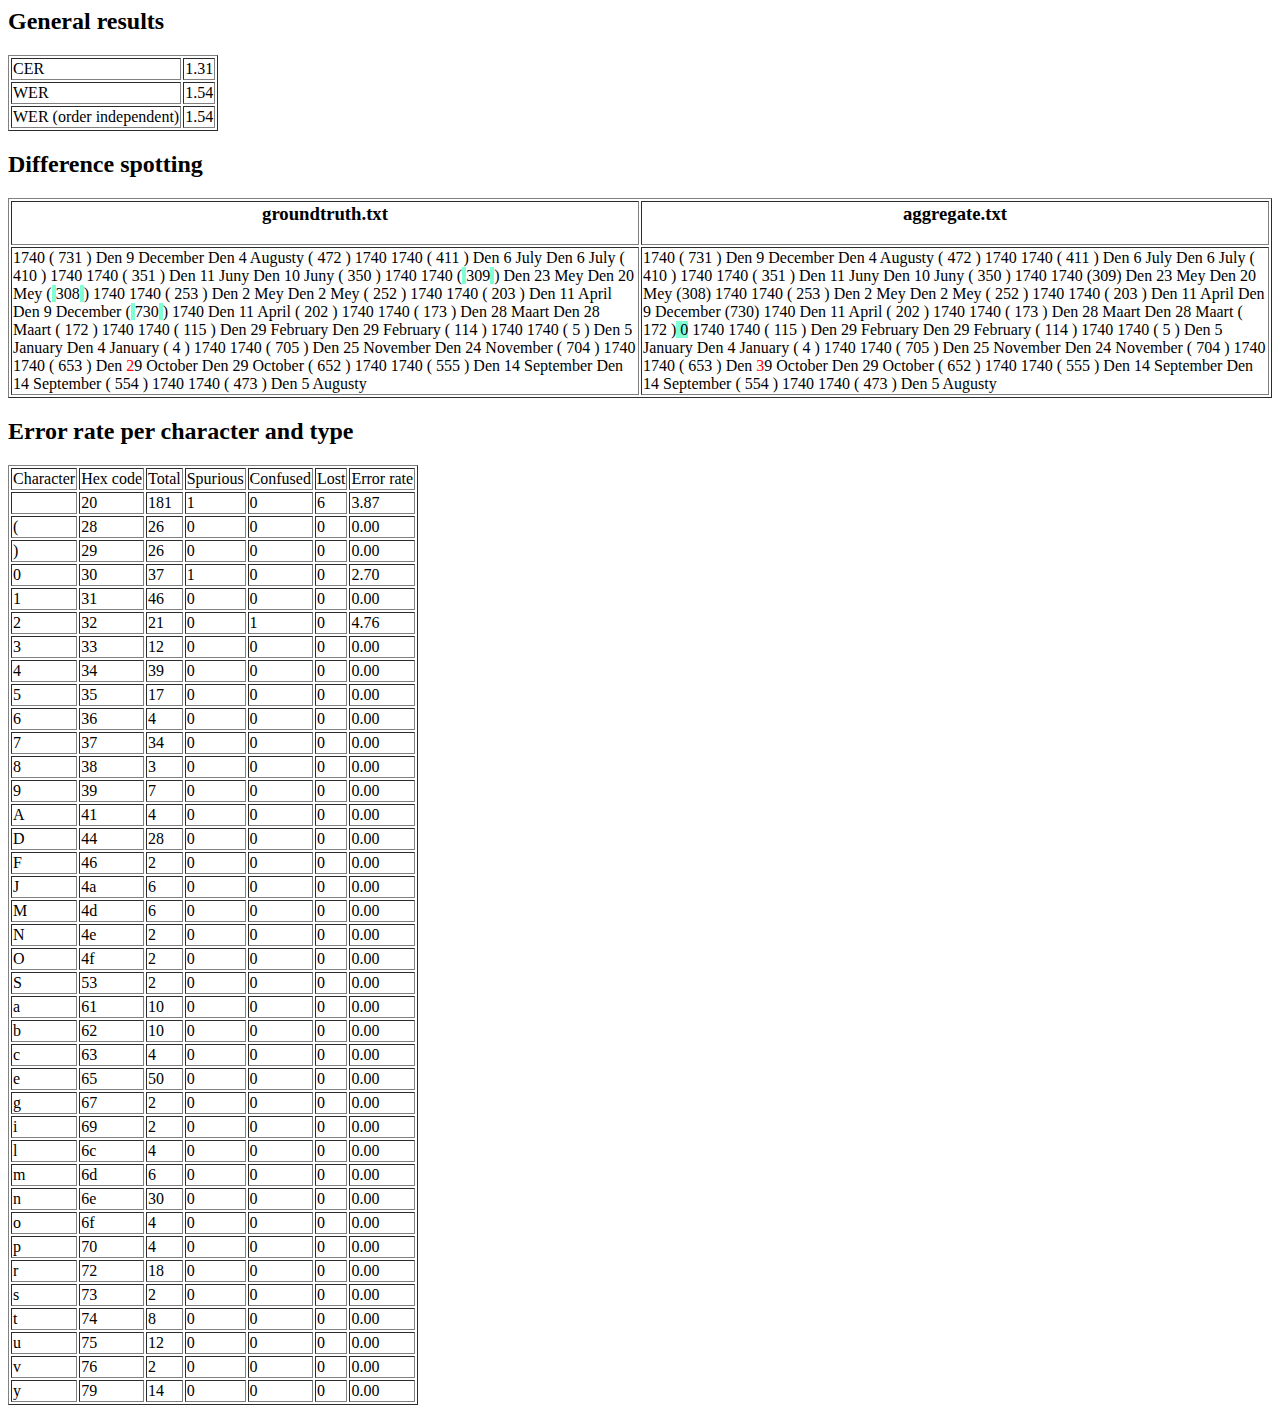
<file: docs/DatelineResults/report.html>
<html>
<head>
<META http-equiv="Content-Type" content="text/html; charset=UTF-8">
<meta content="text/html; charset=UTF-8" http-equiv="content-type">
</head>
<body>
<h2>General results</h2>
<div>
<table border="1">
<tr>
<td>CER</td><td>1.31</td>
</tr>
<tr>
<td>WER</td><td>1.54</td>
</tr>
<tr>
<td>WER (order independent)</td><td>1.54</td>
</tr>
</table>
</div>
<h2>Difference spotting</h2>
<div> 
</div>
<table border="1">
<tr>
<td align="center" width="50%">
<h3>groundtruth.txt</h3>
</td><td align="center" width="50%">
<h3>aggregate.txt</h3>
</td>
</tr>
<tr>
<td>1740 ( 731 ) Den 9 December Den 4 Augusty ( 472 ) 1740 1740 ( 411 ) Den 6 July Den 6 July ( 410 ) 1740 1740 ( 351 ) Den 11 Juny Den 10 Juny ( 350 ) 1740 1740 (<font style="background-color:aquamarine"> </font>309<font style="background-color:aquamarine"> </font>) Den 23 Mey Den 20 Mey (<font style="background-color:aquamarine"> </font>308<font style="background-color:aquamarine"> </font>) 1740 1740 ( 253 ) Den 2 Mey Den 2 Mey ( 252 ) 1740 1740 ( 203 ) Den 11 April Den 9 December (<font style="background-color:aquamarine"> </font>730<font style="background-color:aquamarine"> </font>) 1740 Den 11 April ( 202 ) 1740 1740 ( 173 ) Den 28 Maart Den 28 Maart ( 172 ) 1740 1740 ( 115 ) Den 29 February Den 29 February ( 114 ) 1740 1740 ( 5 ) Den 5 January Den 4 January ( 4 ) 1740 1740 ( 705 ) Den 25 November Den 24 November ( 704 ) 1740 1740 ( 653 ) Den <span id="l562.558" onmouseout="document.getElementById('r562.558').style.background='none'" onmouseover="document.getElementById('r562.558').style.background='greenyellow'" title="3"><font color="red">2</font></span>9 October Den 29 October ( 652 ) 1740 1740 ( 555 ) Den 14 September Den 14 September ( 554 ) 1740 1740 ( 473 ) Den 5 Augusty</td><td>1740 ( 731 ) Den 9 December Den 4 Augusty ( 472 ) 1740 1740 ( 411 ) Den 6 July Den 6 July ( 410 ) 1740 1740 ( 351 ) Den 11 Juny Den 10 Juny ( 350 ) 1740 1740 (309) Den 23 Mey Den 20 Mey (308) 1740 1740 ( 253 ) Den 2 Mey Den 2 Mey ( 252 ) 1740 1740 ( 203 ) Den 11 April Den 9 December (730) 1740 Den 11 April ( 202 ) 1740 1740 ( 173 ) Den 28 Maart Den 28 Maart ( 172 )<font style="background-color:aquamarine"> 0</font> 1740 1740 ( 115 ) Den 29 February Den 29 February ( 114 ) 1740 1740 ( 5 ) Den 5 January Den 4 January ( 4 ) 1740 1740 ( 705 ) Den 25 November Den 24 November ( 704 ) 1740 1740 ( 653 ) Den <span id="r562.558" onmouseout="document.getElementById('l562.558').style.background='none'" onmouseover="document.getElementById('l562.558').style.background='greenyellow'" title="2"><font color="red">3</font></span>9 October Den 29 October ( 652 ) 1740 1740 ( 555 ) Den 14 September Den 14 September ( 554 ) 1740 1740 ( 473 ) Den 5 Augusty</td>
</tr>
</table>
<h2>Error rate per character and type</h2>
<table border="1">
<tr>
<td>Character</td><td>Hex code</td><td>Total</td><td>Spurious</td><td>Confused</td><td>Lost</td><td>Error rate</td>
</tr>
<tr>
<td> </td><td>20</td><td>181</td><td>1</td><td>0</td><td>6</td><td>3.87</td>
</tr>
<tr>
<td>(</td><td>28</td><td>26</td><td>0</td><td>0</td><td>0</td><td>0.00</td>
</tr>
<tr>
<td>)</td><td>29</td><td>26</td><td>0</td><td>0</td><td>0</td><td>0.00</td>
</tr>
<tr>
<td>0</td><td>30</td><td>37</td><td>1</td><td>0</td><td>0</td><td>2.70</td>
</tr>
<tr>
<td>1</td><td>31</td><td>46</td><td>0</td><td>0</td><td>0</td><td>0.00</td>
</tr>
<tr>
<td>2</td><td>32</td><td>21</td><td>0</td><td>1</td><td>0</td><td>4.76</td>
</tr>
<tr>
<td>3</td><td>33</td><td>12</td><td>0</td><td>0</td><td>0</td><td>0.00</td>
</tr>
<tr>
<td>4</td><td>34</td><td>39</td><td>0</td><td>0</td><td>0</td><td>0.00</td>
</tr>
<tr>
<td>5</td><td>35</td><td>17</td><td>0</td><td>0</td><td>0</td><td>0.00</td>
</tr>
<tr>
<td>6</td><td>36</td><td>4</td><td>0</td><td>0</td><td>0</td><td>0.00</td>
</tr>
<tr>
<td>7</td><td>37</td><td>34</td><td>0</td><td>0</td><td>0</td><td>0.00</td>
</tr>
<tr>
<td>8</td><td>38</td><td>3</td><td>0</td><td>0</td><td>0</td><td>0.00</td>
</tr>
<tr>
<td>9</td><td>39</td><td>7</td><td>0</td><td>0</td><td>0</td><td>0.00</td>
</tr>
<tr>
<td>A</td><td>41</td><td>4</td><td>0</td><td>0</td><td>0</td><td>0.00</td>
</tr>
<tr>
<td>D</td><td>44</td><td>28</td><td>0</td><td>0</td><td>0</td><td>0.00</td>
</tr>
<tr>
<td>F</td><td>46</td><td>2</td><td>0</td><td>0</td><td>0</td><td>0.00</td>
</tr>
<tr>
<td>J</td><td>4a</td><td>6</td><td>0</td><td>0</td><td>0</td><td>0.00</td>
</tr>
<tr>
<td>M</td><td>4d</td><td>6</td><td>0</td><td>0</td><td>0</td><td>0.00</td>
</tr>
<tr>
<td>N</td><td>4e</td><td>2</td><td>0</td><td>0</td><td>0</td><td>0.00</td>
</tr>
<tr>
<td>O</td><td>4f</td><td>2</td><td>0</td><td>0</td><td>0</td><td>0.00</td>
</tr>
<tr>
<td>S</td><td>53</td><td>2</td><td>0</td><td>0</td><td>0</td><td>0.00</td>
</tr>
<tr>
<td>a</td><td>61</td><td>10</td><td>0</td><td>0</td><td>0</td><td>0.00</td>
</tr>
<tr>
<td>b</td><td>62</td><td>10</td><td>0</td><td>0</td><td>0</td><td>0.00</td>
</tr>
<tr>
<td>c</td><td>63</td><td>4</td><td>0</td><td>0</td><td>0</td><td>0.00</td>
</tr>
<tr>
<td>e</td><td>65</td><td>50</td><td>0</td><td>0</td><td>0</td><td>0.00</td>
</tr>
<tr>
<td>g</td><td>67</td><td>2</td><td>0</td><td>0</td><td>0</td><td>0.00</td>
</tr>
<tr>
<td>i</td><td>69</td><td>2</td><td>0</td><td>0</td><td>0</td><td>0.00</td>
</tr>
<tr>
<td>l</td><td>6c</td><td>4</td><td>0</td><td>0</td><td>0</td><td>0.00</td>
</tr>
<tr>
<td>m</td><td>6d</td><td>6</td><td>0</td><td>0</td><td>0</td><td>0.00</td>
</tr>
<tr>
<td>n</td><td>6e</td><td>30</td><td>0</td><td>0</td><td>0</td><td>0.00</td>
</tr>
<tr>
<td>o</td><td>6f</td><td>4</td><td>0</td><td>0</td><td>0</td><td>0.00</td>
</tr>
<tr>
<td>p</td><td>70</td><td>4</td><td>0</td><td>0</td><td>0</td><td>0.00</td>
</tr>
<tr>
<td>r</td><td>72</td><td>18</td><td>0</td><td>0</td><td>0</td><td>0.00</td>
</tr>
<tr>
<td>s</td><td>73</td><td>2</td><td>0</td><td>0</td><td>0</td><td>0.00</td>
</tr>
<tr>
<td>t</td><td>74</td><td>8</td><td>0</td><td>0</td><td>0</td><td>0.00</td>
</tr>
<tr>
<td>u</td><td>75</td><td>12</td><td>0</td><td>0</td><td>0</td><td>0.00</td>
</tr>
<tr>
<td>v</td><td>76</td><td>2</td><td>0</td><td>0</td><td>0</td><td>0.00</td>
</tr>
<tr>
<td>y</td><td>79</td><td>14</td><td>0</td><td>0</td><td>0</td><td>0.00</td>
</tr>
</table>
</body>
</html>
</file>
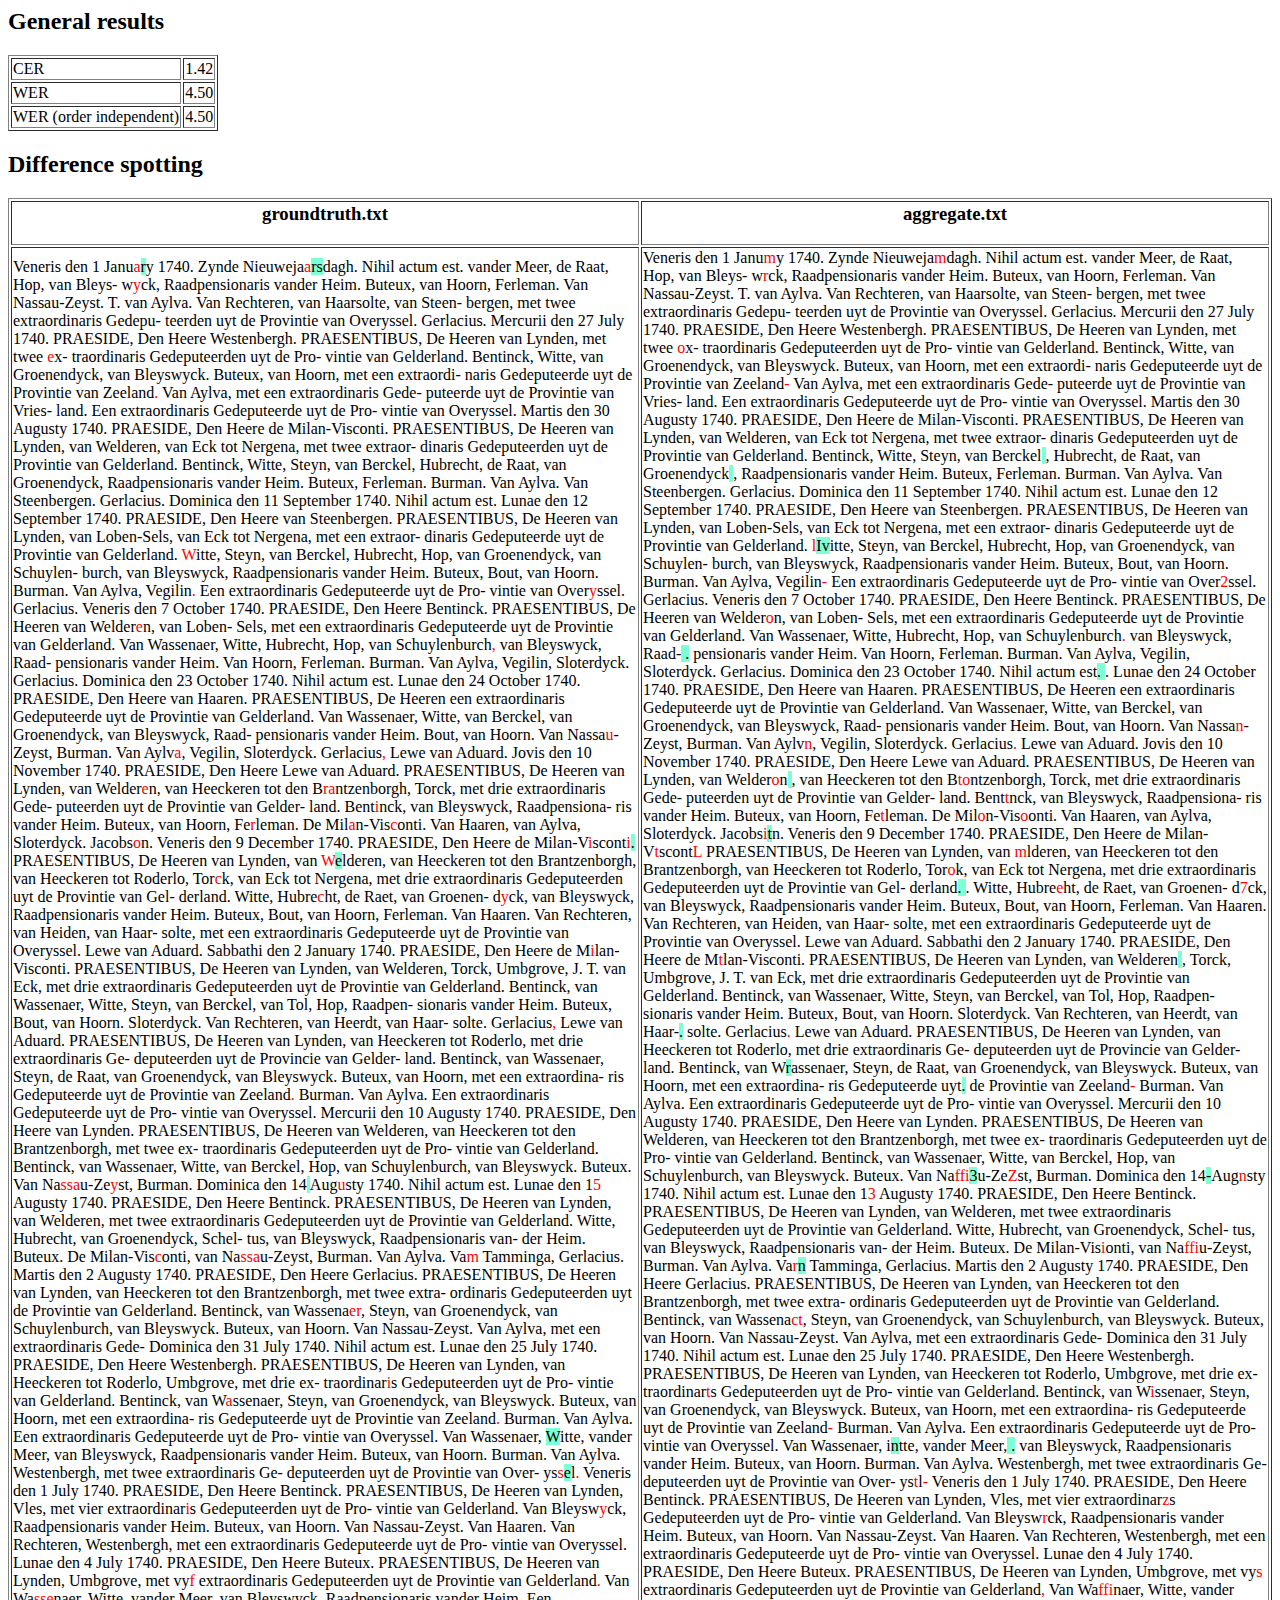
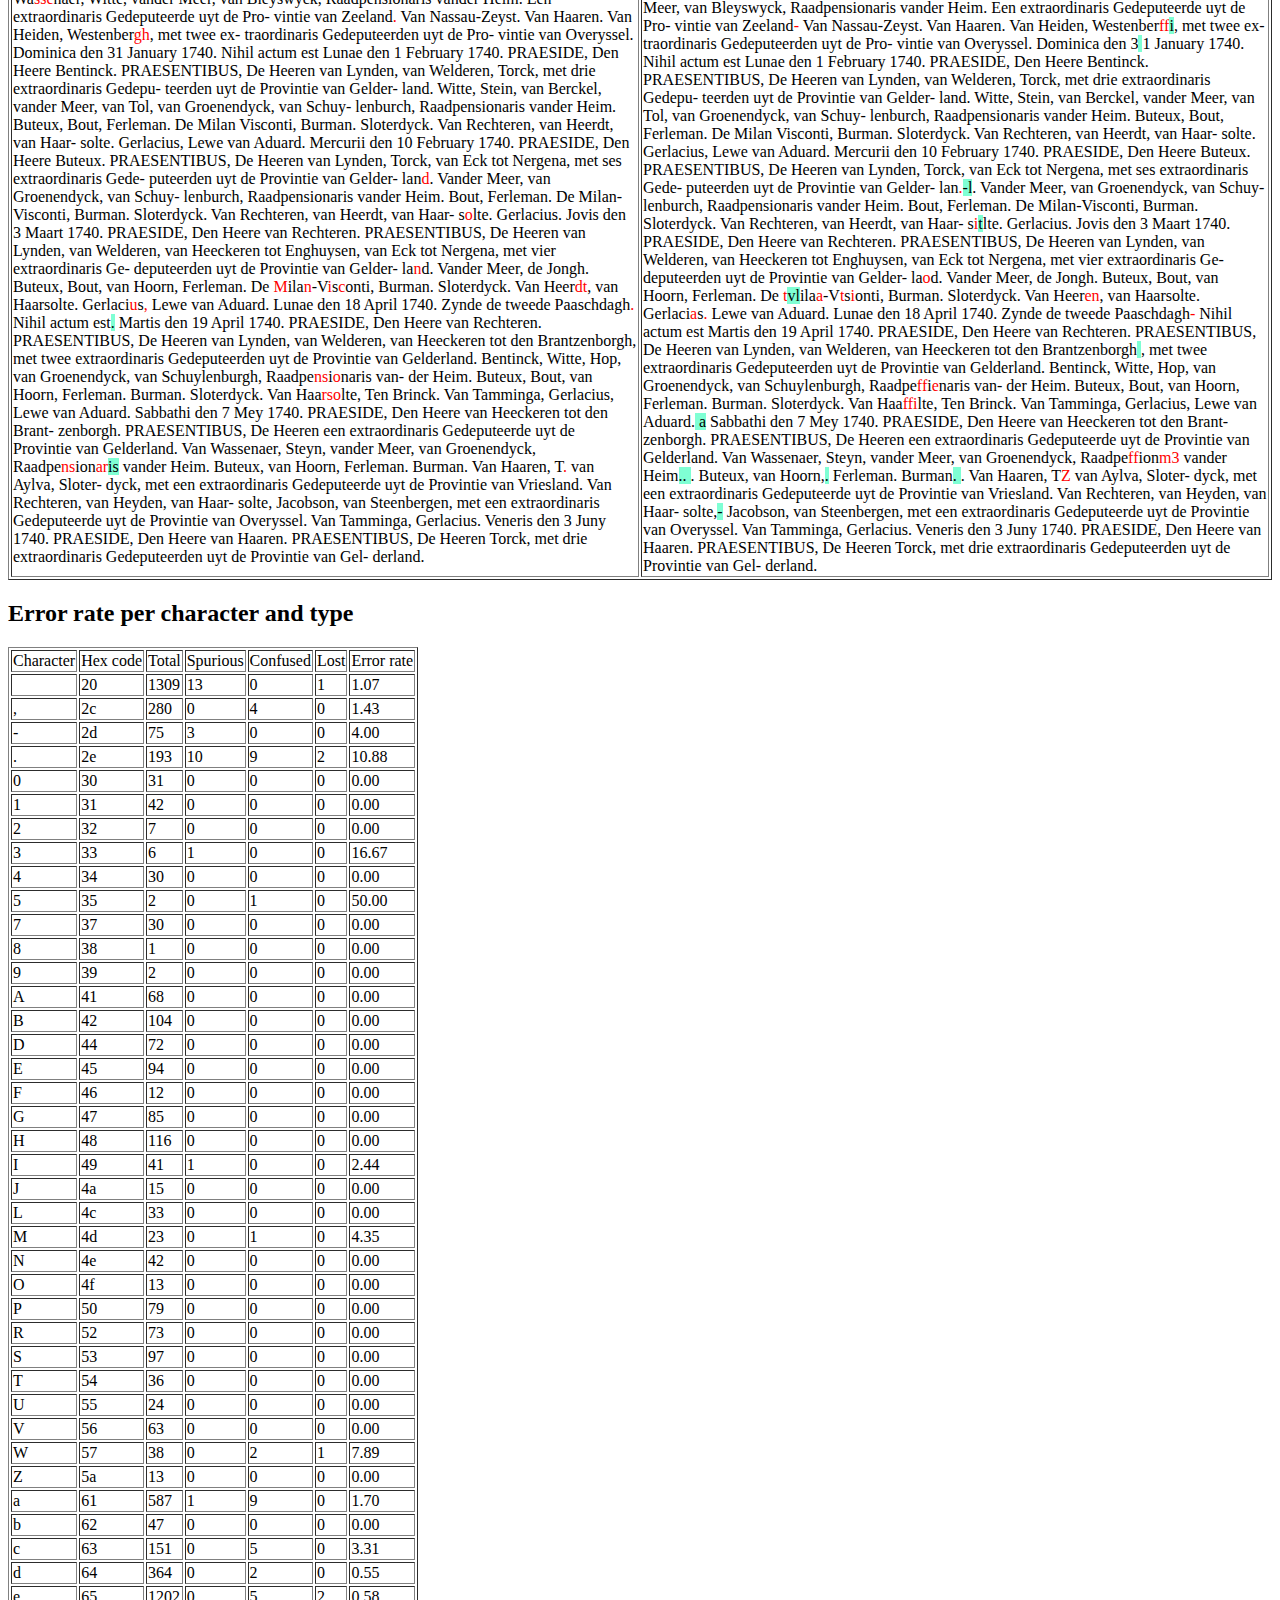
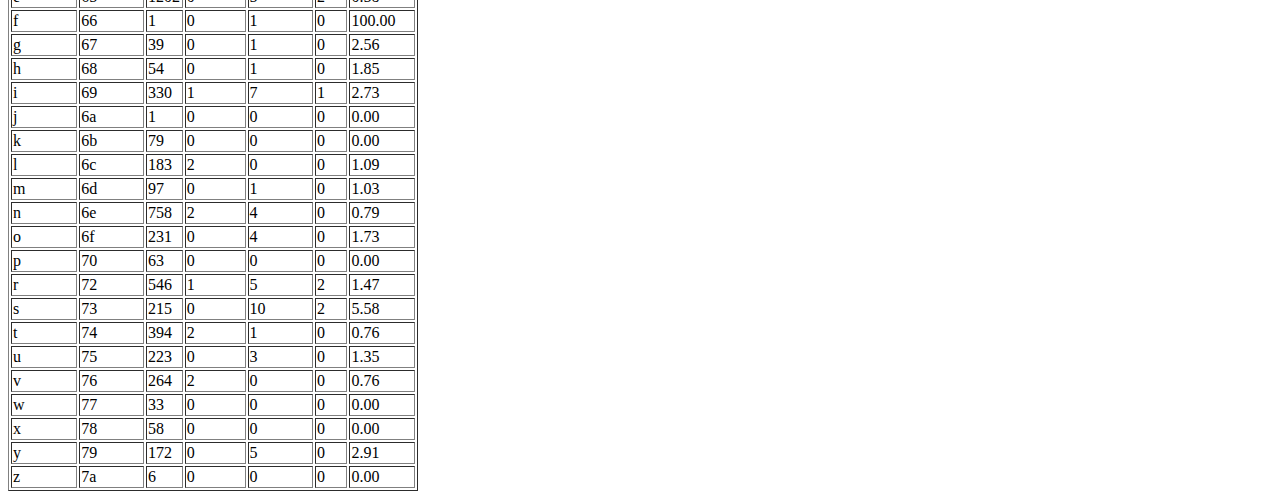
<file: docs/HeadResults/report.html>
<html>
<head>
<META http-equiv="Content-Type" content="text/html; charset=UTF-8">
<meta content="text/html; charset=UTF-8" http-equiv="content-type">
</head>
<body>
<h2>General results</h2>
<div>
<table border="1">
<tr>
<td>CER</td><td>1.42</td>
</tr>
<tr>
<td>WER</td><td>4.50</td>
</tr>
<tr>
<td>WER (order independent)</td><td>4.50</td>
</tr>
</table>
</div>
<h2>Difference spotting</h2>
<div> 
</div>
<table border="1">
<tr>
<td align="center" width="50%">
<h3>groundtruth.txt</h3>
</td><td align="center" width="50%">
<h3>aggregate.txt</h3>
</td>
</tr>
<tr>
<td>Veneris den 1 Janu<span id="l18.18" onmouseout="document.getElementById('r18.18').style.background='none'" onmouseover="document.getElementById('r18.18').style.background='greenyellow'" title="m"><font color="red">a</font></span><font style="background-color:aquamarine">r</font>y 1740. Zynde Nieuweja<span id="l42.41" onmouseout="document.getElementById('r42.41').style.background='none'" onmouseover="document.getElementById('r42.41').style.background='greenyellow'" title="m"><font color="red">a</font></span><font style="background-color:aquamarine">rs</font>dagh. Nihil actum est. vander Meer, de Raat, Hop, van Bleys- w<span id="l107.104" onmouseout="document.getElementById('r107.104').style.background='none'" onmouseover="document.getElementById('r107.104').style.background='greenyellow'" title="r"><font color="red">y</font></span>ck, Raadpensionaris vander Heim. Buteux, van Hoorn, Ferleman. Van Nassau-Zeyst. T. van Aylva. Van Rechteren, van Haarsolte, van Steen- bergen, met twee extraordinaris Gedepu- teerden uyt de Provintie van Overyssel. Gerlacius. Mercurii den 27 July 1740. PRAESIDE, Den Heere Westenbergh. PRAESENTIBUS, De Heeren van Lynden, met twee <span id="l439.436" onmouseout="document.getElementById('r439.436').style.background='none'" onmouseover="document.getElementById('r439.436').style.background='greenyellow'" title="o"><font color="red">e</font></span>x- traordinaris Gedeputeerden uyt de Pro- vintie van Gelderland. Bentinck, Witte, van Groenendyck, van Bleyswyck. Buteux, van Hoorn, met een extraordi- naris Gedeputeerde uyt de Provintie van Zeeland<span id="l639.636" onmouseout="document.getElementById('r639.636').style.background='none'" onmouseover="document.getElementById('r639.636').style.background='greenyellow'" title="-"><font color="red">.</font></span> Van Aylva, met een extraordinaris Gede- puteerde uyt de Provintie van Vries- land. Een extraordinaris Gedeputeerde uyt de Pro- vintie van Overyssel. Martis den 30 Augusty 1740. PRAESIDE, Den Heere de Milan-Visconti. PRAESENTIBUS, De Heeren van Lynden, van Welderen, van Eck tot Nergena, met twee extraor- dinaris Gedeputeerden uyt de Provintie van Gelderland. Bentinck, Witte, Steyn, van Berckel, Hubrecht, de Raat, van Groenendyck, Raadpensionaris vander Heim. Buteux, Ferleman. Burman. Van Aylva. Van Steenbergen. Gerlacius. Dominica den 11 September 1740. Nihil actum est. Lunae den 12 September 1740. PRAESIDE, Den Heere van Steenbergen. PRAESENTIBUS, De Heeren van Lynden, van Loben-Sels, van Eck tot Nergena, met een extraor- dinaris Gedeputeerde uyt de Provintie van Gelderland. <span id="l1427.1426" onmouseout="document.getElementById('r1427.1426').style.background='none'" onmouseover="document.getElementById('r1427.1426').style.background='greenyellow'" title="l"><font color="red">W</font></span>itte, Steyn, van Berckel, Hubrecht, Hop, van Groenendyck, van Schuylen- burch, van Bleyswyck, Raadpensionaris vander Heim. Buteux, Bout, van Hoorn. Burman. Van Aylva, Vegilin<span id="l1602.1603" onmouseout="document.getElementById('r1602.1603').style.background='none'" onmouseover="document.getElementById('r1602.1603').style.background='greenyellow'" title="-"><font color="red">.</font></span> Een extraordinaris Gedeputeerde uyt de Pro- vintie van Over<span id="l1663.1664" onmouseout="document.getElementById('r1663.1664').style.background='none'" onmouseover="document.getElementById('r1663.1664').style.background='greenyellow'" title="2"><font color="red">y</font></span>ssel. Gerlacius. Veneris den 7 October 1740. PRAESIDE, Den Heere Bentinck. PRAESENTIBUS, De Heeren van Welder<span id="l1773.1774" onmouseout="document.getElementById('r1773.1774').style.background='none'" onmouseover="document.getElementById('r1773.1774').style.background='greenyellow'" title="o"><font color="red">e</font></span>n, van Loben- Sels, met een extraordinaris Gedeputeerde uyt de Provintie van Gelderland. Van Wassenaer, Witte, Hubrecht, Hop, van Schuylenburch<span id="l1917.1918" onmouseout="document.getElementById('r1917.1918').style.background='none'" onmouseover="document.getElementById('r1917.1918').style.background='greenyellow'" title="."><font color="red">,</font></span> van Bleyswyck, Raad- pensionaris vander Heim. Van Hoorn, Ferleman. Burman. Van Aylva, Vegilin, Sloterdyck. Gerlacius. Dominica den 23 October 1740. Nihil actum est. Lunae den 24 October 1740. PRAESIDE, Den Heere van Haaren. PRAESENTIBUS, De Heeren een extraordinaris Gedeputeerde uyt de Provintie van Gelderland. Van Wassenaer, Witte, van Berckel, van Groenendyck, van Bleyswyck, Raad- pensionaris vander Heim. Bout, van Hoorn. Van Nassa<span id="l2356.2361" onmouseout="document.getElementById('r2356.2361').style.background='none'" onmouseover="document.getElementById('r2356.2361').style.background='greenyellow'" title="n"><font color="red">u</font></span>-Zeyst, Burman. Van Aylv<span id="l2381.2386" onmouseout="document.getElementById('r2381.2386').style.background='none'" onmouseover="document.getElementById('r2381.2386').style.background='greenyellow'" title="n"><font color="red">a</font></span>, Vegilin, Sloterdyck. Gerlacius<span id="l2414.2419" onmouseout="document.getElementById('r2414.2419').style.background='none'" onmouseover="document.getElementById('r2414.2419').style.background='greenyellow'" title="."><font color="red">,</font></span> Lewe van Aduard. Jovis den 10 November 1740. PRAESIDE, Den Heere Lewe van Aduard. PRAESENTIBUS, De Heeren van Lynden, van Welder<span id="l2544.2549" onmouseout="document.getElementById('r2544.2549').style.background='none'" onmouseover="document.getElementById('r2544.2549').style.background='greenyellow'" title="o"><font color="red">e</font></span>n, van Heeckeren tot den B<span id="l2571.2577" onmouseout="document.getElementById('r2571.2577').style.background='none'" onmouseover="document.getElementById('r2571.2577').style.background='greenyellow'" title="to"><font color="red">ra</font></span>ntzenborgh, Torck, met drie extraordinaris Gede- puteerden uyt de Provintie van Gelder- land. Bent<span id="l2671.2677" onmouseout="document.getElementById('r2671.2677').style.background='none'" onmouseover="document.getElementById('r2671.2677').style.background='greenyellow'" title="t"><font color="red">i</font></span>nck, van Bleyswyck, Raadpensiona- ris vander Heim. Buteux, van Hoorn, Fe<span id="l2744.2750" onmouseout="document.getElementById('r2744.2750').style.background='none'" onmouseover="document.getElementById('r2744.2750').style.background='greenyellow'" title="t"><font color="red">r</font></span>leman. De Mil<span id="l2758.2764" onmouseout="document.getElementById('r2758.2764').style.background='none'" onmouseover="document.getElementById('r2758.2764').style.background='greenyellow'" title="o"><font color="red">a</font></span>n-Vis<span id="l2764.2770" onmouseout="document.getElementById('r2764.2770').style.background='none'" onmouseover="document.getElementById('r2764.2770').style.background='greenyellow'" title="o"><font color="red">c</font></span>onti. Van Haaren, van Aylva, Sloterdyck. Jacobs<span id="l2812.2818" onmouseout="document.getElementById('r2812.2818').style.background='none'" onmouseover="document.getElementById('r2812.2818').style.background='greenyellow'" title="i"><font color="red">o</font></span>n. Veneris den 9 December 1740. PRAESIDE, Den Heere de Milan-V<span id="l2875.2882" onmouseout="document.getElementById('r2875.2882').style.background='none'" onmouseover="document.getElementById('r2875.2882').style.background='greenyellow'" title="t"><font color="red">i</font></span>scont<span id="l2881.2888" onmouseout="document.getElementById('r2881.2888').style.background='none'" onmouseover="document.getElementById('r2881.2888').style.background='greenyellow'" title="L"><font color="red">i</font></span><font style="background-color:aquamarine">.</font> PRAESENTIBUS, De Heeren van Lynden, van <span id="l2924.2930" onmouseout="document.getElementById('r2924.2930').style.background='none'" onmouseover="document.getElementById('r2924.2930').style.background='greenyellow'" title="m"><font color="red">W</font></span><font style="background-color:aquamarine">e</font>lderen, van Heeckeren tot den Brantzenborgh, van Heeckeren tot Roderlo, Tor<span id="l3001.3006" onmouseout="document.getElementById('r3001.3006').style.background='none'" onmouseover="document.getElementById('r3001.3006').style.background='greenyellow'" title="o"><font color="red">c</font></span>k, van Eck tot Nergena, met drie extraordinaris Gedeputeerden uyt de Provintie van Gel- derland. Witte, Hubre<span id="l3111.3118" onmouseout="document.getElementById('r3111.3118').style.background='none'" onmouseover="document.getElementById('r3111.3118').style.background='greenyellow'" title="e"><font color="red">c</font></span>ht, de Raet, van Groenen- d<span id="l3139.3146" onmouseout="document.getElementById('r3139.3146').style.background='none'" onmouseover="document.getElementById('r3139.3146').style.background='greenyellow'" title="7"><font color="red">y</font></span>ck, van Bleyswyck, Raadpensionaris vander Heim. Buteux, Bout, van Hoorn, Ferleman. Van Haaren. Van Rechteren, van Heiden, van Haar- solte, met een extraordinaris Gedeputeerde uyt de Provintie van Overyssel. Lewe van Aduard. Sabbathi den 2 January 1740. PRAESIDE, Den Heere de M<span id="l3417.3424" onmouseout="document.getElementById('r3417.3424').style.background='none'" onmouseover="document.getElementById('r3417.3424').style.background='greenyellow'" title="t"><font color="red">i</font></span>lan-Visconti. PRAESENTIBUS, De Heeren van Lynden, van Welderen, Torck, Umbgrove, J. T. van Eck, met drie extraordinaris Gedeputeerden uyt de Provintie van Gelderland. Bentinck, van Wassenaer, Witte, Steyn, van Berckel, van Tol, Hop, Raadpen- sionaris vander Heim. Buteux, Bout, van Hoorn. Sloterdyck. Van Rechteren, van Heerdt, van Haar- solte. Gerlacius<span id="l3772.3781" onmouseout="document.getElementById('r3772.3781').style.background='none'" onmouseover="document.getElementById('r3772.3781').style.background='greenyellow'" title="."><font color="red">,</font></span> Lewe van Aduard. PRAESENTIBUS, De Heeren van Lynden, van Heeckeren tot Roderlo, met drie extraordinaris Ge- deputeerden uyt de Provincie van Gelder- land. Bentinck, van Wassenaer, Steyn, de Raat, van Groenendyck, van Bleyswyck. Buteux, van Hoorn, met een extraordina- ris Gedeputeerde uyt de Provintie van Zeeland<span id="l4087.4098" onmouseout="document.getElementById('r4087.4098').style.background='none'" onmouseover="document.getElementById('r4087.4098').style.background='greenyellow'" title="-"><font color="red">.</font></span> Burman. Van Aylva. Een extraordinaris Gedeputeerde uyt de Pro- vintie van Overyssel. Mercurii den 10 Augusty 1740. PRAESIDE, Den Heere van Lynden. PRAESENTIBUS, De Heeren van Welderen, van Heeckeren tot den Brantzenborgh, met twee ex- traordinaris Gedeputeerden uyt de Pro- vintie van Gelderland. Bentinck, van Wassenaer, Witte, van Berckel, Hop, van Schuylenburch, van Bleyswyck. Buteux. Van Na<span id="l4484.4495" onmouseout="document.getElementById('r4484.4495').style.background='none'" onmouseover="document.getElementById('r4484.4495').style.background='greenyellow'" title="ffi"><font color="red">ssa</font></span>u-Ze<span id="l4491.4503" onmouseout="document.getElementById('r4491.4503').style.background='none'" onmouseover="document.getElementById('r4491.4503').style.background='greenyellow'" title="Z"><font color="red">y</font></span>st, Burman. Dominica den 14<font style="background-color:aquamarine"> </font>Aug<span id="l4523.4535" onmouseout="document.getElementById('r4523.4535').style.background='none'" onmouseover="document.getElementById('r4523.4535').style.background='greenyellow'" title="n"><font color="red">u</font></span>sty 1740. Nihil actum est. Lunae den 1<span id="l4562.4574" onmouseout="document.getElementById('r4562.4574').style.background='none'" onmouseover="document.getElementById('r4562.4574').style.background='greenyellow'" title="3"><font color="red">5</font></span> Augusty 1740. PRAESIDE, Den Heere Bentinck. PRAESENTIBUS, De Heeren van Lynden, van Welderen, met twee extraordinaris Gedeputeerden uyt de Provintie van Gelderland. Witte, Hubrecht, van Groenendyck, Schel- tus, van Bleyswyck, Raadpensionaris van- der Heim. Buteux. De Milan-Vis<span id="l4841.4853" onmouseout="document.getElementById('r4841.4853').style.background='none'" onmouseover="document.getElementById('r4841.4853').style.background='greenyellow'" title="i"><font color="red">c</font></span>onti, van Na<span id="l4854.4866" onmouseout="document.getElementById('r4854.4866').style.background='none'" onmouseover="document.getElementById('r4854.4866').style.background='greenyellow'" title="ffi"><font color="red">ssa</font></span>u-Zeyst, Burman. Van Aylva. Va<span id="l4887.4899" onmouseout="document.getElementById('r4887.4899').style.background='none'" onmouseover="document.getElementById('r4887.4899').style.background='greenyellow'" title="r"><font color="red">m</font></span> Tamminga, Gerlacius. Martis den 2 Augusty 1740. PRAESIDE, Den Heere Gerlacius. PRAESENTIBUS, De Heeren van Lynden, van Heeckeren tot den Brantzenborgh, met twee extra- ordinaris Gedeputeerden uyt de Provintie van Gelderland. Bentinck, van Wassena<span id="l5135.5148" onmouseout="document.getElementById('r5135.5148').style.background='none'" onmouseover="document.getElementById('r5135.5148').style.background='greenyellow'" title="ct"><font color="red">er</font></span>, Steyn, van Groenendyck, van Schuylenburch, van Bleyswyck. Buteux, van Hoorn. Van Nassau-Zeyst. Van Aylva, met een extraordinaris Gede- Dominica den 31 July 1740. Nihil actum est. Lunae den 25 July 1740. PRAESIDE, Den Heere Westenbergh. PRAESENTIBUS, De Heeren van Lynden, van Heeckeren tot Roderlo, Umbgrove, met drie ex- traordinar<span id="l5471.5484" onmouseout="document.getElementById('r5471.5484').style.background='none'" onmouseover="document.getElementById('r5471.5484').style.background='greenyellow'" title="t"><font color="red">i</font></span>s Gedeputeerden uyt de Pro- vintie van Gelderland. Bentinck, van W<span id="l5538.5551" onmouseout="document.getElementById('r5538.5551').style.background='none'" onmouseover="document.getElementById('r5538.5551').style.background='greenyellow'" title="i"><font color="red">a</font></span>ssenaer, Steyn, van Groenendyck, van Bleyswyck. Buteux, van Hoorn, met een extraordina- ris Gedeputeerde uyt de Provintie van Zeeland<span id="l5672.5685" onmouseout="document.getElementById('r5672.5685').style.background='none'" onmouseover="document.getElementById('r5672.5685').style.background='greenyellow'" title="-"><font color="red">.</font></span> Burman. Van Aylva. Een extraordinaris Gedeputeerde uyt de Pro- vintie van Overyssel. Van Wassenaer, <font style="background-color:aquamarine">W</font>itte, vander Meer, van Bleyswyck, Raadpensionaris vander Heim. Buteux, van Hoorn. Burman. Van Aylva. Westenbergh, met twee extraordinaris Ge- deputeerden uyt de Provintie van Over- ys<span id="l5958.5973" onmouseout="document.getElementById('r5958.5973').style.background='none'" onmouseover="document.getElementById('r5958.5973').style.background='greenyellow'" title="t"><font color="red">s</font></span><font style="background-color:aquamarine">e</font>l<span id="l5961.5975" onmouseout="document.getElementById('r5961.5975').style.background='none'" onmouseover="document.getElementById('r5961.5975').style.background='greenyellow'" title="-"><font color="red">.</font></span> Veneris den 1 July 1740. PRAESIDE, Den Heere Bentinck. PRAESENTIBUS, De Heeren van Lynden, Vles, met vier extraordinar<span id="l6081.6095" onmouseout="document.getElementById('r6081.6095').style.background='none'" onmouseover="document.getElementById('r6081.6095').style.background='greenyellow'" title="z"><font color="red">i</font></span>s Gedeputeerden uyt de Pro- vintie van Gelderland. Van Bleysw<span id="l6143.6157" onmouseout="document.getElementById('r6143.6157').style.background='none'" onmouseover="document.getElementById('r6143.6157').style.background='greenyellow'" title="r"><font color="red">y</font></span>ck, Raadpensionaris vander Heim. Buteux, van Hoorn. Van Nassau-Zeyst. Van Haaren. Van Rechteren, Westenbergh, met een extraordinaris Gedeputeerde uyt de Pro- vintie van Overyssel. Lunae den 4 July 1740. PRAESIDE, Den Heere Buteux. PRAESENTIBUS, De Heeren van Lynden, Umbgrove, met vy<span id="l6427.6441" onmouseout="document.getElementById('r6427.6441').style.background='none'" onmouseover="document.getElementById('r6427.6441').style.background='greenyellow'" title="s"><font color="red">f</font></span> extraordinaris Gedeputeerden uyt de Provintie van Gelderland<span id="l6489.6503" onmouseout="document.getElementById('r6489.6503').style.background='none'" onmouseover="document.getElementById('r6489.6503').style.background='greenyellow'" title=","><font color="red">.</font></span> Van Wa<span id="l6497.6511" onmouseout="document.getElementById('r6497.6511').style.background='none'" onmouseover="document.getElementById('r6497.6511').style.background='greenyellow'" title="ffi"><font color="red">sse</font></span>naer, Witte, vander Meer, van Bleyswyck, Raadpensionaris vander Heim. Een extraordinaris Gedeputeerde uyt de Pro- vintie van Zeeland<span id="l6632.6646" onmouseout="document.getElementById('r6632.6646').style.background='none'" onmouseover="document.getElementById('r6632.6646').style.background='greenyellow'" title="-"><font color="red">.</font></span> Van Nassau-Zeyst. Van Haaren. Van Heiden, Westenber<span id="l6685.6699" onmouseout="document.getElementById('r6685.6699').style.background='none'" onmouseover="document.getElementById('r6685.6699').style.background='greenyellow'" title="ff"><font color="red">gh</font></span>, met twee ex- traordinaris Gedeputeerden uyt de Pro- vintie van Overyssel. Dominica den 31 January 1740. Nihil actum est Lunae den 1 February 1740. PRAESIDE, Den Heere Bentinck. PRAESENTIBUS, De Heeren van Lynden, van Welderen, Torck, met drie extraordinaris Gedepu- teerden uyt de Provintie van Gelder- land. Witte, Stein, van Berckel, vander Meer, van Tol, van Groenendyck, van Schuy- lenburch, Raadpensionaris vander Heim. Buteux, Bout, Ferleman. De Milan Visconti, Burman. Sloterdyck. Van Rechteren, van Heerdt, van Haar- solte. Gerlacius, Lewe van Aduard. Mercurii den 10 February 1740. PRAESIDE, Den Heere Buteux. PRAESENTIBUS, De Heeren van Lynden, Torck, van Eck tot Nergena, met ses extraordinaris Gede- puteerden uyt de Provintie van Gelder- lan<span id="l7443.7459" onmouseout="document.getElementById('r7443.7459').style.background='none'" onmouseover="document.getElementById('r7443.7459').style.background='greenyellow'" title="."><font color="red">d</font></span>. Vander Meer, van Groenendyck, van Schuy- lenburch, Raadpensionaris vander Heim. Bout, Ferleman. De Milan-Visconti, Burman. Sloterdyck. Van Rechteren, van Heerdt, van Haar- s<span id="l7619.7637" onmouseout="document.getElementById('r7619.7637').style.background='none'" onmouseover="document.getElementById('r7619.7637').style.background='greenyellow'" title="i"><font color="red">o</font></span>lte. Gerlacius. Jovis den 3 Maart 1740. PRAESIDE, Den Heere van Rechteren. PRAESENTIBUS, De Heeren van Lynden, van Welderen, van Heeckeren tot Enghuysen, van Eck tot Nergena, met vier extraordinaris Ge- deputeerden uyt de Provintie van Gelder- la<span id="l7866.7885" onmouseout="document.getElementById('r7866.7885').style.background='none'" onmouseover="document.getElementById('r7866.7885').style.background='greenyellow'" title="o"><font color="red">n</font></span>d. Vander Meer, de Jongh. Buteux, Bout, van Hoorn, Ferleman. De <span id="l7931.7950" onmouseout="document.getElementById('r7931.7950').style.background='none'" onmouseover="document.getElementById('r7931.7950').style.background='greenyellow'" title="t"><font color="red">M</font></span>ila<span id="l7935.7956" onmouseout="document.getElementById('r7935.7956').style.background='none'" onmouseover="document.getElementById('r7935.7956').style.background='greenyellow'" title="a"><font color="red">n</font></span>-V<span id="l7938.7959" onmouseout="document.getElementById('r7938.7959').style.background='none'" onmouseover="document.getElementById('r7938.7959').style.background='greenyellow'" title="t"><font color="red">i</font></span>s<span id="l7940.7961" onmouseout="document.getElementById('r7940.7961').style.background='none'" onmouseover="document.getElementById('r7940.7961').style.background='greenyellow'" title="i"><font color="red">c</font></span>onti, Burman. Sloterdyck. Van Heer<span id="l7975.7996" onmouseout="document.getElementById('r7975.7996').style.background='none'" onmouseover="document.getElementById('r7975.7996').style.background='greenyellow'" title="en"><font color="red">dt</font></span>, van Haarsolte. Gerlaci<span id="l8001.8022" onmouseout="document.getElementById('r8001.8022').style.background='none'" onmouseover="document.getElementById('r8001.8022').style.background='greenyellow'" title="a"><font color="red">u</font></span>s<span id="l8003.8024" onmouseout="document.getElementById('r8003.8024').style.background='none'" onmouseover="document.getElementById('r8003.8024').style.background='greenyellow'" title="."><font color="red">,</font></span> Lewe van Aduard. Lunae den 18 April 1740. Zynde de tweede Paaschdagh<span id="l8073.8094" onmouseout="document.getElementById('r8073.8094').style.background='none'" onmouseover="document.getElementById('r8073.8094').style.background='greenyellow'" title="-"><font color="red">.</font></span> Nihil actum est<font style="background-color:aquamarine">.</font> Martis den 19 April 1740. PRAESIDE, Den Heere van Rechteren. PRAESENTIBUS, De Heeren van Lynden, van Welderen, van Heeckeren tot den Brantzenborgh, met twee extraordinaris Gedeputeerden uyt de Provintie van Gelderland. Bentinck, Witte, Hop, van Groenendyck, van Schuylenburgh, Raadpe<span id="l8375.8396" onmouseout="document.getElementById('r8375.8396').style.background='none'" onmouseover="document.getElementById('r8375.8396').style.background='greenyellow'" title="ff"><font color="red">ns</font></span>i<span id="l8378.8399" onmouseout="document.getElementById('r8378.8399').style.background='none'" onmouseover="document.getElementById('r8378.8399').style.background='greenyellow'" title="e"><font color="red">o</font></span>naris van- der Heim. Buteux, Bout, van Hoorn, Ferleman. Burman. Sloterdyck. Van Haa<span id="l8462.8483" onmouseout="document.getElementById('r8462.8483').style.background='none'" onmouseover="document.getElementById('r8462.8483').style.background='greenyellow'" title="ffi"><font color="red">rso</font></span>lte, Ten Brinck. Van Tamminga, Gerlacius, Lewe van Aduard. Sabbathi den 7 Mey 1740. PRAESIDE, Den Heere van Heeckeren tot den Brant- zenborgh. PRAESENTIBUS, De Heeren een extraordinaris Gedeputeerde uyt de Provintie van Gelderland. Van Wassenaer, Steyn, vander Meer, van Groenendyck, Raadpe<span id="l8755.8778" onmouseout="document.getElementById('r8755.8778').style.background='none'" onmouseover="document.getElementById('r8755.8778').style.background='greenyellow'" title="ff"><font color="red">ns</font></span>ion<span id="l8760.8783" onmouseout="document.getElementById('r8760.8783').style.background='none'" onmouseover="document.getElementById('r8760.8783').style.background='greenyellow'" title="m3"><font color="red">ar</font></span><font style="background-color:aquamarine">is</font> vander Heim. Buteux, van Hoorn, Ferleman. Burman. Van Haaren, T<span id="l8828.8855" onmouseout="document.getElementById('r8828.8855').style.background='none'" onmouseover="document.getElementById('r8828.8855').style.background='greenyellow'" title="Z"><font color="red">.</font></span> van Aylva, Sloter- dyck, met een extraordinaris Gedeputeerde uyt de Provintie van Vriesland. Van Rechteren, van Heyden, van Haar- solte, Jacobson, van Steenbergen, met een extraordinaris Gedeputeerde uyt de Provintie van Overyssel. Van Tamminga, Gerlacius. Veneris den 3 Juny 1740. PRAESIDE, Den Heere van Haaren. PRAESENTIBUS, De Heeren Torck, met drie extraordinaris Gedeputeerden uyt de Provintie van Gel- derland.</td><td>Veneris den 1 Janu<span id="r18.18" onmouseout="document.getElementById('l18.18').style.background='none'" onmouseover="document.getElementById('l18.18').style.background='greenyellow'" title="a"><font color="red">m</font></span>y 1740. Zynde Nieuweja<span id="r42.41" onmouseout="document.getElementById('l42.41').style.background='none'" onmouseover="document.getElementById('l42.41').style.background='greenyellow'" title="a"><font color="red">m</font></span>dagh. Nihil actum est. vander Meer, de Raat, Hop, van Bleys- w<span id="r107.104" onmouseout="document.getElementById('l107.104').style.background='none'" onmouseover="document.getElementById('l107.104').style.background='greenyellow'" title="y"><font color="red">r</font></span>ck, Raadpensionaris vander Heim. Buteux, van Hoorn, Ferleman. Van Nassau-Zeyst. T. van Aylva. Van Rechteren, van Haarsolte, van Steen- bergen, met twee extraordinaris Gedepu- teerden uyt de Provintie van Overyssel. Gerlacius. Mercurii den 27 July 1740. PRAESIDE, Den Heere Westenbergh. PRAESENTIBUS, De Heeren van Lynden, met twee <span id="r439.436" onmouseout="document.getElementById('l439.436').style.background='none'" onmouseover="document.getElementById('l439.436').style.background='greenyellow'" title="e"><font color="red">o</font></span>x- traordinaris Gedeputeerden uyt de Pro- vintie van Gelderland. Bentinck, Witte, van Groenendyck, van Bleyswyck. Buteux, van Hoorn, met een extraordi- naris Gedeputeerde uyt de Provintie van Zeeland<span id="r639.636" onmouseout="document.getElementById('l639.636').style.background='none'" onmouseover="document.getElementById('l639.636').style.background='greenyellow'" title="."><font color="red">-</font></span> Van Aylva, met een extraordinaris Gede- puteerde uyt de Provintie van Vries- land. Een extraordinaris Gedeputeerde uyt de Pro- vintie van Overyssel. Martis den 30 Augusty 1740. PRAESIDE, Den Heere de Milan-Visconti. PRAESENTIBUS, De Heeren van Lynden, van Welderen, van Eck tot Nergena, met twee extraor- dinaris Gedeputeerden uyt de Provintie van Gelderland. Bentinck, Witte, Steyn, van Berckel<font style="background-color:aquamarine"> </font>, Hubrecht, de Raat, van Groenendyck<font style="background-color:aquamarine"> </font>, Raadpensionaris vander Heim. Buteux, Ferleman. Burman. Van Aylva. Van Steenbergen. Gerlacius. Dominica den 11 September 1740. Nihil actum est. Lunae den 12 September 1740. PRAESIDE, Den Heere van Steenbergen. PRAESENTIBUS, De Heeren van Lynden, van Loben-Sels, van Eck tot Nergena, met een extraor- dinaris Gedeputeerde uyt de Provintie van Gelderland. <span id="r1427.1426" onmouseout="document.getElementById('l1427.1426').style.background='none'" onmouseover="document.getElementById('l1427.1426').style.background='greenyellow'" title="W"><font color="red">l</font></span><font style="background-color:aquamarine">Iv</font>itte, Steyn, van Berckel, Hubrecht, Hop, van Groenendyck, van Schuylen- burch, van Bleyswyck, Raadpensionaris vander Heim. Buteux, Bout, van Hoorn. Burman. Van Aylva, Vegilin<span id="r1602.1603" onmouseout="document.getElementById('l1602.1603').style.background='none'" onmouseover="document.getElementById('l1602.1603').style.background='greenyellow'" title="."><font color="red">-</font></span> Een extraordinaris Gedeputeerde uyt de Pro- vintie van Over<span id="r1663.1664" onmouseout="document.getElementById('l1663.1664').style.background='none'" onmouseover="document.getElementById('l1663.1664').style.background='greenyellow'" title="y"><font color="red">2</font></span>ssel. Gerlacius. Veneris den 7 October 1740. PRAESIDE, Den Heere Bentinck. PRAESENTIBUS, De Heeren van Welder<span id="r1773.1774" onmouseout="document.getElementById('l1773.1774').style.background='none'" onmouseover="document.getElementById('l1773.1774').style.background='greenyellow'" title="e"><font color="red">o</font></span>n, van Loben- Sels, met een extraordinaris Gedeputeerde uyt de Provintie van Gelderland. Van Wassenaer, Witte, Hubrecht, Hop, van Schuylenburch<span id="r1917.1918" onmouseout="document.getElementById('l1917.1918').style.background='none'" onmouseover="document.getElementById('l1917.1918').style.background='greenyellow'" title=","><font color="red">.</font></span> van Bleyswyck, Raad-<font style="background-color:aquamarine"> .</font> pensionaris vander Heim. Van Hoorn, Ferleman. Burman. Van Aylva, Vegilin, Sloterdyck. Gerlacius. Dominica den 23 October 1740. Nihil actum est<font style="background-color:aquamarine">. </font>. Lunae den 24 October 1740. PRAESIDE, Den Heere van Haaren. PRAESENTIBUS, De Heeren een extraordinaris Gedeputeerde uyt de Provintie van Gelderland. Van Wassenaer, Witte, van Berckel, van Groenendyck, van Bleyswyck, Raad- pensionaris vander Heim. Bout, van Hoorn. Van Nassa<span id="r2356.2361" onmouseout="document.getElementById('l2356.2361').style.background='none'" onmouseover="document.getElementById('l2356.2361').style.background='greenyellow'" title="u"><font color="red">n</font></span>-Zeyst, Burman. Van Aylv<span id="r2381.2386" onmouseout="document.getElementById('l2381.2386').style.background='none'" onmouseover="document.getElementById('l2381.2386').style.background='greenyellow'" title="a"><font color="red">n</font></span>, Vegilin, Sloterdyck. Gerlacius<span id="r2414.2419" onmouseout="document.getElementById('l2414.2419').style.background='none'" onmouseover="document.getElementById('l2414.2419').style.background='greenyellow'" title=","><font color="red">.</font></span> Lewe van Aduard. Jovis den 10 November 1740. PRAESIDE, Den Heere Lewe van Aduard. PRAESENTIBUS, De Heeren van Lynden, van Welder<span id="r2544.2549" onmouseout="document.getElementById('l2544.2549').style.background='none'" onmouseover="document.getElementById('l2544.2549').style.background='greenyellow'" title="e"><font color="red">o</font></span>n<font style="background-color:aquamarine"> </font>, van Heeckeren tot den B<span id="r2571.2577" onmouseout="document.getElementById('l2571.2577').style.background='none'" onmouseover="document.getElementById('l2571.2577').style.background='greenyellow'" title="ra"><font color="red">to</font></span>ntzenborgh, Torck, met drie extraordinaris Gede- puteerden uyt de Provintie van Gelder- land. Bent<span id="r2671.2677" onmouseout="document.getElementById('l2671.2677').style.background='none'" onmouseover="document.getElementById('l2671.2677').style.background='greenyellow'" title="i"><font color="red">t</font></span>nck, van Bleyswyck, Raadpensiona- ris vander Heim. Buteux, van Hoorn, Fe<span id="r2744.2750" onmouseout="document.getElementById('l2744.2750').style.background='none'" onmouseover="document.getElementById('l2744.2750').style.background='greenyellow'" title="r"><font color="red">t</font></span>leman. De Mil<span id="r2758.2764" onmouseout="document.getElementById('l2758.2764').style.background='none'" onmouseover="document.getElementById('l2758.2764').style.background='greenyellow'" title="a"><font color="red">o</font></span>n-Vis<span id="r2764.2770" onmouseout="document.getElementById('l2764.2770').style.background='none'" onmouseover="document.getElementById('l2764.2770').style.background='greenyellow'" title="c"><font color="red">o</font></span>onti. Van Haaren, van Aylva, Sloterdyck. Jacobs<span id="r2812.2818" onmouseout="document.getElementById('l2812.2818').style.background='none'" onmouseover="document.getElementById('l2812.2818').style.background='greenyellow'" title="o"><font color="red">i</font></span><font style="background-color:aquamarine">t</font>n. Veneris den 9 December 1740. PRAESIDE, Den Heere de Milan-V<span id="r2875.2882" onmouseout="document.getElementById('l2875.2882').style.background='none'" onmouseover="document.getElementById('l2875.2882').style.background='greenyellow'" title="i"><font color="red">t</font></span>scont<span id="r2881.2888" onmouseout="document.getElementById('l2881.2888').style.background='none'" onmouseover="document.getElementById('l2881.2888').style.background='greenyellow'" title="i"><font color="red">L</font></span> PRAESENTIBUS, De Heeren van Lynden, van <span id="r2924.2930" onmouseout="document.getElementById('l2924.2930').style.background='none'" onmouseover="document.getElementById('l2924.2930').style.background='greenyellow'" title="W"><font color="red">m</font></span>lderen, van Heeckeren tot den Brantzenborgh, van Heeckeren tot Roderlo, Tor<span id="r3001.3006" onmouseout="document.getElementById('l3001.3006').style.background='none'" onmouseover="document.getElementById('l3001.3006').style.background='greenyellow'" title="c"><font color="red">o</font></span>k, van Eck tot Nergena, met drie extraordinaris Gedeputeerden uyt de Provintie van Gel- derland<font style="background-color:aquamarine">. </font>. Witte, Hubre<span id="r3111.3118" onmouseout="document.getElementById('l3111.3118').style.background='none'" onmouseover="document.getElementById('l3111.3118').style.background='greenyellow'" title="c"><font color="red">e</font></span>ht, de Raet, van Groenen- d<span id="r3139.3146" onmouseout="document.getElementById('l3139.3146').style.background='none'" onmouseover="document.getElementById('l3139.3146').style.background='greenyellow'" title="y"><font color="red">7</font></span>ck, van Bleyswyck, Raadpensionaris vander Heim. Buteux, Bout, van Hoorn, Ferleman. Van Haaren. Van Rechteren, van Heiden, van Haar- solte, met een extraordinaris Gedeputeerde uyt de Provintie van Overyssel. Lewe van Aduard. Sabbathi den 2 January 1740. PRAESIDE, Den Heere de M<span id="r3417.3424" onmouseout="document.getElementById('l3417.3424').style.background='none'" onmouseover="document.getElementById('l3417.3424').style.background='greenyellow'" title="i"><font color="red">t</font></span>lan-Visconti. PRAESENTIBUS, De Heeren van Lynden, van Welderen<font style="background-color:aquamarine"> </font>, Torck, Umbgrove, J. T. van Eck, met drie extraordinaris Gedeputeerden uyt de Provintie van Gelderland. Bentinck, van Wassenaer, Witte, Steyn, van Berckel, van Tol, Hop, Raadpen- sionaris vander Heim. Buteux, Bout, van Hoorn. Sloterdyck. Van Rechteren, van Heerdt, van Haar-<font style="background-color:aquamarine">.</font> solte. Gerlacius<span id="r3772.3781" onmouseout="document.getElementById('l3772.3781').style.background='none'" onmouseover="document.getElementById('l3772.3781').style.background='greenyellow'" title=","><font color="red">.</font></span> Lewe van Aduard. PRAESENTIBUS, De Heeren van Lynden, van Heeckeren tot Roderlo, met drie extraordinaris Ge- deputeerden uyt de Provincie van Gelder- land. Bentinck, van W<font style="background-color:aquamarine">r</font>assenaer, Steyn, de Raat, van Groenendyck, van Bleyswyck. Buteux, van Hoorn, met een extraordina- ris Gedeputeerde uyt<font style="background-color:aquamarine">.</font> de Provintie van Zeeland<span id="r4087.4098" onmouseout="document.getElementById('l4087.4098').style.background='none'" onmouseover="document.getElementById('l4087.4098').style.background='greenyellow'" title="."><font color="red">-</font></span> Burman. Van Aylva. Een extraordinaris Gedeputeerde uyt de Pro- vintie van Overyssel. Mercurii den 10 Augusty 1740. PRAESIDE, Den Heere van Lynden. PRAESENTIBUS, De Heeren van Welderen, van Heeckeren tot den Brantzenborgh, met twee ex- traordinaris Gedeputeerden uyt de Pro- vintie van Gelderland. Bentinck, van Wassenaer, Witte, van Berckel, Hop, van Schuylenburch, van Bleyswyck. Buteux. Van Na<span id="r4484.4495" onmouseout="document.getElementById('l4484.4495').style.background='none'" onmouseover="document.getElementById('l4484.4495').style.background='greenyellow'" title="ssa"><font color="red">ffi</font></span><font style="background-color:aquamarine">3</font>u-Ze<span id="r4491.4503" onmouseout="document.getElementById('l4491.4503').style.background='none'" onmouseover="document.getElementById('l4491.4503').style.background='greenyellow'" title="y"><font color="red">Z</font></span>st, Burman. Dominica den 14<font style="background-color:aquamarine">-</font>Aug<span id="r4523.4535" onmouseout="document.getElementById('l4523.4535').style.background='none'" onmouseover="document.getElementById('l4523.4535').style.background='greenyellow'" title="u"><font color="red">n</font></span>sty 1740. Nihil actum est. Lunae den 1<span id="r4562.4574" onmouseout="document.getElementById('l4562.4574').style.background='none'" onmouseover="document.getElementById('l4562.4574').style.background='greenyellow'" title="5"><font color="red">3</font></span> Augusty 1740. PRAESIDE, Den Heere Bentinck. PRAESENTIBUS, De Heeren van Lynden, van Welderen, met twee extraordinaris Gedeputeerden uyt de Provintie van Gelderland. Witte, Hubrecht, van Groenendyck, Schel- tus, van Bleyswyck, Raadpensionaris van- der Heim. Buteux. De Milan-Vis<span id="r4841.4853" onmouseout="document.getElementById('l4841.4853').style.background='none'" onmouseover="document.getElementById('l4841.4853').style.background='greenyellow'" title="c"><font color="red">i</font></span>onti, van Na<span id="r4854.4866" onmouseout="document.getElementById('l4854.4866').style.background='none'" onmouseover="document.getElementById('l4854.4866').style.background='greenyellow'" title="ssa"><font color="red">ffi</font></span>u-Zeyst, Burman. Van Aylva. Va<span id="r4887.4899" onmouseout="document.getElementById('l4887.4899').style.background='none'" onmouseover="document.getElementById('l4887.4899').style.background='greenyellow'" title="m"><font color="red">r</font></span><font style="background-color:aquamarine">n</font> Tamminga, Gerlacius. Martis den 2 Augusty 1740. PRAESIDE, Den Heere Gerlacius. PRAESENTIBUS, De Heeren van Lynden, van Heeckeren tot den Brantzenborgh, met twee extra- ordinaris Gedeputeerden uyt de Provintie van Gelderland. Bentinck, van Wassena<span id="r5135.5148" onmouseout="document.getElementById('l5135.5148').style.background='none'" onmouseover="document.getElementById('l5135.5148').style.background='greenyellow'" title="er"><font color="red">ct</font></span>, Steyn, van Groenendyck, van Schuylenburch, van Bleyswyck. Buteux, van Hoorn. Van Nassau-Zeyst. Van Aylva, met een extraordinaris Gede- Dominica den 31 July 1740. Nihil actum est. Lunae den 25 July 1740. PRAESIDE, Den Heere Westenbergh. PRAESENTIBUS, De Heeren van Lynden, van Heeckeren tot Roderlo, Umbgrove, met drie ex- traordinar<span id="r5471.5484" onmouseout="document.getElementById('l5471.5484').style.background='none'" onmouseover="document.getElementById('l5471.5484').style.background='greenyellow'" title="i"><font color="red">t</font></span>s Gedeputeerden uyt de Pro- vintie van Gelderland. Bentinck, van W<span id="r5538.5551" onmouseout="document.getElementById('l5538.5551').style.background='none'" onmouseover="document.getElementById('l5538.5551').style.background='greenyellow'" title="a"><font color="red">i</font></span>ssenaer, Steyn, van Groenendyck, van Bleyswyck. Buteux, van Hoorn, met een extraordina- ris Gedeputeerde uyt de Provintie van Zeeland<span id="r5672.5685" onmouseout="document.getElementById('l5672.5685').style.background='none'" onmouseover="document.getElementById('l5672.5685').style.background='greenyellow'" title="."><font color="red">-</font></span> Burman. Van Aylva. Een extraordinaris Gedeputeerde uyt de Pro- vintie van Overyssel. Van Wassenaer, i<font style="background-color:aquamarine">n</font>tte, vander Meer,<font style="background-color:aquamarine"> .</font> van Bleyswyck, Raadpensionaris vander Heim. Buteux, van Hoorn. Burman. Van Aylva. Westenbergh, met twee extraordinaris Ge- deputeerden uyt de Provintie van Over- ys<span id="r5958.5973" onmouseout="document.getElementById('l5958.5973').style.background='none'" onmouseover="document.getElementById('l5958.5973').style.background='greenyellow'" title="s"><font color="red">t</font></span>l<span id="r5961.5975" onmouseout="document.getElementById('l5961.5975').style.background='none'" onmouseover="document.getElementById('l5961.5975').style.background='greenyellow'" title="."><font color="red">-</font></span> Veneris den 1 July 1740. PRAESIDE, Den Heere Bentinck. PRAESENTIBUS, De Heeren van Lynden, Vles, met vier extraordinar<span id="r6081.6095" onmouseout="document.getElementById('l6081.6095').style.background='none'" onmouseover="document.getElementById('l6081.6095').style.background='greenyellow'" title="i"><font color="red">z</font></span>s Gedeputeerden uyt de Pro- vintie van Gelderland. Van Bleysw<span id="r6143.6157" onmouseout="document.getElementById('l6143.6157').style.background='none'" onmouseover="document.getElementById('l6143.6157').style.background='greenyellow'" title="y"><font color="red">r</font></span>ck, Raadpensionaris vander Heim. Buteux, van Hoorn. Van Nassau-Zeyst. Van Haaren. Van Rechteren, Westenbergh, met een extraordinaris Gedeputeerde uyt de Pro- vintie van Overyssel. Lunae den 4 July 1740. PRAESIDE, Den Heere Buteux. PRAESENTIBUS, De Heeren van Lynden, Umbgrove, met vy<span id="r6427.6441" onmouseout="document.getElementById('l6427.6441').style.background='none'" onmouseover="document.getElementById('l6427.6441').style.background='greenyellow'" title="f"><font color="red">s</font></span> extraordinaris Gedeputeerden uyt de Provintie van Gelderland<span id="r6489.6503" onmouseout="document.getElementById('l6489.6503').style.background='none'" onmouseover="document.getElementById('l6489.6503').style.background='greenyellow'" title="."><font color="red">,</font></span> Van Wa<span id="r6497.6511" onmouseout="document.getElementById('l6497.6511').style.background='none'" onmouseover="document.getElementById('l6497.6511').style.background='greenyellow'" title="sse"><font color="red">ffi</font></span>naer, Witte, vander Meer, van Bleyswyck, Raadpensionaris vander Heim. Een extraordinaris Gedeputeerde uyt de Pro- vintie van Zeeland<span id="r6632.6646" onmouseout="document.getElementById('l6632.6646').style.background='none'" onmouseover="document.getElementById('l6632.6646').style.background='greenyellow'" title="."><font color="red">-</font></span> Van Nassau-Zeyst. Van Haaren. Van Heiden, Westenber<span id="r6685.6699" onmouseout="document.getElementById('l6685.6699').style.background='none'" onmouseover="document.getElementById('l6685.6699').style.background='greenyellow'" title="gh"><font color="red">ff</font></span><font style="background-color:aquamarine">i</font>, met twee ex- traordinaris Gedeputeerden uyt de Pro- vintie van Overyssel. Dominica den 3<font style="background-color:aquamarine"> </font>1 January 1740. Nihil actum est Lunae den 1 February 1740. PRAESIDE, Den Heere Bentinck. PRAESENTIBUS, De Heeren van Lynden, van Welderen, Torck, met drie extraordinaris Gedepu- teerden uyt de Provintie van Gelder- land. Witte, Stein, van Berckel, vander Meer, van Tol, van Groenendyck, van Schuy- lenburch, Raadpensionaris vander Heim. Buteux, Bout, Ferleman. De Milan Visconti, Burman. Sloterdyck. Van Rechteren, van Heerdt, van Haar- solte. Gerlacius, Lewe van Aduard. Mercurii den 10 February 1740. PRAESIDE, Den Heere Buteux. PRAESENTIBUS, De Heeren van Lynden, Torck, van Eck tot Nergena, met ses extraordinaris Gede- puteerden uyt de Provintie van Gelder- lan<span id="r7443.7459" onmouseout="document.getElementById('l7443.7459').style.background='none'" onmouseover="document.getElementById('l7443.7459').style.background='greenyellow'" title="d"><font color="red">.</font></span><font style="background-color:aquamarine">-l</font>. Vander Meer, van Groenendyck, van Schuy- lenburch, Raadpensionaris vander Heim. Bout, Ferleman. De Milan-Visconti, Burman. Sloterdyck. Van Rechteren, van Heerdt, van Haar- s<span id="r7619.7637" onmouseout="document.getElementById('l7619.7637').style.background='none'" onmouseover="document.getElementById('l7619.7637').style.background='greenyellow'" title="o"><font color="red">i</font></span><font style="background-color:aquamarine">t</font>lte. Gerlacius. Jovis den 3 Maart 1740. PRAESIDE, Den Heere van Rechteren. PRAESENTIBUS, De Heeren van Lynden, van Welderen, van Heeckeren tot Enghuysen, van Eck tot Nergena, met vier extraordinaris Ge- deputeerden uyt de Provintie van Gelder- la<span id="r7866.7885" onmouseout="document.getElementById('l7866.7885').style.background='none'" onmouseover="document.getElementById('l7866.7885').style.background='greenyellow'" title="n"><font color="red">o</font></span>d. Vander Meer, de Jongh. Buteux, Bout, van Hoorn, Ferleman. De <span id="r7931.7950" onmouseout="document.getElementById('l7931.7950').style.background='none'" onmouseover="document.getElementById('l7931.7950').style.background='greenyellow'" title="M"><font color="red">t</font></span><font style="background-color:aquamarine">vl</font>ila<span id="r7935.7956" onmouseout="document.getElementById('l7935.7956').style.background='none'" onmouseover="document.getElementById('l7935.7956').style.background='greenyellow'" title="n"><font color="red">a</font></span>-V<span id="r7938.7959" onmouseout="document.getElementById('l7938.7959').style.background='none'" onmouseover="document.getElementById('l7938.7959').style.background='greenyellow'" title="i"><font color="red">t</font></span>s<span id="r7940.7961" onmouseout="document.getElementById('l7940.7961').style.background='none'" onmouseover="document.getElementById('l7940.7961').style.background='greenyellow'" title="c"><font color="red">i</font></span>onti, Burman. Sloterdyck. Van Heer<span id="r7975.7996" onmouseout="document.getElementById('l7975.7996').style.background='none'" onmouseover="document.getElementById('l7975.7996').style.background='greenyellow'" title="dt"><font color="red">en</font></span>, van Haarsolte. Gerlaci<span id="r8001.8022" onmouseout="document.getElementById('l8001.8022').style.background='none'" onmouseover="document.getElementById('l8001.8022').style.background='greenyellow'" title="u"><font color="red">a</font></span>s<span id="r8003.8024" onmouseout="document.getElementById('l8003.8024').style.background='none'" onmouseover="document.getElementById('l8003.8024').style.background='greenyellow'" title=","><font color="red">.</font></span> Lewe van Aduard. Lunae den 18 April 1740. Zynde de tweede Paaschdagh<span id="r8073.8094" onmouseout="document.getElementById('l8073.8094').style.background='none'" onmouseover="document.getElementById('l8073.8094').style.background='greenyellow'" title="."><font color="red">-</font></span> Nihil actum est Martis den 19 April 1740. PRAESIDE, Den Heere van Rechteren. PRAESENTIBUS, De Heeren van Lynden, van Welderen, van Heeckeren tot den Brantzenborgh<font style="background-color:aquamarine"> </font>, met twee extraordinaris Gedeputeerden uyt de Provintie van Gelderland. Bentinck, Witte, Hop, van Groenendyck, van Schuylenburgh, Raadpe<span id="r8375.8396" onmouseout="document.getElementById('l8375.8396').style.background='none'" onmouseover="document.getElementById('l8375.8396').style.background='greenyellow'" title="ns"><font color="red">ff</font></span>i<span id="r8378.8399" onmouseout="document.getElementById('l8378.8399').style.background='none'" onmouseover="document.getElementById('l8378.8399').style.background='greenyellow'" title="o"><font color="red">e</font></span>naris van- der Heim. Buteux, Bout, van Hoorn, Ferleman. Burman. Sloterdyck. Van Haa<span id="r8462.8483" onmouseout="document.getElementById('l8462.8483').style.background='none'" onmouseover="document.getElementById('l8462.8483').style.background='greenyellow'" title="rso"><font color="red">ffi</font></span>lte, Ten Brinck. Van Tamminga, Gerlacius, Lewe van Aduard.<font style="background-color:aquamarine"> a</font> Sabbathi den 7 Mey 1740. PRAESIDE, Den Heere van Heeckeren tot den Brant- zenborgh. PRAESENTIBUS, De Heeren een extraordinaris Gedeputeerde uyt de Provintie van Gelderland. Van Wassenaer, Steyn, vander Meer, van Groenendyck, Raadpe<span id="r8755.8778" onmouseout="document.getElementById('l8755.8778').style.background='none'" onmouseover="document.getElementById('l8755.8778').style.background='greenyellow'" title="ns"><font color="red">ff</font></span>ion<span id="r8760.8783" onmouseout="document.getElementById('l8760.8783').style.background='none'" onmouseover="document.getElementById('l8760.8783').style.background='greenyellow'" title="ar"><font color="red">m3</font></span> vander Heim<font style="background-color:aquamarine">.. </font>. Buteux, van Hoorn,<font style="background-color:aquamarine">.</font> Ferleman. Burman<font style="background-color:aquamarine">. </font>. Van Haaren, T<span id="r8828.8855" onmouseout="document.getElementById('l8828.8855').style.background='none'" onmouseover="document.getElementById('l8828.8855').style.background='greenyellow'" title="."><font color="red">Z</font></span> van Aylva, Sloter- dyck, met een extraordinaris Gedeputeerde uyt de Provintie van Vriesland. Van Rechteren, van Heyden, van Haar- solte,<font style="background-color:aquamarine">-</font> Jacobson, van Steenbergen, met een extraordinaris Gedeputeerde uyt de Provintie van Overyssel. Van Tamminga, Gerlacius. Veneris den 3 Juny 1740. PRAESIDE, Den Heere van Haaren. PRAESENTIBUS, De Heeren Torck, met drie extraordinaris Gedeputeerden uyt de Provintie van Gel- derland.</td>
</tr>
</table>
<h2>Error rate per character and type</h2>
<table border="1">
<tr>
<td>Character</td><td>Hex code</td><td>Total</td><td>Spurious</td><td>Confused</td><td>Lost</td><td>Error rate</td>
</tr>
<tr>
<td> </td><td>20</td><td>1309</td><td>13</td><td>0</td><td>1</td><td>1.07</td>
</tr>
<tr>
<td>,</td><td>2c</td><td>280</td><td>0</td><td>4</td><td>0</td><td>1.43</td>
</tr>
<tr>
<td>-</td><td>2d</td><td>75</td><td>3</td><td>0</td><td>0</td><td>4.00</td>
</tr>
<tr>
<td>.</td><td>2e</td><td>193</td><td>10</td><td>9</td><td>2</td><td>10.88</td>
</tr>
<tr>
<td>0</td><td>30</td><td>31</td><td>0</td><td>0</td><td>0</td><td>0.00</td>
</tr>
<tr>
<td>1</td><td>31</td><td>42</td><td>0</td><td>0</td><td>0</td><td>0.00</td>
</tr>
<tr>
<td>2</td><td>32</td><td>7</td><td>0</td><td>0</td><td>0</td><td>0.00</td>
</tr>
<tr>
<td>3</td><td>33</td><td>6</td><td>1</td><td>0</td><td>0</td><td>16.67</td>
</tr>
<tr>
<td>4</td><td>34</td><td>30</td><td>0</td><td>0</td><td>0</td><td>0.00</td>
</tr>
<tr>
<td>5</td><td>35</td><td>2</td><td>0</td><td>1</td><td>0</td><td>50.00</td>
</tr>
<tr>
<td>7</td><td>37</td><td>30</td><td>0</td><td>0</td><td>0</td><td>0.00</td>
</tr>
<tr>
<td>8</td><td>38</td><td>1</td><td>0</td><td>0</td><td>0</td><td>0.00</td>
</tr>
<tr>
<td>9</td><td>39</td><td>2</td><td>0</td><td>0</td><td>0</td><td>0.00</td>
</tr>
<tr>
<td>A</td><td>41</td><td>68</td><td>0</td><td>0</td><td>0</td><td>0.00</td>
</tr>
<tr>
<td>B</td><td>42</td><td>104</td><td>0</td><td>0</td><td>0</td><td>0.00</td>
</tr>
<tr>
<td>D</td><td>44</td><td>72</td><td>0</td><td>0</td><td>0</td><td>0.00</td>
</tr>
<tr>
<td>E</td><td>45</td><td>94</td><td>0</td><td>0</td><td>0</td><td>0.00</td>
</tr>
<tr>
<td>F</td><td>46</td><td>12</td><td>0</td><td>0</td><td>0</td><td>0.00</td>
</tr>
<tr>
<td>G</td><td>47</td><td>85</td><td>0</td><td>0</td><td>0</td><td>0.00</td>
</tr>
<tr>
<td>H</td><td>48</td><td>116</td><td>0</td><td>0</td><td>0</td><td>0.00</td>
</tr>
<tr>
<td>I</td><td>49</td><td>41</td><td>1</td><td>0</td><td>0</td><td>2.44</td>
</tr>
<tr>
<td>J</td><td>4a</td><td>15</td><td>0</td><td>0</td><td>0</td><td>0.00</td>
</tr>
<tr>
<td>L</td><td>4c</td><td>33</td><td>0</td><td>0</td><td>0</td><td>0.00</td>
</tr>
<tr>
<td>M</td><td>4d</td><td>23</td><td>0</td><td>1</td><td>0</td><td>4.35</td>
</tr>
<tr>
<td>N</td><td>4e</td><td>42</td><td>0</td><td>0</td><td>0</td><td>0.00</td>
</tr>
<tr>
<td>O</td><td>4f</td><td>13</td><td>0</td><td>0</td><td>0</td><td>0.00</td>
</tr>
<tr>
<td>P</td><td>50</td><td>79</td><td>0</td><td>0</td><td>0</td><td>0.00</td>
</tr>
<tr>
<td>R</td><td>52</td><td>73</td><td>0</td><td>0</td><td>0</td><td>0.00</td>
</tr>
<tr>
<td>S</td><td>53</td><td>97</td><td>0</td><td>0</td><td>0</td><td>0.00</td>
</tr>
<tr>
<td>T</td><td>54</td><td>36</td><td>0</td><td>0</td><td>0</td><td>0.00</td>
</tr>
<tr>
<td>U</td><td>55</td><td>24</td><td>0</td><td>0</td><td>0</td><td>0.00</td>
</tr>
<tr>
<td>V</td><td>56</td><td>63</td><td>0</td><td>0</td><td>0</td><td>0.00</td>
</tr>
<tr>
<td>W</td><td>57</td><td>38</td><td>0</td><td>2</td><td>1</td><td>7.89</td>
</tr>
<tr>
<td>Z</td><td>5a</td><td>13</td><td>0</td><td>0</td><td>0</td><td>0.00</td>
</tr>
<tr>
<td>a</td><td>61</td><td>587</td><td>1</td><td>9</td><td>0</td><td>1.70</td>
</tr>
<tr>
<td>b</td><td>62</td><td>47</td><td>0</td><td>0</td><td>0</td><td>0.00</td>
</tr>
<tr>
<td>c</td><td>63</td><td>151</td><td>0</td><td>5</td><td>0</td><td>3.31</td>
</tr>
<tr>
<td>d</td><td>64</td><td>364</td><td>0</td><td>2</td><td>0</td><td>0.55</td>
</tr>
<tr>
<td>e</td><td>65</td><td>1202</td><td>0</td><td>5</td><td>2</td><td>0.58</td>
</tr>
<tr>
<td>f</td><td>66</td><td>1</td><td>0</td><td>1</td><td>0</td><td>100.00</td>
</tr>
<tr>
<td>g</td><td>67</td><td>39</td><td>0</td><td>1</td><td>0</td><td>2.56</td>
</tr>
<tr>
<td>h</td><td>68</td><td>54</td><td>0</td><td>1</td><td>0</td><td>1.85</td>
</tr>
<tr>
<td>i</td><td>69</td><td>330</td><td>1</td><td>7</td><td>1</td><td>2.73</td>
</tr>
<tr>
<td>j</td><td>6a</td><td>1</td><td>0</td><td>0</td><td>0</td><td>0.00</td>
</tr>
<tr>
<td>k</td><td>6b</td><td>79</td><td>0</td><td>0</td><td>0</td><td>0.00</td>
</tr>
<tr>
<td>l</td><td>6c</td><td>183</td><td>2</td><td>0</td><td>0</td><td>1.09</td>
</tr>
<tr>
<td>m</td><td>6d</td><td>97</td><td>0</td><td>1</td><td>0</td><td>1.03</td>
</tr>
<tr>
<td>n</td><td>6e</td><td>758</td><td>2</td><td>4</td><td>0</td><td>0.79</td>
</tr>
<tr>
<td>o</td><td>6f</td><td>231</td><td>0</td><td>4</td><td>0</td><td>1.73</td>
</tr>
<tr>
<td>p</td><td>70</td><td>63</td><td>0</td><td>0</td><td>0</td><td>0.00</td>
</tr>
<tr>
<td>r</td><td>72</td><td>546</td><td>1</td><td>5</td><td>2</td><td>1.47</td>
</tr>
<tr>
<td>s</td><td>73</td><td>215</td><td>0</td><td>10</td><td>2</td><td>5.58</td>
</tr>
<tr>
<td>t</td><td>74</td><td>394</td><td>2</td><td>1</td><td>0</td><td>0.76</td>
</tr>
<tr>
<td>u</td><td>75</td><td>223</td><td>0</td><td>3</td><td>0</td><td>1.35</td>
</tr>
<tr>
<td>v</td><td>76</td><td>264</td><td>2</td><td>0</td><td>0</td><td>0.76</td>
</tr>
<tr>
<td>w</td><td>77</td><td>33</td><td>0</td><td>0</td><td>0</td><td>0.00</td>
</tr>
<tr>
<td>x</td><td>78</td><td>58</td><td>0</td><td>0</td><td>0</td><td>0.00</td>
</tr>
<tr>
<td>y</td><td>79</td><td>172</td><td>0</td><td>5</td><td>0</td><td>2.91</td>
</tr>
<tr>
<td>z</td><td>7a</td><td>6</td><td>0</td><td>0</td><td>0</td><td>0.00</td>
</tr>
</table>
</body>
</html>
</file>
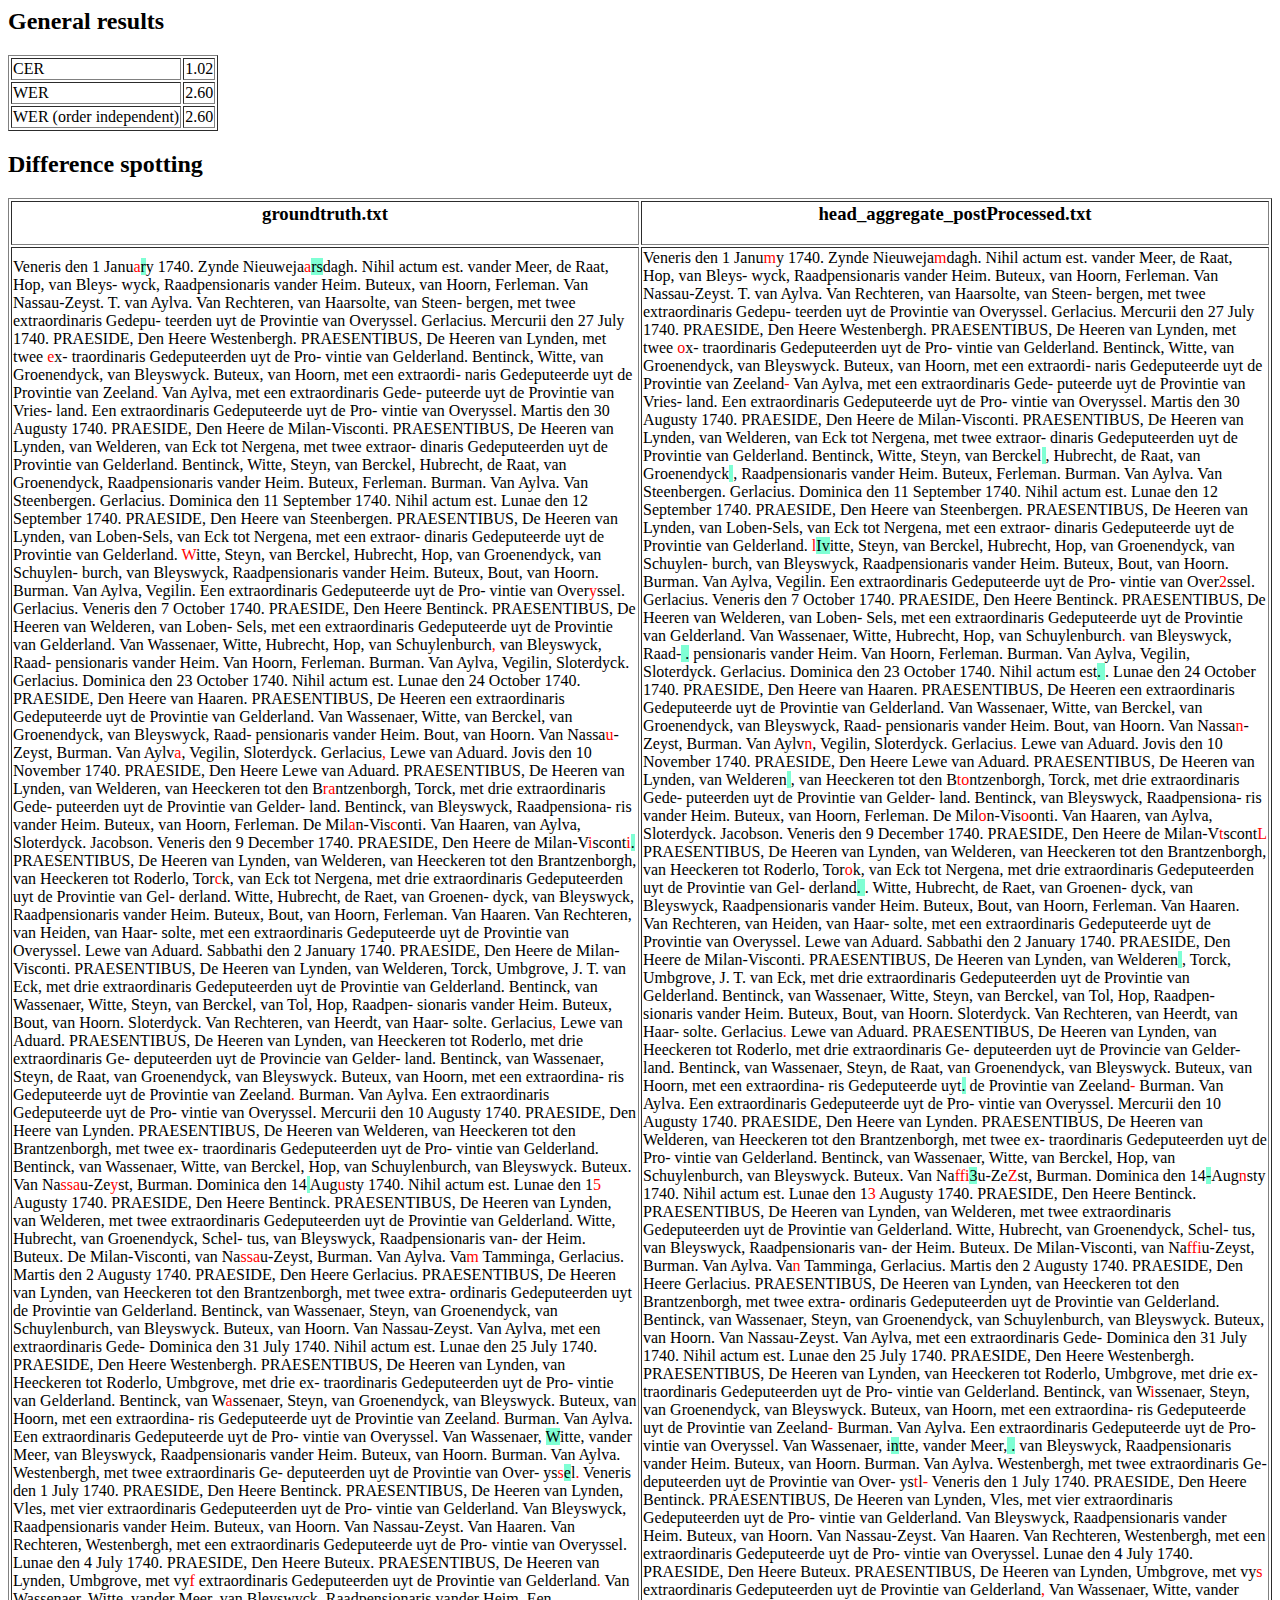
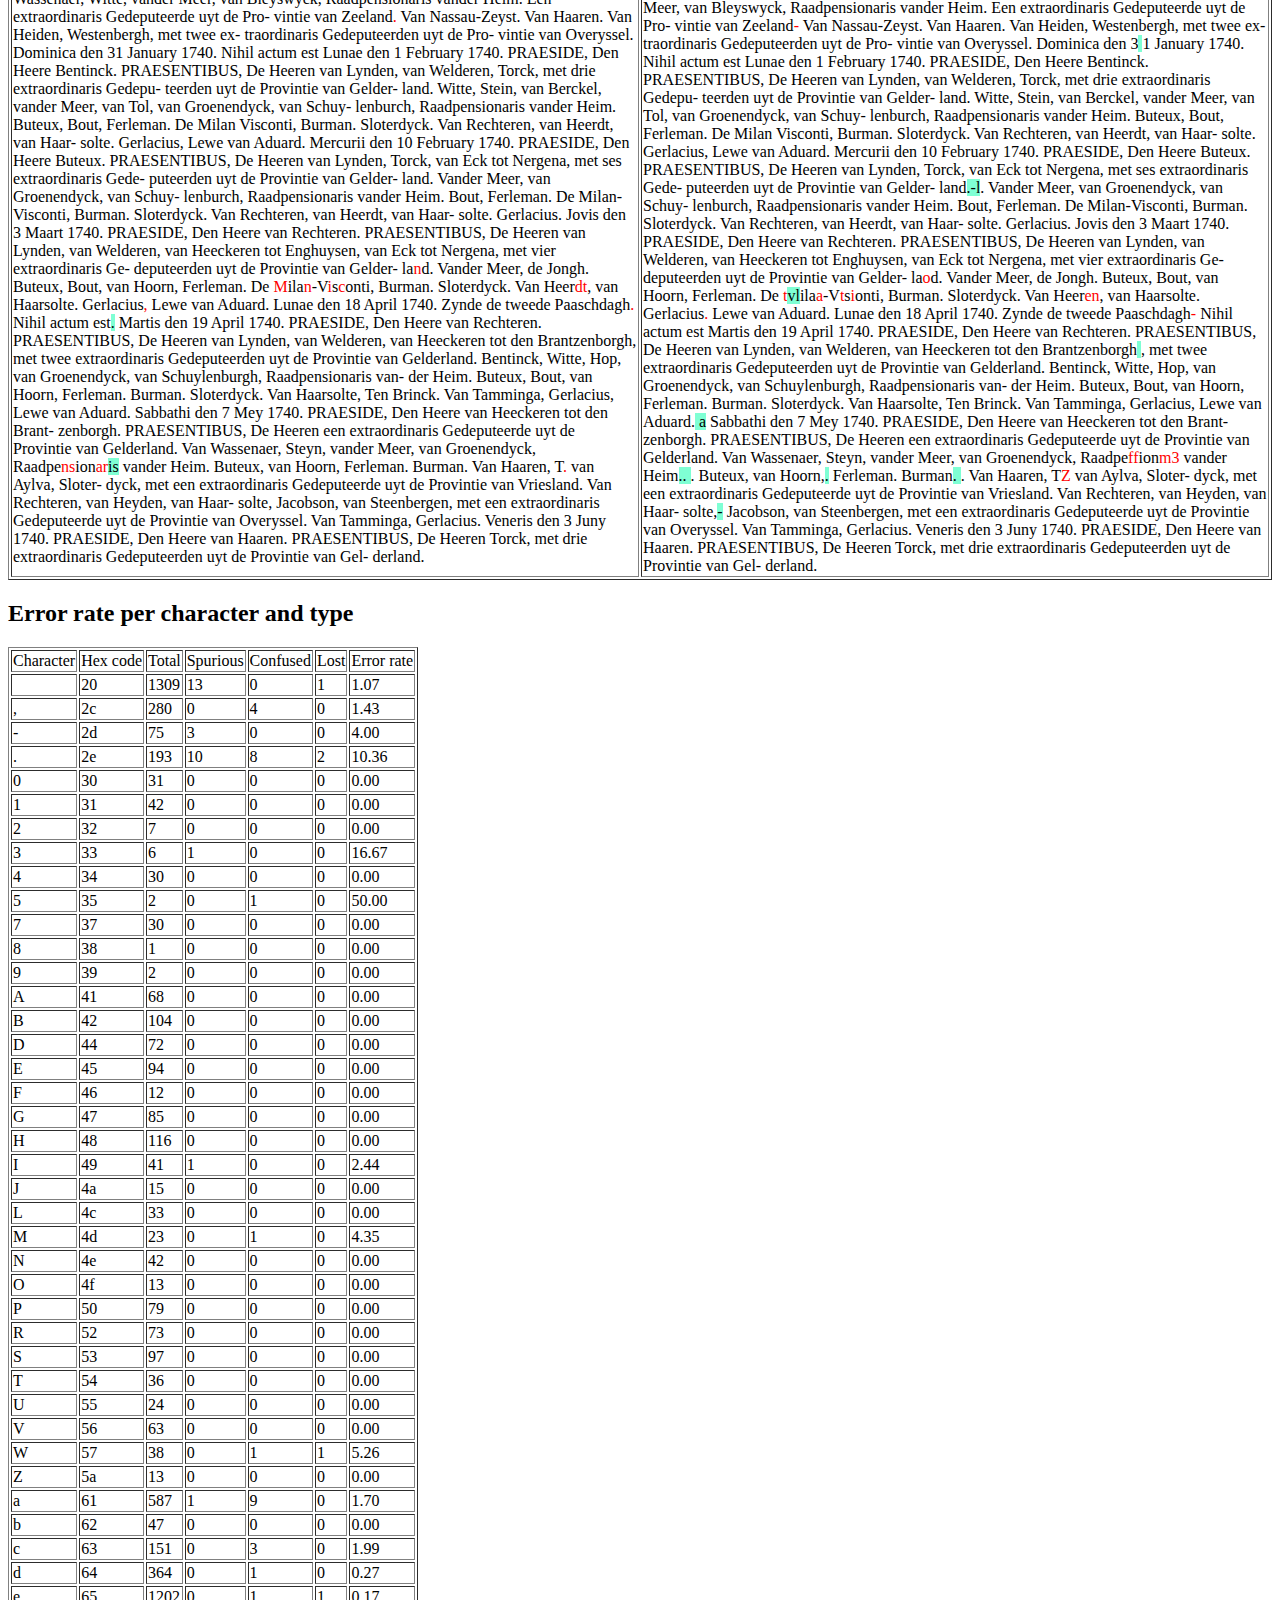
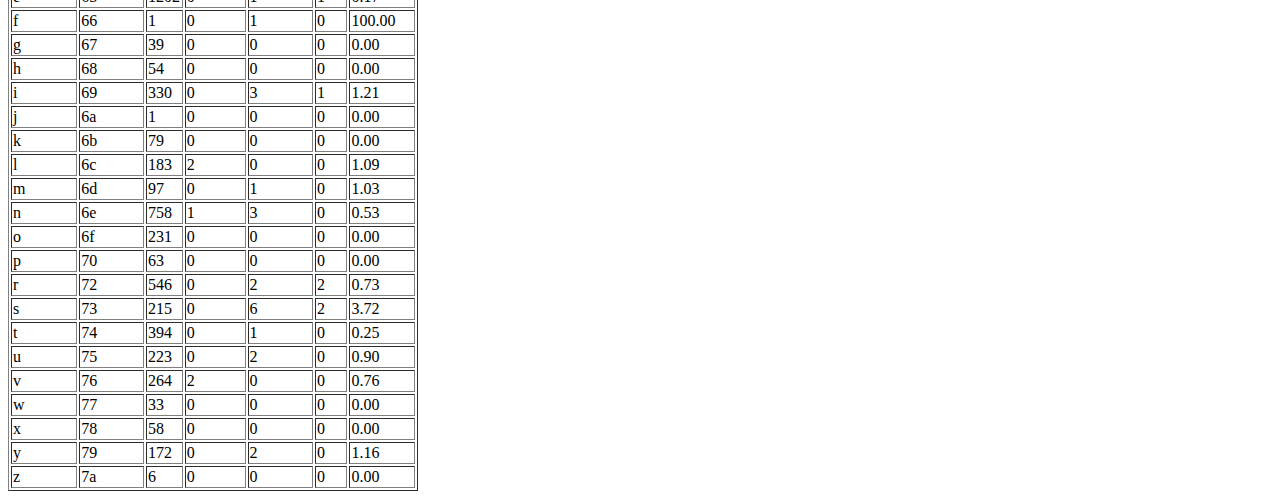
<file: docs/HeadResults_PostProcessed/report.html>
<html>
<head>
<META http-equiv="Content-Type" content="text/html; charset=UTF-8">
<meta content="text/html; charset=UTF-8" http-equiv="content-type">
</head>
<body>
<h2>General results</h2>
<div>
<table border="1">
<tr>
<td>CER</td><td>1.02</td>
</tr>
<tr>
<td>WER</td><td>2.60</td>
</tr>
<tr>
<td>WER (order independent)</td><td>2.60</td>
</tr>
</table>
</div>
<h2>Difference spotting</h2>
<div> 
</div>
<table border="1">
<tr>
<td align="center" width="50%">
<h3>groundtruth.txt</h3>
</td><td align="center" width="50%">
<h3>head_aggregate_postProcessed.txt</h3>
</td>
</tr>
<tr>
<td>Veneris den 1 Janu<span id="l18.18" onmouseout="document.getElementById('r18.18').style.background='none'" onmouseover="document.getElementById('r18.18').style.background='greenyellow'" title="m"><font color="red">a</font></span><font style="background-color:aquamarine">r</font>y 1740. Zynde Nieuweja<span id="l42.41" onmouseout="document.getElementById('r42.41').style.background='none'" onmouseover="document.getElementById('r42.41').style.background='greenyellow'" title="m"><font color="red">a</font></span><font style="background-color:aquamarine">rs</font>dagh. Nihil actum est. vander Meer, de Raat, Hop, van Bleys- wyck, Raadpensionaris vander Heim. Buteux, van Hoorn, Ferleman. Van Nassau-Zeyst. T. van Aylva. Van Rechteren, van Haarsolte, van Steen- bergen, met twee extraordinaris Gedepu- teerden uyt de Provintie van Overyssel. Gerlacius. Mercurii den 27 July 1740. PRAESIDE, Den Heere Westenbergh. PRAESENTIBUS, De Heeren van Lynden, met twee <span id="l439.436" onmouseout="document.getElementById('r439.436').style.background='none'" onmouseover="document.getElementById('r439.436').style.background='greenyellow'" title="o"><font color="red">e</font></span>x- traordinaris Gedeputeerden uyt de Pro- vintie van Gelderland. Bentinck, Witte, van Groenendyck, van Bleyswyck. Buteux, van Hoorn, met een extraordi- naris Gedeputeerde uyt de Provintie van Zeeland<span id="l639.636" onmouseout="document.getElementById('r639.636').style.background='none'" onmouseover="document.getElementById('r639.636').style.background='greenyellow'" title="-"><font color="red">.</font></span> Van Aylva, met een extraordinaris Gede- puteerde uyt de Provintie van Vries- land. Een extraordinaris Gedeputeerde uyt de Pro- vintie van Overyssel. Martis den 30 Augusty 1740. PRAESIDE, Den Heere de Milan-Visconti. PRAESENTIBUS, De Heeren van Lynden, van Welderen, van Eck tot Nergena, met twee extraor- dinaris Gedeputeerden uyt de Provintie van Gelderland. Bentinck, Witte, Steyn, van Berckel, Hubrecht, de Raat, van Groenendyck, Raadpensionaris vander Heim. Buteux, Ferleman. Burman. Van Aylva. Van Steenbergen. Gerlacius. Dominica den 11 September 1740. Nihil actum est. Lunae den 12 September 1740. PRAESIDE, Den Heere van Steenbergen. PRAESENTIBUS, De Heeren van Lynden, van Loben-Sels, van Eck tot Nergena, met een extraor- dinaris Gedeputeerde uyt de Provintie van Gelderland. <span id="l1427.1426" onmouseout="document.getElementById('r1427.1426').style.background='none'" onmouseover="document.getElementById('r1427.1426').style.background='greenyellow'" title="l"><font color="red">W</font></span>itte, Steyn, van Berckel, Hubrecht, Hop, van Groenendyck, van Schuylen- burch, van Bleyswyck, Raadpensionaris vander Heim. Buteux, Bout, van Hoorn. Burman. Van Aylva, Vegilin. Een extraordinaris Gedeputeerde uyt de Pro- vintie van Over<span id="l1663.1664" onmouseout="document.getElementById('r1663.1664').style.background='none'" onmouseover="document.getElementById('r1663.1664').style.background='greenyellow'" title="2"><font color="red">y</font></span>ssel. Gerlacius. Veneris den 7 October 1740. PRAESIDE, Den Heere Bentinck. PRAESENTIBUS, De Heeren van Welderen, van Loben- Sels, met een extraordinaris Gedeputeerde uyt de Provintie van Gelderland. Van Wassenaer, Witte, Hubrecht, Hop, van Schuylenburch<span id="l1917.1918" onmouseout="document.getElementById('r1917.1918').style.background='none'" onmouseover="document.getElementById('r1917.1918').style.background='greenyellow'" title="."><font color="red">,</font></span> van Bleyswyck, Raad- pensionaris vander Heim. Van Hoorn, Ferleman. Burman. Van Aylva, Vegilin, Sloterdyck. Gerlacius. Dominica den 23 October 1740. Nihil actum est. Lunae den 24 October 1740. PRAESIDE, Den Heere van Haaren. PRAESENTIBUS, De Heeren een extraordinaris Gedeputeerde uyt de Provintie van Gelderland. Van Wassenaer, Witte, van Berckel, van Groenendyck, van Bleyswyck, Raad- pensionaris vander Heim. Bout, van Hoorn. Van Nassa<span id="l2356.2361" onmouseout="document.getElementById('r2356.2361').style.background='none'" onmouseover="document.getElementById('r2356.2361').style.background='greenyellow'" title="n"><font color="red">u</font></span>-Zeyst, Burman. Van Aylv<span id="l2381.2386" onmouseout="document.getElementById('r2381.2386').style.background='none'" onmouseover="document.getElementById('r2381.2386').style.background='greenyellow'" title="n"><font color="red">a</font></span>, Vegilin, Sloterdyck. Gerlacius<span id="l2414.2419" onmouseout="document.getElementById('r2414.2419').style.background='none'" onmouseover="document.getElementById('r2414.2419').style.background='greenyellow'" title="."><font color="red">,</font></span> Lewe van Aduard. Jovis den 10 November 1740. PRAESIDE, Den Heere Lewe van Aduard. PRAESENTIBUS, De Heeren van Lynden, van Welderen, van Heeckeren tot den B<span id="l2571.2577" onmouseout="document.getElementById('r2571.2577').style.background='none'" onmouseover="document.getElementById('r2571.2577').style.background='greenyellow'" title="to"><font color="red">ra</font></span>ntzenborgh, Torck, met drie extraordinaris Gede- puteerden uyt de Provintie van Gelder- land. Bentinck, van Bleyswyck, Raadpensiona- ris vander Heim. Buteux, van Hoorn, Ferleman. De Mil<span id="l2758.2764" onmouseout="document.getElementById('r2758.2764').style.background='none'" onmouseover="document.getElementById('r2758.2764').style.background='greenyellow'" title="o"><font color="red">a</font></span>n-Vis<span id="l2764.2770" onmouseout="document.getElementById('r2764.2770').style.background='none'" onmouseover="document.getElementById('r2764.2770').style.background='greenyellow'" title="o"><font color="red">c</font></span>onti. Van Haaren, van Aylva, Sloterdyck. Jacobson. Veneris den 9 December 1740. PRAESIDE, Den Heere de Milan-V<span id="l2875.2881" onmouseout="document.getElementById('r2875.2881').style.background='none'" onmouseover="document.getElementById('r2875.2881').style.background='greenyellow'" title="t"><font color="red">i</font></span>scont<span id="l2881.2887" onmouseout="document.getElementById('r2881.2887').style.background='none'" onmouseover="document.getElementById('r2881.2887').style.background='greenyellow'" title="L"><font color="red">i</font></span><font style="background-color:aquamarine">.</font> PRAESENTIBUS, De Heeren van Lynden, van Welderen, van Heeckeren tot den Brantzenborgh, van Heeckeren tot Roderlo, Tor<span id="l3001.3006" onmouseout="document.getElementById('r3001.3006').style.background='none'" onmouseover="document.getElementById('r3001.3006').style.background='greenyellow'" title="o"><font color="red">c</font></span>k, van Eck tot Nergena, met drie extraordinaris Gedeputeerden uyt de Provintie van Gel- derland. Witte, Hubrecht, de Raet, van Groenen- dyck, van Bleyswyck, Raadpensionaris vander Heim. Buteux, Bout, van Hoorn, Ferleman. Van Haaren. Van Rechteren, van Heiden, van Haar- solte, met een extraordinaris Gedeputeerde uyt de Provintie van Overyssel. Lewe van Aduard. Sabbathi den 2 January 1740. PRAESIDE, Den Heere de Milan-Visconti. PRAESENTIBUS, De Heeren van Lynden, van Welderen, Torck, Umbgrove, J. T. van Eck, met drie extraordinaris Gedeputeerden uyt de Provintie van Gelderland. Bentinck, van Wassenaer, Witte, Steyn, van Berckel, van Tol, Hop, Raadpen- sionaris vander Heim. Buteux, Bout, van Hoorn. Sloterdyck. Van Rechteren, van Heerdt, van Haar- solte. Gerlacius<span id="l3772.3780" onmouseout="document.getElementById('r3772.3780').style.background='none'" onmouseover="document.getElementById('r3772.3780').style.background='greenyellow'" title="."><font color="red">,</font></span> Lewe van Aduard. PRAESENTIBUS, De Heeren van Lynden, van Heeckeren tot Roderlo, met drie extraordinaris Ge- deputeerden uyt de Provincie van Gelder- land. Bentinck, van Wassenaer, Steyn, de Raat, van Groenendyck, van Bleyswyck. Buteux, van Hoorn, met een extraordina- ris Gedeputeerde uyt de Provintie van Zeeland<span id="l4087.4096" onmouseout="document.getElementById('r4087.4096').style.background='none'" onmouseover="document.getElementById('r4087.4096').style.background='greenyellow'" title="-"><font color="red">.</font></span> Burman. Van Aylva. Een extraordinaris Gedeputeerde uyt de Pro- vintie van Overyssel. Mercurii den 10 Augusty 1740. PRAESIDE, Den Heere van Lynden. PRAESENTIBUS, De Heeren van Welderen, van Heeckeren tot den Brantzenborgh, met twee ex- traordinaris Gedeputeerden uyt de Pro- vintie van Gelderland. Bentinck, van Wassenaer, Witte, van Berckel, Hop, van Schuylenburch, van Bleyswyck. Buteux. Van Na<span id="l4484.4493" onmouseout="document.getElementById('r4484.4493').style.background='none'" onmouseover="document.getElementById('r4484.4493').style.background='greenyellow'" title="ffi"><font color="red">ssa</font></span>u-Ze<span id="l4491.4501" onmouseout="document.getElementById('r4491.4501').style.background='none'" onmouseover="document.getElementById('r4491.4501').style.background='greenyellow'" title="Z"><font color="red">y</font></span>st, Burman. Dominica den 14<font style="background-color:aquamarine"> </font>Aug<span id="l4523.4533" onmouseout="document.getElementById('r4523.4533').style.background='none'" onmouseover="document.getElementById('r4523.4533').style.background='greenyellow'" title="n"><font color="red">u</font></span>sty 1740. Nihil actum est. Lunae den 1<span id="l4562.4572" onmouseout="document.getElementById('r4562.4572').style.background='none'" onmouseover="document.getElementById('r4562.4572').style.background='greenyellow'" title="3"><font color="red">5</font></span> Augusty 1740. PRAESIDE, Den Heere Bentinck. PRAESENTIBUS, De Heeren van Lynden, van Welderen, met twee extraordinaris Gedeputeerden uyt de Provintie van Gelderland. Witte, Hubrecht, van Groenendyck, Schel- tus, van Bleyswyck, Raadpensionaris van- der Heim. Buteux. De Milan-Visconti, van Na<span id="l4854.4864" onmouseout="document.getElementById('r4854.4864').style.background='none'" onmouseover="document.getElementById('r4854.4864').style.background='greenyellow'" title="ffi"><font color="red">ssa</font></span>u-Zeyst, Burman. Van Aylva. Va<span id="l4887.4897" onmouseout="document.getElementById('r4887.4897').style.background='none'" onmouseover="document.getElementById('r4887.4897').style.background='greenyellow'" title="n"><font color="red">m</font></span> Tamminga, Gerlacius. Martis den 2 Augusty 1740. PRAESIDE, Den Heere Gerlacius. PRAESENTIBUS, De Heeren van Lynden, van Heeckeren tot den Brantzenborgh, met twee extra- ordinaris Gedeputeerden uyt de Provintie van Gelderland. Bentinck, van Wassenaer, Steyn, van Groenendyck, van Schuylenburch, van Bleyswyck. Buteux, van Hoorn. Van Nassau-Zeyst. Van Aylva, met een extraordinaris Gede- Dominica den 31 July 1740. Nihil actum est. Lunae den 25 July 1740. PRAESIDE, Den Heere Westenbergh. PRAESENTIBUS, De Heeren van Lynden, van Heeckeren tot Roderlo, Umbgrove, met drie ex- traordinaris Gedeputeerden uyt de Pro- vintie van Gelderland. Bentinck, van W<span id="l5538.5548" onmouseout="document.getElementById('r5538.5548').style.background='none'" onmouseover="document.getElementById('r5538.5548').style.background='greenyellow'" title="i"><font color="red">a</font></span>ssenaer, Steyn, van Groenendyck, van Bleyswyck. Buteux, van Hoorn, met een extraordina- ris Gedeputeerde uyt de Provintie van Zeeland<span id="l5672.5682" onmouseout="document.getElementById('r5672.5682').style.background='none'" onmouseover="document.getElementById('r5672.5682').style.background='greenyellow'" title="-"><font color="red">.</font></span> Burman. Van Aylva. Een extraordinaris Gedeputeerde uyt de Pro- vintie van Overyssel. Van Wassenaer, <font style="background-color:aquamarine">W</font>itte, vander Meer, van Bleyswyck, Raadpensionaris vander Heim. Buteux, van Hoorn. Burman. Van Aylva. Westenbergh, met twee extraordinaris Ge- deputeerden uyt de Provintie van Over- ys<span id="l5958.5970" onmouseout="document.getElementById('r5958.5970').style.background='none'" onmouseover="document.getElementById('r5958.5970').style.background='greenyellow'" title="t"><font color="red">s</font></span><font style="background-color:aquamarine">e</font>l<span id="l5961.5972" onmouseout="document.getElementById('r5961.5972').style.background='none'" onmouseover="document.getElementById('r5961.5972').style.background='greenyellow'" title="-"><font color="red">.</font></span> Veneris den 1 July 1740. PRAESIDE, Den Heere Bentinck. PRAESENTIBUS, De Heeren van Lynden, Vles, met vier extraordinaris Gedeputeerden uyt de Pro- vintie van Gelderland. Van Bleyswyck, Raadpensionaris vander Heim. Buteux, van Hoorn. Van Nassau-Zeyst. Van Haaren. Van Rechteren, Westenbergh, met een extraordinaris Gedeputeerde uyt de Pro- vintie van Overyssel. Lunae den 4 July 1740. PRAESIDE, Den Heere Buteux. PRAESENTIBUS, De Heeren van Lynden, Umbgrove, met vy<span id="l6427.6438" onmouseout="document.getElementById('r6427.6438').style.background='none'" onmouseover="document.getElementById('r6427.6438').style.background='greenyellow'" title="s"><font color="red">f</font></span> extraordinaris Gedeputeerden uyt de Provintie van Gelderland<span id="l6489.6500" onmouseout="document.getElementById('r6489.6500').style.background='none'" onmouseover="document.getElementById('r6489.6500').style.background='greenyellow'" title=","><font color="red">.</font></span> Van Wassenaer, Witte, vander Meer, van Bleyswyck, Raadpensionaris vander Heim. Een extraordinaris Gedeputeerde uyt de Pro- vintie van Zeeland<span id="l6632.6643" onmouseout="document.getElementById('r6632.6643').style.background='none'" onmouseover="document.getElementById('r6632.6643').style.background='greenyellow'" title="-"><font color="red">.</font></span> Van Nassau-Zeyst. Van Haaren. Van Heiden, Westenbergh, met twee ex- traordinaris Gedeputeerden uyt de Pro- vintie van Overyssel. Dominica den 31 January 1740. Nihil actum est Lunae den 1 February 1740. PRAESIDE, Den Heere Bentinck. PRAESENTIBUS, De Heeren van Lynden, van Welderen, Torck, met drie extraordinaris Gedepu- teerden uyt de Provintie van Gelder- land. Witte, Stein, van Berckel, vander Meer, van Tol, van Groenendyck, van Schuy- lenburch, Raadpensionaris vander Heim. Buteux, Bout, Ferleman. De Milan Visconti, Burman. Sloterdyck. Van Rechteren, van Heerdt, van Haar- solte. Gerlacius, Lewe van Aduard. Mercurii den 10 February 1740. PRAESIDE, Den Heere Buteux. PRAESENTIBUS, De Heeren van Lynden, Torck, van Eck tot Nergena, met ses extraordinaris Gede- puteerden uyt de Provintie van Gelder- land. Vander Meer, van Groenendyck, van Schuy- lenburch, Raadpensionaris vander Heim. Bout, Ferleman. De Milan-Visconti, Burman. Sloterdyck. Van Rechteren, van Heerdt, van Haar- solte. Gerlacius. Jovis den 3 Maart 1740. PRAESIDE, Den Heere van Rechteren. PRAESENTIBUS, De Heeren van Lynden, van Welderen, van Heeckeren tot Enghuysen, van Eck tot Nergena, met vier extraordinaris Ge- deputeerden uyt de Provintie van Gelder- la<span id="l7866.7881" onmouseout="document.getElementById('r7866.7881').style.background='none'" onmouseover="document.getElementById('r7866.7881').style.background='greenyellow'" title="o"><font color="red">n</font></span>d. Vander Meer, de Jongh. Buteux, Bout, van Hoorn, Ferleman. De <span id="l7931.7946" onmouseout="document.getElementById('r7931.7946').style.background='none'" onmouseover="document.getElementById('r7931.7946').style.background='greenyellow'" title="t"><font color="red">M</font></span>ila<span id="l7935.7952" onmouseout="document.getElementById('r7935.7952').style.background='none'" onmouseover="document.getElementById('r7935.7952').style.background='greenyellow'" title="a"><font color="red">n</font></span>-V<span id="l7938.7955" onmouseout="document.getElementById('r7938.7955').style.background='none'" onmouseover="document.getElementById('r7938.7955').style.background='greenyellow'" title="t"><font color="red">i</font></span>s<span id="l7940.7957" onmouseout="document.getElementById('r7940.7957').style.background='none'" onmouseover="document.getElementById('r7940.7957').style.background='greenyellow'" title="i"><font color="red">c</font></span>onti, Burman. Sloterdyck. Van Heer<span id="l7975.7992" onmouseout="document.getElementById('r7975.7992').style.background='none'" onmouseover="document.getElementById('r7975.7992').style.background='greenyellow'" title="en"><font color="red">dt</font></span>, van Haarsolte. Gerlacius<span id="l8003.8020" onmouseout="document.getElementById('r8003.8020').style.background='none'" onmouseover="document.getElementById('r8003.8020').style.background='greenyellow'" title="."><font color="red">,</font></span> Lewe van Aduard. Lunae den 18 April 1740. Zynde de tweede Paaschdagh<span id="l8073.8090" onmouseout="document.getElementById('r8073.8090').style.background='none'" onmouseover="document.getElementById('r8073.8090').style.background='greenyellow'" title="-"><font color="red">.</font></span> Nihil actum est<font style="background-color:aquamarine">.</font> Martis den 19 April 1740. PRAESIDE, Den Heere van Rechteren. PRAESENTIBUS, De Heeren van Lynden, van Welderen, van Heeckeren tot den Brantzenborgh, met twee extraordinaris Gedeputeerden uyt de Provintie van Gelderland. Bentinck, Witte, Hop, van Groenendyck, van Schuylenburgh, Raadpensionaris van- der Heim. Buteux, Bout, van Hoorn, Ferleman. Burman. Sloterdyck. Van Haarsolte, Ten Brinck. Van Tamminga, Gerlacius, Lewe van Aduard. Sabbathi den 7 Mey 1740. PRAESIDE, Den Heere van Heeckeren tot den Brant- zenborgh. PRAESENTIBUS, De Heeren een extraordinaris Gedeputeerde uyt de Provintie van Gelderland. Van Wassenaer, Steyn, vander Meer, van Groenendyck, Raadpe<span id="l8755.8774" onmouseout="document.getElementById('r8755.8774').style.background='none'" onmouseover="document.getElementById('r8755.8774').style.background='greenyellow'" title="ff"><font color="red">ns</font></span>ion<span id="l8760.8779" onmouseout="document.getElementById('r8760.8779').style.background='none'" onmouseover="document.getElementById('r8760.8779').style.background='greenyellow'" title="m3"><font color="red">ar</font></span><font style="background-color:aquamarine">is</font> vander Heim. Buteux, van Hoorn, Ferleman. Burman. Van Haaren, T<span id="l8828.8851" onmouseout="document.getElementById('r8828.8851').style.background='none'" onmouseover="document.getElementById('r8828.8851').style.background='greenyellow'" title="Z"><font color="red">.</font></span> van Aylva, Sloter- dyck, met een extraordinaris Gedeputeerde uyt de Provintie van Vriesland. Van Rechteren, van Heyden, van Haar- solte, Jacobson, van Steenbergen, met een extraordinaris Gedeputeerde uyt de Provintie van Overyssel. Van Tamminga, Gerlacius. Veneris den 3 Juny 1740. PRAESIDE, Den Heere van Haaren. PRAESENTIBUS, De Heeren Torck, met drie extraordinaris Gedeputeerden uyt de Provintie van Gel- derland.</td><td>Veneris den 1 Janu<span id="r18.18" onmouseout="document.getElementById('l18.18').style.background='none'" onmouseover="document.getElementById('l18.18').style.background='greenyellow'" title="a"><font color="red">m</font></span>y 1740. Zynde Nieuweja<span id="r42.41" onmouseout="document.getElementById('l42.41').style.background='none'" onmouseover="document.getElementById('l42.41').style.background='greenyellow'" title="a"><font color="red">m</font></span>dagh. Nihil actum est. vander Meer, de Raat, Hop, van Bleys- wyck, Raadpensionaris vander Heim. Buteux, van Hoorn, Ferleman. Van Nassau-Zeyst. T. van Aylva. Van Rechteren, van Haarsolte, van Steen- bergen, met twee extraordinaris Gedepu- teerden uyt de Provintie van Overyssel. Gerlacius. Mercurii den 27 July 1740. PRAESIDE, Den Heere Westenbergh. PRAESENTIBUS, De Heeren van Lynden, met twee <span id="r439.436" onmouseout="document.getElementById('l439.436').style.background='none'" onmouseover="document.getElementById('l439.436').style.background='greenyellow'" title="e"><font color="red">o</font></span>x- traordinaris Gedeputeerden uyt de Pro- vintie van Gelderland. Bentinck, Witte, van Groenendyck, van Bleyswyck. Buteux, van Hoorn, met een extraordi- naris Gedeputeerde uyt de Provintie van Zeeland<span id="r639.636" onmouseout="document.getElementById('l639.636').style.background='none'" onmouseover="document.getElementById('l639.636').style.background='greenyellow'" title="."><font color="red">-</font></span> Van Aylva, met een extraordinaris Gede- puteerde uyt de Provintie van Vries- land. Een extraordinaris Gedeputeerde uyt de Pro- vintie van Overyssel. Martis den 30 Augusty 1740. PRAESIDE, Den Heere de Milan-Visconti. PRAESENTIBUS, De Heeren van Lynden, van Welderen, van Eck tot Nergena, met twee extraor- dinaris Gedeputeerden uyt de Provintie van Gelderland. Bentinck, Witte, Steyn, van Berckel<font style="background-color:aquamarine"> </font>, Hubrecht, de Raat, van Groenendyck<font style="background-color:aquamarine"> </font>, Raadpensionaris vander Heim. Buteux, Ferleman. Burman. Van Aylva. Van Steenbergen. Gerlacius. Dominica den 11 September 1740. Nihil actum est. Lunae den 12 September 1740. PRAESIDE, Den Heere van Steenbergen. PRAESENTIBUS, De Heeren van Lynden, van Loben-Sels, van Eck tot Nergena, met een extraor- dinaris Gedeputeerde uyt de Provintie van Gelderland. <span id="r1427.1426" onmouseout="document.getElementById('l1427.1426').style.background='none'" onmouseover="document.getElementById('l1427.1426').style.background='greenyellow'" title="W"><font color="red">l</font></span><font style="background-color:aquamarine">Iv</font>itte, Steyn, van Berckel, Hubrecht, Hop, van Groenendyck, van Schuylen- burch, van Bleyswyck, Raadpensionaris vander Heim. Buteux, Bout, van Hoorn. Burman. Van Aylva, Vegilin. Een extraordinaris Gedeputeerde uyt de Pro- vintie van Over<span id="r1663.1664" onmouseout="document.getElementById('l1663.1664').style.background='none'" onmouseover="document.getElementById('l1663.1664').style.background='greenyellow'" title="y"><font color="red">2</font></span>ssel. Gerlacius. Veneris den 7 October 1740. PRAESIDE, Den Heere Bentinck. PRAESENTIBUS, De Heeren van Welderen, van Loben- Sels, met een extraordinaris Gedeputeerde uyt de Provintie van Gelderland. Van Wassenaer, Witte, Hubrecht, Hop, van Schuylenburch<span id="r1917.1918" onmouseout="document.getElementById('l1917.1918').style.background='none'" onmouseover="document.getElementById('l1917.1918').style.background='greenyellow'" title=","><font color="red">.</font></span> van Bleyswyck, Raad-<font style="background-color:aquamarine"> .</font> pensionaris vander Heim. Van Hoorn, Ferleman. Burman. Van Aylva, Vegilin, Sloterdyck. Gerlacius. Dominica den 23 October 1740. Nihil actum est<font style="background-color:aquamarine">. </font>. Lunae den 24 October 1740. PRAESIDE, Den Heere van Haaren. PRAESENTIBUS, De Heeren een extraordinaris Gedeputeerde uyt de Provintie van Gelderland. Van Wassenaer, Witte, van Berckel, van Groenendyck, van Bleyswyck, Raad- pensionaris vander Heim. Bout, van Hoorn. Van Nassa<span id="r2356.2361" onmouseout="document.getElementById('l2356.2361').style.background='none'" onmouseover="document.getElementById('l2356.2361').style.background='greenyellow'" title="u"><font color="red">n</font></span>-Zeyst, Burman. Van Aylv<span id="r2381.2386" onmouseout="document.getElementById('l2381.2386').style.background='none'" onmouseover="document.getElementById('l2381.2386').style.background='greenyellow'" title="a"><font color="red">n</font></span>, Vegilin, Sloterdyck. Gerlacius<span id="r2414.2419" onmouseout="document.getElementById('l2414.2419').style.background='none'" onmouseover="document.getElementById('l2414.2419').style.background='greenyellow'" title=","><font color="red">.</font></span> Lewe van Aduard. Jovis den 10 November 1740. PRAESIDE, Den Heere Lewe van Aduard. PRAESENTIBUS, De Heeren van Lynden, van Welderen<font style="background-color:aquamarine"> </font>, van Heeckeren tot den B<span id="r2571.2577" onmouseout="document.getElementById('l2571.2577').style.background='none'" onmouseover="document.getElementById('l2571.2577').style.background='greenyellow'" title="ra"><font color="red">to</font></span>ntzenborgh, Torck, met drie extraordinaris Gede- puteerden uyt de Provintie van Gelder- land. Bentinck, van Bleyswyck, Raadpensiona- ris vander Heim. Buteux, van Hoorn, Ferleman. De Mil<span id="r2758.2764" onmouseout="document.getElementById('l2758.2764').style.background='none'" onmouseover="document.getElementById('l2758.2764').style.background='greenyellow'" title="a"><font color="red">o</font></span>n-Vis<span id="r2764.2770" onmouseout="document.getElementById('l2764.2770').style.background='none'" onmouseover="document.getElementById('l2764.2770').style.background='greenyellow'" title="c"><font color="red">o</font></span>onti. Van Haaren, van Aylva, Sloterdyck. Jacobson. Veneris den 9 December 1740. PRAESIDE, Den Heere de Milan-V<span id="r2875.2881" onmouseout="document.getElementById('l2875.2881').style.background='none'" onmouseover="document.getElementById('l2875.2881').style.background='greenyellow'" title="i"><font color="red">t</font></span>scont<span id="r2881.2887" onmouseout="document.getElementById('l2881.2887').style.background='none'" onmouseover="document.getElementById('l2881.2887').style.background='greenyellow'" title="i"><font color="red">L</font></span> PRAESENTIBUS, De Heeren van Lynden, van Welderen, van Heeckeren tot den Brantzenborgh, van Heeckeren tot Roderlo, Tor<span id="r3001.3006" onmouseout="document.getElementById('l3001.3006').style.background='none'" onmouseover="document.getElementById('l3001.3006').style.background='greenyellow'" title="c"><font color="red">o</font></span>k, van Eck tot Nergena, met drie extraordinaris Gedeputeerden uyt de Provintie van Gel- derland<font style="background-color:aquamarine">. </font>. Witte, Hubrecht, de Raet, van Groenen- dyck, van Bleyswyck, Raadpensionaris vander Heim. Buteux, Bout, van Hoorn, Ferleman. Van Haaren. Van Rechteren, van Heiden, van Haar- solte, met een extraordinaris Gedeputeerde uyt de Provintie van Overyssel. Lewe van Aduard. Sabbathi den 2 January 1740. PRAESIDE, Den Heere de Milan-Visconti. PRAESENTIBUS, De Heeren van Lynden, van Welderen<font style="background-color:aquamarine"> </font>, Torck, Umbgrove, J. T. van Eck, met drie extraordinaris Gedeputeerden uyt de Provintie van Gelderland. Bentinck, van Wassenaer, Witte, Steyn, van Berckel, van Tol, Hop, Raadpen- sionaris vander Heim. Buteux, Bout, van Hoorn. Sloterdyck. Van Rechteren, van Heerdt, van Haar- solte. Gerlacius<span id="r3772.3780" onmouseout="document.getElementById('l3772.3780').style.background='none'" onmouseover="document.getElementById('l3772.3780').style.background='greenyellow'" title=","><font color="red">.</font></span> Lewe van Aduard. PRAESENTIBUS, De Heeren van Lynden, van Heeckeren tot Roderlo, met drie extraordinaris Ge- deputeerden uyt de Provincie van Gelder- land. Bentinck, van Wassenaer, Steyn, de Raat, van Groenendyck, van Bleyswyck. Buteux, van Hoorn, met een extraordina- ris Gedeputeerde uyt<font style="background-color:aquamarine">.</font> de Provintie van Zeeland<span id="r4087.4096" onmouseout="document.getElementById('l4087.4096').style.background='none'" onmouseover="document.getElementById('l4087.4096').style.background='greenyellow'" title="."><font color="red">-</font></span> Burman. Van Aylva. Een extraordinaris Gedeputeerde uyt de Pro- vintie van Overyssel. Mercurii den 10 Augusty 1740. PRAESIDE, Den Heere van Lynden. PRAESENTIBUS, De Heeren van Welderen, van Heeckeren tot den Brantzenborgh, met twee ex- traordinaris Gedeputeerden uyt de Pro- vintie van Gelderland. Bentinck, van Wassenaer, Witte, van Berckel, Hop, van Schuylenburch, van Bleyswyck. Buteux. Van Na<span id="r4484.4493" onmouseout="document.getElementById('l4484.4493').style.background='none'" onmouseover="document.getElementById('l4484.4493').style.background='greenyellow'" title="ssa"><font color="red">ffi</font></span><font style="background-color:aquamarine">3</font>u-Ze<span id="r4491.4501" onmouseout="document.getElementById('l4491.4501').style.background='none'" onmouseover="document.getElementById('l4491.4501').style.background='greenyellow'" title="y"><font color="red">Z</font></span>st, Burman. Dominica den 14<font style="background-color:aquamarine">-</font>Aug<span id="r4523.4533" onmouseout="document.getElementById('l4523.4533').style.background='none'" onmouseover="document.getElementById('l4523.4533').style.background='greenyellow'" title="u"><font color="red">n</font></span>sty 1740. Nihil actum est. Lunae den 1<span id="r4562.4572" onmouseout="document.getElementById('l4562.4572').style.background='none'" onmouseover="document.getElementById('l4562.4572').style.background='greenyellow'" title="5"><font color="red">3</font></span> Augusty 1740. PRAESIDE, Den Heere Bentinck. PRAESENTIBUS, De Heeren van Lynden, van Welderen, met twee extraordinaris Gedeputeerden uyt de Provintie van Gelderland. Witte, Hubrecht, van Groenendyck, Schel- tus, van Bleyswyck, Raadpensionaris van- der Heim. Buteux. De Milan-Visconti, van Na<span id="r4854.4864" onmouseout="document.getElementById('l4854.4864').style.background='none'" onmouseover="document.getElementById('l4854.4864').style.background='greenyellow'" title="ssa"><font color="red">ffi</font></span>u-Zeyst, Burman. Van Aylva. Va<span id="r4887.4897" onmouseout="document.getElementById('l4887.4897').style.background='none'" onmouseover="document.getElementById('l4887.4897').style.background='greenyellow'" title="m"><font color="red">n</font></span> Tamminga, Gerlacius. Martis den 2 Augusty 1740. PRAESIDE, Den Heere Gerlacius. PRAESENTIBUS, De Heeren van Lynden, van Heeckeren tot den Brantzenborgh, met twee extra- ordinaris Gedeputeerden uyt de Provintie van Gelderland. Bentinck, van Wassenaer, Steyn, van Groenendyck, van Schuylenburch, van Bleyswyck. Buteux, van Hoorn. Van Nassau-Zeyst. Van Aylva, met een extraordinaris Gede- Dominica den 31 July 1740. Nihil actum est. Lunae den 25 July 1740. PRAESIDE, Den Heere Westenbergh. PRAESENTIBUS, De Heeren van Lynden, van Heeckeren tot Roderlo, Umbgrove, met drie ex- traordinaris Gedeputeerden uyt de Pro- vintie van Gelderland. Bentinck, van W<span id="r5538.5548" onmouseout="document.getElementById('l5538.5548').style.background='none'" onmouseover="document.getElementById('l5538.5548').style.background='greenyellow'" title="a"><font color="red">i</font></span>ssenaer, Steyn, van Groenendyck, van Bleyswyck. Buteux, van Hoorn, met een extraordina- ris Gedeputeerde uyt de Provintie van Zeeland<span id="r5672.5682" onmouseout="document.getElementById('l5672.5682').style.background='none'" onmouseover="document.getElementById('l5672.5682').style.background='greenyellow'" title="."><font color="red">-</font></span> Burman. Van Aylva. Een extraordinaris Gedeputeerde uyt de Pro- vintie van Overyssel. Van Wassenaer, i<font style="background-color:aquamarine">n</font>tte, vander Meer,<font style="background-color:aquamarine"> .</font> van Bleyswyck, Raadpensionaris vander Heim. Buteux, van Hoorn. Burman. Van Aylva. Westenbergh, met twee extraordinaris Ge- deputeerden uyt de Provintie van Over- ys<span id="r5958.5970" onmouseout="document.getElementById('l5958.5970').style.background='none'" onmouseover="document.getElementById('l5958.5970').style.background='greenyellow'" title="s"><font color="red">t</font></span>l<span id="r5961.5972" onmouseout="document.getElementById('l5961.5972').style.background='none'" onmouseover="document.getElementById('l5961.5972').style.background='greenyellow'" title="."><font color="red">-</font></span> Veneris den 1 July 1740. PRAESIDE, Den Heere Bentinck. PRAESENTIBUS, De Heeren van Lynden, Vles, met vier extraordinaris Gedeputeerden uyt de Pro- vintie van Gelderland. Van Bleyswyck, Raadpensionaris vander Heim. Buteux, van Hoorn. Van Nassau-Zeyst. Van Haaren. Van Rechteren, Westenbergh, met een extraordinaris Gedeputeerde uyt de Pro- vintie van Overyssel. Lunae den 4 July 1740. PRAESIDE, Den Heere Buteux. PRAESENTIBUS, De Heeren van Lynden, Umbgrove, met vy<span id="r6427.6438" onmouseout="document.getElementById('l6427.6438').style.background='none'" onmouseover="document.getElementById('l6427.6438').style.background='greenyellow'" title="f"><font color="red">s</font></span> extraordinaris Gedeputeerden uyt de Provintie van Gelderland<span id="r6489.6500" onmouseout="document.getElementById('l6489.6500').style.background='none'" onmouseover="document.getElementById('l6489.6500').style.background='greenyellow'" title="."><font color="red">,</font></span> Van Wassenaer, Witte, vander Meer, van Bleyswyck, Raadpensionaris vander Heim. Een extraordinaris Gedeputeerde uyt de Pro- vintie van Zeeland<span id="r6632.6643" onmouseout="document.getElementById('l6632.6643').style.background='none'" onmouseover="document.getElementById('l6632.6643').style.background='greenyellow'" title="."><font color="red">-</font></span> Van Nassau-Zeyst. Van Haaren. Van Heiden, Westenbergh, met twee ex- traordinaris Gedeputeerden uyt de Pro- vintie van Overyssel. Dominica den 3<font style="background-color:aquamarine"> </font>1 January 1740. Nihil actum est Lunae den 1 February 1740. PRAESIDE, Den Heere Bentinck. PRAESENTIBUS, De Heeren van Lynden, van Welderen, Torck, met drie extraordinaris Gedepu- teerden uyt de Provintie van Gelder- land. Witte, Stein, van Berckel, vander Meer, van Tol, van Groenendyck, van Schuy- lenburch, Raadpensionaris vander Heim. Buteux, Bout, Ferleman. De Milan Visconti, Burman. Sloterdyck. Van Rechteren, van Heerdt, van Haar- solte. Gerlacius, Lewe van Aduard. Mercurii den 10 February 1740. PRAESIDE, Den Heere Buteux. PRAESENTIBUS, De Heeren van Lynden, Torck, van Eck tot Nergena, met ses extraordinaris Gede- puteerden uyt de Provintie van Gelder- land<font style="background-color:aquamarine">.-l</font>. Vander Meer, van Groenendyck, van Schuy- lenburch, Raadpensionaris vander Heim. Bout, Ferleman. De Milan-Visconti, Burman. Sloterdyck. Van Rechteren, van Heerdt, van Haar- solte. Gerlacius. Jovis den 3 Maart 1740. PRAESIDE, Den Heere van Rechteren. PRAESENTIBUS, De Heeren van Lynden, van Welderen, van Heeckeren tot Enghuysen, van Eck tot Nergena, met vier extraordinaris Ge- deputeerden uyt de Provintie van Gelder- la<span id="r7866.7881" onmouseout="document.getElementById('l7866.7881').style.background='none'" onmouseover="document.getElementById('l7866.7881').style.background='greenyellow'" title="n"><font color="red">o</font></span>d. Vander Meer, de Jongh. Buteux, Bout, van Hoorn, Ferleman. De <span id="r7931.7946" onmouseout="document.getElementById('l7931.7946').style.background='none'" onmouseover="document.getElementById('l7931.7946').style.background='greenyellow'" title="M"><font color="red">t</font></span><font style="background-color:aquamarine">vl</font>ila<span id="r7935.7952" onmouseout="document.getElementById('l7935.7952').style.background='none'" onmouseover="document.getElementById('l7935.7952').style.background='greenyellow'" title="n"><font color="red">a</font></span>-V<span id="r7938.7955" onmouseout="document.getElementById('l7938.7955').style.background='none'" onmouseover="document.getElementById('l7938.7955').style.background='greenyellow'" title="i"><font color="red">t</font></span>s<span id="r7940.7957" onmouseout="document.getElementById('l7940.7957').style.background='none'" onmouseover="document.getElementById('l7940.7957').style.background='greenyellow'" title="c"><font color="red">i</font></span>onti, Burman. Sloterdyck. Van Heer<span id="r7975.7992" onmouseout="document.getElementById('l7975.7992').style.background='none'" onmouseover="document.getElementById('l7975.7992').style.background='greenyellow'" title="dt"><font color="red">en</font></span>, van Haarsolte. Gerlacius<span id="r8003.8020" onmouseout="document.getElementById('l8003.8020').style.background='none'" onmouseover="document.getElementById('l8003.8020').style.background='greenyellow'" title=","><font color="red">.</font></span> Lewe van Aduard. Lunae den 18 April 1740. Zynde de tweede Paaschdagh<span id="r8073.8090" onmouseout="document.getElementById('l8073.8090').style.background='none'" onmouseover="document.getElementById('l8073.8090').style.background='greenyellow'" title="."><font color="red">-</font></span> Nihil actum est Martis den 19 April 1740. PRAESIDE, Den Heere van Rechteren. PRAESENTIBUS, De Heeren van Lynden, van Welderen, van Heeckeren tot den Brantzenborgh<font style="background-color:aquamarine"> </font>, met twee extraordinaris Gedeputeerden uyt de Provintie van Gelderland. Bentinck, Witte, Hop, van Groenendyck, van Schuylenburgh, Raadpensionaris van- der Heim. Buteux, Bout, van Hoorn, Ferleman. Burman. Sloterdyck. Van Haarsolte, Ten Brinck. Van Tamminga, Gerlacius, Lewe van Aduard.<font style="background-color:aquamarine"> a</font> Sabbathi den 7 Mey 1740. PRAESIDE, Den Heere van Heeckeren tot den Brant- zenborgh. PRAESENTIBUS, De Heeren een extraordinaris Gedeputeerde uyt de Provintie van Gelderland. Van Wassenaer, Steyn, vander Meer, van Groenendyck, Raadpe<span id="r8755.8774" onmouseout="document.getElementById('l8755.8774').style.background='none'" onmouseover="document.getElementById('l8755.8774').style.background='greenyellow'" title="ns"><font color="red">ff</font></span>ion<span id="r8760.8779" onmouseout="document.getElementById('l8760.8779').style.background='none'" onmouseover="document.getElementById('l8760.8779').style.background='greenyellow'" title="ar"><font color="red">m3</font></span> vander Heim<font style="background-color:aquamarine">.. </font>. Buteux, van Hoorn,<font style="background-color:aquamarine">.</font> Ferleman. Burman<font style="background-color:aquamarine">. </font>. Van Haaren, T<span id="r8828.8851" onmouseout="document.getElementById('l8828.8851').style.background='none'" onmouseover="document.getElementById('l8828.8851').style.background='greenyellow'" title="."><font color="red">Z</font></span> van Aylva, Sloter- dyck, met een extraordinaris Gedeputeerde uyt de Provintie van Vriesland. Van Rechteren, van Heyden, van Haar- solte,<font style="background-color:aquamarine">-</font> Jacobson, van Steenbergen, met een extraordinaris Gedeputeerde uyt de Provintie van Overyssel. Van Tamminga, Gerlacius. Veneris den 3 Juny 1740. PRAESIDE, Den Heere van Haaren. PRAESENTIBUS, De Heeren Torck, met drie extraordinaris Gedeputeerden uyt de Provintie van Gel- derland.</td>
</tr>
</table>
<h2>Error rate per character and type</h2>
<table border="1">
<tr>
<td>Character</td><td>Hex code</td><td>Total</td><td>Spurious</td><td>Confused</td><td>Lost</td><td>Error rate</td>
</tr>
<tr>
<td> </td><td>20</td><td>1309</td><td>13</td><td>0</td><td>1</td><td>1.07</td>
</tr>
<tr>
<td>,</td><td>2c</td><td>280</td><td>0</td><td>4</td><td>0</td><td>1.43</td>
</tr>
<tr>
<td>-</td><td>2d</td><td>75</td><td>3</td><td>0</td><td>0</td><td>4.00</td>
</tr>
<tr>
<td>.</td><td>2e</td><td>193</td><td>10</td><td>8</td><td>2</td><td>10.36</td>
</tr>
<tr>
<td>0</td><td>30</td><td>31</td><td>0</td><td>0</td><td>0</td><td>0.00</td>
</tr>
<tr>
<td>1</td><td>31</td><td>42</td><td>0</td><td>0</td><td>0</td><td>0.00</td>
</tr>
<tr>
<td>2</td><td>32</td><td>7</td><td>0</td><td>0</td><td>0</td><td>0.00</td>
</tr>
<tr>
<td>3</td><td>33</td><td>6</td><td>1</td><td>0</td><td>0</td><td>16.67</td>
</tr>
<tr>
<td>4</td><td>34</td><td>30</td><td>0</td><td>0</td><td>0</td><td>0.00</td>
</tr>
<tr>
<td>5</td><td>35</td><td>2</td><td>0</td><td>1</td><td>0</td><td>50.00</td>
</tr>
<tr>
<td>7</td><td>37</td><td>30</td><td>0</td><td>0</td><td>0</td><td>0.00</td>
</tr>
<tr>
<td>8</td><td>38</td><td>1</td><td>0</td><td>0</td><td>0</td><td>0.00</td>
</tr>
<tr>
<td>9</td><td>39</td><td>2</td><td>0</td><td>0</td><td>0</td><td>0.00</td>
</tr>
<tr>
<td>A</td><td>41</td><td>68</td><td>0</td><td>0</td><td>0</td><td>0.00</td>
</tr>
<tr>
<td>B</td><td>42</td><td>104</td><td>0</td><td>0</td><td>0</td><td>0.00</td>
</tr>
<tr>
<td>D</td><td>44</td><td>72</td><td>0</td><td>0</td><td>0</td><td>0.00</td>
</tr>
<tr>
<td>E</td><td>45</td><td>94</td><td>0</td><td>0</td><td>0</td><td>0.00</td>
</tr>
<tr>
<td>F</td><td>46</td><td>12</td><td>0</td><td>0</td><td>0</td><td>0.00</td>
</tr>
<tr>
<td>G</td><td>47</td><td>85</td><td>0</td><td>0</td><td>0</td><td>0.00</td>
</tr>
<tr>
<td>H</td><td>48</td><td>116</td><td>0</td><td>0</td><td>0</td><td>0.00</td>
</tr>
<tr>
<td>I</td><td>49</td><td>41</td><td>1</td><td>0</td><td>0</td><td>2.44</td>
</tr>
<tr>
<td>J</td><td>4a</td><td>15</td><td>0</td><td>0</td><td>0</td><td>0.00</td>
</tr>
<tr>
<td>L</td><td>4c</td><td>33</td><td>0</td><td>0</td><td>0</td><td>0.00</td>
</tr>
<tr>
<td>M</td><td>4d</td><td>23</td><td>0</td><td>1</td><td>0</td><td>4.35</td>
</tr>
<tr>
<td>N</td><td>4e</td><td>42</td><td>0</td><td>0</td><td>0</td><td>0.00</td>
</tr>
<tr>
<td>O</td><td>4f</td><td>13</td><td>0</td><td>0</td><td>0</td><td>0.00</td>
</tr>
<tr>
<td>P</td><td>50</td><td>79</td><td>0</td><td>0</td><td>0</td><td>0.00</td>
</tr>
<tr>
<td>R</td><td>52</td><td>73</td><td>0</td><td>0</td><td>0</td><td>0.00</td>
</tr>
<tr>
<td>S</td><td>53</td><td>97</td><td>0</td><td>0</td><td>0</td><td>0.00</td>
</tr>
<tr>
<td>T</td><td>54</td><td>36</td><td>0</td><td>0</td><td>0</td><td>0.00</td>
</tr>
<tr>
<td>U</td><td>55</td><td>24</td><td>0</td><td>0</td><td>0</td><td>0.00</td>
</tr>
<tr>
<td>V</td><td>56</td><td>63</td><td>0</td><td>0</td><td>0</td><td>0.00</td>
</tr>
<tr>
<td>W</td><td>57</td><td>38</td><td>0</td><td>1</td><td>1</td><td>5.26</td>
</tr>
<tr>
<td>Z</td><td>5a</td><td>13</td><td>0</td><td>0</td><td>0</td><td>0.00</td>
</tr>
<tr>
<td>a</td><td>61</td><td>587</td><td>1</td><td>9</td><td>0</td><td>1.70</td>
</tr>
<tr>
<td>b</td><td>62</td><td>47</td><td>0</td><td>0</td><td>0</td><td>0.00</td>
</tr>
<tr>
<td>c</td><td>63</td><td>151</td><td>0</td><td>3</td><td>0</td><td>1.99</td>
</tr>
<tr>
<td>d</td><td>64</td><td>364</td><td>0</td><td>1</td><td>0</td><td>0.27</td>
</tr>
<tr>
<td>e</td><td>65</td><td>1202</td><td>0</td><td>1</td><td>1</td><td>0.17</td>
</tr>
<tr>
<td>f</td><td>66</td><td>1</td><td>0</td><td>1</td><td>0</td><td>100.00</td>
</tr>
<tr>
<td>g</td><td>67</td><td>39</td><td>0</td><td>0</td><td>0</td><td>0.00</td>
</tr>
<tr>
<td>h</td><td>68</td><td>54</td><td>0</td><td>0</td><td>0</td><td>0.00</td>
</tr>
<tr>
<td>i</td><td>69</td><td>330</td><td>0</td><td>3</td><td>1</td><td>1.21</td>
</tr>
<tr>
<td>j</td><td>6a</td><td>1</td><td>0</td><td>0</td><td>0</td><td>0.00</td>
</tr>
<tr>
<td>k</td><td>6b</td><td>79</td><td>0</td><td>0</td><td>0</td><td>0.00</td>
</tr>
<tr>
<td>l</td><td>6c</td><td>183</td><td>2</td><td>0</td><td>0</td><td>1.09</td>
</tr>
<tr>
<td>m</td><td>6d</td><td>97</td><td>0</td><td>1</td><td>0</td><td>1.03</td>
</tr>
<tr>
<td>n</td><td>6e</td><td>758</td><td>1</td><td>3</td><td>0</td><td>0.53</td>
</tr>
<tr>
<td>o</td><td>6f</td><td>231</td><td>0</td><td>0</td><td>0</td><td>0.00</td>
</tr>
<tr>
<td>p</td><td>70</td><td>63</td><td>0</td><td>0</td><td>0</td><td>0.00</td>
</tr>
<tr>
<td>r</td><td>72</td><td>546</td><td>0</td><td>2</td><td>2</td><td>0.73</td>
</tr>
<tr>
<td>s</td><td>73</td><td>215</td><td>0</td><td>6</td><td>2</td><td>3.72</td>
</tr>
<tr>
<td>t</td><td>74</td><td>394</td><td>0</td><td>1</td><td>0</td><td>0.25</td>
</tr>
<tr>
<td>u</td><td>75</td><td>223</td><td>0</td><td>2</td><td>0</td><td>0.90</td>
</tr>
<tr>
<td>v</td><td>76</td><td>264</td><td>2</td><td>0</td><td>0</td><td>0.76</td>
</tr>
<tr>
<td>w</td><td>77</td><td>33</td><td>0</td><td>0</td><td>0</td><td>0.00</td>
</tr>
<tr>
<td>x</td><td>78</td><td>58</td><td>0</td><td>0</td><td>0</td><td>0.00</td>
</tr>
<tr>
<td>y</td><td>79</td><td>172</td><td>0</td><td>2</td><td>0</td><td>1.16</td>
</tr>
<tr>
<td>z</td><td>7a</td><td>6</td><td>0</td><td>0</td><td>0</td><td>0.00</td>
</tr>
</table>
</body>
</html>
</file>
<file: docs/css/style.css>
body { 
    background-color: #74AFAD;
	
}

.centre {
	width:85%;
	background-color:white;
	margin-left:5%;
	margin-right:5%;
	padding-left:2.5%;
	padding-right:2.5%;
	padding-top:2.5%;
	padding-bottom:2.5%;
	font-family: Open Sans, Verdana, Geneva, sans-serif;
	float:left;
	margin-top:5px;
	margin-bottom:10px;
}

.figureTextContainer  {
	width:100%;
	float:left;
}

.figLeft {
	/* background-color:blue; */
	width:50%;
	float:left;
	display:inline-block;
}

.figRight {
	/* background-color:yellow; */
	width:50%;
	float:left;
	display:inline-block;
}

.imageContainer300  {
	width:100%;
	max-height:300px;
	height:50%;
	float:left;
	
}

.imageContainer600  {
	width:100%;
	max-height:600px;
	height:50%;
	float:left;
	
}

.imageLeft {
	/* background-color:green; */
	padding-top:0%;
	padding-bottom:0%;
	width:50%;
	float:left;
	height:100%;
	display:inline-block;
	
}
.imageRight {
	/* background-color:red; */
	padding-top:0%;
	padding-bottom:0%;
	width:50%;
	float:left;
	height:100%;
	display:inline-block;
	
}
.h1 {
	font-size:20px;
	font-weight:bold;	
}
.h2 {
	font-size:18px;
	font-weight:bold;
	margin-left:1%;
	padding-top:2%;
}
.figureText {
	font-size:12px;
	text-align:center;
	margin-top:2px;
	margin-bottom:25px;
}
p {
	display:block;
	padding-left:2%;
	width:80%
}
.ocrTable {
	margin-left:auto; 
    margin-right:auto;
}
th, td {
    padding: 10px;
    text-align: left;
	font-weight: normal;
}

tr:nth-child(even) {background-color: #ECECEA}

thead {
	background-color: #558C89;
	color:white;
	padding: 10px;
    text-align: left;
	
}

a {
	color:#D9853B;
	text-decoration:none;
}

.para {
	margin-left:2%;
}

.abst {
	margin-left:5%;
	font-size:11pt;
	width:70%;
}

.indent {
	margin-left:2%;
	}
</file>
